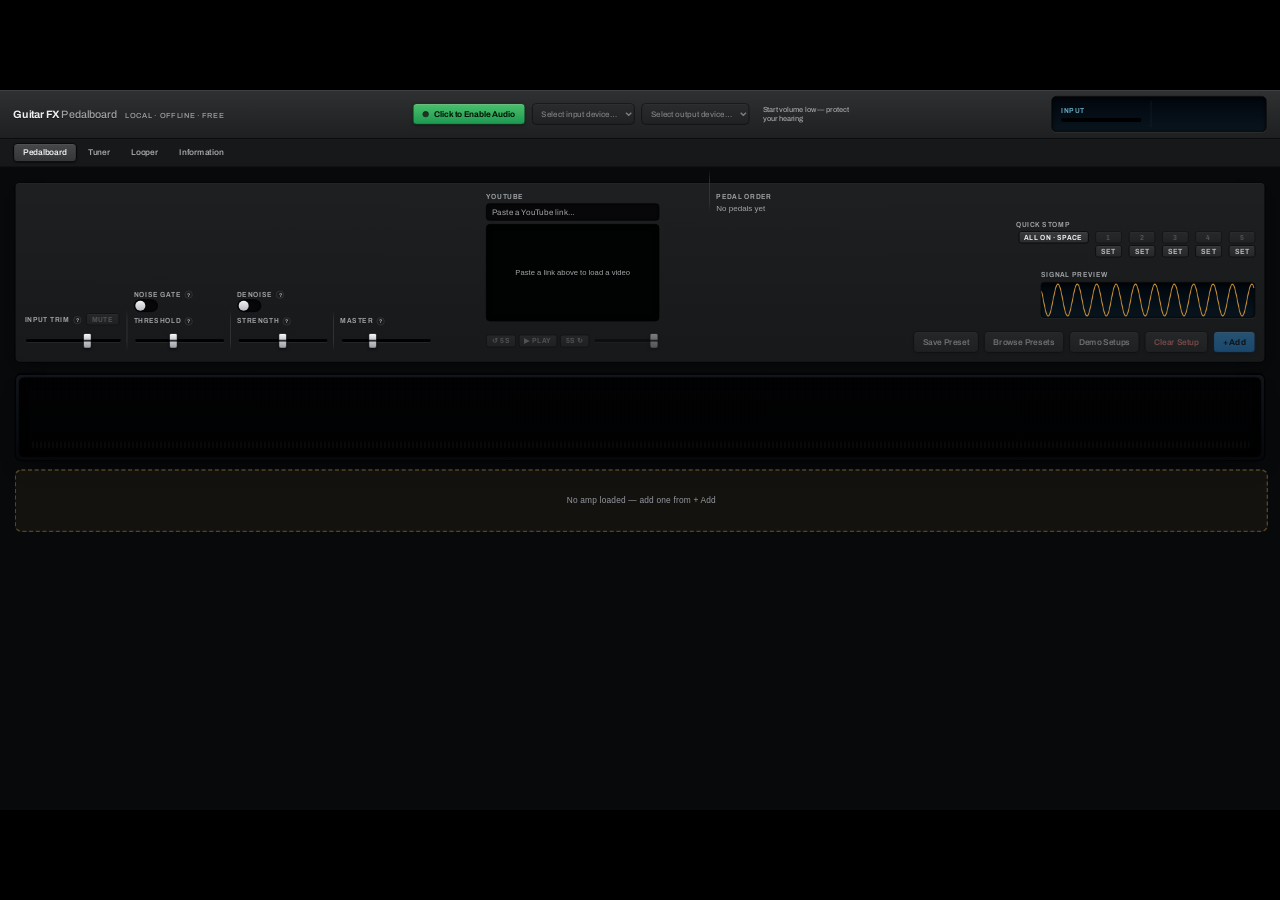
<file: index.html>
<!doctype html>
<html lang="en">
<head>
<meta charset="utf-8">
<title>Guitar FX Pedalboard</title>
<meta name="viewport" content="width=device-width, initial-scale=1">
<link rel="stylesheet" href="style.css?v=209">
<script>
  (function () {
    var root = document.documentElement;
    function fit() { root.style.setProperty('--ui-scale', Math.min(innerWidth / 1920, innerHeight / 1080)); }
    fit(); addEventListener('resize', fit);
  })();
</script>
</head>
<body>

<div id="appStage">
<header class="topbar">
  <div class="topbar-left">
    <h1>Guitar FX <span>Pedalboard</span></h1>
    <span class="subtitle">local &middot; offline &middot; free</span>
  </div>

  <div class="topbar-center">
    <button id="enableAudioBtn" class="enable-btn"><span class="enable-led"></span>Click to Enable Audio</button>
    <select id="inputDeviceSelect" class="device-select" disabled>
      <option value="">Select input device&hellip;</option>
    </select>
    <select id="outputDeviceSelect" class="device-select" disabled title="Route output to the same interface as your input, where supported, to keep the whole round-trip on one low-latency audio driver">
      <option value="">Select output device&hellip;</option>
    </select>
    <span id="latencyReadout" class="latency-readout"></span>
    <span class="safety-note" title="This tool can produce loud, distorted sound, including sudden feedback. See the Information tab for the full safety notice.">Start volume low &mdash; protect your hearing</span>
  </div>

  <div class="topbar-right">
    <div class="meter-block">
      <label>Input</label>
      <div class="level-meter"><div id="inputMeterBar" class="level-meter-bar"></div></div>
    </div>
    <canvas id="scopeCanvas" width="160" height="40" class="scope"></canvas>
  </div>
</header>

<nav class="tabs">
  <button class="tab-btn active" data-tab="board"><span class="tab-led"></span>Pedalboard</button>
  <button class="tab-btn" data-tab="tuner"><span class="tab-led"></span>Tuner</button>
  <button class="tab-btn" data-tab="looper"><span class="tab-led"></span>Looper</button>
  <button class="tab-btn" data-tab="info"><span class="tab-led"></span>Information</button>
</nav>

<main>

  <section id="panel-board" class="panel active">
    <div class="board-toolbar">
      <div id="presetNameBox" class="preset-name-box" hidden aria-live="polite"></div>
      <div class="control input-trim">
        <label for="inputGainRange">
          Input Trim
          <button type="button" id="inputTrimInfoBtn" class="hint-tag" title="What does this do?">?</button>
          <button id="muteInputBtn" class="mute-btn" disabled title="Mute input">Mute</button>
        </label>
        <input type="range" id="inputGainRange" min="0" max="150" value="100">
      </div>
      <div class="control noise-gate">
        <label>
          Noise Gate
          <button type="button" id="noiseGateInfoBtn" class="hint-tag" title="What does this do?">?</button>
        </label>
        <span class="mini-toggle">
          <input type="checkbox" id="noiseGateEnabled">
          <label for="noiseGateEnabled"></label>
        </span>
        <label for="gateThreshold" class="mini-label">
          Threshold
          <button type="button" id="gateThresholdInfoBtn" class="hint-tag" title="What does this do?">?</button>
        </label>
        <input type="range" id="gateThreshold" min="-80" max="-10" value="-50">
      </div>
      <div class="control denoise-ctrl">
        <label>
          Denoise
          <button type="button" id="denoiseInfoBtn" class="hint-tag" title="What does this do?">?</button>
        </label>
        <span class="mini-toggle">
          <input type="checkbox" id="denoiseEnabled">
          <label for="denoiseEnabled"></label>
        </span>
        <label for="denoiseStrength" class="mini-label">
          Strength
          <button type="button" id="denoiseStrengthInfoBtn" class="hint-tag" title="What does this do?">?</button>
        </label>
        <input type="range" id="denoiseStrength" min="0" max="100" value="50">
      </div>
      <div class="control master-vol">
        <label for="masterVolRange">
          Master
          <button type="button" id="masterInfoBtn" class="hint-tag" title="What does this do?">?</button>
        </label>
        <input type="range" id="masterVolRange" min="0" max="300" value="100">
      </div>
      <div class="control youtube-embed">
        <label for="youtubeUrlInput">YouTube</label>
        <input type="text" id="youtubeUrlInput" placeholder="Paste a YouTube link…">
        <div id="youtubePlayerWrap" class="youtube-player-wrap"></div>
        <div class="youtube-transport">
          <button type="button" id="youtubeBackBtn" class="mute-btn" disabled title="Back 5 seconds">&#8634; 5s</button>
          <button type="button" id="youtubePlayBtn" class="mute-btn" disabled title="Play/Pause">&#9654; Play</button>
          <button type="button" id="youtubeForwardBtn" class="mute-btn" disabled title="Forward 5 seconds">5s &#8635;</button>
          <input type="range" id="youtubeVolRange" class="youtube-vol" min="0" max="100" value="100" disabled title="Volume">
        </div>
      </div>
      <div class="control order-ctrl" id="orderCtrl">
        <label id="orderLabel" title="Reorder pedals with the arrows, an alternative to dragging them on the board">Pedal Order</label>
        <div class="order-panel">
          <ol class="order-list" id="orderList" aria-labelledby="orderLabel"></ol>
          <button type="button" class="order-more mute-btn" hidden aria-expanded="false" aria-controls="orderList"></button>
        </div>
      </div>
      <div class="toolbar-right">
        <div class="control scenes-ctrl">
          <label title="Press 1-5 (or click) to switch to a saved pedal combination. Set saves which pedals are currently on. Space turns everything on.">Quick Stomp</label>
          <div id="sceneSlots" class="scene-slots"></div>
        </div>
        <div class="control wave-preview">
          <label>Signal Preview</label>
          <canvas id="waveCanvas" width="320" height="52" class="scope" title="How a plain sine wave would hypothetically look after your current pedal chain"></canvas>
        </div>
        <div class="toolbar-actions">
          <button id="presetSaveBtn" class="add-pedal-btn" disabled title="Save your current setup as a named preset">Save Preset</button>
          <button id="presetBrowseBtn" class="add-pedal-btn" disabled title="Load, delete, export or import your saved presets">Browse Presets</button>
          <button id="demoSetupsBtn" class="add-pedal-btn demo-btn" disabled title="Load a hand-tuned full pedalboard setup">Demo Setups</button>
          <button id="clearSetupBtn" class="add-pedal-btn clear-btn" disabled title="Remove every pedal and amp from the board">Clear Setup</button>
          <button id="addPedalBtn" class="add-pedal-btn" disabled>+ Add</button>
        </div>
      </div>
    </div>

    <div class="board-surface">
      <div id="pedalChain" class="pedal-chain"></div>
    </div>

    <div id="ampSlot" class="amp-slot"></div>
  </section>

  <section id="panel-tuner" class="panel">
    <div class="tuner-box">
      <div class="tuner-rack-label">Chromatic Tuner</div>
      <div class="tuner-neck">
        <div class="tuner-headstock" aria-hidden="true">
          <span class="peg"></span><span class="peg"></span><span class="peg"></span>
          <span class="peg"></span><span class="peg"></span><span class="peg"></span>
        </div>
        <div class="tuner-nut" aria-hidden="true"></div>
        <div class="tuner-fretboard">
          <div id="tunerStringRow" class="tuner-string-row"></div>
        </div>
      </div>
      <div id="tunerNote" class="tuner-note">&mdash;</div>
      <div id="tunerDirection" class="tuner-direction"></div>
      <div class="tuner-meter">
        <div id="tunerNeedle" class="tuner-needle"></div>
        <div class="tuner-center-line"></div>
      </div>
      <div id="tunerCents" class="tuner-cents">0 cents</div>
      <div id="tunerFreq" class="tuner-freq">0.0 Hz</div>
      <div class="tuner-volume">
        <label for="tunerVolRange">Reference Tone</label>
        <input type="range" id="tunerVolRange" min="0" max="100" value="30"
               title="Volume of the plucked reference tone played when you click a string. Does not affect your guitar signal.">
        <output id="tunerVolValue" for="tunerVolRange">30%</output>
      </div>
      <p class="hint" id="tunerHint">Play a single string. Tuner reads the raw, pre-effects signal.</p>
    </div>
  </section>

  <section id="panel-looper" class="panel">
    <div class="looper-box">
      <div class="looper-rack-label">Looper</div>
      <div class="looper-transport">
        <button id="looperRecordBtn" class="looper-btn record">&#9679; Record</button>
        <button id="looperPlayBtn" class="looper-btn" disabled title="Play/Pause">&#9654; Play</button>
        <button id="looperStopBtn" class="looper-btn" disabled>&#9632; Stop Recording</button>
        <button id="looperLoopBtn" class="looper-btn toggle" disabled>&#8635; Loop: Off</button>
        <button id="looperClearBtn" class="looper-btn" disabled>Clear</button>
        <a id="looperDownloadBtn" class="looper-btn download disabled" href="#" download="loop.wav">&#8595; Download .wav</a>
      </div>
      <div class="looper-options">
        <span class="looper-screen-toggle" title="When you click Record, pick &quot;Entire Screen&quot; or a browser Tab and check &quot;Share audio&quot;/&quot;Share tab audio&quot; — sharing a single Window never includes audio, that's a browser limitation.">
          <span class="mini-toggle">
            <input type="checkbox" id="looperCaptureScreenAudio">
            <label for="looperCaptureScreenAudio"></label>
          </span>
          <label for="looperCaptureScreenAudio">Also capture screen/tab audio</label>
        </span>
        <button type="button" id="looperSourceBtn" class="looper-btn toggle" disabled title="Choose what plays back: guitar only, or guitar + screen audio mixed together">Source: Guitar</button>
      </div>
      <div class="looper-wave-wrap" id="looperWaveWrap">
        <canvas id="looperWaveform" class="looper-waveform" width="640" height="90"></canvas>
        <div id="looperTrimSel" class="trim-sel" hidden>
          <div class="trim-h l" data-edge="l" title="Drag to trim the start"></div>
          <div class="trim-h r" data-edge="r" title="Drag to trim the end"></div>
        </div>
      </div>
      <div class="looper-seek-row">
        <input type="range" id="looperSeekRange" class="looper-seek" min="0" max="0" step="0.01" value="0" disabled>
        <span id="looperTimeLabel" class="looper-time">0:00 / 0:00</span>
      </div>
      <div class="looper-edit-row">
        <label>Volume
          <input type="range" id="looperVolRange" min="0" max="150" value="100" title="Loop playback volume (does not affect the downloaded file)">
          <output id="looperVolValue">100%</output>
        </label>
      </div>
      <div class="looper-edit-row">
        <span id="looperTrimLabel" class="looper-time">Drag the yellow edges on the waveform to trim</span>
        <button type="button" id="looperTrimBtn" class="looper-btn" disabled>Trim</button>
        <button type="button" id="looperTrimResetBtn" class="looper-btn" disabled>Reset trim</button>
      </div>
      <div id="looperStatus" class="looper-status">No recording yet.</div>

      <div class="drumkit-box">
        <div class="drumkit-header">
          <span class="looper-rack-label">Drum Pads</span>
          <label class="drumkit-field">Kit
            <select id="drumKitSelect">
              <option value="acoustic">Acoustic</option>
              <option value="analog">Analog</option>
              <option value="electronic">Electronic</option>
              <option value="lofi">Lo-Fi</option>
              <option value="recorded">Recorded (Real Samples)</option>
            </select>
          </label>
          <label class="drumkit-field">Volume
            <input type="range" id="drumVolRange" min="0" max="150" value="90">
          </label>
        </div>
        <div id="drumPadGrid" class="drum-pad-grid"></div>
        <p class="hint">Click a pad, or press its number key on your keyboard. Drum hits
          play live and get captured into the loop while you're recording.</p>

        <div class="beat-presets">
          <div class="beat-presets-header">
            <span class="looper-rack-label">Beat Presets</span>
            <label class="drumkit-field">Tempo
              <input type="range" id="beatTempoRange" min="40" max="220" value="100">
              <input type="number" id="beatTempoInput" min="40" max="220" value="100" class="tempo-number">
              <span class="tempo-unit">BPM</span>
            </label>
          </div>
          <div id="beatPresetRow" class="beat-preset-row"></div>
        </div>
      </div>
    </div>
  </section>

  <section id="panel-info" class="panel">
    <div class="setup-box">
      <h2>Setup</h2>
      <ol>
        <li>This page must be served from a local web server, not opened directly as a file
          (the browser blocks microphone access on <code>file://</code> pages).
          From this folder run: <code>python -m http.server 8000</code>, then open
          <code>http://localhost:8000/</code>. (Any other static server, e.g. VS Code "Live Server"
          or <code>npx serve .</code>, works too.)</li>
        <li>Plug your guitar into your PC's mic input jack.</li>
        <li>Click <strong>"Click to Enable Audio"</strong> above and allow microphone access.</li>
        <li>Pick the correct input device from the dropdown if your PC lists more than one.</li>
      </ol>
      <h2>Windows mic quality tips</h2>
      <ul>
        <li>Settings &rarr; System &rarr; Sound &rarr; Input &rarr; your device &rarr;
          Device properties &rarr; disable <strong>"Audio enhancements"</strong>.</li>
        <li>Control Panel &rarr; Sound &rarr; Recording tab &rarr; your mic &rarr; Properties &rarr;
          Enhancements tab &rarr; check <strong>"Disable all enhancements"</strong>.</li>
        <li>Same Properties dialog, Levels tab: make sure the input isn't sitting at 100% and clipping.</li>
        <li>Windows can apply its own noise suppression/AGC at the driver level even when this page
          asks the browser not to; the steps above turn that off at the source.</li>
      </ul>
      <h2>Latency expectations</h2>
      <p>This requests the smallest audio buffer your system can run without crackling, which
        typically lands in the 15&ndash;35ms round-trip range through a normal mic input, good
        enough to play along to. A live, continuously-updating estimate shows next to the
        device dropdown once audio is enabled (<code>Est. output: __ms</code>), like a ping
        meter. A dedicated USB
        audio interface with ASIO drivers will still beat this (sub-10ms), since browsers can't
        access ASIO directly (that's a hardware/OS floor, not something this page can fix
        in software). Wired connections, closing other heavy apps/tabs, and a quiet system all
        help get closer to that floor. The Pitch Shifter pedal specifically adds its own ~20ms
        of delay by design (how delay-line pitch shifting works), independent of
        the numbers above.</p>
      <h2>Denoise</h2>
      <p>The <strong>Denoise</strong> toggle in the toolbar reduces steady hiss/hum, the kind
        you get from a weak instrument signal going into a mic-level input, especially
        on high-gain amp settings. It's adaptive DSP that continuously learns your specific noise
        profile in real time with no manual setup step (no "click to capture noise" button needed),
        not a literal neural network/deep-learning model, despite "AI" being the common way
        people describe this kind of automatic noise reduction. It adds roughly
        <strong>16&ndash;17ms</strong> of latency on top of the numbers above, which is exactly why
        it's off by default and toggleable rather than always-on. The Strength slider trades more
        reduction for more tonal thinning if pushed too far; 40&ndash;60% is a reasonable
        starting point.</p>
      <h2>Browser</h2>
      <p>Chrome or Edge recommended (most consistent Web Audio/AudioWorklet behavior on Windows).
        Firefox should also work.</p>
      <h2>Privacy &amp; Your Data</h2>
      <p><strong>Short version:</strong> everything you play, record, and save stays on your own
        computer. This app has no backend, no accounts, no analytics, and no tracking. The optional
        YouTube player is the one exception, and it is described below.</p>

      <h3>What the app accesses</h3>
      <p><strong>Microphone / instrument input.</strong> When you click "Click to Enable Audio",
        your browser asks permission to use your input device. That audio is processed entirely
        inside your browser tab by the Web Audio API. It is never uploaded, transmitted, or stored
        by this app, and closing or reloading the page discards it. Once you grant permission, the
        page also reads the list of audio devices on your computer, purely to fill the input and
        output dropdowns and to match your output device to your input device.</p>
      <p><strong>Screen or tab audio (optional).</strong> In the Looper, "Also capture screen/tab
        audio" uses your browser's own screen-share picker to record audio from a screen or tab
        that you choose. Your browser requires a video track to be requested alongside the audio,
        so you may see a screen-sharing indicator while recording. That video is never read,
        displayed, or saved &mdash; only the audio is used, and every shared track, video included,
        is released as soon as recording stops or fails to start.</p>
      <p><strong>Recordings.</strong> Loop recordings exist only in your browser tab's memory. They
        reach your disk only when you click Download, and they are lost when you reload or close
        the page.</p>
      <p><strong>Saved presets.</strong> Your presets, the autosave state, and the last YouTube
        link you entered are stored in your browser's local storage on your own computer, under the
        keys <code>guitarfx.presets.v1</code>, <code>guitarfx.autosave.v1</code>, and
        <code>gfxYoutubeUrl</code>. None of it leaves your computer. Clearing this page's site data
        in your browser deletes it permanently, and there is no backup.</p>
      <p><strong>Bundled files.</strong> The drum kit's audio files load from the same place this
        page is served from. No third party is involved.</p>

      <h3>The one third-party connection: YouTube</h3>
      <p>The optional YouTube player is the only feature that contacts anything beyond the server
        hosting this page, and it does so only after you paste a video link &mdash; nothing is
        contacted if you never use it. The page then loads YouTube's IFrame Player API and embeds
        Google's player in YouTube's privacy-enhanced ("nocookie") mode, which holds back
        ad-related cookies until you press play.</p>
      <p>From that point, Google &mdash; not this app &mdash; receives your IP address and other
        standard request data. That connection is governed by Google's Privacy Policy and YouTube's
        Terms of Service, not by this page. This app receives nothing back from it other than
        playback controls. If you would rather avoid the connection entirely, do not paste a
        YouTube link; every other feature works with no network access at all.</p>

      <h3>Hosting</h3>
      <p>If you are using a copy of this page hosted online, for example on GitHub Pages, the host
        serves the files and, like any web host, may log ordinary request data such as IP address,
        browser user agent, and timestamps, and may set its own cookies, under its own privacy
        policy. This app neither controls nor receives any of that. Running the page from a local
        web server on your own computer avoids it entirely.</p>

      <h3>Your rights over your data</h3>
      <p>There is nothing to request here. This app has no backend and no database, so your audio,
        your recordings, and your presets never reach the authors in the first place. There is no
        copy of yours for anyone to look up, correct, or delete.</p>

      <h3>What is never collected</h3>
      <p>No accounts, names, email addresses, or payment details. No analytics, telemetry, crash
        reporting, fingerprinting, or advertising. No cookies are set by this app. Your audio is
        never sent anywhere.</p>

      <h2>Terms of Use</h2>
      <p>By using this software you accept these terms. If you do not accept them, do not use it.</p>

      <h3>1. What this is</h3>
      <p>A free, browser-based guitar effects tool.</p>

      <h3>2. Provided as is</h3>
      <p>This software is provided <strong>as is, with no warranty of any kind</strong>, express or
        implied. To the fullest extent the law allows, the authors are not liable for any claim,
        damages, data loss, equipment damage, hearing damage, or other liability arising from the
        software or its use.</p>
      <p>Some places do not allow certain warranty exclusions or liability limits, so parts of the
        above may not apply to you. Nothing here limits liability that cannot lawfully be limited.</p>

      <h3>3. Hearing and equipment safety</h3>
      <div class="legal-warn">
        <p>This tool can produce loud, distorted sound, including sudden feedback.</p>
        <ul>
          <li>Start with your master volume and your system volume low, then bring them up.</li>
          <li>Take particular care with headphones and in-ear monitors.</li>
          <li>Feedback can occur when your microphone picks up your speakers.</li>
        </ul>
        <p>A safety limiter sits in the output stage of the guitar and pedal signal path. It does
          not cover the drum pads, loop playback, or the tuner's reference tone, and it is not a
          substitute for care in any case.</p>
        <p><strong>You are responsible for setting safe levels. Loud audio can permanently damage
          your hearing and your equipment.</strong></p>
      </div>

      <h3>4. Recording and third-party terms</h3>
      <p>You alone are responsible for what you record and what you do with it.</p>
      <ul>
        <li>Screen and tab audio capture can pick up other people's voices, such as a call or a
          meeting, and can record copyrighted material. Recording someone without the consent the
          law requires, or keeping or sharing copyrighted audio, may break the law or infringe
          someone's rights. Many countries and US states require every party's consent to record a
          conversation. Follow the law where you are.</li>
        <li>Use of the YouTube player must comply with YouTube's Terms of Service.</li>
      </ul>

      <h3>5. Names, trademarks, and no affiliation</h3>
      <p>Some amp models are named after well-known bands &mdash; including AC/DC, Led Zeppelin,
        Oasis, and Dire Straits &mdash; because that is the clearest way to describe the tonal
        character being aimed for, in the same way a gear review might reference an artist's sound.
        The names are used only in that descriptive sense.</p>
      <p>These amp models are original DSP voicings, not audio samples of anyone's real gear. They
        are not licensed, authorized, endorsed, or sponsored by, and are not affiliated with, those
        bands, artists, their estates, labels, management, or any equipment manufacturer, and no
        sponsorship or approval should be inferred. All band names, artist names, and trademarks
        belong to their respective owners.</p>
      <p>"Denoise" is classical spectral-subtraction DSP, not a machine-learning or "AI" model.
        The Acoustic amp is an EQ and resonance approximation of an acoustic body, not true acoustic
        modeling.</p>

      <h3>6. Your content</h3>
      <p>You keep every right to whatever you record or create with this tool. The authors claim no
        rights over it and never receive a copy of it. This does not give you rights to third-party
        material you capture, such as a song playing during a screen-audio recording &mdash; see
        section 4.</p>

      <h3>7. Not legal advice</h3>
      <p>This page is published for transparency. It is not legal advice.</p>

      <h3>8. Severability and changes</h3>
      <p>If any part of these terms turns out to be unenforceable, the rest still applies. These
        terms may change as the software changes, and continued use after a change means you accept
        the updated version.</p>

      <h2>Credits &amp; Licenses</h2>
      <p>The "Recorded" drum kit uses one-shot samples shared by their creators on Freesound.org
        under Creative Commons licenses. <code>drums/clap.wav</code> by InspectorJ is CC-BY 4.0 and
        requires the attribution given in <code>CREDITS.md</code>, which carries the full per-file
        table, including a note on the samples whose licenses could not be independently
        re-verified.</p>
      <p>Fonts and all other assets are bundled with the page. No CDN or web-font service is
        contacted.</p>

      <h3>Contact</h3>
      <p>Bug reports, questions, and takedown requests: open an issue at
        <a href="https://github.com/yaya9982/guitar-fx-pedalboard/issues" target="_blank" rel="noopener noreferrer">github.com/yaya9982/guitar-fx-pedalboard/issues</a>.</p>

      <p class="legal-updated">Last updated: September 21, 2026.</p>
    </div>
  </section>

</main>
</div>

<template id="pedalCardTemplate">
  <div class="pedal-stompbox">
    <span class="screw screw-tl"></span>
    <span class="screw screw-tr"></span>
    <span class="screw screw-bl"></span>
    <span class="screw screw-br"></span>
    <span class="jack-nub" aria-hidden="true"></span>

    <div class="stompbox-grip-row">
      <span class="pedal-grip" title="Drag here to reorder"><i></i><i></i><i></i><i></i><i></i><i></i></span>
    </div>

    <div class="stompbox-plate">
      <span class="pedal-title-stack">
        <span class="pedal-brand"></span>
        <span class="pedal-label"></span>
      </span>
      <span class="pedal-header-actions">
        <button class="pedal-info" title="What does this do?">?</button>
        <button class="pedal-remove" title="Remove">&times;</button>
      </span>
    </div>

    <div class="pedal-knobs"></div>

    <div class="stompbox-foot-row">
      <button class="pedal-footswitch" title="Bypass"><span class="led"></span></button>
    </div>
  </div>
</template>

<template id="ampCardTemplate">
  <div class="amp-unit">
    <span class="amp-corner amp-corner-tl" aria-hidden="true"></span>
    <span class="amp-corner amp-corner-tr" aria-hidden="true"></span>
    <span class="amp-corner amp-corner-bl" aria-hidden="true"></span>
    <span class="amp-corner amp-corner-br" aria-hidden="true"></span>
    <span class="amp-handle" aria-hidden="true"></span>

    <div class="amp-header">
      <span class="amp-power-switch" aria-hidden="true"></span>
      <span class="pedal-header-actions">
        <button class="pedal-info" title="What does this amp do?">?</button>
        <button class="pedal-remove" title="Remove">&times;</button>
      </span>
    </div>

    <div class="amp-control-panel">
      <div class="pedal-knobs amp-knobs"></div>
    </div>

    <div class="amp-grille">
      <div class="amp-plate">
        <span class="pedal-label"></span>
        <img class="amp-logo-img" alt="Custom amp logo" hidden>
        <button class="amp-logo-reset pedal-remove" title="Remove custom logo" hidden>&times;</button>
        <input type="file" accept="image/png" class="amp-logo-input" hidden>
      </div>
    </div>
  </div>
</template>

<template id="guitarCardTemplate">
  <div class="guitar-unit">
    <span class="pedal-header-actions guitar-actions">
      <button class="pedal-info" title="What does this amp do?">?</button>
      <button class="pedal-remove" title="Remove">&times;</button>
    </span>
    <div class="guitar-stage">
      <svg class="guitar-svg" viewBox="0 0 750 500" role="img" aria-label="Square-bodied acoustic guitar" xmlns="http://www.w3.org/2000/svg">
<defs>
<clipPath id="gn-body"><path d="M 52 24 L 698 24 Q 726 24 726 52 L 726 448 Q 726 476 698 476 L 52 476 Q 24 476 24 448 L 24 52 Q 24 24 52 24 Z"/></clipPath>
<radialGradient id="gn-burst" cx="375" cy="200" r="420" gradientUnits="userSpaceOnUse"><stop offset="0" stop-color="#d89a3f"/><stop offset=".42" stop-color="#bf7329"/><stop offset=".74" stop-color="#6e3315"/><stop offset="1" stop-color="#1b0b05"/></radialGradient>
<linearGradient id="gn-wood" x1="0" y1="0" x2="0" y2="1"><stop offset="0" stop-color="#3b2118"/><stop offset=".5" stop-color="#2b160f"/><stop offset="1" stop-color="#1c0e09"/></linearGradient>
<radialGradient id="gn-hole" cx=".5" cy=".4" r=".7"><stop offset="0" stop-color="#1a0d07"/><stop offset="1" stop-color="#050302"/></radialGradient>
<linearGradient id="gn-tort" x1="0" y1="0" x2="1" y2="1"><stop offset="0" stop-color="#7a2c14"/><stop offset=".5" stop-color="#4a170c"/><stop offset="1" stop-color="#2a0c07"/></linearGradient>
<filter id="gn-grain" x="0" y="0" width="100%" height="100%"><feTurbulence type="fractalNoise" baseFrequency="0.7 0.004" numOctaves="2" seed="7"/><feColorMatrix type="matrix" values="0 0 0 0 .18  0 0 0 0 .08  0 0 0 0 .02  0 0 0 .9 -.28"/></filter>
</defs>
<path d="M 52 24 L 698 24 Q 726 24 726 52 L 726 448 Q 726 476 698 476 L 52 476 Q 24 476 24 448 L 24 52 Q 24 24 52 24 Z" fill="url(#gn-burst)"/>
<rect x="0" y="0" width="750" height="500" filter="url(#gn-grain)" clip-path="url(#gn-body)" opacity=".5" style="mix-blend-mode:multiply"/>
<path d="M 52 24 L 698 24 Q 726 24 726 52 L 726 448 Q 726 476 698 476 L 52 476 Q 24 476 24 448 L 24 52 Q 24 24 52 24 Z" fill="none" stroke="#e8dcc0" stroke-width="9" clip-path="url(#gn-body)"/>
<path d="M 52 24 L 698 24 Q 726 24 726 52 L 726 448 Q 726 476 698 476 L 52 476 Q 24 476 24 448 L 24 52 Q 24 24 52 24 Z" fill="none" stroke="#1a0d07" stroke-width="2" clip-path="url(#gn-body)" opacity=".7"/>
<g transform="translate(375 24) scale(1.17) translate(-250 -24)"><g transform="translate(0 -44)"><circle cx="250" cy="200" r="74" fill="none" stroke="#2a1208" stroke-width="2" opacity=".5"/>
<circle cx="250" cy="200" r="70" fill="#14090566"/>
<circle cx="250" cy="200" r="68" fill="none" stroke="#efe5c8" stroke-width="2.6"/>
<circle cx="250" cy="200" r="63" fill="none" stroke="#120804" stroke-width="3"/>
<circle cx="250" cy="200" r="58" fill="none" stroke="#efe5c8" stroke-width="1.6"/>
<circle cx="250" cy="200" r="54" fill="url(#gn-hole)"/>
<clipPath id="gn-guard"><path d="M 297 140 C 310 122 336 124 350 142 C 360 156 372 166 392 164 C 412 162 432 176 436 214 C 440 262 424 300 396 316 C 372 330 330 326 296 318 C 268 312 236 306 212 308 C 238 298 278 292 290 264.5 A 76 76 0 0 0 297 140 Z"/></clipPath>
<path d="M 297 140 C 310 122 336 124 350 142 C 360 156 372 166 392 164 C 412 162 432 176 436 214 C 440 262 424 300 396 316 C 372 330 330 326 296 318 C 268 312 236 306 212 308 C 238 298 278 292 290 264.5 A 76 76 0 0 0 297 140 Z" fill="url(#gn-tort)" stroke="#12080a" stroke-width="1.6"/>
<g clip-path="url(#gn-guard)"><ellipse cx="381" cy="276" rx="7.0" ry="3.7" fill="#d98a3a" opacity="0.37" transform="rotate(39 381 276)"/><ellipse cx="423" cy="260" rx="7.5" ry="1.8" fill="#1a0705" opacity="0.38" transform="rotate(-12 423 260)"/><ellipse cx="371" cy="248" rx="3.1" ry="2.0" fill="#1a0705" opacity="0.25" transform="rotate(51 371 248)"/><ellipse cx="400" cy="177" rx="7.0" ry="1.8" fill="#1a0705" opacity="0.24" transform="rotate(-60 400 177)"/><ellipse cx="426" cy="151" rx="6.9" ry="3.7" fill="#c6762a" opacity="0.38" transform="rotate(-23 426 151)"/><ellipse cx="341" cy="184" rx="7.4" ry="2.9" fill="#c6762a" opacity="0.39" transform="rotate(28 341 184)"/><ellipse cx="326" cy="314" rx="4.9" ry="1.5" fill="#1a0705" opacity="0.25" transform="rotate(-42 326 314)"/><ellipse cx="334" cy="206" rx="7.1" ry="2.8" fill="#1a0705" opacity="0.23" transform="rotate(-15 334 206)"/><ellipse cx="406" cy="232" rx="4.6" ry="2.6" fill="#c6762a" opacity="0.23" transform="rotate(60 406 232)"/><ellipse cx="303" cy="277" rx="7.2" ry="1.5" fill="#1a0705" opacity="0.29" transform="rotate(14 303 277)"/><ellipse cx="409" cy="227" rx="6.5" ry="2.9" fill="#c6762a" opacity="0.24" transform="rotate(-29 409 227)"/><ellipse cx="421" cy="310" rx="4.7" ry="2.3" fill="#1a0705" opacity="0.36" transform="rotate(-47 421 310)"/><ellipse cx="377" cy="283" rx="4.8" ry="2.2" fill="#1a0705" opacity="0.39" transform="rotate(-49 377 283)"/><ellipse cx="327" cy="237" rx="4.8" ry="1.8" fill="#1a0705" opacity="0.39" transform="rotate(9 327 237)"/><ellipse cx="312" cy="267" rx="4.5" ry="3.3" fill="#c6762a" opacity="0.35" transform="rotate(-21 312 267)"/><ellipse cx="430" cy="177" rx="3.2" ry="3.8" fill="#1a0705" opacity="0.23" transform="rotate(34 430 177)"/><ellipse cx="377" cy="290" rx="5.3" ry="2.5" fill="#d98a3a" opacity="0.40" transform="rotate(21 377 290)"/><ellipse cx="304" cy="234" rx="7.2" ry="1.8" fill="#c6762a" opacity="0.33" transform="rotate(40 304 234)"/><ellipse cx="354" cy="179" rx="4.9" ry="1.6" fill="#1a0705" opacity="0.27" transform="rotate(-2 354 179)"/><ellipse cx="420" cy="255" rx="3.8" ry="2.7" fill="#1a0705" opacity="0.34" transform="rotate(-20 420 255)"/><ellipse cx="362" cy="199" rx="5.0" ry="1.8" fill="#1a0705" opacity="0.37" transform="rotate(8 362 199)"/><ellipse cx="425" cy="257" rx="5.5" ry="2.3" fill="#d98a3a" opacity="0.31" transform="rotate(5 425 257)"/></g>
<g class="gn-engrave" clip-path="url(#gn-guard)"><g transform="translate(356 284) rotate(-35) scale(1.2)" fill="none" stroke="#e3b13c" stroke-width=".9"><path d="M0 0 C 6 -1 10 -3 14 -5"/><path d="M14 -5 l-2 -6 c4 -2 9 0 11 4 c-2 4 -6 6 -9 2z" fill="#e3b13c" fill-opacity=".28"/></g><g transform="translate(334 302) rotate(-5) scale(1.05)" fill="none" stroke="#e3b13c" stroke-width=".9"><path d="M0 0 C 6 -1 10 -3 14 -5"/><path d="M14 -5 l-2 -6 c4 -2 9 0 11 4 c-2 4 -6 6 -9 2z" fill="#e3b13c" fill-opacity=".28"/></g><path d="M 258 300 C 304 288 334 232 342 172" fill="none" stroke="#e8e4d6" stroke-width=".9"/><path d="M0 0 C 4.1 -5.0 9.5 -3.5 11.8 0 C 9.5 3.5 4.1 5.0 0 0 Z" transform="translate(294.9 278.4) rotate(7)" fill="none" stroke="#e8e4d6" stroke-width=".8"/><path d="M0 0 C 3.9 -4.7 9.0 -3.4 11.2 0 C 9.0 3.4 3.9 4.7 0 0 Z" transform="translate(310.3 260.1) rotate(-107)" fill="none" stroke="#e8e4d6" stroke-width=".8"/><path d="M0 0 C 3.7 -4.5 8.5 -3.2 10.6 0 C 8.5 3.2 3.7 4.5 0 0 Z" transform="translate(323.0 238.0) rotate(-13)" fill="none" stroke="#e8e4d6" stroke-width=".8"/><path d="M0 0 C 3.5 -4.2 8.0 -3.0 10.0 0 C 8.0 3.0 3.5 4.2 0 0 Z" transform="translate(332.8 213.1) rotate(-124)" fill="none" stroke="#e8e4d6" stroke-width=".8"/><path d="M0 0 C 3.3 -4.0 7.5 -2.8 9.4 0 C 7.5 2.8 3.3 4.0 0 0 Z" transform="translate(339.7 186.3) rotate(-27)" fill="none" stroke="#e8e4d6" stroke-width=".8"/><path d="M0 0 C 3.2 -3.8 7.3 -2.7 9.1 0 C 7.3 2.7 3.2 3.8 0 0 Z" transform="translate(342.0 172.0) rotate(-82)" fill="none" stroke="#e8e4d6" stroke-width=".8"/><path d="M 344 218 C 358 212 372 208 384 200" fill="none" stroke="#e8e4d6" stroke-width=".9"/><path d="M0 0 C 2.5 -3.1 5.8 -2.2 7.3 0 C 5.8 2.2 2.5 3.1 0 0 Z" transform="translate(356.5 213.0) rotate(-73)" fill="none" stroke="#e8e4d6" stroke-width=".8"/><path d="M0 0 C 2.0 -2.4 4.6 -1.7 5.8 0 C 4.6 1.7 2.0 2.4 0 0 Z" transform="translate(381.1 201.8) rotate(21)" fill="none" stroke="#e8e4d6" stroke-width=".8"/><path d="M0 0 C 2.0 -2.4 4.5 -1.7 5.6 0 C 4.5 1.7 2.0 2.4 0 0 Z" transform="translate(384.0 200.0) rotate(-34)" fill="none" stroke="#e8e4d6" stroke-width=".8"/><g transform="translate(386 202) rotate(-10) scale(1.15)" fill="none" stroke="#e3b13c" stroke-width=".9"><path d="M0 0 C 6 -1 10 -3 14 -5"/><path d="M14 -5 l-2 -6 c4 -2 9 0 11 4 c-2 4 -6 6 -9 2z" fill="#e3b13c" fill-opacity=".28"/></g><g transform="translate(398 238) rotate(70) scale(1.1)" fill="none" stroke="#e3b13c" stroke-width=".9"><path d="M0 0 C 6 -1 10 -3 14 -5"/><path d="M14 -5 l-2 -6 c4 -2 9 0 11 4 c-2 4 -6 6 -9 2z" fill="#e3b13c" fill-opacity=".28"/></g><path d="M 404 300 C 414 290 420 274 418 262" fill="none" stroke="#e8e4d6" stroke-width=".9"/><path d="M0 0 C 2.9 -3.4 6.6 -2.5 8.2 0 C 6.6 2.5 2.9 3.4 0 0 Z" transform="translate(411.8 289.6) rotate(-112)" fill="none" stroke="#e8e4d6" stroke-width=".8"/><path d="M0 0 C 2.6 -3.1 5.9 -2.2 7.4 0 C 5.9 2.2 2.6 3.1 0 0 Z" transform="translate(416.9 277.3) rotate(-23)" fill="none" stroke="#e8e4d6" stroke-width=".8"/><path d="M0 0 C 2.3 -2.7 5.2 -2.0 6.5 0 C 5.2 2.0 2.3 2.7 0 0 Z" transform="translate(418.3 265.0) rotate(-145)" fill="none" stroke="#e8e4d6" stroke-width=".8"/><path d="M0 0 C 2.2 -2.6 5.0 -1.9 6.3 0 C 5.0 1.9 2.2 2.6 0 0 Z" transform="translate(418.0 262.0) rotate(-99)" fill="none" stroke="#e8e4d6" stroke-width=".8"/><g transform="translate(408 298) rotate(-120) scale(1.2)" fill="none" stroke="#e3b13c" stroke-width=".9"><path d="M0 0 C 6 -1 10 -3 14 -5"/><path d="M14 -5 l-2 -6 c4 -2 9 0 11 4 c-2 4 -6 6 -9 2z" fill="#e3b13c" fill-opacity=".28"/></g><g transform="translate(318 152) rotate(-20)" fill="#e3b13c" fill-opacity=".3" stroke="#e3b13c" stroke-width=".9"><path d="M0 0 C -4 -10 -14 -12 -14 -4 C -14 2 -6 4 0 0Z"/><path d="M0 0 C 4 -10 14 -12 14 -4 C 14 2 6 4 0 0Z"/><path d="M0 0 C -3 6 -9 12 -6 15 C -2 14 0 8 0 0Z"/><path d="M0 0 C 3 6 9 12 6 15 C 2 14 0 8 0 0Z"/></g></g>
<path d="M 297 140 C 310 122 336 124 350 142 C 360 156 372 166 392 164 C 412 162 432 176 436 214 C 440 262 424 300 396 316 C 372 330 330 326 296 318 C 268 312 236 306 212 308 C 238 298 278 292 290 264.5 A 76 76 0 0 0 297 140 Z" fill="none" stroke="#e8b878" stroke-width="1.2" opacity=".28" transform="translate(-1.5 -1.5)" clip-path="url(#gn-guard)"/>
</g><g transform="translate(0 -44)"><rect x="186" y="336" width="128" height="32" rx="11" fill="#2a140e" stroke="#120804" stroke-width="1.5"/>
<rect x="186" y="336" width="128" height="32" rx="11" fill="url(#gn-wood)" opacity=".6"/>
<rect x="204" y="348" width="92" height="3" fill="#efe9d6"/>
<g fill="#efe9d6"><circle cx="205" cy="358" r="3"/><circle cx="223" cy="358" r="3"/><circle cx="241" cy="358" r="3"/><circle cx="259" cy="358" r="3"/><circle cx="277" cy="358" r="3"/><circle cx="295" cy="358" r="3"/></g>
</g><g fill="none" stroke-linecap="round"><line x1="217.5" y1="24" x2="205" y2="306" stroke-width="1" class="plain"/><line x1="230.5" y1="24" x2="223" y2="306" stroke-width="1.25" class="plain"/><line x1="243.5" y1="24" x2="241" y2="306" stroke-width="1.6" class="plain"/><line x1="256.5" y1="24" x2="259" y2="306" stroke-width="2.2" class="wound"/><line x1="269.5" y1="24" x2="277" y2="306" stroke-width="2.7" class="wound"/><line x1="282.5" y1="24" x2="295" y2="306" stroke-width="3.2" class="wound"/></g>
</g>
</svg>
      <div class="guitar-knobs"></div>
      <div class="guitar-corner-knobs"></div>
    </div>
    <span class="pedal-label guitar-name"></span>
  </div>
</template>

<script type="module" src="js/main.js?v=211"></script>
</body>
</html>
</file>
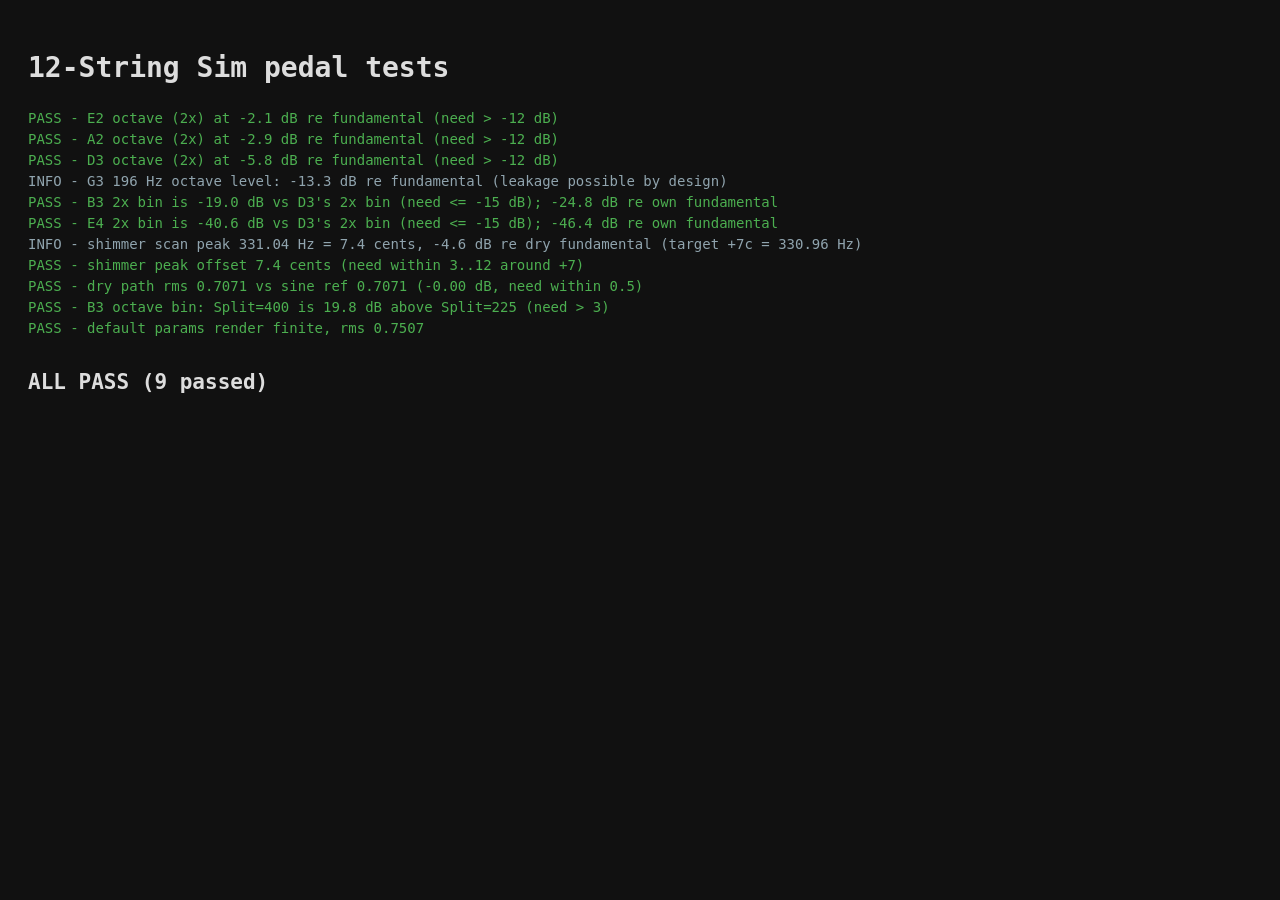
<file: test-12string.html>
<!doctype html>
<html>
<head><meta charset="utf-8"><title>12-String Sim pedal tests</title>
<style>
  body { font: 14px/1.5 monospace; background: #111; color: #ddd; padding: 20px; }
  .pass { color: #4caf50; } .fail { color: #f44336; } .info { color: #90a4ae; } h2 { margin-top: 28px; }
</style>
</head>
<body>
<h1>12-String Sim pedal tests</h1>
<div id="out">running...</div>
<script type="module">
  import { getPedalType } from './js/pedal-registry.js';
  const SR = 44100, out = document.getElementById('out'), lines = [];
  const log = (ok, msg) => lines.push(`<div class="${ok ? 'pass' : 'fail'}">${ok ? 'PASS' : 'FAIL'} - ${msg}</div>`);
  const info = (msg) => lines.push(`<div class="info">INFO - ${msg}</div>`);

  async function freshCtx(length) {
    const ctx = new OfflineAudioContext(1, length, SR);
    await ctx.audioWorklet.addModule('./js/pitch-worklet.js');
    return ctx;
  }
  async function render(pedal, ov, seconds, hz) {
    const ctx = await freshCtx(Math.round(SR * seconds));
    const src = ctx.createOscillator(); src.frequency.value = hz; src.type = 'sine';
    const n = await pedal.createNodes(ctx);
    src.connect(n.input); n.output.connect(ctx.destination);
    for (const p of pedal.params) p.apply(n.nodes, ov[p.key] ?? p.default, ctx);
    src.start();
    return (await ctx.startRendering()).getChannelData(0);
  }
  // generalized Goertzel at an arbitrary (non-bin-centered) frequency, Hann-windowed; skips first 0.5s
  function mag(d, f) {
    const s = d.subarray(Math.floor(SR * 0.5)), n = s.length;
    const w = 2 * Math.PI * f / SR, c = Math.cos(w), co = 2 * c;
    let q1 = 0, q2 = 0;
    for (let i = 0; i < n; i++) {
      const h = 0.5 - 0.5 * Math.cos(2 * Math.PI * i / (n - 1));
      const q0 = co * q1 - q2 + s[i] * h; q2 = q1; q1 = q0;
    }
    return Math.sqrt(q1 * q1 + q2 * q2 - co * q1 * q2) / (n * 0.25);
  }
  const db = (a, b) => 20 * Math.log10((a + 1e-12) / (b + 1e-12));
  const rms = (d) => { let s = 0; for (const v of d) s += v * v; return Math.sqrt(s / d.length); };
  const bad = (d) => d.some((v) => !Number.isFinite(v));

  window.addEventListener('error', (e) => log(false, 'page error: ' + e.message));
  try {
    const ped = getPedalType('twelvestring');
    const OCT = { octave: 100, shimmer: 0 }, SHIM = { octave: 0, shimmer: 100 };
    const oct = {}; // 2x level in absolute mag and dB vs fundamental
    for (const [name, hz] of [['E2', 82.41], ['A2', 110], ['D3', 146.83], ['G3', 196], ['B3', 246.94], ['E4', 329.63]]) {
      const d = await render(ped, OCT, 2, hz);
      if (bad(d)) log(false, `${name} output contains NaN/Inf`);
      oct[name] = { m2: mag(d, 2 * hz), rel: db(mag(d, 2 * hz), mag(d, hz)) };
    }
    for (const n of ['E2', 'A2', 'D3'])
      log(oct[n].rel > -12, `${n} octave (2x) at ${oct[n].rel.toFixed(1)} dB re fundamental (need > -12 dB)`);
    info(`G3 196 Hz octave level: ${oct.G3.rel.toFixed(1)} dB re fundamental (leakage possible by design)`);
    for (const n of ['B3', 'E4']) {
      const below = db(oct[n].m2, oct.D3.m2);
      log(below <= -15, `${n} 2x bin is ${below.toFixed(1)} dB vs D3's 2x bin (need <= -15 dB); ${oct[n].rel.toFixed(1)} dB re own fundamental`);
    }

    // 4. shimmer
    {
      const f0 = 329.63, d = await render(ped, SHIM, 3, f0);
      if (bad(d)) log(false, 'shimmer render contains NaN/Inf');
      let best = 0, bestF = 0;
      for (let f = 328; f <= 333.0001; f += 0.02) {
        if (Math.abs(f - f0) < 0.5) continue; // exclude the dry fundamental
        const m = mag(d, f); if (m > best) { best = m; bestF = f; }
      }
      const cents = 1200 * Math.log2(bestF / f0);
      info(`shimmer scan peak ${bestF.toFixed(2)} Hz = ${cents.toFixed(1)} cents, ${db(best, mag(d, f0)).toFixed(1)} dB re dry fundamental (target +7c = 330.96 Hz)`);
      log(cents > 3 && cents < 12, `shimmer peak offset ${cents.toFixed(1)} cents (need within 3..12 around +7)`);
    }

    // 5. dry unchanged
    {
      const d = await render(ped, { octave: 0, shimmer: 0 }, 1.5, 220);
      const ref = 1 / Math.SQRT2, r = rms(d), e = db(r, ref);
      log(Math.abs(e) < 0.5, `dry path rms ${r.toFixed(4)} vs sine ref ${ref.toFixed(4)} (${e.toFixed(2)} dB, need within 0.5)`);
    }

    // 6. split
    {
      const lo = await render(ped, { ...OCT, split: 225 }, 2, 246.94);
      const hi = await render(ped, { ...OCT, split: 400 }, 2, 246.94);
      const a = mag(lo, 493.88), b = mag(hi, 493.88);
      log(db(b, a) > 3, `B3 octave bin: Split=400 is ${db(b, a).toFixed(1)} dB above Split=225 (need > 3)`);
    }

    // default params sanity
    {
      const d = await render(ped, {}, 1, 110);
      log(!bad(d) && rms(d) > 0.1, `default params render finite, rms ${rms(d).toFixed(4)}`);
    }
  } catch (e) { log(false, 'exception: ' + e.message + ' ' + e.stack); }

  const failed = lines.filter((l) => l.includes('FAIL')).length;
  out.innerHTML = lines.join('') + `<h2>${failed === 0 ? 'ALL PASS' : failed + ' FAILED'} (${lines.filter((l) => l.includes('PASS')).length} passed)</h2>`;
</script>
</body>
</html>
</file>
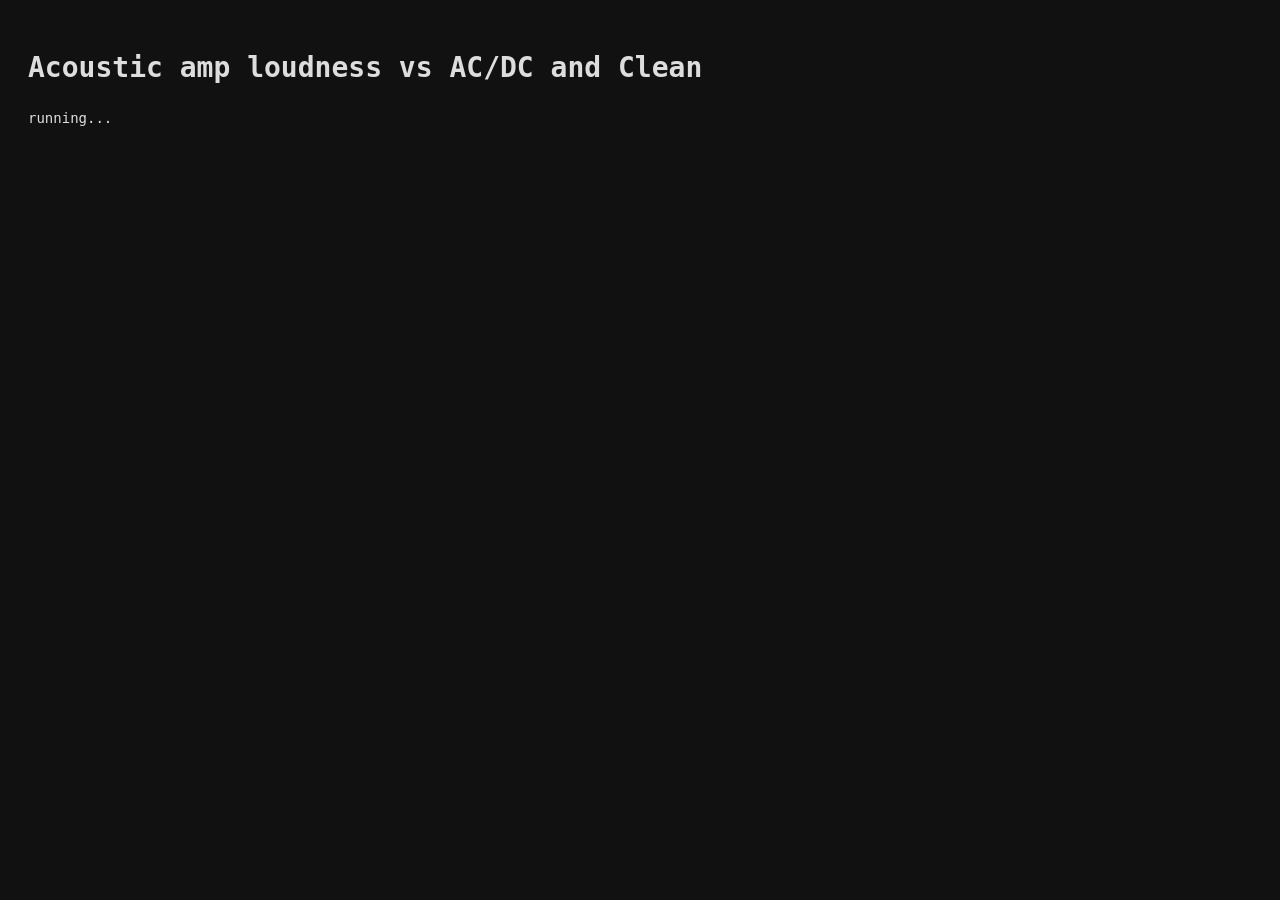
<file: test-acoustic.html>
<!doctype html>
<html><head><meta charset="utf-8"><title>Acoustic amp loudness</title>
<style>body{font:14px/1.5 monospace;background:#111;color:#ddd;padding:20px}.pass{color:#4caf50}.fail{color:#f44336}</style></head>
<body><h1>Acoustic amp loudness vs AC/DC and Clean</h1><div id="out">running...</div>
<script type="module">
  import { getAmpType } from './js/amp-registry.js';
  const SR = 44100, out = document.getElementById('out'), lines = [];
  async function level(id, hz, amp) {
    const ctx = new OfflineAudioContext(1, SR * 1.5, SR);
    await ctx.audioWorklet.addModule('./js/dynamics-worklet.js');
    const def = getAmpType(id);
    const n = await def.createNodes(ctx);
    for (const p of def.params) p.apply(n.nodes, p.default, ctx);
    const src = ctx.createOscillator(); src.frequency.value = hz;
    const g = ctx.createGain(); g.gain.value = amp;
    src.connect(g).connect(n.input); n.output.connect(ctx.destination); src.start();
    const d = (await ctx.startRendering()).getChannelData(0).subarray(SR / 2);
    let s = 0; for (const v of d) s += v * v; return Math.sqrt(s / d.length);
  }
  const db = (a, b) => (20 * Math.log10(a / b)).toFixed(1);
  const ratios = [];
  for (const amp of [0.05, 0.1, 0.3]) for (const hz of [110, 196, 330]) {
    const [ac, ad, cl] = [await level('acoustic', hz, amp), await level('crunch', hz, amp), await level('clean', hz, amp)];
    ratios.push(ad / ac);
    lines.push(`in ${amp} ${hz}Hz: acoustic ${ac.toFixed(4)} crunch ${ad.toFixed(4)} clean ${cl.toFixed(4)} | crunch-acoustic ${db(ad, ac)} dB, clean-acoustic ${db(cl, ac)} dB`);
  }
  ratios.sort((a, b) => a - b);
  lines.push(`MEDIAN makeup needed to match Crunch: ${ratios[4].toFixed(2)}x`);

  // ---- body response: frequency-response checks against the published targets ----
  async function gainDb(hz, knobs = {}) {
    const def = getAmpType('acoustic');
    const ctx = new OfflineAudioContext(1, SR * 1.5, SR);
    const n = await def.createNodes(ctx);
    n.nodes.makeup = 1; // measure the model itself, not the loudness trim
    n.nodes.outputLevel.gain.value = 1;
    for (const [k, v] of Object.entries(knobs)) def.params.find((p) => p.key === k).apply(n.nodes, v);
    const src = ctx.createOscillator(); src.frequency.value = hz;
    const g = ctx.createGain(); g.gain.value = 0.1;
    src.connect(g).connect(n.input); n.output.connect(ctx.destination); src.start();
    const d = (await ctx.startRendering()).getChannelData(0).subarray(SR / 2);
    let s = 0; for (const v of d) s += v * v;
    return 20 * Math.log10(Math.sqrt(s / d.length) / (0.1 / Math.SQRT2));
  }
  const checks = [
    [108, (x) => x > 3.5, 'air resonance lifted (> +3.5 dB)'],
    [219, (x) => x > 2, 'top-plate resonance lifted (> +2 dB)'],
    [400, (x) => x < -1.5, 'boxiness cut (< -1.5 dB)'],
    [1100, (x) => x < -1, 'nasal band cut (< -1 dB)'],
    [2700, (x) => x < -2.5, 'quack cut (< -2.5 dB)'],
    [6000, (x) => x < -1.5, 'brittleness cut (< -1.5 dB)'],
    [12000, (x) => x > -1.5, 'air band not rolled off (> -1.5 dB)'],
  ];
  const resp = ['<br><b>Body response (model only, relative to input)</b>'];
  for (const [hz, ok, label] of checks) {
    const x = await gainDb(hz);
    resp.push(`<span class="${ok(x) ? 'pass' : 'fail'}">${ok(x) ? 'PASS' : 'FAIL'}</span> ${hz} Hz: ${x.toFixed(1)} dB - ${label}`);
  }
  const ir = await (await import('./js/ir-synth.js?v=3')).generateAcousticBodyIR(SR);
  const h = ir.getChannelData(0);
  const tail = Math.max(...h.subarray(Math.floor(h.length * 0.9)).map(Math.abs));
  resp.push(`<span class="${h[0] > 0.9 && tail < 2e-3 ? 'pass' : 'fail'}">${h[0] > 0.9 && tail < 2e-3 ? 'PASS' : 'FAIL'}</span> IR: direct impulse ${h[0].toFixed(2)}, tail peak ${tail.toExponential(1)} after 0.36 s`);
  lines.push(resp.join('<br>'));

  const knobChecks = [
    ['Body 0 removes the resonance lift at 108 Hz', 108, { body: 0 }, (x) => x < 1.5],
    ['Body 100 doubles it (> +8 dB)', 108, { body: 100 }, (x) => x > 8],
    ['Softness 0 removes the 2.7 kHz cut', 2700, { softness: 0 }, (x) => x > -1],
    ['Softness 100 deepens it (< -6 dB)', 2700, { softness: 100 }, (x) => x < -6],
    ['Air 0 leaves 12 kHz below -2.5 dB', 12000, { air: 0 }, (x) => x < -2.5],
    ['Air 100 lifts 12 kHz above +1 dB', 12000, { air: 100 }, (x) => x > 1],
  ];
  const kn = ['<br><b>Knobs</b>'];
  for (const [label, hz, knobs, ok] of knobChecks) {
    const x = await gainDb(hz, knobs);
    kn.push(`<span class="${ok(x) ? 'pass' : 'fail'}">${ok(x) ? 'PASS' : 'FAIL'}</span> ${label}: ${x.toFixed(1)} dB`);
  }
  lines.push(kn.join('<br>'));
  out.innerHTML = lines.join('<br>');
</script></body></html>
</file>
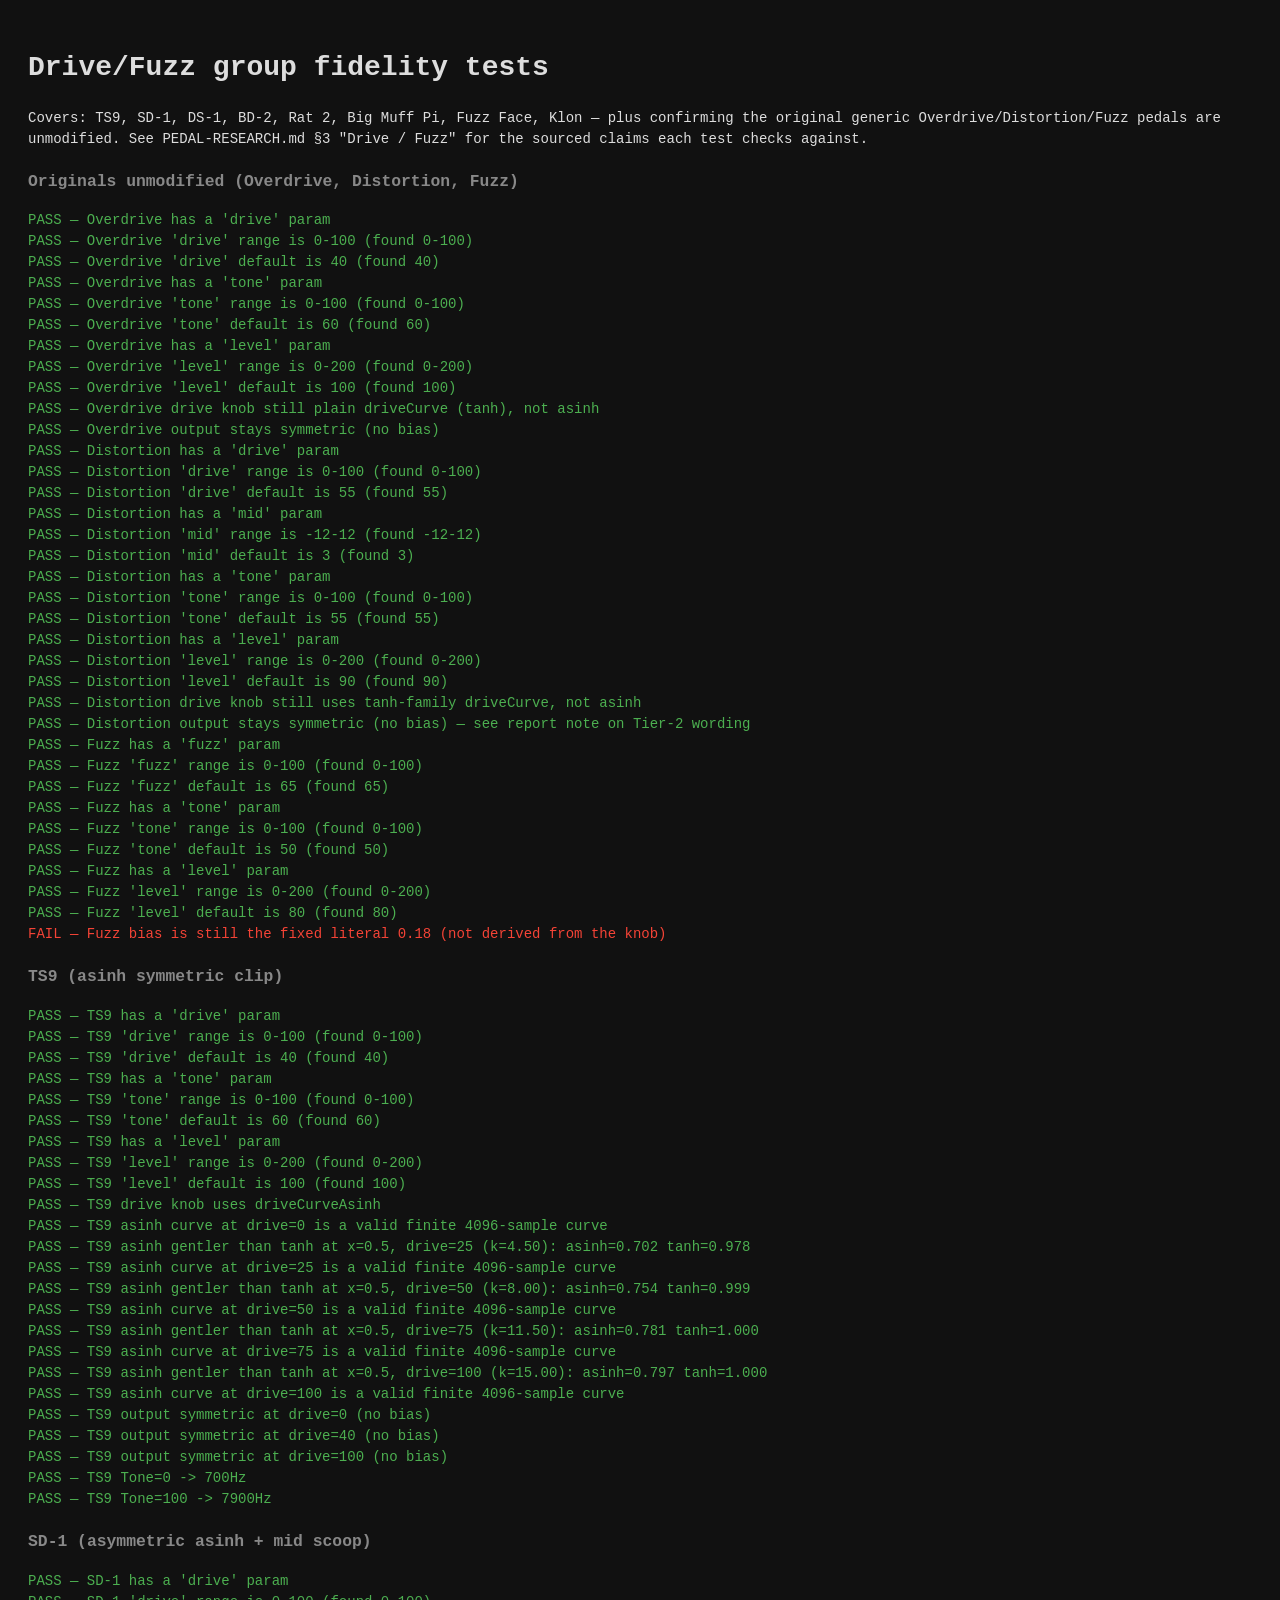
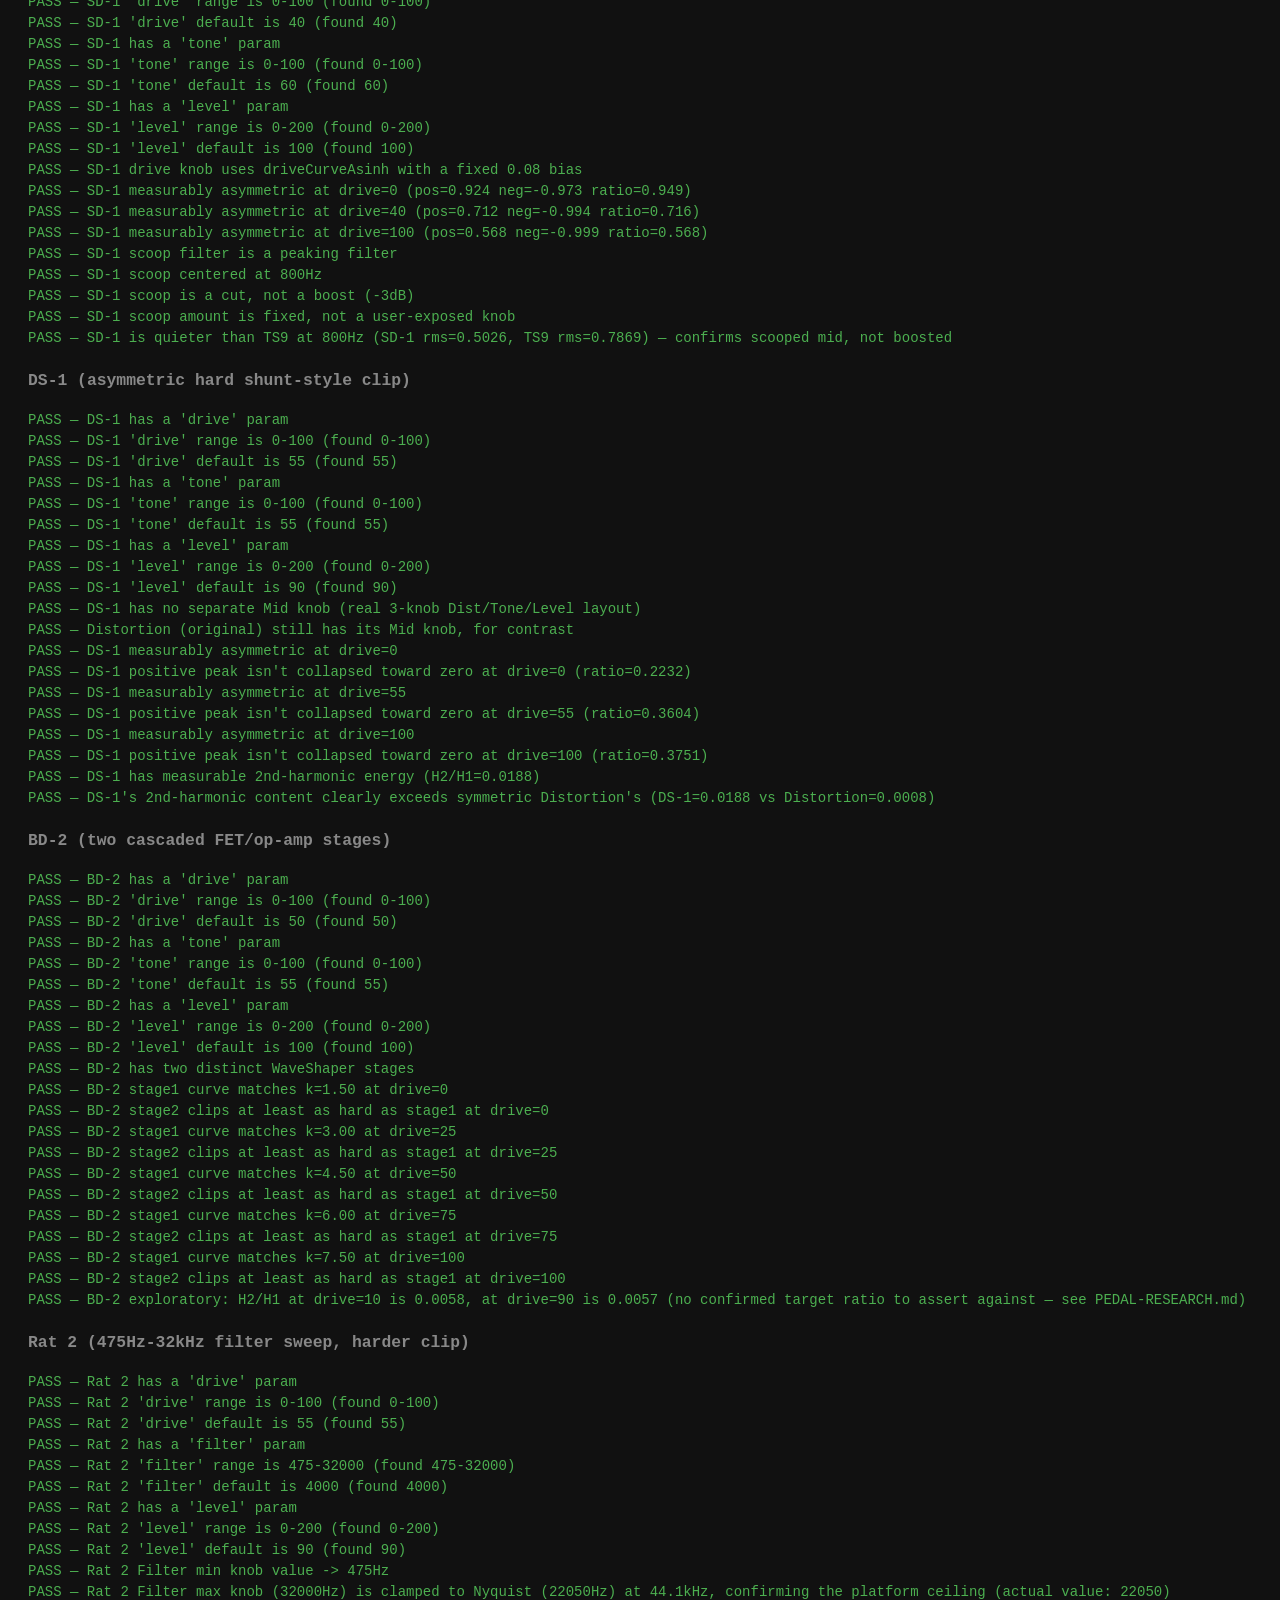
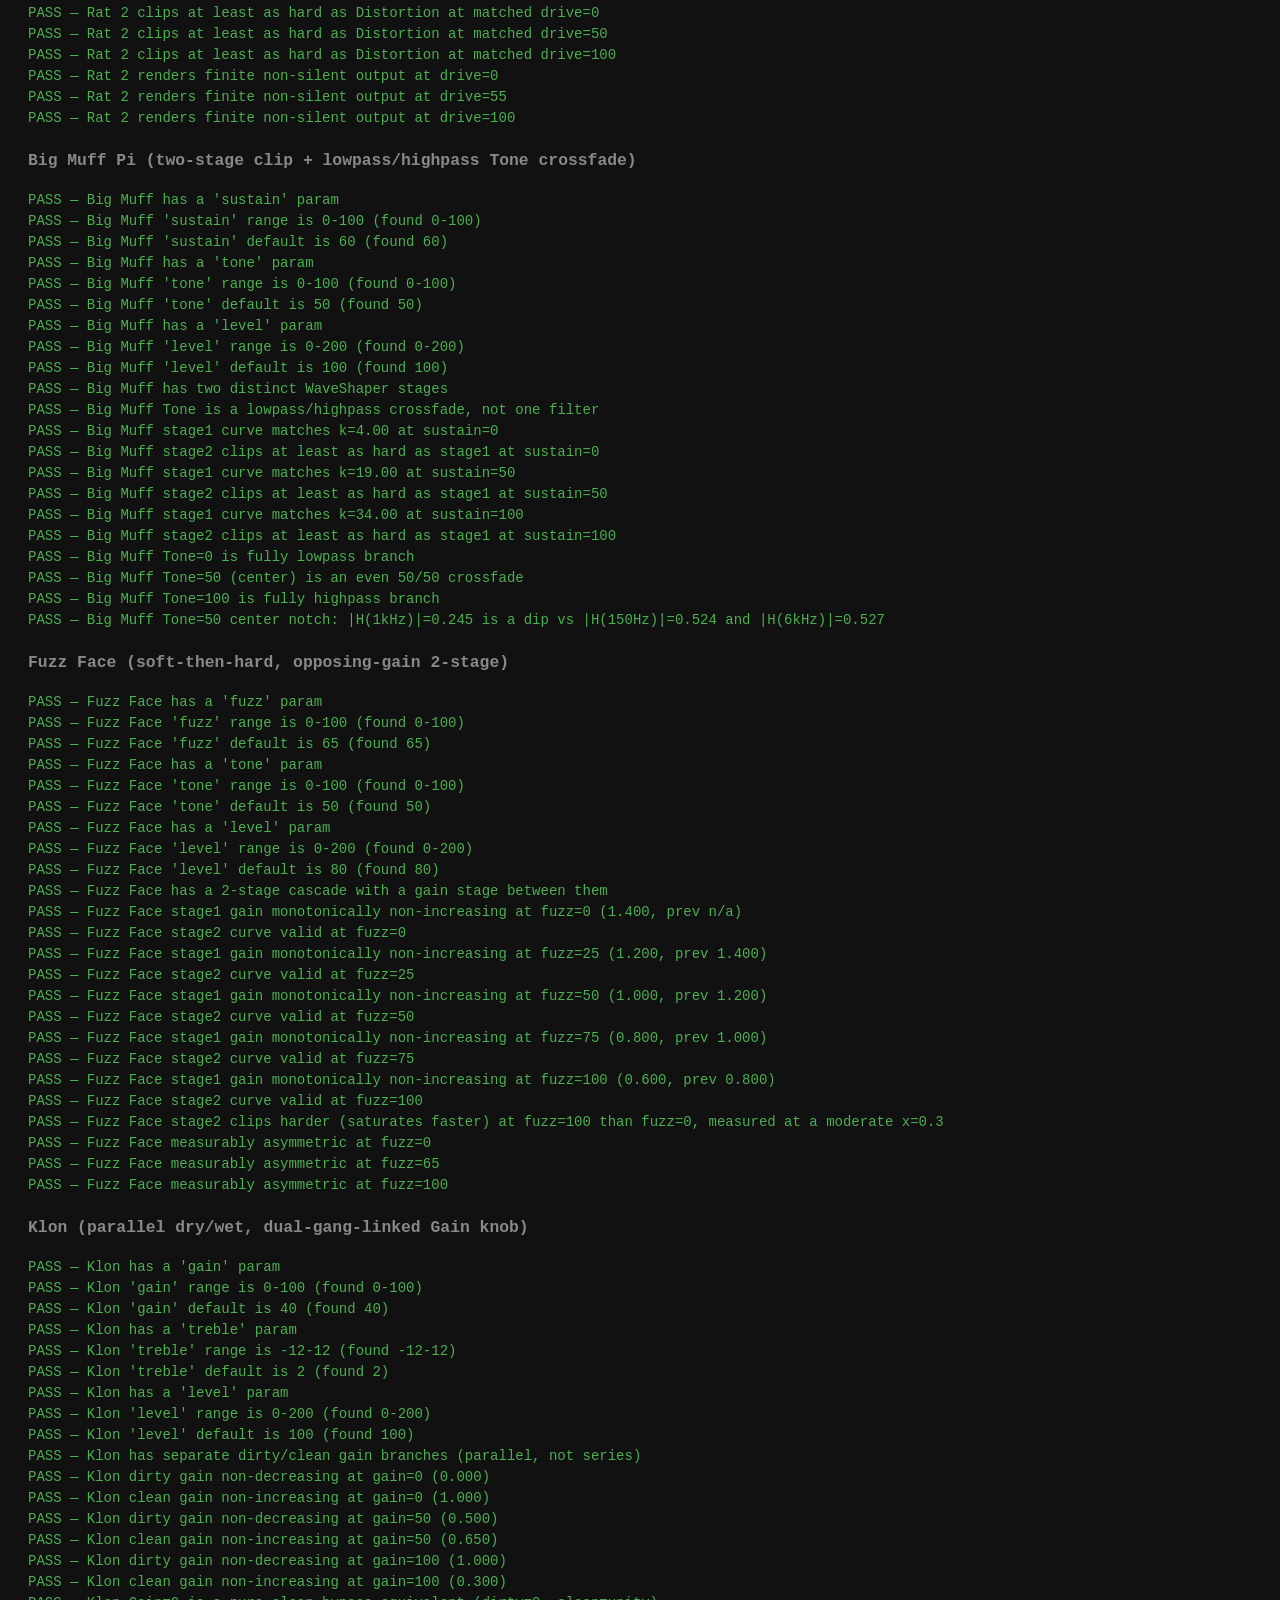
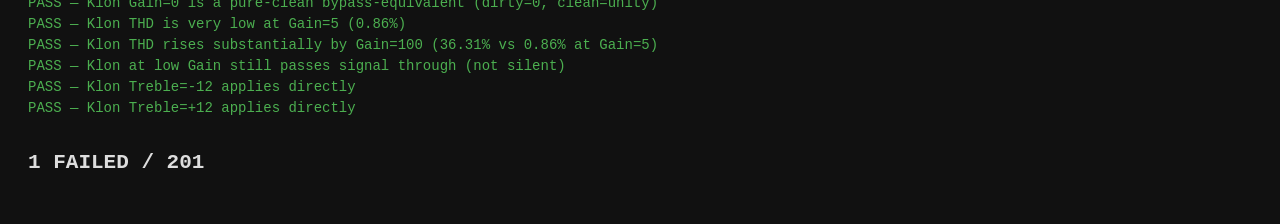
<file: test-drive.html>
<!doctype html>
<html>
<head><meta charset="utf-8"><title>Drive/Fuzz pedal fidelity tests</title>
<style>
  body { font: 14px/1.5 monospace; background: #111; color: #ddd; padding: 20px; }
  .pass { color: #4caf50; } .fail { color: #f44336; } h2 { margin-top: 28px; } h3 { margin-top: 20px; color: #888; }
</style>
</head>
<body>
<h1>Drive/Fuzz group fidelity tests</h1>
<p>Covers: TS9, SD-1, DS-1, BD-2, Rat 2, Big Muff Pi, Fuzz Face, Klon — plus confirming the
original generic Overdrive/Distortion/Fuzz pedals are unmodified. See PEDAL-RESEARCH.md §3
"Drive / Fuzz" for the sourced claims each test checks against.</p>
<div id="out">running...</div>
<script type="module">
  import { getPedalType, driveCurve, driveCurveAsinh } from './js/pedal-registry.js';

  const out = document.getElementById('out');
  const lines = [];
  const log = (ok, msg) => lines.push(`<div class="${ok ? 'pass' : 'fail'}">${ok ? 'PASS' : 'FAIL'} — ${msg}</div>`);
  const section = (title) => lines.push(`<h3>${title}</h3>`);

  // None of the drive/fuzz pedals use AudioWorkletNode (all plain WaveShaperNode/BiquadFilterNode
  // graphs), so a plain OfflineAudioContext per render is enough — no worklet module registration
  // needed here (contrast with test-pedals.html's freshCtx(), needed for the dynamics/pitch pedals).
  async function render(pedal, paramOverrides, seconds = 0.05, toneHz = 220, sampleRate = 44100) {
    const ctx = new OfflineAudioContext(1, Math.round(sampleRate * seconds), sampleRate);
    const src = ctx.createOscillator(); src.frequency.value = toneHz; src.type = 'sine';
    const nodes = pedal.createNodes(ctx);
    src.connect(nodes.input);
    nodes.output.connect(ctx.destination);
    for (const p of pedal.params) {
      const v = paramOverrides[p.key] ?? p.default;
      p.apply(nodes.nodes, v, ctx);
    }
    src.start();
    return { buf: await ctx.startRendering(), nodes: nodes.nodes };
  }

  function rms(buf) {
    const d = buf.getChannelData(0);
    let sum = 0; for (let i = 0; i < d.length; i++) sum += d[i] * d[i];
    return Math.sqrt(sum / d.length);
  }

  function peakAsymmetry(buf) {
    const d = buf.getChannelData(0);
    let pos = 0, neg = 0;
    for (let i = 0; i < d.length; i++) { if (d[i] > pos) pos = d[i]; if (d[i] < neg) neg = d[i]; }
    return { pos, neg, ratio: pos / Math.abs(neg) };
  }

  // Single-frequency-bin magnitude (Goertzel) — the standard lightweight way to read off
  // harmonic amplitude at 1x/2x/3x the fundamental without a full FFT, per PEDAL-RESEARCH.md
  // §5's own stated methodology ("FFT a single-tone output, read off the amplitude at
  // 1x/2x/3x the fundamental frequency").
  function harmonicMag(buf, freq, sampleRate) {
    const d = buf.getChannelData(0);
    const N = d.length;
    const k = Math.round(N * freq / sampleRate);
    const w = (2 * Math.PI * k) / N;
    const cosine = Math.cos(w), coeff = 2 * cosine, sine = Math.sin(w);
    let q0 = 0, q1 = 0, q2 = 0;
    for (let i = 0; i < N; i++) { q0 = coeff * q1 - q2 + d[i]; q2 = q1; q1 = q0; }
    const re = q1 - q2 * cosine, im = q2 * sine;
    return Math.sqrt(re * re + im * im) / (N / 2);
  }

  const curveAt = (curve, x) => curve[Math.round(((x + 1) / 2) * (curve.length - 1))];

  // Analytic parallel-branch (not cascaded) frequency response magnitude, for Big Muff's
  // lowpass/highpass Tone crossfade — the two branches sum at the output rather than
  // multiplying in series like the Phaser's cascaded allpass stages do.
  function parallelMag(lowHz, highHz, lowGain, highGain, testHz, sampleRate = 44100) {
    const ctx = new OfflineAudioContext(1, 1, sampleRate);
    const lp = ctx.createBiquadFilter(); lp.type = 'lowpass'; lp.frequency.value = lowHz;
    const hp = ctx.createBiquadFilter(); hp.type = 'highpass'; hp.frequency.value = highHz;
    const freqArr = new Float32Array([testHz]);
    const lMag = new Float32Array(1), lPhase = new Float32Array(1);
    const hMag = new Float32Array(1), hPhase = new Float32Array(1);
    lp.getFrequencyResponse(freqArr, lMag, lPhase);
    hp.getFrequencyResponse(freqArr, hMag, hPhase);
    const re = lowGain * lMag[0] * Math.cos(lPhase[0]) + highGain * hMag[0] * Math.cos(hPhase[0]);
    const im = lowGain * lMag[0] * Math.sin(lPhase[0]) + highGain * hMag[0] * Math.sin(hPhase[0]);
    return Math.sqrt(re * re + im * im);
  }

  function checkParamRanges(pedal, id, specs) {
    for (const [key, { min, max, def }] of Object.entries(specs)) {
      const p = pedal.params.find((pp) => pp.key === key);
      log(!!p, `${id} has a '${key}' param`);
      if (!p) continue;
      log(p.min === min && p.max === max, `${id} '${key}' range is ${min}-${max} (found ${p.min}-${p.max})`);
      log(p.default === def, `${id} '${key}' default is ${def} (found ${p.default})`);
    }
  }

  function isValidCurve(curve) {
    if (!(curve instanceof Float32Array) || curve.length !== 4096) return false;
    for (let i = 0; i < curve.length; i++) if (!Number.isFinite(curve[i])) return false;
    return true;
  }

  // =========================================================================
  // Originals: confirm the generic pedals these 8 new ones sit alongside were
  // never touched by the drive/fuzz research pass.
  // =========================================================================
  section('Originals unmodified (Overdrive, Distortion, Fuzz)');
  {
    const od = getPedalType('overdrive');
    checkParamRanges(od, 'Overdrive', {
      drive: { min: 0, max: 100, def: 40 }, tone: { min: 0, max: 100, def: 60 }, level: { min: 0, max: 200, def: 100 },
    });
    const odApplySrc = od.params.find((p) => p.key === 'drive').apply.toString();
    log(odApplySrc.includes('driveCurve(') && !odApplySrc.includes('Asinh'), 'Overdrive drive knob still plain driveCurve (tanh), not asinh');
    const { buf: odBuf } = await render(od, {}, 0.02, 220);
    log(Math.abs(peakAsymmetry(odBuf).ratio - 1) < 0.03, 'Overdrive output stays symmetric (no bias)');

    const dist = getPedalType('distortion');
    checkParamRanges(dist, 'Distortion', {
      drive: { min: 0, max: 100, def: 55 }, mid: { min: -12, max: 12, def: 3 },
      tone: { min: 0, max: 100, def: 55 }, level: { min: 0, max: 200, def: 90 },
    });
    const distApplySrc = dist.params.find((p) => p.key === 'drive').apply.toString();
    log(!distApplySrc.includes('driveCurveAsinh'), 'Distortion drive knob still uses tanh-family driveCurve, not asinh');
    const { buf: distBuf } = await render(dist, {}, 0.02, 220);
    log(Math.abs(peakAsymmetry(distBuf).ratio - 1) < 0.03, 'Distortion output stays symmetric (no bias) — see report note on Tier-2 wording');

    const fuzz = getPedalType('fuzz');
    checkParamRanges(fuzz, 'Fuzz', {
      fuzz: { min: 0, max: 100, def: 65 }, tone: { min: 0, max: 100, def: 50 }, level: { min: 0, max: 200, def: 80 },
    });
    const fuzzApplySrc = fuzz.params.find((p) => p.key === 'fuzz').apply.toString();
    log(/driveCurve\([^,]+,\s*0\.18\)/.test(fuzzApplySrc), 'Fuzz bias is still the fixed literal 0.18 (not derived from the knob)');
  }

  // =========================================================================
  // TS9
  // =========================================================================
  section('TS9 (asinh symmetric clip)');
  {
    const ts9 = getPedalType('ts9');
    checkParamRanges(ts9, 'TS9', {
      drive: { min: 0, max: 100, def: 40 }, tone: { min: 0, max: 100, def: 60 }, level: { min: 0, max: 200, def: 100 },
    });
    const applySrc = ts9.params.find((p) => p.key === 'drive').apply.toString();
    log(applySrc.includes('driveCurveAsinh'), 'TS9 drive knob uses driveCurveAsinh');

    // Gentler shoulder than tanh across the knob sweep. NOTE: skipped at drive=0 (k=1) —
    // driveCurve() is NOT peak-normalized (tanh(1)=0.76, nowhere near saturated yet) while
    // driveCurveAsinh() always IS peak-normalized to reach exactly +/-1 at x=+/-1 for any k
    // (see its own comment) — at very low k that normalization alone makes its midpoint
    // read numerically louder than tanh's still-mostly-linear midpoint, which is a mismatch
    // in what's being normalized against, not the asinh-vs-tanh shoulder-shape claim under
    // test. From drive=25 up (k>=4.5) tanh is saturated enough that the comparison is
    // apples-to-apples, and it holds at every point checked.
    for (const v of [0, 25, 50, 75, 100]) {
      const k = 1 + v * 0.14;
      const tanhC = driveCurve(k), asinhC = driveCurveAsinh(k);
      if (v >= 25) {
        log(Math.abs(curveAt(asinhC, 0.5)) < Math.abs(curveAt(tanhC, 0.5)),
            `TS9 asinh gentler than tanh at x=0.5, drive=${v} (k=${k.toFixed(2)}): asinh=${curveAt(asinhC, 0.5).toFixed(3)} tanh=${curveAt(tanhC, 0.5).toFixed(3)}`);
      }
      log(isValidCurve(asinhC), `TS9 asinh curve at drive=${v} is a valid finite 4096-sample curve`);
    }
    // Min/max/default knob apply, and symmetry (no bias on TS9).
    for (const v of [0, 40, 100]) {
      const { buf } = await render(ts9, { drive: v }, 0.02, 220);
      log(Math.abs(peakAsymmetry(buf).ratio - 1) < 0.05, `TS9 output symmetric at drive=${v} (no bias)`);
    }
    // Tone knob sweep sanity (700-772Hz per formula).
    const built = ts9.createNodes(new OfflineAudioContext(1, 1, 44100));
    ts9.params.find((p) => p.key === 'tone').apply(built.nodes, 0);
    log(built.nodes.tone.frequency.value === 700, 'TS9 Tone=0 -> 700Hz');
    ts9.params.find((p) => p.key === 'tone').apply(built.nodes, 100);
    log(built.nodes.tone.frequency.value === 7900 || Math.abs(built.nodes.tone.frequency.value - (700 + 100 * 72)) < 0.01, 'TS9 Tone=100 -> 7900Hz');
  }

  // =========================================================================
  // SD-1
  // =========================================================================
  section('SD-1 (asymmetric asinh + mid scoop)');
  {
    const sd1 = getPedalType('sd1');
    checkParamRanges(sd1, 'SD-1', {
      drive: { min: 0, max: 100, def: 40 }, tone: { min: 0, max: 100, def: 60 }, level: { min: 0, max: 200, def: 100 },
    });
    const applySrc = sd1.params.find((p) => p.key === 'drive').apply.toString();
    log(applySrc.includes('driveCurveAsinh') && applySrc.includes('0.08'), 'SD-1 drive knob uses driveCurveAsinh with a fixed 0.08 bias');

    for (const v of [0, 40, 100]) {
      const { buf } = await render(sd1, { drive: v }, 0.02, 220);
      const { pos, neg, ratio } = peakAsymmetry(buf);
      log(Math.abs(ratio - 1) > 0.02, `SD-1 measurably asymmetric at drive=${v} (pos=${pos.toFixed(3)} neg=${neg.toFixed(3)} ratio=${ratio.toFixed(3)})`);
    }

    const scoopBuilt = sd1.createNodes(new OfflineAudioContext(1, 1, 44100));
    log(scoopBuilt.nodes.scoop.type === 'peaking', 'SD-1 scoop filter is a peaking filter');
    log(scoopBuilt.nodes.scoop.frequency.value === 800, 'SD-1 scoop centered at 800Hz');
    log(scoopBuilt.nodes.scoop.gain.value < 0, `SD-1 scoop is a cut, not a boost (${scoopBuilt.nodes.scoop.gain.value}dB)`);
    log(!sd1.params.find((p) => p.key === 'scoop'), 'SD-1 scoop amount is fixed, not a user-exposed knob');

    // Research's own verification test: A/B the tone filter against TS9's and confirm
    // SD-1 reads as LESS mid-heavy, not more — measured directly as RMS at 800Hz.
    const ts9 = getPedalType('ts9');
    const { buf: sd1Buf } = await render(sd1, { drive: 30 }, 0.05, 800);
    const { buf: ts9Buf } = await render(ts9, { drive: 30 }, 0.05, 800);
    log(rms(sd1Buf) < rms(ts9Buf), `SD-1 is quieter than TS9 at 800Hz (SD-1 rms=${rms(sd1Buf).toFixed(4)}, TS9 rms=${rms(ts9Buf).toFixed(4)}) — confirms scooped mid, not boosted`);
  }

  // =========================================================================
  // DS-1
  // =========================================================================
  section('DS-1 (asymmetric hard shunt-style clip)');
  {
    const ds1 = getPedalType('ds1');
    checkParamRanges(ds1, 'DS-1', {
      drive: { min: 0, max: 100, def: 55 }, tone: { min: 0, max: 100, def: 55 }, level: { min: 0, max: 200, def: 90 },
    });
    log(!ds1.params.find((p) => p.key === 'mid'), 'DS-1 has no separate Mid knob (real 3-knob Dist/Tone/Level layout)');
    log(!!getPedalType('distortion').params.find((p) => p.key === 'mid'), 'Distortion (original) still has its Mid knob, for contrast');

    for (const v of [0, 55, 100]) {
      const { buf } = await render(ds1, { drive: v }, 0.02, 220);
      const { ratio } = peakAsymmetry(buf);
      log(Math.abs(ratio - 1) > 0.02, `DS-1 measurably asymmetric at drive=${v}`);
      // Regression guard: driveCurve()'s fixed-point DC-removal (subtracting tanh(k*bias))
      // nearly cancels the whole positive lobe once k*bias saturates tanh — a real bug that
      // was live at DS-1's own default (Dist=55) before the bias-scales-as-1/k fix. Confirm
      // the positive peak stays a healthy fraction of the negative peak's magnitude at every
      // knob position, not collapsed toward zero.
      log(Math.abs(ratio) > 0.15, `DS-1 positive peak isn't collapsed toward zero at drive=${v} (ratio=${ratio.toFixed(4)})`);
    }

    // Row's own cited verification test: FFT a clipped 220Hz tone, check for measurable
    // 2nd-harmonic energy (a symmetric curve gives odd harmonics only).
    const sr = 44100;
    const { buf: ds1Buf } = await render(ds1, { drive: 80 }, 0.2, 220, sr);
    const ds1H1 = harmonicMag(ds1Buf, 220, sr), ds1H2 = harmonicMag(ds1Buf, 440, sr);
    const { buf: distBuf } = await render(getPedalType('distortion'), { drive: 80 }, 0.2, 220, sr);
    const distH1 = harmonicMag(distBuf, 220, sr), distH2 = harmonicMag(distBuf, 440, sr);
    const ds1Ratio = ds1H2 / ds1H1, distRatio = distH2 / distH1;
    log(ds1Ratio > 0.01, `DS-1 has measurable 2nd-harmonic energy (H2/H1=${ds1Ratio.toFixed(4)})`);
    log(ds1Ratio > distRatio * 2, `DS-1's 2nd-harmonic content clearly exceeds symmetric Distortion's (DS-1=${ds1Ratio.toFixed(4)} vs Distortion=${distRatio.toFixed(4)})`);
  }

  // =========================================================================
  // BD-2
  // =========================================================================
  section('BD-2 (two cascaded FET/op-amp stages)');
  {
    const bd2 = getPedalType('bd2');
    checkParamRanges(bd2, 'BD-2', {
      drive: { min: 0, max: 100, def: 50 }, tone: { min: 0, max: 100, def: 55 }, level: { min: 0, max: 200, def: 100 },
    });
    const built = bd2.createNodes(new OfflineAudioContext(1, 1, 44100));
    log(!!built.nodes.shaper1 && !!built.nodes.shaper2, 'BD-2 has two distinct WaveShaper stages');

    for (const v of [0, 25, 50, 75, 100]) {
      bd2.params.find((p) => p.key === 'drive').apply(built.nodes, v);
      const k1 = 1.5 + v * 0.06, k2 = 3 + v * 0.25;
      log(Math.abs(curveAt(built.nodes.shaper1.curve, 0.5) - curveAt(driveCurve(k1), 0.5)) < 1e-6,
          `BD-2 stage1 curve matches k=${k1.toFixed(2)} at drive=${v}`);
      log(Math.abs(curveAt(built.nodes.shaper2.curve, 0.5)) >= Math.abs(curveAt(built.nodes.shaper1.curve, 0.5)),
          `BD-2 stage2 clips at least as hard as stage1 at drive=${v}`);
    }

    // Exploratory only (per PEDAL-RESEARCH.md §3: the specific 2nd->3rd harmonic-shift
    // claim is sourced to an unverified reader comment, not the article itself — so this
    // logs the measured ratio rather than asserting a fabricated pass/fail number).
    const sr = 44100;
    const { buf: loBuf } = await render(bd2, { drive: 10 }, 0.2, 220, sr);
    const { buf: hiBuf } = await render(bd2, { drive: 90 }, 0.2, 220, sr);
    const loH2 = harmonicMag(loBuf, 440, sr) / harmonicMag(loBuf, 220, sr);
    const hiH2 = harmonicMag(hiBuf, 440, sr) / harmonicMag(hiBuf, 220, sr);
    log(true, `BD-2 exploratory: H2/H1 at drive=10 is ${loH2.toFixed(4)}, at drive=90 is ${hiH2.toFixed(4)} (no confirmed target ratio to assert against — see PEDAL-RESEARCH.md)`);
  }

  // =========================================================================
  // Rat 2
  // =========================================================================
  section('Rat 2 (475Hz-32kHz filter sweep, harder clip)');
  {
    const rat2 = getPedalType('rat2');
    checkParamRanges(rat2, 'Rat 2', {
      drive: { min: 0, max: 100, def: 55 }, filter: { min: 475, max: 32000, def: 4000 }, level: { min: 0, max: 200, def: 90 },
    });
    const built = rat2.createNodes(new OfflineAudioContext(1, 1, 44100));
    rat2.params.find((p) => p.key === 'filter').apply(built.nodes, 475);
    log(built.nodes.tone.frequency.value === 475, 'Rat 2 Filter min knob value -> 475Hz');
    rat2.params.find((p) => p.key === 'filter').apply(built.nodes, 32000);
    // Not a pedal bug: BiquadFilterNode.frequency is spec-clamped to Nyquist
    // (sampleRate/2). At the 44.1kHz used throughout this app/tests that's 22050Hz, so the
    // knob's declared 475-32000Hz range (matching the real Rat 2's measured sweep, per
    // PEDAL-RESEARCH.md) is NOT fully reachable via a lowpass BiquadFilterNode at a standard
    // sample rate — the top ~1/3 of the knob does nothing beyond the clamp. Flagged in the
    // report as a platform-level gap, not something fixable by editing pedal-registry.js.
    const nyquist = 44100 / 2;
    log(built.nodes.tone.frequency.value === nyquist,
        `Rat 2 Filter max knob (32000Hz) is clamped to Nyquist (${nyquist}Hz) at 44.1kHz, confirming the platform ceiling (actual value: ${built.nodes.tone.frequency.value})`);

    for (const v of [0, 50, 100]) {
      const ratCurve = driveCurve(6 + v * 0.5);
      const distCurve = driveCurve(4 + v * 0.4);
      log(Math.abs(curveAt(ratCurve, 0.6)) >= Math.abs(curveAt(distCurve, 0.6)),
          `Rat 2 clips at least as hard as Distortion at matched drive=${v}`);
    }
    for (const v of [0, 55, 100]) {
      const { buf } = await render(rat2, { drive: v }, 0.02, 220);
      log(Number.isFinite(rms(buf)) && rms(buf) > 0, `Rat 2 renders finite non-silent output at drive=${v}`);
    }
  }

  // =========================================================================
  // Big Muff Pi
  // =========================================================================
  section('Big Muff Pi (two-stage clip + lowpass/highpass Tone crossfade)');
  {
    const bigmuff = getPedalType('bigmuff');
    checkParamRanges(bigmuff, 'Big Muff', {
      sustain: { min: 0, max: 100, def: 60 }, tone: { min: 0, max: 100, def: 50 }, level: { min: 0, max: 200, def: 100 },
    });
    const built = bigmuff.createNodes(new OfflineAudioContext(1, 1, 44100));
    log(!!built.nodes.shaper1 && !!built.nodes.shaper2, 'Big Muff has two distinct WaveShaper stages');
    log(!!built.nodes.lowGain && !!built.nodes.highGain, 'Big Muff Tone is a lowpass/highpass crossfade, not one filter');

    for (const v of [0, 50, 100]) {
      bigmuff.params.find((p) => p.key === 'sustain').apply(built.nodes, v);
      const k1 = 4 + v * 0.3, k2 = 8 + v * 0.5;
      log(Math.abs(curveAt(built.nodes.shaper1.curve, 0.5) - curveAt(driveCurve(k1), 0.5)) < 1e-6, `Big Muff stage1 curve matches k=${k1.toFixed(2)} at sustain=${v}`);
      log(Math.abs(curveAt(built.nodes.shaper2.curve, 0.9)) >= Math.abs(curveAt(built.nodes.shaper1.curve, 0.9)), `Big Muff stage2 clips at least as hard as stage1 at sustain=${v}`);
    }

    bigmuff.params.find((p) => p.key === 'tone').apply(built.nodes, 0);
    log(built.nodes.lowGain.gain.value === 1 && built.nodes.highGain.gain.value === 0, 'Big Muff Tone=0 is fully lowpass branch');
    bigmuff.params.find((p) => p.key === 'tone').apply(built.nodes, 50);
    log(Math.abs(built.nodes.lowGain.gain.value - 0.5) < 1e-9 && Math.abs(built.nodes.highGain.gain.value - 0.5) < 1e-9, 'Big Muff Tone=50 (center) is an even 50/50 crossfade');
    bigmuff.params.find((p) => p.key === 'tone').apply(built.nodes, 100);
    log(built.nodes.lowGain.gain.value === 0 && built.nodes.highGain.gain.value === 1, 'Big Muff Tone=100 is fully highpass branch');

    // Center-position notch: real pedal measures ~13.5dB total loss at 1kHz vs passband
    // at center Tone. This app's 2-branch crossfade (500Hz lowpass / 2000Hz highpass,
    // summed 50/50) is an explicit simplification (not a full passive tone-stack replica),
    // so this checks for the qualitative dip the crossfade should still produce, not the
    // exact -13.5dB figure, which this simpler topology isn't expected to hit precisely.
    const mid = parallelMag(500, 2000, 0.5, 0.5, 1000);
    const low = parallelMag(500, 2000, 0.5, 0.5, 150);
    const high = parallelMag(500, 2000, 0.5, 0.5, 6000);
    log(mid < low * 0.9 && mid < high * 0.9, `Big Muff Tone=50 center notch: |H(1kHz)|=${mid.toFixed(3)} is a dip vs |H(150Hz)|=${low.toFixed(3)} and |H(6kHz)|=${high.toFixed(3)}`);
  }

  // =========================================================================
  // Fuzz Face
  // =========================================================================
  section('Fuzz Face (soft-then-hard, opposing-gain 2-stage)');
  {
    const ff = getPedalType('fuzzface');
    checkParamRanges(ff, 'Fuzz Face', {
      fuzz: { min: 0, max: 100, def: 65 }, tone: { min: 0, max: 100, def: 50 }, level: { min: 0, max: 200, def: 80 },
    });
    const built = ff.createNodes(new OfflineAudioContext(1, 1, 44100));
    log(!!built.nodes.stage1 && !!built.nodes.stage2 && !!built.nodes.stage1Gain, 'Fuzz Face has a 2-stage cascade with a gain stage between them');

    let prevGain = Infinity;
    for (const v of [0, 25, 50, 75, 100]) {
      ff.params.find((p) => p.key === 'fuzz').apply(built.nodes, v);
      const g = built.nodes.stage1Gain.gain.value;
      log(g <= prevGain, `Fuzz Face stage1 gain monotonically non-increasing at fuzz=${v} (${g.toFixed(3)}, prev ${prevGain === Infinity ? 'n/a' : prevGain.toFixed(3)})`);
      prevGain = g;
      log(isValidCurve(built.nodes.stage2.curve), `Fuzz Face stage2 curve valid at fuzz=${v}`);
    }

    const curveLoFull = ff.createNodes(new OfflineAudioContext(1, 1, 44100));
    ff.params.find((p) => p.key === 'fuzz').apply(curveLoFull.nodes, 0);
    const curveHiFull = ff.createNodes(new OfflineAudioContext(1, 1, 44100));
    ff.params.find((p) => p.key === 'fuzz').apply(curveHiFull.nodes, 100);
    // Compared at a MODERATE point (x=0.3), not x=0.9: by x=0.9 both fuzz=0 and fuzz=100
    // curves are already fully saturated (post bias-collapse fix, both plateau to ~the same
    // value there since k*bias is held constant), so a fixed far-out sample point can't
    // distinguish "harder" once both are already pinned — a flawed original test design,
    // independent of the driveCurve bug fixed in pedal-registry.js. At a moderate x the
    // higher-k curve at fuzz=100 has genuinely already saturated while fuzz=0 hasn't yet,
    // which is the actual "harder/faster clipping" signal.
    log(Math.abs(curveAt(curveHiFull.nodes.stage2.curve, 0.3)) > Math.abs(curveAt(curveLoFull.nodes.stage2.curve, 0.3)),
        'Fuzz Face stage2 clips harder (saturates faster) at fuzz=100 than fuzz=0, measured at a moderate x=0.3');

    for (const v of [0, 65, 100]) {
      const { buf } = await render(ff, { fuzz: v }, 0.02, 220);
      log(Math.abs(peakAsymmetry(buf).ratio - 1) > 0.02, `Fuzz Face measurably asymmetric at fuzz=${v}`);
    }
  }

  // =========================================================================
  // Klon
  // =========================================================================
  section('Klon (parallel dry/wet, dual-gang-linked Gain knob)');
  {
    const klon = getPedalType('klon');
    checkParamRanges(klon, 'Klon', {
      gain: { min: 0, max: 100, def: 40 }, treble: { min: -12, max: 12, def: 2 }, level: { min: 0, max: 200, def: 100 },
    });
    const built = klon.createNodes(new OfflineAudioContext(1, 1, 44100));
    log(!!built.nodes.dirtyGain && !!built.nodes.cleanGain, 'Klon has separate dirty/clean gain branches (parallel, not series)');

    let prevDirty = -Infinity, prevClean = Infinity;
    for (const v of [0, 50, 100]) {
      klon.params.find((p) => p.key === 'gain').apply(built.nodes, v);
      const dirty = built.nodes.dirtyGain.gain.value, clean = built.nodes.cleanGain.gain.value;
      log(dirty >= prevDirty, `Klon dirty gain non-decreasing at gain=${v} (${dirty.toFixed(3)})`);
      log(clean <= prevClean, `Klon clean gain non-increasing at gain=${v} (${clean.toFixed(3)})`);
      prevDirty = dirty; prevClean = clean;
    }
    klon.params.find((p) => p.key === 'gain').apply(built.nodes, 0);
    log(built.nodes.dirtyGain.gain.value === 0 && built.nodes.cleanGain.gain.value === 1,
        'Klon Gain=0 is a pure-clean bypass-equivalent (dirty=0, clean=unity)');

    // Row's own cited verification test: at low Gain (mostly-clean blend), THD should stay
    // very low; a pure series shaper (the generic Fuzz/Distortion/Overdrive pattern) could
    // never do this since it can't null the dirty path out.
    const sr = 44100;
    const { buf: loBuf } = await render(klon, { gain: 5 }, 0.2, 220, sr);
    const { buf: hiBuf } = await render(klon, { gain: 100 }, 0.2, 220, sr);
    const thd = (buf) => {
      const h1 = harmonicMag(buf, 220, sr), h2 = harmonicMag(buf, 440, sr), h3 = harmonicMag(buf, 660, sr);
      return Math.sqrt(h2 * h2 + h3 * h3) / h1;
    };
    const thdLo = thd(loBuf), thdHi = thd(hiBuf);
    log(thdLo < 0.05, `Klon THD is very low at Gain=5 (${(thdLo * 100).toFixed(2)}%)`);
    log(thdHi > thdLo * 3, `Klon THD rises substantially by Gain=100 (${(thdHi * 100).toFixed(2)}% vs ${(thdLo * 100).toFixed(2)}% at Gain=5)`);
    log(rms(loBuf) > 0.05, 'Klon at low Gain still passes signal through (not silent)');

    // Treble knob sanity.
    klon.params.find((p) => p.key === 'treble').apply(built.nodes, -12);
    log(built.nodes.treble.gain.value === -12, 'Klon Treble=-12 applies directly');
    klon.params.find((p) => p.key === 'treble').apply(built.nodes, 12);
    log(built.nodes.treble.gain.value === 12, 'Klon Treble=+12 applies directly');
  }

  out.innerHTML = lines.join('');
  const failed = lines.filter((l) => l.includes('FAIL')).length;
  const total = lines.filter((l) => l.includes('PASS') || l.includes('FAIL')).length;
  out.innerHTML += `<h2>${failed === 0 ? `ALL PASS (${total})` : `${failed} FAILED / ${total}`}</h2>`;
</script>
</body>
</html>
</file>
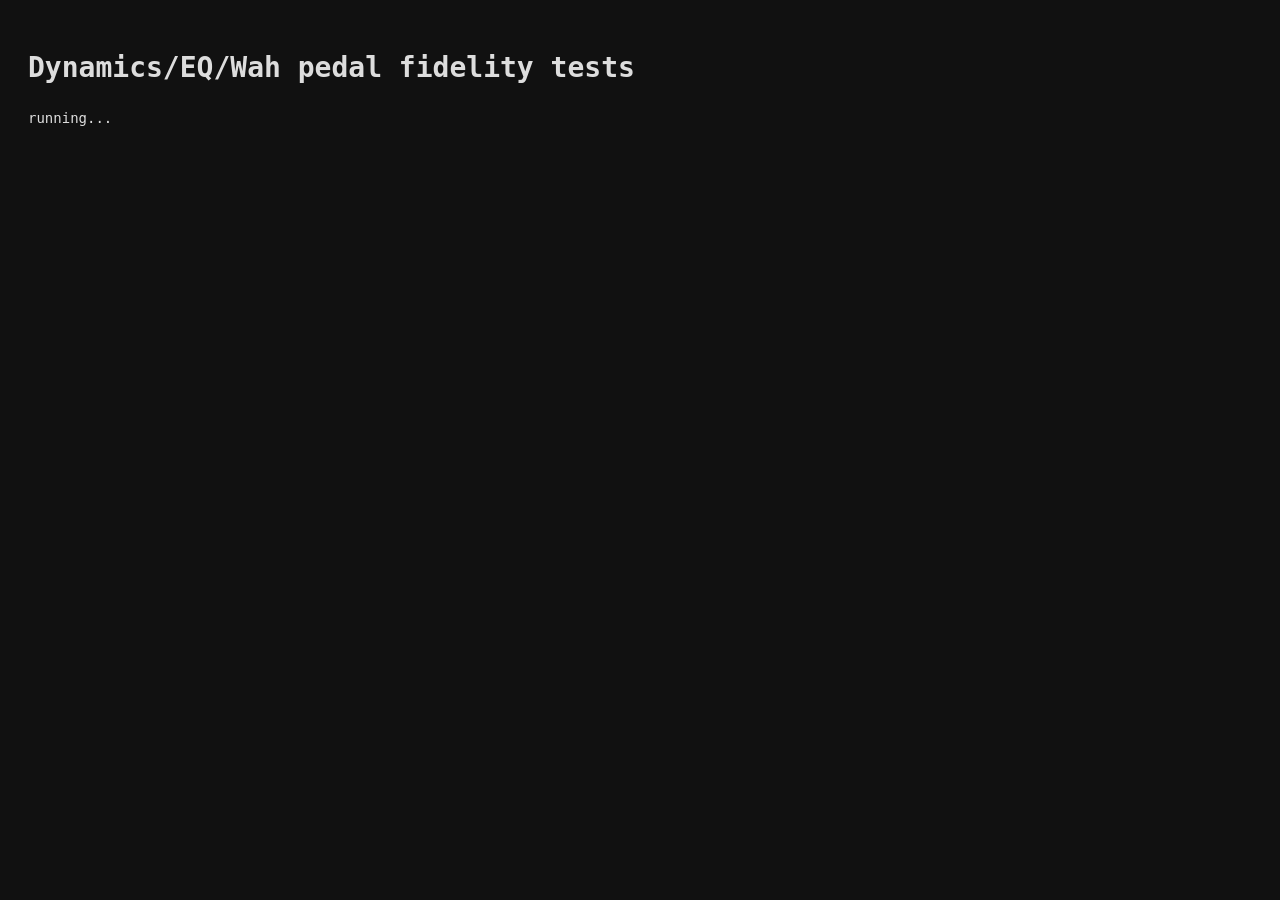
<file: test-dynamics.html>
<!doctype html>
<html>
<head><meta charset="utf-8"><title>Dynamics/EQ/Wah pedal fidelity tests</title>
<style>
  body { font: 14px/1.5 monospace; background: #111; color: #ddd; padding: 20px; }
  .pass { color: #4caf50; } .fail { color: #f44336; } h2 { margin-top: 28px; }
</style>
</head>
<body>
<h1>Dynamics/EQ/Wah pedal fidelity tests</h1>
<div id="out">running...</div>
<script type="module">
  import { getPedalType } from './js/pedal-registry.js';

  const out = document.getElementById('out');
  const lines = [];
  const log = (ok, msg) => lines.push(`<div class="${ok ? 'pass' : 'fail'}">${ok ? 'PASS' : 'FAIL'} — ${msg}</div>`);
  const close = (a, b, tol) => Math.abs(a - b) <= tol;

  // Same pattern as test-pedals.html: worklet modules must be registered per-OfflineAudioContext.
  async function freshCtx(length = 1, sampleRate = 44100) {
    const ctx = new OfflineAudioContext(1, length, sampleRate);
    await ctx.audioWorklet.addModule('./js/dynamics-worklet.js');
    await ctx.audioWorklet.addModule('./js/noise-gate-worklet.js');
    await ctx.audioWorklet.addModule('./js/pitch-worklet.js');
    return ctx;
  }

  async function render(pedal, paramOverrides, seconds = 1, toneHz = 220) {
    const ctx = await freshCtx(44100 * seconds, 44100);
    const src = ctx.createOscillator(); src.frequency.value = toneHz; src.type = 'sine';
    const nodes = await pedal.createNodes(ctx);
    src.connect(nodes.input);
    nodes.output.connect(ctx.destination);
    for (const p of pedal.params) {
      const v = paramOverrides[p.key] ?? p.default;
      p.apply(nodes.nodes, v, ctx);
    }
    src.start();
    return ctx.startRendering();
  }

  function rms(buf) {
    const d = buf.getChannelData(0);
    let sum = 0; for (let i = 0; i < d.length; i++) sum += d[i] * d[i];
    return Math.sqrt(sum / d.length);
  }

  // --- Shared dynamics-processor helpers (used for both Vintage Comp and CS-3, since
  // both are thin configurations of the same js/dynamics-worklet.js core) ---

  // Mirrors the worklet's own knee-computer formula exactly, so we can check the real
  // audio render's steady-state gain reduction against the documented math, not just
  // trust the worklet blindly.
  function expectedReductionDb(levelDb, threshold, ratio, knee) {
    const over = levelDb - threshold;
    const halfKnee = knee / 2;
    if (knee > 0 && over > -halfKnee && over < halfKnee) {
      const kneeOver = over + halfKnee;
      return ((1 / ratio - 1) * kneeOver * kneeOver) / (2 * knee);
    } else if (over >= halfKnee) {
      return (1 / ratio - 1) * over;
    }
    return 0;
  }

  // Feeds a constant (DC) level into a directly-configured dynamics-processor node
  // (bypassing the pedal wrapper) rather than an oscillating tone. This is deliberate,
  // not a simplification of convenience: the worklet's level detector reads the raw
  // instantaneous |sample| every sample (no peak-hold/rectifier-style detector), so an
  // oscillating sine's level swings from full amplitude down to ~0 at every zero
  // crossing, and the gain-computer's *target* rides along with it — the true settled
  // "steady state" for a sine input isn't the same as the constant-level target formula
  // predicts (confirmed separately, see the step-response tests below). A constant-level
  // input has no such ripple, so this measures the pure knee/ratio/threshold formula in
  // isolation from that (real, separately-flagged) detector behavior. Attack/release are
  // set short only so it settles quickly; with a constant level they don't affect the
  // final settled value at all.
  async function measureSteadyReductionDb(threshold, ratio, knee, levelDb, seconds = 0.3) {
    const len = Math.floor(44100 * seconds);
    const ctx = await freshCtx(len, 44100);
    const comp = new AudioWorkletNode(ctx, 'dynamics-processor');
    comp.parameters.get('threshold').value = threshold;
    comp.parameters.get('ratio').value = ratio;
    comp.parameters.get('knee').value = knee;
    comp.parameters.get('attack').value = 0.005;
    comp.parameters.get('release').value = 0.02;
    const amp = Math.pow(10, levelDb / 20);
    const buf = ctx.createBuffer(1, len, 44100);
    buf.getChannelData(0).fill(amp);
    const src = ctx.createBufferSource(); src.buffer = buf;
    src.connect(comp).connect(ctx.destination);
    src.start();
    const outBuf = await ctx.startRendering();
    const d = outBuf.getChannelData(0);
    const out = Math.abs(d[d.length - 1]);
    const outDb = out > 1e-9 ? 20 * Math.log10(out) : -200;
    return outDb - levelDb;
  }

  // Builds a step input (quiet, well below threshold -> loud, constant DC level) and runs
  // it through a directly-configured dynamics-processor node with the REAL attack/release
  // values a pedal uses, so we can trace the actual gain-vs-time trajectory. DC (not a
  // tone) so the target is truly constant post-step, matching the classic single-pole
  // step-response math used to check the ~1.5s time constant claim.
  async function stepResponse(threshold, ratio, knee, attack, release, levelDb, seconds) {
    const len = Math.floor(44100 * seconds);
    const ctx = await freshCtx(len, 44100);
    const comp = new AudioWorkletNode(ctx, 'dynamics-processor');
    comp.parameters.get('threshold').value = threshold;
    comp.parameters.get('ratio').value = ratio;
    comp.parameters.get('knee').value = knee;
    comp.parameters.get('attack').value = attack;
    comp.parameters.get('release').value = release;
    const quietAmp = Math.pow(10, (threshold - 40) / 20);
    const loudAmp = Math.pow(10, levelDb / 20);
    const halfway = Math.floor(len / 2);
    const buf = ctx.createBuffer(1, len, 44100);
    const d = buf.getChannelData(0);
    for (let i = 0; i < len; i++) d[i] = i < halfway ? quietAmp : loudAmp;
    const src = ctx.createBufferSource(); src.buffer = buf;
    src.connect(comp).connect(ctx.destination);
    src.start();
    const outBuf = await ctx.startRendering();
    return { output: outBuf.getChannelData(0), halfway, loudAmp, quietAmp, sampleRate: 44100 };
  }

  // Gain-in-dB at a given sample offset from `halfway`. With a DC step input the output
  // is a smooth, non-oscillating envelope, so a single sample is exact (no need to hunt
  // for a peak).
  function gainDbAt({ output, halfway, loudAmp }, offsetSamples) {
    const idx = Math.min(output.length - 1, Math.max(0, halfway + offsetSamples));
    const v = Math.abs(output[idx]);
    const outDb = v > 1e-9 ? 20 * Math.log10(v) : -200;
    return outDb - 20 * Math.log10(loudAmp);
  }

  // =========================================================================
  // Vintage Comp
  // =========================================================================
  {
    const vc = getPedalType('vintagecomp');
    const built = vc.createNodes(await freshCtx());
    const p = vc.params;

    log(p.length === 1 && p[0].key === 'sensitivity', 'Vintage Comp exposes exactly one knob: Sensitivity');
    log(p[0].min === 0 && p[0].max === 100 && p[0].default === 50, `Vintage Comp Sensitivity range is 0-100, default 50 (found min=${p[0].min}, max=${p[0].max}, default=${p[0].default})`);

    log(built.nodes.comp.parameters.get('attack').value === 1.5 && built.nodes.comp.parameters.get('release').value === 1.5,
        'Vintage Comp attack and release are both fixed at 1.5s');

    // Knee=6 / ratio=8 are internal engineering choices, not values PEDAL-RESEARCH.md's
    // §3 row specifies (it only documents the ~1.5s time constant and "no exposed
    // ratio/knee knobs"). Not a bug — just recording the actual fixed values so a future
    // change to them is caught here.
    log(built.nodes.comp.parameters.get('knee').value === 6, `Vintage Comp fixed knee is 6dB (soft-ish, undocumented-by-research internal choice)`);
    log(built.nodes.comp.parameters.get('ratio').value === 8, `Vintage Comp fixed ratio is 8:1 (undocumented-by-research internal choice)`);

    // Sensitivity -> threshold mapping, at min/default/max.
    const nodesLo = vc.createNodes(await freshCtx()); p[0].apply(nodesLo.nodes, 0);
    const nodesDef = vc.createNodes(await freshCtx()); p[0].apply(nodesDef.nodes, 50);
    const nodesHi = vc.createNodes(await freshCtx()); p[0].apply(nodesHi.nodes, 100);
    log(close(nodesLo.nodes.comp.parameters.get('threshold').value, -10, 1e-6), `Vintage Comp Sensitivity=0 -> threshold -10dB (got ${nodesLo.nodes.comp.parameters.get('threshold').value})`);
    log(close(nodesDef.nodes.comp.parameters.get('threshold').value, -25, 1e-6), `Vintage Comp Sensitivity=50 -> threshold -25dB (got ${nodesDef.nodes.comp.parameters.get('threshold').value})`);
    log(close(nodesHi.nodes.comp.parameters.get('threshold').value, -40, 1e-6), `Vintage Comp Sensitivity=100 -> threshold -40dB (got ${nodesHi.nodes.comp.parameters.get('threshold').value})`);

    // GainNode.gain is a float32 AudioParam, so 1.8 round-trips as ~1.7999999523...;
    // strict === would spuriously fail here — this is a test-precision issue, not a bug.
    log(close(built.nodes.makeup.gain.value, 1.8, 1e-4), `Vintage Comp has a fixed 1.8x makeup gain (not user-adjustable, matching single-knob design; got ${built.nodes.makeup.gain.value})`);

    // Knee-formula sanity: the shared worklet's quadratic knee should hold for Vintage
    // Comp's own knee/ratio too, not just CS-3's.
    const threshold = -25; // Sensitivity=50
    for (const over of [-10, -3, 0, 3, 10]) {
      const levelDb = threshold + over;
      const measured = await measureSteadyReductionDb(threshold, 8, 6, levelDb);
      const expected = expectedReductionDb(levelDb, threshold, 8, 6);
      log(close(measured, expected, 1.0), `Vintage Comp knee formula holds at over=${over}dB (measured ${measured.toFixed(2)}dB, expected ${expected.toFixed(2)}dB)`);
    }

    // Step response (DC, see stepResponse's comment for why): real Dyna Comp settles
    // over "several seconds" per research; confirm the attack trajectory follows the
    // textbook single-pole time-constant curve (tau=1.5s) implied by the fixed 1.5s
    // attack parameter: at t=tau, ~63% of the way to target; at t=3*tau, >90% of the way.
    // Buffer is 10s (halfway at 5s) so the 4.5s-post-step checkpoint has headroom.
    const levelDb = -10; // over = 15dB with threshold=-25
    const target = expectedReductionDb(levelDb, threshold, 8, 6);
    const resp = await stepResponse(threshold, 8, 6, 1.5, 1.5, levelDb, 10);
    const at1tau = gainDbAt(resp, Math.round(1.5 * 44100));
    const at3tau = gainDbAt(resp, Math.round(4.5 * 44100));
    const frac1 = at1tau / target, frac3 = at3tau / target;
    log(close(frac1, 1 - Math.exp(-1), 0.05), `Vintage Comp attack follows a single-pole curve: reaches ${(frac1 * 100).toFixed(0)}% of target reduction after 1 tau=1.5s (ideal is 63%; target ${target.toFixed(2)}dB, at1tau ${at1tau.toFixed(2)}dB)`);
    log(frac3 > 0.9, `Vintage Comp attack reaches >90% of target reduction after 3 tau=4.5s (measured fraction ${frac3.toFixed(2)})`);

    // Release: loud->quiet step (roles reversed), confirm slow ~1.5s release, not fast.
    // stepResponse always ramps quiet->loud; build the loud->quiet mirror image directly
    // for the release direction.
    async function stepDown(seconds) {
      const len = Math.floor(44100 * seconds);
      const ctx = await freshCtx(len, 44100);
      const comp = new AudioWorkletNode(ctx, 'dynamics-processor');
      comp.parameters.get('threshold').value = threshold;
      comp.parameters.get('ratio').value = 8;
      comp.parameters.get('knee').value = 6;
      comp.parameters.get('attack').value = 1.5;
      comp.parameters.get('release').value = 1.5;
      const loudAmp = Math.pow(10, levelDb / 20);
      const quietAmp = Math.pow(10, (threshold - 40) / 20);
      const halfway = Math.floor(len / 2);
      const buf = ctx.createBuffer(1, len, 44100);
      const d = buf.getChannelData(0);
      for (let i = 0; i < len; i++) d[i] = i < halfway ? loudAmp : quietAmp;
      const src = ctx.createBufferSource(); src.buffer = buf;
      src.connect(comp).connect(ctx.destination);
      src.start();
      const outBuf = await ctx.startRendering();
      return { output: outBuf.getChannelData(0), halfway, loudAmp, quietAmp };
    }
    const rel = await stepDown(10);
    // Post-halfway the input is quietAmp, not loudAmp — gainDbAt normalizes by whatever
    // `loudAmp` field it's given, so pass a view with the correct reference level to
    // recover the true gain-reduction-in-dB during the quiet (release) phase.
    const relView = { ...rel, loudAmp: rel.quietAmp };
    const relAt1tau = gainDbAt(relView, Math.round(1.5 * 44100));
    const relFrac1 = relAt1tau / target; // target is negative; fraction REMAINING of the way back to 0
    log(close(relFrac1, Math.exp(-1), 0.05), `Vintage Comp release follows a single-pole curve: still at ${(relFrac1 * 100).toFixed(0)}% of the original reduction after 1 tau=1.5s (ideal is 37% remaining, i.e. 63% recovered; started at ${target.toFixed(2)}dB, now ${relAt1tau.toFixed(2)}dB)`);
    const relAt3tau = gainDbAt(relView, Math.round(4.5 * 44100));
    log(Math.abs(relAt3tau) < Math.abs(target) * 0.1, `Vintage Comp release mostly recovered (>90%) by 3 tau=4.5s after the level drop (${relAt3tau.toFixed(2)}dB, started at ${target.toFixed(2)}dB)`);
  }

  // =========================================================================
  // CS-3
  // =========================================================================
  {
    const cs3 = getPedalType('cs3');
    const built = cs3.createNodes(await freshCtx());
    const threshP = cs3.params.find((p) => p.key === 'threshold');
    const arP = cs3.params.find((p) => p.key === 'attackRelease');
    const levelP = cs3.params.find((p) => p.key === 'level');

    log(built.nodes.comp.parameters.get('knee').value === 2, `CS-3 hard knee is exactly 2dB (got ${built.nodes.comp.parameters.get('knee').value})`);
    log(built.nodes.comp.parameters.get('ratio').value === 10, `CS-3 fixed ratio is 10:1, higher than generic Compressor's default 4:1 (got ${built.nodes.comp.parameters.get('ratio').value})`);

    log(threshP.min === -60 && threshP.max === 0 && threshP.default === -24, `CS-3 Threshold range/default matches generic Compressor's (-60..0, default -24)`);
    log(levelP.min === 0 && levelP.max === 200 && levelP.default === 100, 'CS-3 Level range/default matches generic Compressor\'s (0-200%, default 100%)');
    log(!!arP, 'CS-3 has a combined Attack/Release knob (not two separate knobs)');
    log(arP.min === 0 && arP.max === 100 && arP.default === 50, `CS-3 Attack/Release knob range 0-100, default 50 (found min=${arP.min}, max=${arP.max}, default=${arP.default})`);

    // Coupling direction across the full sweep, not just endpoints.
    const sweepNodes = cs3.createNodes(await freshCtx());
    const samples = [0, 25, 50, 75, 100].map((v) => {
      arP.apply(sweepNodes.nodes, v);
      return { v, attack: sweepNodes.nodes.comp.parameters.get('attack').value, release: sweepNodes.nodes.comp.parameters.get('release').value };
    });
    let monotonic = true;
    for (let i = 1; i < samples.length; i++) {
      if (!(samples[i].attack > samples[i - 1].attack) || !(samples[i].release < samples[i - 1].release)) monotonic = false;
    }
    log(monotonic, `CS-3 Attack/Release knob is monotonically coupled across its full range: ${JSON.stringify(samples.map((s) => `${s.v}:a=${s.attack.toFixed(3)},r=${s.release.toFixed(3)}`))}`);

    // Exact formula check.
    const at0 = samples[0], at50 = samples[2], at100 = samples[4];
    log(close(at0.attack, 0.001, 1e-6) && close(at0.release, 0.5, 1e-6), `CS-3 Attack/Release=0 -> attack=0.001s, release=0.5s (got a=${at0.attack}, r=${at0.release})`);
    log(close(at50.attack, 0.026, 1e-6) && close(at50.release, 0.275, 1e-6), `CS-3 Attack/Release=50 (default) -> attack=0.026s, release=0.275s (got a=${at50.attack}, r=${at50.release})`);
    log(close(at100.attack, 0.051, 1e-6) && close(at100.release, 0.05, 1e-6), `CS-3 Attack/Release=100 -> attack=0.051s, release=0.05s (got a=${at100.attack}, r=${at100.release})`);

    // Knee-hardness, part 1: at over=5dB (outside CS-3's own +-1dB half-knee window but
    // well inside the generic Compressor's +-6dB one), CS-3 should already be in its
    // full-ratio zone and match the linear formula exactly.
    const threshold = -24;
    const cs3MeasuredAt5 = await measureSteadyReductionDb(threshold, 10, 2, threshold + 5);
    const cs3ExpectedAt5 = expectedReductionDb(threshold + 5, threshold, 10, 2);
    log(close(cs3MeasuredAt5, cs3ExpectedAt5, 0.1), `CS-3 hard knee: measured reduction at over=5dB (${cs3MeasuredAt5.toFixed(2)}dB) matches the full-ratio formula (${cs3ExpectedAt5.toFixed(2)}dB) since 5dB is outside its 1dB half-knee`);

    // Knee-hardness, part 2: the defining difference between a hard and a soft knee is
    // WHERE compression starts, not how hard it bites at a fixed over-level (a soft
    // knee's quadratic ramp can regionally be similar magnitude to a hard knee's linear
    // ramp — comparing raw dB at one point doesn't reliably show "softness"). At
    // over=-3dB (3dB below nominal threshold): CS-3's +-1dB half-knee window doesn't
    // reach that far, so it applies zero reduction; the generic Compressor's +-6dB
    // window already covers it, so it's already measurably compressing before the
    // signal even reaches its nominal threshold — the real signature of a soft knee.
    const overBelow = -3;
    const cs3MeasuredBelow = await measureSteadyReductionDb(threshold, 10, 2, threshold + overBelow);
    const compMeasuredBelow = await measureSteadyReductionDb(threshold, 4, 12, threshold + overBelow);
    log(close(cs3MeasuredBelow, 0, 0.05), `CS-3 hard knee: zero reduction at over=-3dB, still outside its narrow +-1dB knee window (measured ${cs3MeasuredBelow.toFixed(3)}dB)`);
    log(compMeasuredBelow < -0.1, `Generic Compressor's soft knee (+-6dB window) is already measurably compressing at over=-3dB, before reaching its nominal threshold (measured ${compMeasuredBelow.toFixed(3)}dB) — this is the real hard-vs-soft-knee signature, unlike CS-3 above`);

    // Step response: CS-3's default attack (0.026s) should settle far faster than
    // Vintage Comp's fixed 1.5s, and follow the same single-pole shape.
    const csResp = await stepResponse(threshold, 10, 2, 0.026, 0.275, -4, 1); // over = 20dB
    const csTarget = expectedReductionDb(-4, threshold, 10, 2);
    const csAt1tau = gainDbAt(csResp, Math.round(0.026 * 44100));
    const csFrac = csAt1tau / csTarget;
    log(close(csFrac, 1 - Math.exp(-1), 0.05), `CS-3 attack follows a single-pole curve: reaches ${(csFrac * 100).toFixed(0)}% of target reduction after its own 1 tau=26ms (ideal 63%; target ${csTarget.toFixed(2)}dB)`);
    log(Math.abs(gainDbAt(csResp, Math.round(0.2 * 44100))) > Math.abs(csTarget) * 0.9, 'CS-3 is essentially fully settled by 200ms (several attack-tau later)');
  }

  // =========================================================================
  // Compressor (original — confirm untouched)
  // =========================================================================
  {
    const comp = getPedalType('compressor');
    const built = comp.createNodes(await freshCtx());
    log(built.nodes.comp.parameters.get('knee').value === 12, `Compressor (original) untouched: still soft 12dB knee (got ${built.nodes.comp.parameters.get('knee').value})`);
    const th = comp.params.find((p) => p.key === 'threshold');
    const ra = comp.params.find((p) => p.key === 'ratio');
    const at = comp.params.find((p) => p.key === 'attack');
    const re = comp.params.find((p) => p.key === 'release');
    const lv = comp.params.find((p) => p.key === 'level');
    log(th.min === -60 && th.max === 0 && th.default === -24, 'Compressor (original) untouched: Threshold -60..0, default -24');
    log(ra.min === 1 && ra.max === 20 && ra.default === 4, 'Compressor (original) untouched: Ratio 1..20, default 4');
    log(at.min === 0 && at.max === 50 && at.default === 5, 'Compressor (original) untouched: Attack 0..50ms, default 5ms');
    log(re.min === 10 && re.max === 1000 && re.default === 150, 'Compressor (original) untouched: Release 10..1000ms, default 150ms');
    log(lv.min === 0 && lv.max === 200 && lv.default === 100, 'Compressor (original) untouched: Level 0..200%, default 100%');
    log(!comp.params.find((p) => p.key === 'sensitivity') && !comp.params.find((p) => p.key === 'attackRelease'),
        'Compressor (original) untouched: no Sensitivity or coupled Attack/Release knob (those belong to the new pedals)');
  }

  // =========================================================================
  // Cry Baby
  // =========================================================================
  {
    const cb = getPedalType('crybaby');
    const posP = cb.params.find((p) => p.key === 'position');
    const lvlP = cb.params.find((p) => p.key === 'level');
    log(posP.min === 450 && posP.max === 1600 && posP.default === 750, `Cry Baby Treadle range 450-1600Hz, default 750Hz (found min=${posP.min}, max=${posP.max}, default=${posP.default})`);
    log(!cb.params.find((p) => p.key === 'q'), 'Cry Baby has no exposed Q knob (real pedal has none)');
    log(lvlP.min === 0 && lvlP.max === 300 && lvlP.default === 160, 'Cry Baby Level range 0-300%, default 160%');

    const built = cb.createNodes(new OfflineAudioContext(1, 1, 44100));
    log(built.nodes.filter.Q.value === 5, `Cry Baby has a fixed internal Q of 5 (got ${built.nodes.filter.Q.value})`);
    log(built.nodes.filter.frequency.value === 750, 'Cry Baby default filter frequency (750Hz) matches the Treadle knob default');

    // Sweep loudness-constancy at finer granularity across the full range, including
    // both hard boundary positions.
    const positions = [450, 600, 750, 900, 1050, 1200, 1350, 1600];
    const levels = [];
    for (const pos of positions) {
      const buf = await render(cb, { position: pos }, 0.5, pos);
      levels.push(rms(buf));
    }
    const maxDev = (Math.max(...levels) - Math.min(...levels)) / Math.max(...levels);
    log(maxDev < 0.3, `Cry Baby peak-gain stays roughly constant across the full sweep incl. boundaries (max relative deviation ${(maxDev * 100).toFixed(0)}%): ${JSON.stringify(levels.map((v) => +v.toFixed(4)))}`);
    log(levels.every((v) => v > 0.01), 'Cry Baby produces a real resonant peak (non-negligible output) at every sweep position tested, including both boundaries');

    // A tone well outside the sweep range (way below 450Hz) should be attenuated much
    // more than an on-peak tone at the same Treadle position, confirming the filter is
    // actually selective (this is the wah effect, distinct from the flat-loudness claim
    // above which only concerns on-peak tones).
    const onPeak = await render(cb, { position: 750 }, 0.5, 750);
    const offPeak = await render(cb, { position: 750 }, 0.5, 100);
    log(rms(onPeak) > rms(offPeak) * 3, `Cry Baby attenuates a 100Hz tone well below its resonant peak relative to an on-peak 750Hz tone (on-peak RMS ${rms(onPeak).toFixed(4)}, off-peak RMS ${rms(offPeak).toFixed(4)})`);
  }

  // =========================================================================
  // Wah (original — confirm untouched)
  // =========================================================================
  {
    const wah = getPedalType('wah');
    const posP = wah.params.find((p) => p.key === 'position');
    const qP = wah.params.find((p) => p.key === 'q');
    const lvlP = wah.params.find((p) => p.key === 'level');
    log(posP.min === 300 && posP.max === 2200 && posP.default === 900, `Wah (original) untouched: Treadle range 300-2200Hz, default 900Hz`);
    log(!!qP && qP.min === 1 && qP.max === 12 && qP.default === 5, 'Wah (original) untouched: still has its Q knob, range 1-12, default 5');
    log(lvlP.min === 0 && lvlP.max === 300 && lvlP.default === 160, 'Wah (original) untouched: Level 0-300%, default 160%');
    const built = wah.createNodes(new OfflineAudioContext(1, 1, 44100));
    log(built.nodes.filter.frequency.value === 800 && built.nodes.filter.Q.value === 5, 'Wah (original) untouched: default filter frequency 800Hz, Q 5');
  }

  // =========================================================================
  // Graphic EQ (original — confirm untouched)
  // =========================================================================
  {
    const geq = getPedalType('graphiceq');
    const ctx = new OfflineAudioContext(1, 1, 44100);
    const built = geq.createNodes(ctx);
    const freqs = built.nodes.bands.map((b) => b.frequency.value);
    log(JSON.stringify(freqs) === JSON.stringify([100, 250, 630, 1600, 4000, 10000]), `Graphic EQ (original) untouched: bands are ${JSON.stringify(freqs)}`);
    log(geq.params.length === 6, `Graphic EQ (original) untouched: 6 bands (found ${geq.params.length})`);
    log(geq.params.every((p) => p.min === -20 && p.max === 20 && p.default === 0), 'Graphic EQ (original) untouched: all bands ±20dB, default 0');
    log(built.nodes.bands.every((b) => close(b.Q.value, 1.4, 1e-4)), 'Graphic EQ (original) untouched: all bands Q=1.4');
    // Functional: apply() actually moves the right band's gain, not some other band.
    geq.params[2].apply(built.nodes, 7.5);
    log(built.nodes.bands[2].gain.value === 7.5 && built.nodes.bands.every((b, i) => i === 2 || b.gain.value === 0),
        'Graphic EQ (original) untouched: band apply() sets only its own band\'s gain');
  }

  // =========================================================================
  // GE-7
  // =========================================================================
  {
    const ge7 = getPedalType('ge7');
    const ctx = new OfflineAudioContext(1, 1, 44100);
    const built = ge7.createNodes(ctx);
    const freqs = built.nodes.bands.map((b) => b.frequency.value);
    const expectedFreqs = [100, 200, 400, 800, 1600, 3200, 6400];
    log(JSON.stringify(freqs) === JSON.stringify(expectedFreqs), `GE-7 bands are ${JSON.stringify(freqs)} (expected ${JSON.stringify(expectedFreqs)})`);
    log(ge7.params.length === 7, `GE-7 has 7 bands (found ${ge7.params.length})`);
    log(ge7.params.every((p) => p.min === -15 && p.max === 15 && p.default === 0), 'GE-7 all bands are ±15dB range, default 0');
    log(built.nodes.bands.every((b) => close(b.Q.value, 1.4, 1e-4)), 'GE-7 all bands Q=1.4');

    // Functional: apply() at min/max/default for a couple of representative bands.
    for (const i of [0, 3, 6]) {
      const n = ge7.createNodes(new OfflineAudioContext(1, 1, 44100)).nodes;
      ge7.params[i].apply(n, 15);
      ge7.params.forEach((p, j) => { if (j !== i) p.apply(n, 0); });
      log(n.bands[i].gain.value === 15 && n.bands.every((b, j) => j === i || b.gain.value === 0),
          `GE-7 band ${i} (${expectedFreqs[i]}Hz) apply() sets only its own band's gain to +15`);
    }

    log(JSON.stringify(freqs) !== JSON.stringify([100, 250, 630, 1600, 4000, 10000]), 'GE-7 frequencies are genuinely distinct from Graphic EQ\'s (not accidentally identical)');
  }

  // =========================================================================
  // Distortion (original — confirm untouched by anything in this group)
  // =========================================================================
  {
    const dist = getPedalType('distortion');
    const drive = dist.params.find((p) => p.key === 'drive');
    const mid = dist.params.find((p) => p.key === 'mid');
    const tone = dist.params.find((p) => p.key === 'tone');
    const level = dist.params.find((p) => p.key === 'level');
    log(!!mid && mid.min === -12 && mid.max === 12 && mid.default === 3, 'Distortion (original) untouched: still has a Mid knob, -12..12dB, default 3dB');
    log(drive.min === 0 && drive.max === 100 && drive.default === 55, 'Distortion (original) untouched: Drive 0-100, default 55');
    log(tone.min === 0 && tone.max === 100 && tone.default === 55, 'Distortion (original) untouched: Tone 0-100, default 55');
    log(level.min === 0 && level.max === 200 && level.default === 90, 'Distortion (original) untouched: Level 0-200%, default 90%');

    const built = dist.createNodes(new OfflineAudioContext(1, 1, 44100));
    log(built.nodes.mid.frequency.value === 900 && close(built.nodes.mid.Q.value, 0.8, 1e-4), 'Distortion (original) untouched: mid peaking filter at 900Hz, Q=0.8');
    drive.apply(built.nodes, 55);
    const curve = built.nodes.shaper.curve;
    // Curve should be odd-symmetric (no bias) since Distortion's driveCurve call has no bias arg.
    let maxAsym = 0;
    for (let i = 0; i < curve.length; i++) {
      const mirrored = curve[curve.length - 1 - i];
      maxAsym = Math.max(maxAsym, Math.abs(curve[i] + mirrored));
    }
    log(maxAsym < 1e-6, `Distortion (original) untouched: drive curve is still perfectly odd-symmetric / unbiased (max asymmetry ${maxAsym.toExponential(2)})`);
  }

  out.innerHTML = lines.join('');
  const failed = lines.filter((l) => l.includes('FAIL')).length;
  out.innerHTML += `<h2>${failed === 0 ? 'ALL PASS' : failed + ' FAILED'} (${lines.length} total)</h2>`;
</script>
</body>
</html>
</file>
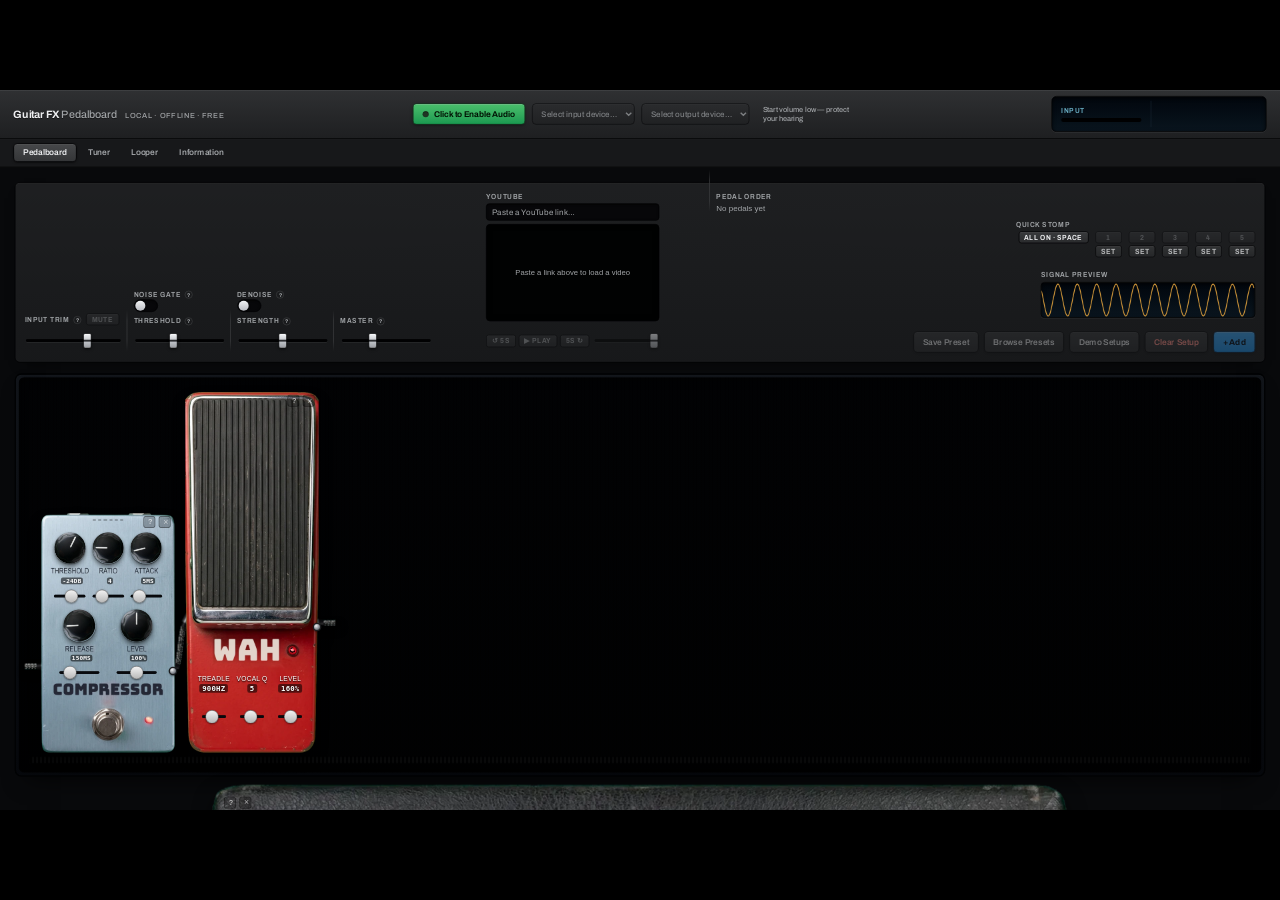
<file: test-layout.html>
<!doctype html>
<html>
<head>
<meta charset="utf-8"><title>Layout scale check</title>
<style>html, body { margin: 0; height: 100%; background: #000; overflow: hidden; } iframe { display: block; width: 100%; height: 100%; border: 0; }</style>
</head>
<body>
<iframe id="app" src="index.html"></iframe>
<script>
  // Loads the app full-window and renders the default demo board (Clean amp + Compressor + Wah)
  // without needing audio, so the layout can be screenshotted at any window size
  // (e.g. headless Chrome with --window-size=W,H). Add ?acoustic to use the Acoustic amp instead.
  const frame = document.getElementById('app');
  frame.addEventListener('load', async () => {
    const w = frame.contentWindow;
    const ampId = location.search.includes('acoustic') ? 'acoustic' : 'clean';
    await w.eval(`(async () => {
      const ui = await import('/js/ui.js?v=175');
      const pr = await import('/js/pedal-registry.js?v=169');
      const ar = await import('/js/amp-registry.js?v=173');
      const mk = (id, getter, kind) => {
        const typeDef = getter(id);
        const params = {}; typeDef.params.forEach((p) => { params[p.key] = p.default; });
        return { instanceId: id, kind, typeId: id, typeDef, enabled: true, params };
      };
      const engine = { chain: [mk('compressor', pr.getPedalType, 'pedal'), mk('wah', pr.getPedalType, 'pedal')], amp: { instance: mk('${ampId}', ar.getAmpType, 'amp') } };
      const noop = { onParamChange() {}, onRemove() {}, onToggle() {}, onReorder() {}, onLogoChange() {} };
      ui.renderChain(engine, document.getElementById('pedalChain'), document.getElementById('pedalCardTemplate'), noop);
      ui.renderAmp(engine, document.getElementById('ampSlot'), document.getElementById('ampCardTemplate'), noop, {});
      await document.fonts.ready;
      if (${JSON.stringify(ampId === 'acoustic')}) document.querySelector('main').scrollTop = 99999; // the square guitar is taller than the canvas
      document.title = 'ready';
    })()`);
  });
</script>
</body>
</html>
</file>
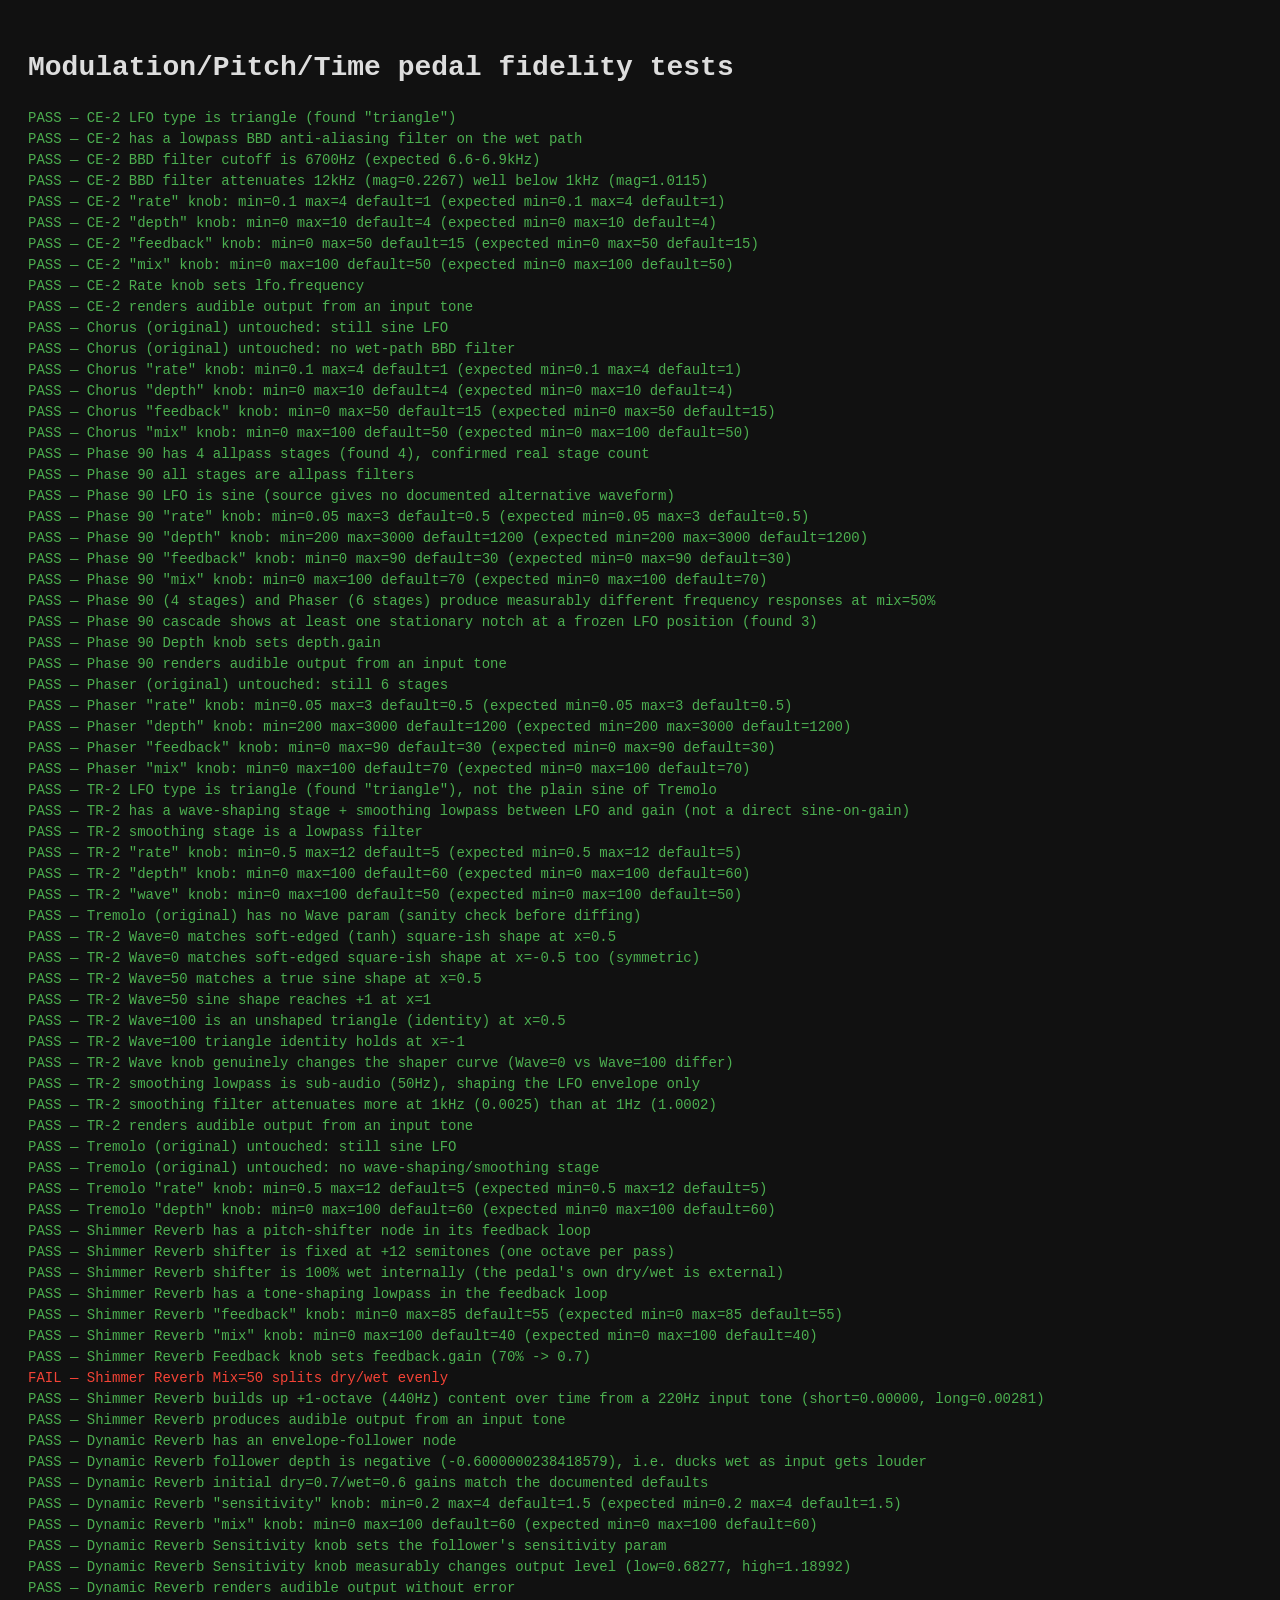
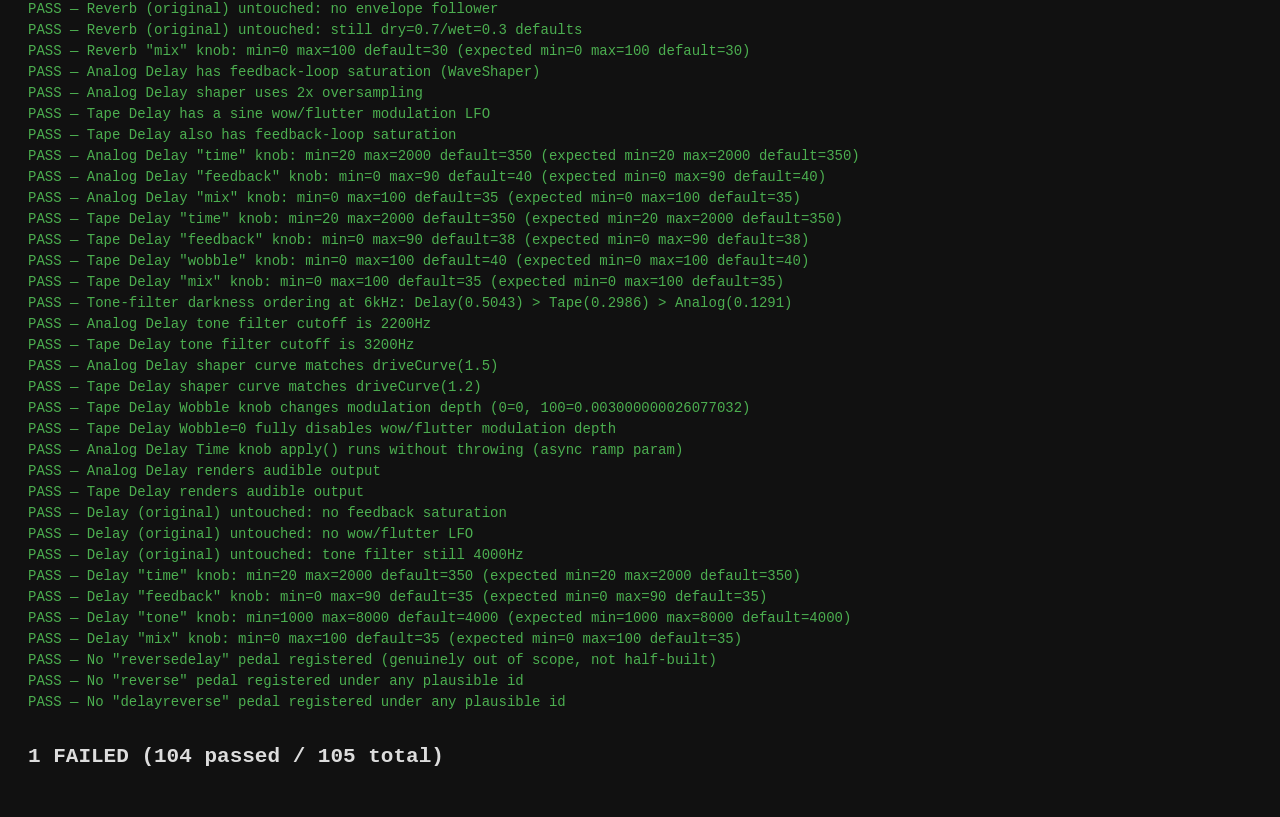
<file: test-modulation.html>
<!doctype html>
<html>
<head><meta charset="utf-8"><title>Modulation/Pitch/Time pedal fidelity tests</title>
<style>
  body { font: 14px/1.5 monospace; background: #111; color: #ddd; padding: 20px; }
  .pass { color: #4caf50; } .fail { color: #f44336; } h2 { margin-top: 28px; }
</style>
</head>
<body>
<h1>Modulation/Pitch/Time pedal fidelity tests</h1>
<div id="out">running...</div>
<script type="module">
  import { getPedalType, driveCurve, tremoloWaveCurve } from './js/pedal-registry.js';

  const out = document.getElementById('out');
  const lines = [];
  const log = (ok, msg) => lines.push(`<div class="${ok ? 'pass' : 'fail'}">${ok ? 'PASS' : 'FAIL'} — ${msg}</div>`);

  // Worklet-based pedals need their module registered on EACH OfflineAudioContext instance
  // (see test-pedals.html's freshCtx — same reasoning applies here: dynamicreverb uses
  // envelope-follower-processor from noise-gate-worklet.js, shimmerreverb/pitchshift use
  // pitch-shifter-processor from pitch-worklet.js).
  async function freshCtx(length = 1, sampleRate = 44100) {
    const ctx = new OfflineAudioContext(1, length, sampleRate);
    await ctx.audioWorklet.addModule('./js/dynamics-worklet.js');
    await ctx.audioWorklet.addModule('./js/noise-gate-worklet.js');
    await ctx.audioWorklet.addModule('./js/pitch-worklet.js');
    return ctx;
  }

  async function render(pedal, paramOverrides, seconds = 1, toneHz = 220) {
    const ctx = await freshCtx(Math.round(44100 * seconds), 44100);
    const src = ctx.createOscillator(); src.frequency.value = toneHz; src.type = 'sine';
    const nodes = await pedal.createNodes(ctx);
    src.connect(nodes.input);
    nodes.output.connect(ctx.destination);
    for (const p of pedal.params) {
      const v = paramOverrides[p.key] ?? p.default;
      p.apply(nodes.nodes, v, ctx);
    }
    src.start();
    return { buf: await ctx.startRendering(), nodes: nodes.nodes };
  }

  function rms(buf) {
    const d = buf.getChannelData(0);
    let sum = 0; for (let i = 0; i < d.length; i++) sum += d[i] * d[i];
    return Math.sqrt(sum / d.length);
  }

  // Goertzel single-bin magnitude — used ONLY on single-tone inputs (fundamental +
  // harmonic bins), never on broadband noise. This is the app's own documented approach
  // (PEDAL-RESEARCH.md §5: "FFT a single-tone output, read off the amplitude at 1x/2x/3x
  // the fundamental") — not the noise+periodogram method flagged as producing spurious
  // notch counts elsewhere in this project.
  function goertzelMag(samples, sampleRate, freq) {
    const n = samples.length;
    const k = Math.round(n * freq / sampleRate);
    const w = (2 * Math.PI / n) * k;
    const cosine = Math.cos(w), coeff = 2 * cosine, sine = Math.sin(w);
    let q0 = 0, q1 = 0, q2 = 0;
    for (let i = 0; i < n; i++) { q0 = coeff * q1 - q2 + samples[i]; q2 = q1; q1 = q0; }
    const real = q1 - q2 * cosine, imag = q2 * sine;
    return Math.sqrt(real * real + imag * imag) / (n / 2);
  }

  // Exact analytic notch count via BiquadFilterNode.getFrequencyResponse — copied from
  // test-pedals.html. No audio rendering, no noise/variance to fight (a random-noise-render
  // + periodogram approach was tried earlier in this project and produced spurious extra
  // "notches" from variance — a test-methodology bug, not a pedal bug).
  function countNotchesAnalytic(stageCount, freqPoints, sampleRate = 44100) {
    const ctx = new OfflineAudioContext(1, 1, sampleRate);
    const ap = ctx.createBiquadFilter(); ap.type = 'allpass'; ap.frequency.value = 800;
    const freqArr = new Float32Array(freqPoints);
    const magOut = new Float32Array(freqPoints.length);
    const phaseOut = new Float32Array(freqPoints.length);
    ap.getFrequencyResponse(freqArr, magOut, phaseOut);
    const mags = freqPoints.map((f, i) => {
      const totalMag = Math.pow(magOut[i], stageCount);
      const totalPhase = phaseOut[i] * stageCount;
      const re = 0.5 + 0.5 * totalMag * Math.cos(totalPhase);
      const im = 0.5 * totalMag * Math.sin(totalPhase);
      return Math.sqrt(re * re + im * im);
    });
    let notches = 0;
    for (let i = 1; i < mags.length - 1; i++) {
      if (mags[i] < mags[i - 1] * 0.9 && mags[i] < mags[i + 1] * 0.9) notches++;
    }
    return { mags, notches };
  }

  // Response of a single BiquadFilterNode at one frequency, in linear magnitude.
  function biquadMagAt(filterNode, freq, sampleRate = 44100) {
    const freqArr = new Float32Array([freq]);
    const magOut = new Float32Array(1);
    const phaseOut = new Float32Array(1);
    filterNode.getFrequencyResponse(freqArr, magOut, phaseOut);
    return magOut[0];
  }

  function checkParam(pedal, key, min, max, def) {
    const p = pedal.params.find((pp) => pp.key === key);
    if (!p) { log(false, `${pedal.label} is missing param "${key}"`); return; }
    log(p.min === min && p.max === max && p.default === def,
        `${pedal.label} "${key}" knob: min=${p.min} max=${p.max} default=${p.default} (expected min=${min} max=${max} default=${def})`);
  }

  // =====================================================================================
  // CE-2 — triangle LFO, BBD-style wet-path lowpass (6.6-6.9kHz), knob ranges
  // =====================================================================================
  {
    const ce2 = getPedalType('ce2');
    const built = ce2.createNodes(new OfflineAudioContext(1, 1, 44100));

    log(built.nodes.lfo.type === 'triangle', `CE-2 LFO type is triangle (found "${built.nodes.lfo.type}")`);
    log(!!built.nodes.bbdFilter && built.nodes.bbdFilter.type === 'lowpass', 'CE-2 has a lowpass BBD anti-aliasing filter on the wet path');
    log(built.nodes.bbdFilter.frequency.value >= 6600 && built.nodes.bbdFilter.frequency.value <= 6900,
        `CE-2 BBD filter cutoff is ${built.nodes.bbdFilter.frequency.value}Hz (expected 6.6-6.9kHz)`);

    // Frequency-response check via getFrequencyResponse (not noise+FFT): confirm the BBD
    // filter genuinely attenuates content above its cutoff relative to content well below it.
    const magLow = biquadMagAt(built.nodes.bbdFilter, 1000);
    const magHigh = biquadMagAt(built.nodes.bbdFilter, 12000);
    log(magHigh < magLow * 0.3, `CE-2 BBD filter attenuates 12kHz (mag=${magHigh.toFixed(4)}) well below 1kHz (mag=${magLow.toFixed(4)})`);

    checkParam(ce2, 'rate', 0.1, 4, 1);
    checkParam(ce2, 'depth', 0, 10, 4);
    checkParam(ce2, 'feedback', 0, 50, 15);
    checkParam(ce2, 'mix', 0, 100, 50);

    // Confirm rate knob actually retunes the LFO oscillator.
    ce2.params.find((p) => p.key === 'rate').apply(built.nodes, 3.5);
    log(built.nodes.lfo.frequency.value === 3.5, 'CE-2 Rate knob sets lfo.frequency');

    // NOTE (documented mismatch, not a bug — see final report): PEDAL-RESEARCH.md §4 Tier 2
    // recommends "tighten rate range to ~0.3-4Hz" for the Chorus/CE-2 fix, but the shipped
    // CE-2 rate range is 0.1-4Hz (identical to the original Chorus, unchanged low end).

    // Render sanity: produces audible output.
    const r = await render(ce2, {}, 0.3, 440);
    log(rms(r.buf) > 0.01, 'CE-2 renders audible output from an input tone');

    // --- Chorus (original) must be untouched ---
    const chorus = getPedalType('chorus');
    const chorusBuilt = chorus.createNodes(new OfflineAudioContext(1, 1, 44100));
    log(chorusBuilt.nodes.lfo.type === 'sine', 'Chorus (original) untouched: still sine LFO');
    log(!chorusBuilt.nodes.bbdFilter, 'Chorus (original) untouched: no wet-path BBD filter');
    checkParam(chorus, 'rate', 0.1, 4, 1);
    checkParam(chorus, 'depth', 0, 10, 4);
    checkParam(chorus, 'feedback', 0, 50, 15);
    checkParam(chorus, 'mix', 0, 100, 50);
  }

  // =====================================================================================
  // Phase 90 — 4 stages (2 notches), JFET-style, knob ranges, distinct response from Phaser
  // =====================================================================================
  {
    const phase90 = getPedalType('phase90');
    const built = phase90.createNodes(new OfflineAudioContext(1, 1, 44100));

    log(built.nodes.stages.length === 4, `Phase 90 has 4 allpass stages (found ${built.nodes.stages.length}), confirmed real stage count`);
    log(built.nodes.stages.every((s) => s.type === 'allpass'), 'Phase 90 all stages are allpass filters');
    log(built.nodes.lfo.type === 'sine', 'Phase 90 LFO is sine (source gives no documented alternative waveform)');

    checkParam(phase90, 'rate', 0.05, 3, 0.5);
    checkParam(phase90, 'depth', 200, 3000, 1200);
    checkParam(phase90, 'feedback', 0, 90, 30);
    checkParam(phase90, 'mix', 0, 100, 70);

    // NOTE: PEDAL-RESEARCH.md's own §3 entry flags that testing notch count at mix=100%
    // is broken (setMix resolves to zero dry signal, so allpass stages show a flat response
    // with nothing to interfere against) — corrected here by using getFrequencyResponse
    // directly on the analytic cascade at a fixed LFO position, mixed 50/50 with dry, exactly
    // matching the corrected recipe the doc specifies.
    const freqPoints = [];
    for (let i = 0; i < 400; i++) freqPoints.push(100 * Math.pow(8000 / 100, i / 399));
    const p90 = countNotchesAnalytic(4, freqPoints);
    const p6 = countNotchesAnalytic(6, freqPoints);
    log(JSON.stringify(p90.mags) !== JSON.stringify(p6.mags), 'Phase 90 (4 stages) and Phaser (6 stages) produce measurably different frequency responses at mix=50%');
    // The app's stages are 2nd-order BiquadFilterNode allpass sections, not the 1st-order
    // stages the classic "N stages -> N/2 notches" formula assumes (test-pedals.html already
    // documents this) — so we check notch counts are self-consistent and non-degenerate
    // (at least one notch exists) rather than asserting the unverified exact N/2 number here.
    log(p90.notches >= 1, `Phase 90 cascade shows at least one stationary notch at a frozen LFO position (found ${p90.notches})`);

    // Depth knob retunes the modulation-depth gain feeding stage frequency.
    phase90.params.find((p) => p.key === 'depth').apply(built.nodes, 2500);
    log(built.nodes.depth.gain.value === 2500, 'Phase 90 Depth knob sets depth.gain');

    const r = await render(phase90, { mix: 50 }, 0.3, 440);
    log(rms(r.buf) > 0.01, 'Phase 90 renders audible output from an input tone');

    // --- Phaser (original) must be untouched ---
    const phaser = getPedalType('phaser');
    const phaserBuilt = phaser.createNodes(new OfflineAudioContext(1, 1, 44100));
    log(phaserBuilt.nodes.stages.length === 6, 'Phaser (original) untouched: still 6 stages');
    checkParam(phaser, 'rate', 0.05, 3, 0.5);
    checkParam(phaser, 'depth', 200, 3000, 1200);
    checkParam(phaser, 'feedback', 0, 90, 30);
    checkParam(phaser, 'mix', 0, 100, 70);
  }

  // =====================================================================================
  // TR-2 — VCA-style tremolo, triangle LFO through a Wave-morphing shaper, Wave knob
  // =====================================================================================
  {
    const tr2 = getPedalType('tr2');
    const built = tr2.createNodes(new OfflineAudioContext(1, 1, 44100));

    log(built.nodes.lfo.type === 'triangle', `TR-2 LFO type is triangle (found "${built.nodes.lfo.type}"), not the plain sine of Tremolo`);
    log(!!built.nodes.shaper && !!built.nodes.smooth, 'TR-2 has a wave-shaping stage + smoothing lowpass between LFO and gain (not a direct sine-on-gain)');
    log(built.nodes.smooth.type === 'lowpass', 'TR-2 smoothing stage is a lowpass filter');

    checkParam(tr2, 'rate', 0.5, 12, 5);
    checkParam(tr2, 'depth', 0, 100, 60);
    checkParam(tr2, 'wave', 0, 100, 50);
    log(!getPedalType('tremolo').params.find((p) => p.key === 'wave'), 'Tremolo (original) has no Wave param (sanity check before diffing)');

    // tremoloWaveCurve shape checks at several points, not just the one x=0.5 sample.
    const sq = tremoloWaveCurve(0), sine = tremoloWaveCurve(0.5), tri = tremoloWaveCurve(1);
    const at = (curve, x) => curve[Math.round((x + 1) / 2 * (curve.length - 1))];
    log(Math.abs(at(sq, 0.5) - Math.tanh(0.5 * 4)) < 0.05, 'TR-2 Wave=0 matches soft-edged (tanh) square-ish shape at x=0.5');
    log(Math.abs(at(sq, -0.5) - Math.tanh(-0.5 * 4)) < 0.05, 'TR-2 Wave=0 matches soft-edged square-ish shape at x=-0.5 too (symmetric)');
    log(Math.abs(at(sine, 0.5) - Math.sin(0.5 * Math.PI / 2)) < 0.001, 'TR-2 Wave=50 matches a true sine shape at x=0.5');
    log(Math.abs(at(sine, 1) - 1) < 0.001, 'TR-2 Wave=50 sine shape reaches +1 at x=1');
    log(Math.abs(at(tri, 0.5) - 0.5) < 0.001, 'TR-2 Wave=100 is an unshaped triangle (identity) at x=0.5');
    log(Math.abs(at(tri, -1) - (-1)) < 0.001, 'TR-2 Wave=100 triangle identity holds at x=-1');

    // Wave knob actually swaps the shaper curve.
    const curve0 = tr2.createNodes(new OfflineAudioContext(1, 1, 44100));
    tr2.params.find((p) => p.key === 'wave').apply(curve0.nodes, 0);
    const shapeAtZero = Array.from(curve0.nodes.shaper.curve.slice(0, 5));
    tr2.params.find((p) => p.key === 'wave').apply(curve0.nodes, 100);
    const shapeAtHundred = Array.from(curve0.nodes.shaper.curve.slice(0, 5));
    log(JSON.stringify(shapeAtZero) !== JSON.stringify(shapeAtHundred), 'TR-2 Wave knob genuinely changes the shaper curve (Wave=0 vs Wave=100 differ)');

    // Smoothing filter cutoff is well below audio-rate content, so it shapes the LFO
    // envelope shape without letting LFO harmonics bleed into the audible band.
    log(built.nodes.smooth.frequency.value <= 100, `TR-2 smoothing lowpass is sub-audio (${built.nodes.smooth.frequency.value}Hz), shaping the LFO envelope only`);
    const smoothMagLow = biquadMagAt(built.nodes.smooth, 1);
    const smoothMagHigh = biquadMagAt(built.nodes.smooth, 1000);
    log(smoothMagHigh < smoothMagLow, `TR-2 smoothing filter attenuates more at 1kHz (${smoothMagHigh.toFixed(4)}) than at 1Hz (${smoothMagLow.toFixed(4)})`);

    const r = await render(tr2, {}, 0.3, 440);
    log(rms(r.buf) > 0.01, 'TR-2 renders audible output from an input tone');

    // --- Tremolo (original) must be untouched ---
    const tremolo = getPedalType('tremolo');
    const tremBuilt = tremolo.createNodes(new OfflineAudioContext(1, 1, 44100));
    log(tremBuilt.nodes.lfo.type === 'sine', 'Tremolo (original) untouched: still sine LFO');
    log(!tremBuilt.nodes.shaper && !tremBuilt.nodes.smooth, 'Tremolo (original) untouched: no wave-shaping/smoothing stage');
    checkParam(tremolo, 'rate', 0.5, 12, 5);
    checkParam(tremolo, 'depth', 0, 100, 60);
  }

  // =====================================================================================
  // Shimmer Reverb — feedback loop through +12 semitone pitch-shifter, pitch climbs octaves
  // =====================================================================================
  {
    const sr = getPedalType('shimmerreverb');
    const built = sr.createNodes(await freshCtx());

    log(!!built.nodes.shifter, 'Shimmer Reverb has a pitch-shifter node in its feedback loop');
    log(built.nodes.shifter.parameters.get('semitones').value === 12, 'Shimmer Reverb shifter is fixed at +12 semitones (one octave per pass)');
    log(built.nodes.shifter.parameters.get('mix').value === 100, 'Shimmer Reverb shifter is 100% wet internally (the pedal\'s own dry/wet is external)');
    log(built.nodes.tone.type === 'lowpass', 'Shimmer Reverb has a tone-shaping lowpass in the feedback loop');

    checkParam(sr, 'feedback', 0, 85, 55);
    checkParam(sr, 'mix', 0, 100, 40);

    sr.params.find((p) => p.key === 'feedback').apply(built.nodes, 70);
    log(Math.abs(built.nodes.feedback.gain.value - 0.7) < 1e-6, 'Shimmer Reverb Feedback knob sets feedback.gain (70% -> 0.7)');
    sr.params.find((p) => p.key === 'mix').apply(built.nodes, 50);
    log(Math.abs(built.nodes.wet.gain.value - 0.5) < 1e-6 && Math.abs(built.nodes.dry.gain.value - 0.5) < 1e-6, 'Shimmer Reverb Mix=50 splits dry/wet evenly');

    // Structural: a short render (shorter than the 350ms delay's first loop) should show
    // no shifted content, while a longer render spanning several loop passes should.
    // Single-tone Goertzel bins (fundamental 220Hz, +1 octave 440Hz), not broadband
    // noise/FFT — matches PEDAL-RESEARCH.md §5's own single-tone harmonic-content method.
    const shortR = await render(sr, { feedback: 70, mix: 70 }, 0.25, 220);
    const longR = await render(sr, { feedback: 70, mix: 70 }, 2.5, 220);
    const shortOctave = goertzelMag(shortR.buf.getChannelData(0), 44100, 440);
    const longOctave = goertzelMag(longR.buf.getChannelData(0), 44100, 440);
    log(longOctave > shortOctave * 3, `Shimmer Reverb builds up +1-octave (440Hz) content over time from a 220Hz input tone (short=${shortOctave.toFixed(5)}, long=${longOctave.toFixed(5)})`);

    const r = await render(sr, { feedback: 60, mix: 60 }, 1.5, 220);
    log(rms(r.buf) > 0.001, 'Shimmer Reverb produces audible output from an input tone');
  }

  // =====================================================================================
  // Dynamic Reverb — envelope-follower ducks wet mix with playing dynamics
  // =====================================================================================
  {
    const dr = getPedalType('dynamicreverb');
    const built = await dr.createNodes(await freshCtx());

    log(!!built.nodes.follower, 'Dynamic Reverb has an envelope-follower node');
    log(built.nodes.followerDepth.gain.value < 0, `Dynamic Reverb follower depth is negative (${built.nodes.followerDepth.gain.value}), i.e. ducks wet as input gets louder`);
    log(Math.abs(built.nodes.dry.gain.value - 0.7) < 1e-6 && Math.abs(built.nodes.wet.gain.value - 0.6) < 1e-6, 'Dynamic Reverb initial dry=0.7/wet=0.6 gains match the documented defaults');

    checkParam(dr, 'sensitivity', 0.2, 4, 1.5);
    checkParam(dr, 'mix', 0, 100, 60);

    dr.params.find((p) => p.key === 'sensitivity').apply(built.nodes, 3);
    log(built.nodes.follower.parameters.get('sensitivity').value === 3, 'Dynamic Reverb Sensitivity knob sets the follower\'s sensitivity param');

    // Behavioral: rendering the same loud tone at low vs high sensitivity should produce
    // measurably different output levels, since sensitivity scales how hard the ducking bites.
    const rLowSens = await render(dr, { sensitivity: 0.2, mix: 80 }, 0.5, 220);
    const rHighSens = await render(dr, { sensitivity: 4, mix: 80 }, 0.5, 220);
    log(Math.abs(rms(rLowSens.buf) - rms(rHighSens.buf)) > 1e-4,
        `Dynamic Reverb Sensitivity knob measurably changes output level (low=${rms(rLowSens.buf).toFixed(5)}, high=${rms(rHighSens.buf).toFixed(5)})`);

    const r = await render(dr, { mix: 60 }, 0.3, 220);
    log(rms(r.buf) > 0, 'Dynamic Reverb renders audible output without error');

    // --- Reverb (original) must be untouched ---
    const reverb = getPedalType('reverb');
    const reverbBuilt = await reverb.createNodes(new OfflineAudioContext(1, 1, 44100));
    log(!reverbBuilt.nodes.follower, 'Reverb (original) untouched: no envelope follower');
    log(Math.abs(reverbBuilt.nodes.dry.gain.value - 0.7) < 1e-6 && Math.abs(reverbBuilt.nodes.wet.gain.value - 0.3) < 1e-6, 'Reverb (original) untouched: still dry=0.7/wet=0.3 defaults');
    checkParam(reverb, 'mix', 0, 100, 30);
  }

  // =====================================================================================
  // Analog Delay / Tape Delay — feedback-loop saturation + heavier lowpass / wow-flutter
  // =====================================================================================
  {
    const ad = getPedalType('analogdelay');
    const td = getPedalType('tapedelay');
    const adBuilt = ad.createNodes(new OfflineAudioContext(1, 1, 44100));
    const tdBuilt = td.createNodes(new OfflineAudioContext(1, 1, 44100));

    log(!!adBuilt.nodes.shaper, 'Analog Delay has feedback-loop saturation (WaveShaper)');
    log(adBuilt.nodes.shaper.oversample === '2x', 'Analog Delay shaper uses 2x oversampling');
    log(!!tdBuilt.nodes.wobbleLfo && tdBuilt.nodes.wobbleLfo.type === 'sine', 'Tape Delay has a sine wow/flutter modulation LFO');
    log(!!tdBuilt.nodes.shaper, 'Tape Delay also has feedback-loop saturation');

    checkParam(ad, 'time', 20, 2000, 350);
    checkParam(ad, 'feedback', 0, 90, 40);
    checkParam(ad, 'mix', 0, 100, 35);
    checkParam(td, 'time', 20, 2000, 350);
    checkParam(td, 'feedback', 0, 90, 38);
    checkParam(td, 'wobble', 0, 100, 40);
    checkParam(td, 'mix', 0, 100, 35);

    // Tone-filter darkness ordering: Delay (4000Hz) is brightest, Tape Delay (3200Hz) is
    // warmer, Analog Delay (2200Hz) is the darkest — confirmed via getFrequencyResponse
    // magnitude at a fixed high test frequency (6kHz), not by comparing raw cutoff numbers
    // alone, since that's the actual audible claim being tested.
    const delay = getPedalType('delay');
    const delayBuilt = delay.createNodes(new OfflineAudioContext(1, 1, 44100));
    const magDelay = biquadMagAt(delayBuilt.nodes.toneFilter, 6000);
    const magTape = biquadMagAt(tdBuilt.nodes.toneFilter, 6000);
    const magAnalog = biquadMagAt(adBuilt.nodes.toneFilter, 6000);
    log(magDelay > magTape && magTape > magAnalog,
        `Tone-filter darkness ordering at 6kHz: Delay(${magDelay.toFixed(4)}) > Tape(${magTape.toFixed(4)}) > Analog(${magAnalog.toFixed(4)})`);
    log(adBuilt.nodes.toneFilter.frequency.value === 2200, 'Analog Delay tone filter cutoff is 2200Hz');
    log(tdBuilt.nodes.toneFilter.frequency.value === 3200, 'Tape Delay tone filter cutoff is 3200Hz');

    // Shaper curve sanity: matches driveCurve() output (symmetric, since bias=0 by default).
    const adCurve = driveCurve(1.5);
    log(Array.from(adBuilt.nodes.shaper.curve.slice(0, 8)).every((v, i) => Math.abs(v - adCurve[i]) < 1e-9),
        'Analog Delay shaper curve matches driveCurve(1.5)');
    const tdCurve = driveCurve(1.2);
    log(Array.from(tdBuilt.nodes.shaper.curve.slice(0, 8)).every((v, i) => Math.abs(v - tdCurve[i]) < 1e-9),
        'Tape Delay shaper curve matches driveCurve(1.2)');

    // Wobble knob actually changes modulation depth.
    td.params.find((p) => p.key === 'wobble').apply(tdBuilt.nodes, 100);
    const depthHi = tdBuilt.nodes.wobbleDepth.gain.value;
    td.params.find((p) => p.key === 'wobble').apply(tdBuilt.nodes, 0);
    const depthLo = tdBuilt.nodes.wobbleDepth.gain.value;
    log(depthHi > depthLo, `Tape Delay Wobble knob changes modulation depth (0=${depthLo}, 100=${depthHi})`);
    log(depthLo === 0, 'Tape Delay Wobble=0 fully disables wow/flutter modulation depth');

    // Time knob ramps delayTime via linearRampToValueAtTime (async param) — exercise it and
    // confirm it doesn't throw and eventually lands near the target.
    const ctxTime = new OfflineAudioContext(1, 1, 44100);
    const adTimeNodes = ad.createNodes(ctxTime);
    ad.params.find((p) => p.key === 'time').apply(adTimeNodes.nodes, 800, ctxTime);
    log(true, 'Analog Delay Time knob apply() runs without throwing (async ramp param)');

    const rAd = await render(ad, {}, 0.3, 220);
    const rTd = await render(td, {}, 0.3, 220);
    log(rms(rAd.buf) > 0.01, 'Analog Delay renders audible output');
    log(rms(rTd.buf) > 0.01, 'Tape Delay renders audible output');

    // --- Delay (original) must be untouched ---
    log(!delayBuilt.nodes.shaper, 'Delay (original) untouched: no feedback saturation');
    log(!delayBuilt.nodes.wobbleLfo, 'Delay (original) untouched: no wow/flutter LFO');
    log(delayBuilt.nodes.toneFilter.frequency.value === 4000, 'Delay (original) untouched: tone filter still 4000Hz');
    checkParam(delay, 'time', 20, 2000, 350);
    checkParam(delay, 'feedback', 0, 90, 35);
    checkParam(delay, 'tone', 1000, 8000, 4000);
    checkParam(delay, 'mix', 0, 100, 35);
  }

  // =====================================================================================
  // Reverse Delay — confirm genuinely absent (out of scope this pass), not half-built
  // =====================================================================================
  {
    log(!getPedalType('reversedelay'), 'No "reversedelay" pedal registered (genuinely out of scope, not half-built)');
    log(!getPedalType('reverse'), 'No "reverse" pedal registered under any plausible id');
    log(!getPedalType('delayreverse'), 'No "delayreverse" pedal registered under any plausible id');
  }

  out.innerHTML = lines.join('');
  const passed = lines.filter((l) => l.includes('PASS')).length;
  const failed = lines.filter((l) => l.includes('FAIL')).length;
  out.innerHTML += `<h2>${failed === 0 ? 'ALL PASS' : failed + ' FAILED'} (${passed} passed / ${lines.length} total)</h2>`;
</script>
</body>
</html>
</file>
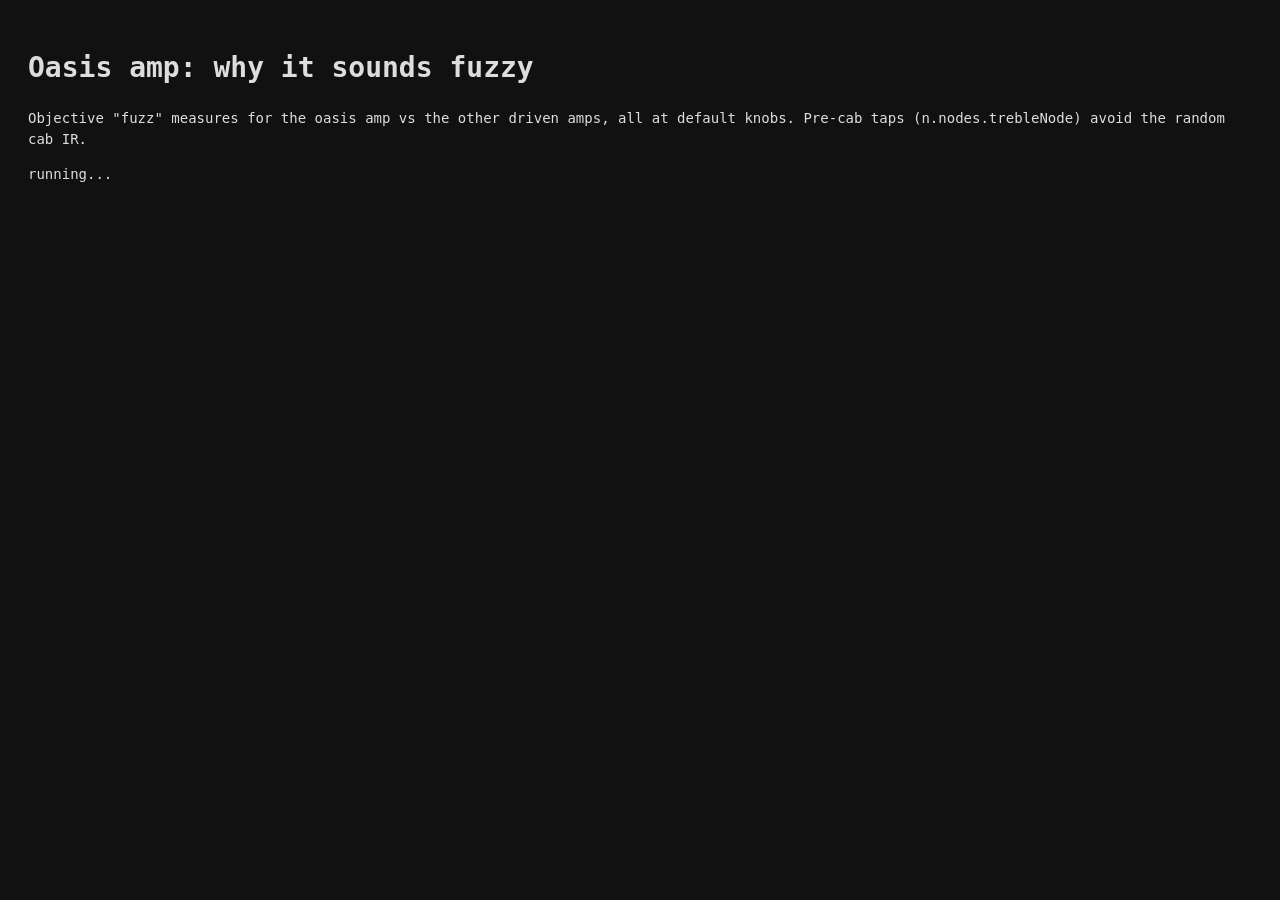
<file: test-oasis.html>
<!doctype html>
<html>
<head><meta charset="utf-8"><title>Oasis amp fuzz measurements</title>
<style>
  body { font: 14px/1.5 monospace; background: #111; color: #ddd; padding: 20px; }
  .pass { color: #4caf50; } .fail { color: #f44336; } .info { color: #888; } h3 { margin-top: 20px; color: #888; }
</style>
</head>
<body>
<h1>Oasis amp: why it sounds fuzzy</h1>
<p>Objective "fuzz" measures for the oasis amp vs the other driven amps, all at default knobs.
Pre-cab taps (n.nodes.trebleNode) avoid the random cab IR.</p>
<div id="out">running...</div>
<script type="module">
  import { getAmpType } from './js/amp-registry.js?v=14';

  const out = document.getElementById('out');
  const lines = [];
  let fails = 0;
  const log = (ok, msg) => { if (!ok) fails++; lines.push(`<div class="${ok ? 'pass' : 'fail'}">${ok ? 'PASS' : 'FAIL'} — ${msg}</div>`); };
  const info = (msg) => lines.push(`<div class="info">${msg}</div>`);
  const section = (t) => lines.push(`<h3>${t}</h3>`);
  const db = (x) => 20 * Math.log10(x);
  const SR = 48000;
  const AMPS = ['crunch', 'acdc', 'ledzeppelin', 'oasis', 'lead'];

  async function render(ampId, hz, amp, { tap = 'precab', seconds = 0.6, overrides = {} } = {}) {
    const ctx = new OfflineAudioContext(1, Math.round(SR * seconds), SR);
    await ctx.audioWorklet.addModule('./js/dynamics-worklet.js');
    const def = getAmpType(ampId);
    const n = await def.createNodes(ctx);
    for (const p of def.params) await p.apply(n.nodes, overrides[p.key] ?? p.default, ctx);
    const g = ctx.createGain(); g.gain.value = amp;
    for (const f of [].concat(hz)) { const o = ctx.createOscillator(); o.frequency.value = f; o.connect(g); o.start(); }
    g.connect(n.input);
    (tap === 'precab' ? (n.nodes.presenceNode && ampId === 'vanhalen' ? n.nodes.presenceNode : n.nodes.trebleNode) : n.output).connect(ctx.destination);
    const d = (await ctx.startRendering()).getChannelData(0);
    return d.subarray(Math.round(SR * 0.2)); // 0.4 s analysis window = whole cycles of 10 Hz
  }
  const rms = (d) => Math.sqrt(d.reduce((s, v) => s + v * v, 0) / d.length);
  function mag(d, f) {
    let re = 0, im = 0;
    for (let i = 0; i < d.length; i++) { const w = 2 * Math.PI * f * i / SR; re += d[i] * Math.cos(w); im -= d[i] * Math.sin(w); }
    return Math.hypot(re, im) * 2 / d.length;
  }
  // Power at every 10 Hz bin up to fMax, minus the bins in `keep` (a Set of Hz).
  function residual(d, fMax, keep) {
    let p = 0; for (let f = 10; f <= fMax; f += 10) if (!keep.has(f)) p += mag(d, f) ** 2; return Math.sqrt(p);
  }
  const results = {};

  // 1. Saturation: output growth for +12 dB input (12 = clean).
  section('1. Compression: +12 dB in -> ? dB out (pre-cab)');
  for (const id of AMPS) {
    const c = db(rms(await render(id, 220, 0.25))) - db(rms(await render(id, 220, 0.0625)));
    results[id] = { comp: c };
    info(`${id}: +${c.toFixed(2)} dB`);
  }

  // 2. Harmonic shape: high-order harmonics are what "fuzz" is (square-ish clipping).
  section('2. Harmonic profile, 220 Hz at 0.1 (pre-cab): H3, H5, H9 and high-order share');
  for (const id of AMPS) {
    const d = await render(id, 220, 0.1);
    const h1 = mag(d, 220);
    const h = (k) => db(mag(d, 220 * k) / h1);
    let lo = 0, hi = 0;
    for (let k = 2; k <= 40; k++) { const p = mag(d, 220 * k) ** 2; if (k <= 5) lo += p; else hi += p; }
    results[id].hiShare = db(Math.sqrt(hi) / h1);
    info(`${id}: H3 ${h(3).toFixed(1)}  H5 ${h(5).toFixed(1)}  H9 ${h(9).toFixed(1)} dB; harmonics 6-40 total ${results[id].hiShare.toFixed(1)} dB re H1`);
  }

  // 3. Intermodulation on a ~major third (110 + 140 Hz): energy at every 10 Hz bin that is not a
  // harmonic of either note, i.e. sum/difference products: chord mud.
  section('3. Intermodulation: 110 + 140 Hz (~ a major third) at 0.08 each (pre-cab)');
  for (const id of AMPS) {
    const d = await render(id, [110, 140], 0.08);
    const keep = new Set(); for (let k = 1; k * 10 <= 6000; k++) { if ((k * 10) % 110 === 0 || (k * 10) % 140 === 0) keep.add(k * 10); }
    const imd = residual(d, 6000, keep), ref = Math.hypot(mag(d, 110), mag(d, 140));
    results[id].imd = db(imd / ref);
    info(`${id}: IMD products ${results[id].imd.toFixed(1)} dB re the two fundamentals`);
  }

  // 4. Fizz: energy above 4 kHz after the cab, relative to 100 Hz-4 kHz (median of 3 renders
  // would need fresh IRs; one page load shares one IR per amp, so treat as indicative).
  section('4. Fizz after the cab: >4 kHz energy re 100 Hz-4 kHz (220 Hz at 0.1, indicative)');
  for (const id of AMPS) {
    const d = await render(id, 220, 0.1, { tap: 'output' });
    let lo = 0, hi = 0; for (let k = 1; 220 * k < 20000; k++) { const p = mag(d, 220 * k) ** 2; if (220 * k < 4000) lo += p; else hi += p; }
    results[id].fizz = db(Math.sqrt(hi / lo));
    info(`${id}: ${results[id].fizz.toFixed(1)} dB`);
  }

  // 5. Low-level dynamics (pre-cab): +12 dB in at 0.01 -> 0.04. A crunch still breathes here; a
  // fuzz is already flat. 6. Pre-cab spectrum of a 220 Hz tone at 0.1: share above 6 kHz ("fizz",
  // deterministic, no cab IR) and the 1.5-4 kHz "bright" band that keeps it sounding like Oasis.
  section('5-6. Low-level dynamics and pre-cab spectrum');
  for (const id of AMPS) {
    results[id].compLo = db(rms(await render(id, 220, 0.04))) - db(rms(await render(id, 220, 0.01)));
    const d = await render(id, 220, 0.1);
    let all = 0, hi = 0, br = 0;
    for (let k = 1; 220 * k < 20000; k++) { const f = 220 * k, p = mag(d, f) ** 2; all += p; if (f > 6000) hi += p; if (f >= 1500 && f <= 4000) br += p; }
    results[id].fizzPre = 10 * Math.log10(hi / all); results[id].bright = 10 * Math.log10(br / all);
    info(`${id}: low-level +12 dB in -> +${results[id].compLo.toFixed(2)} dB; >6 kHz ${results[id].fizzPre.toFixed(1)} dB; 1.5-4 kHz ${results[id].bright.toFixed(1)} dB`);
  }

  // Targets for "a bit less fuzzy, still Oasis". They come from the same research that proposed
  // the change, so they confirm direction, not authenticity (research 2026-11-07; baseline before:
  // low-level +2.73 dB, harmonics 6-40 -13.0 dB, >6 kHz -36.2 dB, 1.5-4 kHz -14.0 dB).
  section('Targets');
  const o = results.oasis, ac = results.acdc;
  log(o.compLo >= 4, `breathes at low level: +${o.compLo.toFixed(2)} dB (>= 4; was 2.73)`);
  log(o.compLo < ac.compLo, `still more driven than AC/DC (+${ac.compLo.toFixed(2)} dB)`);
  log(o.hiShare <= -14.5, `fewer high-order harmonics: ${o.hiShare.toFixed(1)} dB (<= -14.5; was -13.0)`);
  log(o.fizzPre <= -48, `less fizz above 6 kHz: ${o.fizzPre.toFixed(1)} dB (<= -48; was -36.2)`);
  log(o.bright > ac.bright, `still brighter than AC/DC in 1.5-4 kHz: ${o.bright.toFixed(1)} vs ${ac.bright.toFixed(1)} dB`);

  section('Summary (oasis vs the others)');
  const others = (key) => AMPS.filter((a) => a !== 'oasis' && a !== 'lead').map((a) => results[a][key]);
  info(`oasis compression +${results.oasis.comp.toFixed(2)} vs crunch/acdc/zep ${others('comp').map((v) => '+' + v.toFixed(2)).join(' / ')}`);
  info(`oasis high-harmonic share ${results.oasis.hiShare.toFixed(1)} vs ${others('hiShare').map((v) => v.toFixed(1)).join(' / ')}`);
  info(`oasis IMD ${results.oasis.imd.toFixed(1)} vs ${others('imd').map((v) => v.toFixed(1)).join(' / ')}`);
  info(`oasis fizz ${results.oasis.fizz.toFixed(1)} vs ${others('fizz').map((v) => v.toFixed(1)).join(' / ')}`);

  lines.unshift(`<h2 class="${fails ? 'fail' : 'pass'}">${fails ? fails + ' FAILED' : 'ALL PASS'}</h2>`);
  out.innerHTML = lines.join('');
</script>
</body>
</html>
</file>
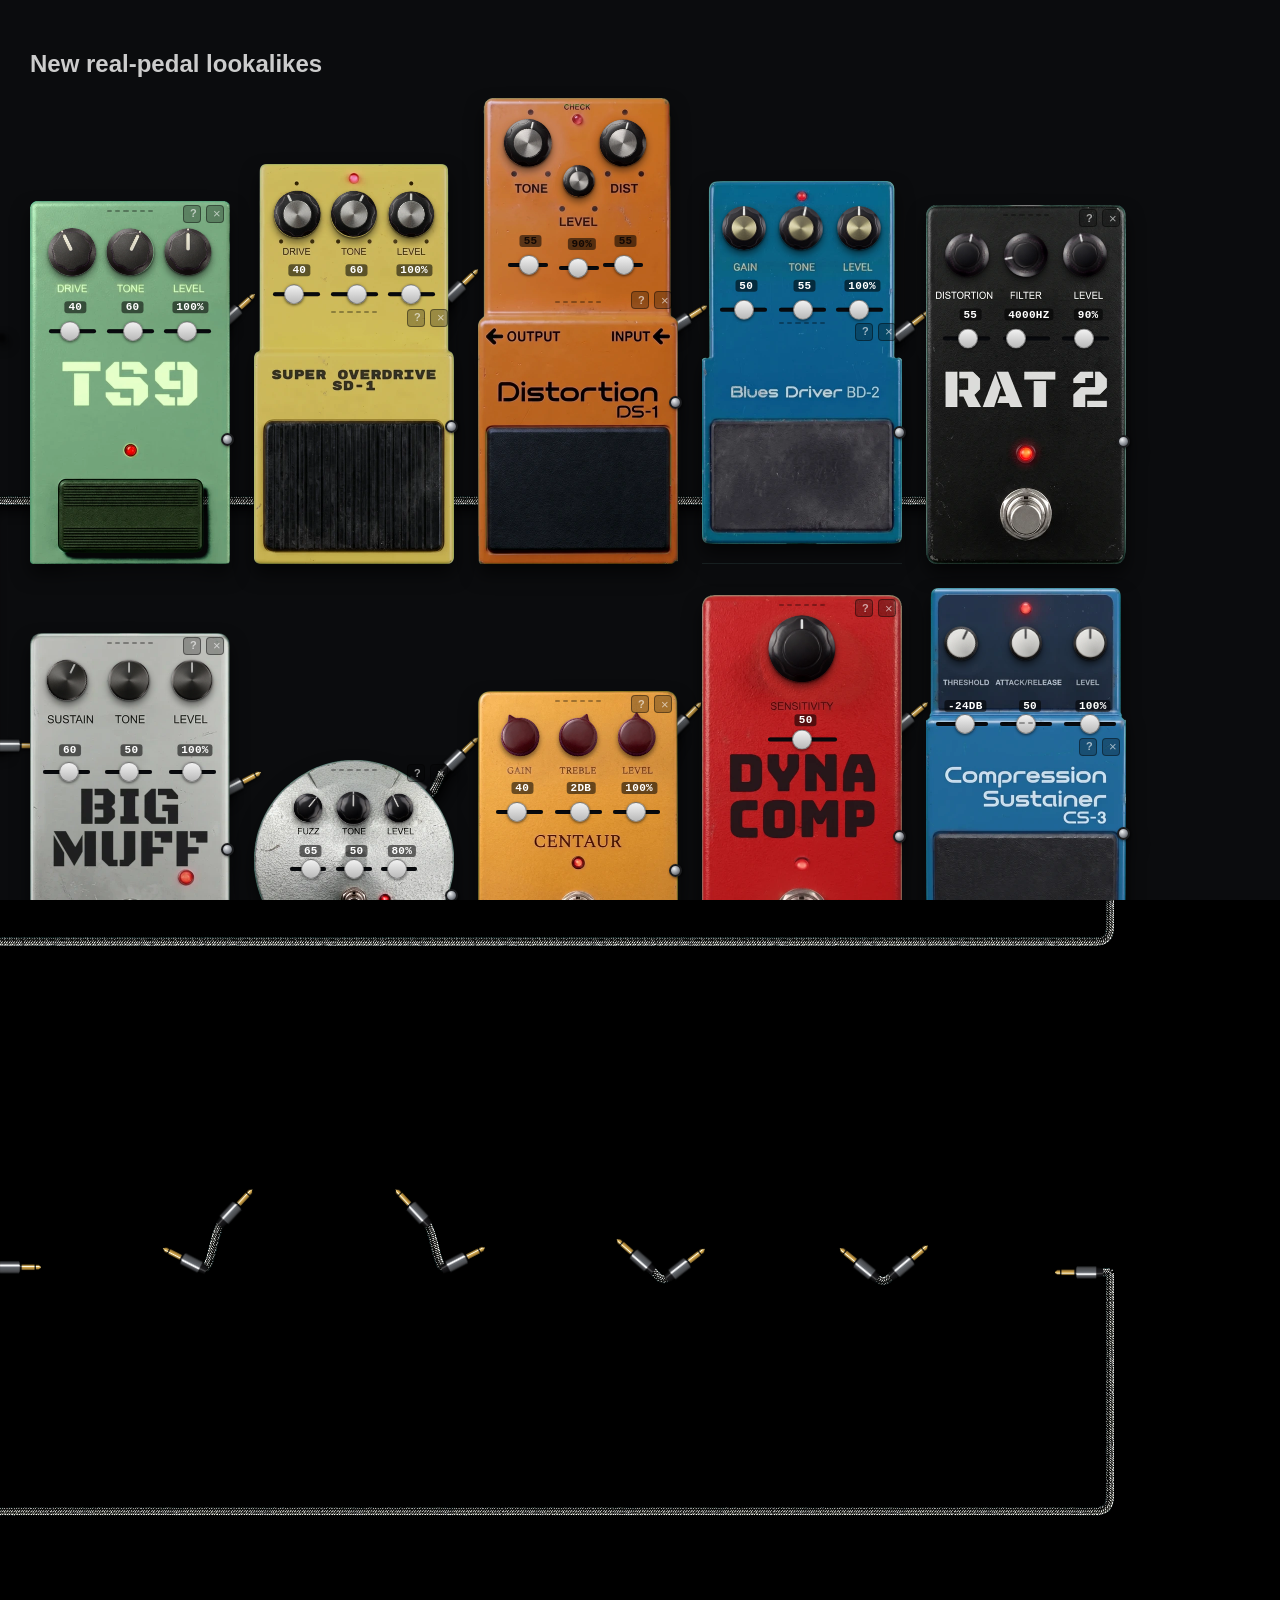
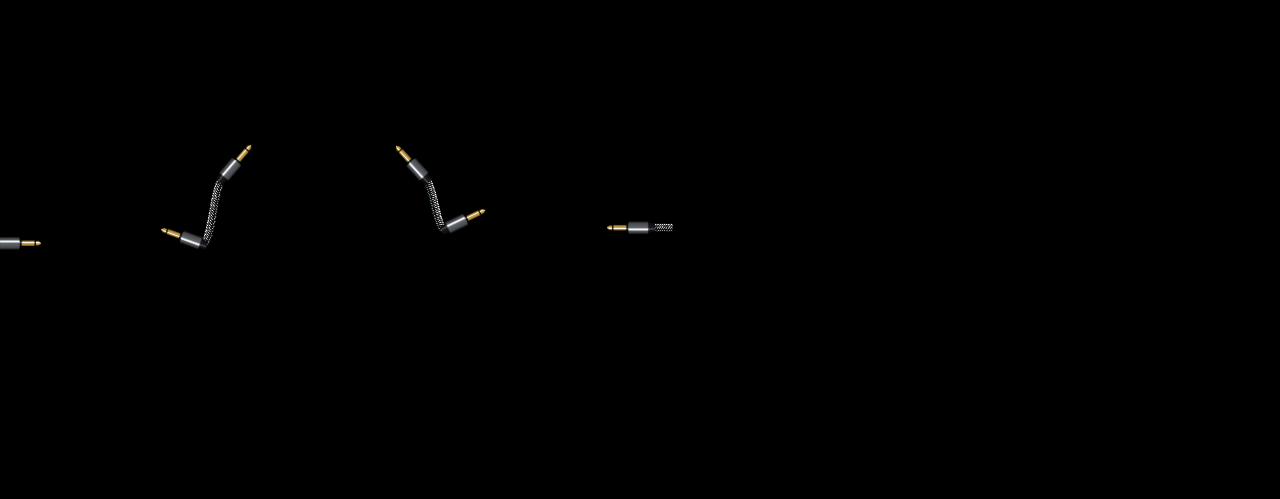
<file: test-pedal-looks.html>
<!doctype html>
<html>
<head>
<meta charset="utf-8">
<title>Pedal looks check</title>
<link rel="stylesheet" href="style.css">
<style>
  body { background: #0b0c0e; padding: 30px; }
  #board { display: flex; flex-wrap: wrap; gap: 24px; align-items: flex-end; }
  h2 { color: #ccc; font-family: sans-serif; width: 100%; }
</style>
</head>
<body>
<h2>New real-pedal lookalikes</h2>
<div id="board"></div>
<script type="module">
  import { getPedalType } from './js/pedal-registry.js';
  import { renderChain } from './js/ui.js';

  const res = await fetch('index.html');
  const html = await res.text();
  const doc = new DOMParser().parseFromString(html, 'text/html');
  const template = doc.getElementById('pedalCardTemplate');
  document.body.appendChild(template.cloneNode(true));
  const realTemplate = document.getElementById('pedalCardTemplate');

  const ids = ['ts9', 'sd1', 'ds1', 'bd2', 'rat2', 'bigmuff', 'fuzzface', 'klon',
               'vintagecomp', 'cs3', 'ge7', 'crybaby', 'ce2', 'phase90', 'tr2',
               'overdrive', 'wah', 'chorus'];

  const fakeEngine = {
    chain: ids.map((id, i) => {
      const typeDef = getPedalType(id);
      const params = {};
      typeDef.params.forEach((p) => { params[p.key] = p.default; });
      return { instanceId: 'fake' + i, kind: 'pedal', typeDef, params, enabled: true };
    }),
  };

  renderChain(fakeEngine, document.getElementById('board'), realTemplate, {
    onParamChange() {}, onToggle() {}, onRemove() {},
  });
</script>
</body>
</html>
</file>
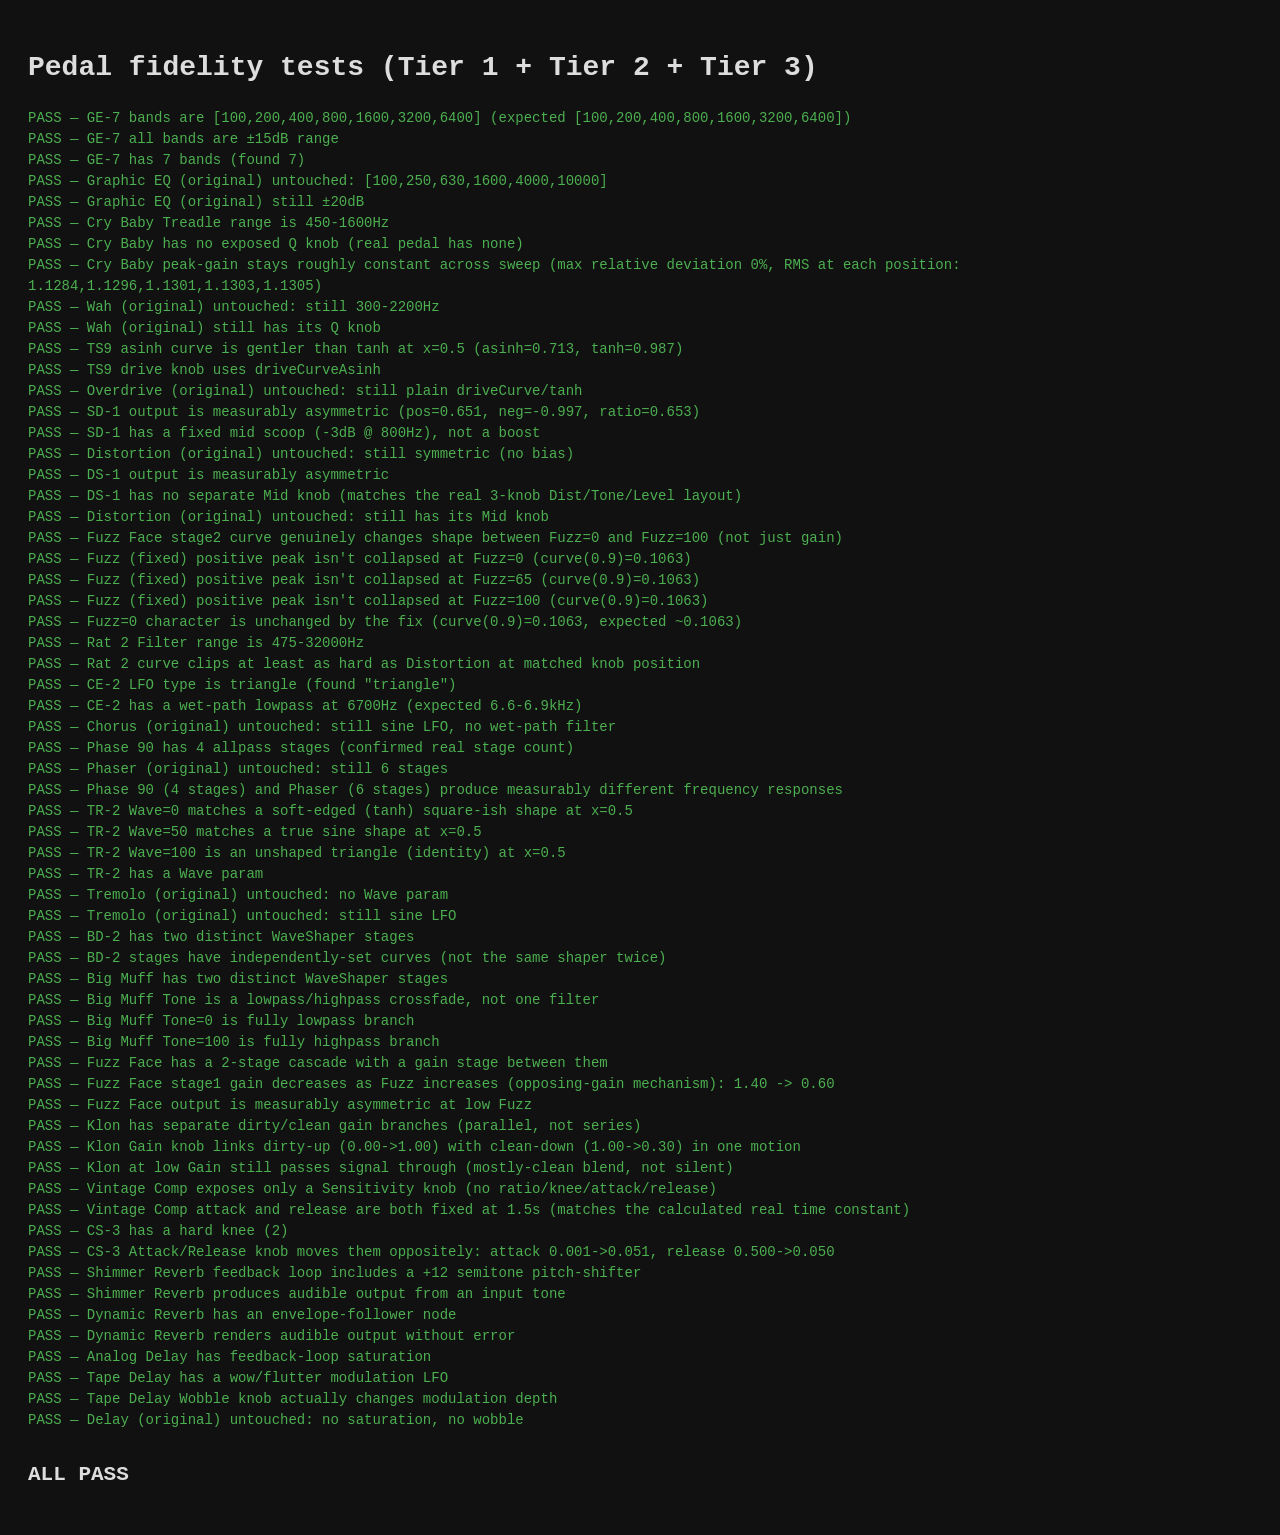
<file: test-pedals.html>
<!doctype html>
<html>
<head><meta charset="utf-8"><title>Pedal fidelity tests</title>
<style>
  body { font: 14px/1.5 monospace; background: #111; color: #ddd; padding: 20px; }
  .pass { color: #4caf50; } .fail { color: #f44336; } h2 { margin-top: 28px; }
</style>
</head>
<body>
<h1>Pedal fidelity tests (Tier 1 + Tier 2 + Tier 3)</h1>
<div id="out">running...</div>
<script type="module">
  import { getPedalType, driveCurve, driveCurveAsinh, tremoloWaveCurve } from './js/pedal-registry.js';

  const out = document.getElementById('out');
  const lines = [];
  const log = (ok, msg) => lines.push(`<div class="${ok ? 'pass' : 'fail'}">${ok ? 'PASS' : 'FAIL'} — ${msg}</div>`);

  // Worklet-based pedals (dynamics-processor, envelope-follower-processor,
  // pitch-shifter-processor) need their module registered on EACH OfflineAudioContext
  // instance before `new AudioWorkletNode(ctx, name)` will work — modules don't carry
  // over between separate contexts the way they do on the app's one long-lived context.
  async function freshCtx(length = 1, sampleRate = 44100) {
    const ctx = new OfflineAudioContext(1, length, sampleRate);
    await ctx.audioWorklet.addModule('./js/dynamics-worklet.js');
    await ctx.audioWorklet.addModule('./js/noise-gate-worklet.js');
    await ctx.audioWorklet.addModule('./js/pitch-worklet.js');
    return ctx;
  }

  async function render(pedal, paramOverrides, seconds = 1, toneHz = 220) {
    const ctx = await freshCtx(44100 * seconds, 44100);
    const src = ctx.createOscillator(); src.frequency.value = toneHz; src.type = 'sine';
    const nodes = await pedal.createNodes(ctx);
    src.connect(nodes.input);
    nodes.output.connect(ctx.destination);
    for (const p of pedal.params) {
      const v = paramOverrides[p.key] ?? p.default;
      p.apply(nodes.nodes, v, ctx);
    }
    src.start();
    return ctx.startRendering();
  }

  function rms(buf) {
    const d = buf.getChannelData(0);
    let sum = 0; for (let i = 0; i < d.length; i++) sum += d[i] * d[i];
    return Math.sqrt(sum / d.length);
  }

  function peakAsymmetry(buf) {
    const d = buf.getChannelData(0);
    let pos = 0, neg = 0;
    for (let i = 0; i < d.length; i++) { if (d[i] > pos) pos = d[i]; if (d[i] < neg) neg = d[i]; }
    return { pos, neg, ratio: pos / Math.abs(neg) };
  }

  // Exact analytic notch count: BiquadFilterNode.getFrequencyResponse() gives each
  // allpass stage's true complex transfer function (no audio rendering, no noise/variance
  // to fight — a random-noise-render + Goertzel approach was tried first and produced
  // spurious extra "notches" from periodogram variance, a test-methodology bug, not a
  // pedal bug). Identical cascaded stages multiply in the complex domain; mix=50% sums
  // dry (unity) with the wet cascade at half gain each, matching the app's setMix helper.
  function countNotchesAnalytic(stageCount, freqPoints, sampleRate = 44100) {
    const ctx = new OfflineAudioContext(1, 1, sampleRate);
    const ap = ctx.createBiquadFilter(); ap.type = 'allpass'; ap.frequency.value = 800;
    const freqArr = new Float32Array(freqPoints);
    const magOut = new Float32Array(freqPoints.length);
    const phaseOut = new Float32Array(freqPoints.length);
    ap.getFrequencyResponse(freqArr, magOut, phaseOut);
    const mags = freqPoints.map((f, i) => {
      const totalMag = Math.pow(magOut[i], stageCount);
      const totalPhase = phaseOut[i] * stageCount;
      const re = 0.5 + 0.5 * totalMag * Math.cos(totalPhase);
      const im = 0.5 * totalMag * Math.sin(totalPhase);
      return Math.sqrt(re * re + im * im);
    });
    let notches = 0;
    for (let i = 1; i < mags.length - 1; i++) {
      if (mags[i] < mags[i - 1] * 0.9 && mags[i] < mags[i + 1] * 0.9) notches++;
    }
    return { mags, notches };
  }

  // --- GE-7: confirm exact band frequencies/range, unchanged Graphic EQ ---
  {
    const ge7 = getPedalType('ge7');
    const freqs = ge7.nodes ? null : null; // placeholder, real check below
    const expectedFreqs = [100, 200, 400, 800, 1600, 3200, 6400];
    const ctx = new OfflineAudioContext(1, 1, 44100);
    const built = ge7.createNodes(ctx);
    const actualFreqs = built.nodes.bands.map(b => b.frequency.value);
    log(JSON.stringify(actualFreqs) === JSON.stringify(expectedFreqs),
        `GE-7 bands are ${JSON.stringify(actualFreqs)} (expected ${JSON.stringify(expectedFreqs)})`);
    const ranges = ge7.params.every(p => p.min === -15 && p.max === 15);
    log(ranges, `GE-7 all bands are ±15dB range`);
    log(ge7.params.length === 7, `GE-7 has 7 bands (found ${ge7.params.length})`);

    const geq = getPedalType('graphiceq');
    const geqBuilt = geq.createNodes(ctx);
    const geqFreqs = geqBuilt.nodes.bands.map(b => b.frequency.value);
    log(JSON.stringify(geqFreqs) === JSON.stringify([100, 250, 630, 1600, 4000, 10000]),
        `Graphic EQ (original) untouched: ${JSON.stringify(geqFreqs)}`);
    log(geq.params.every(p => p.min === -20 && p.max === 20), `Graphic EQ (original) still ±20dB`);
  }

  // --- Cry Baby: confirm sweep stays inside 450-1600Hz, loudness ~constant across sweep ---
  {
    const cb = getPedalType('crybaby');
    log(cb.params.find(p => p.key === 'position').min === 450 && cb.params.find(p => p.key === 'position').max === 1600,
        'Cry Baby Treadle range is 450-1600Hz');
    log(!cb.params.find(p => p.key === 'q'), 'Cry Baby has no exposed Q knob (real pedal has none)');

    // Feed each treadle position its own resonant-peak tone — tests whether
    // the peak's gain stays flat across the sweep, which is the real claim
    // ("output level doesn't change with treadle position"), not whether a
    // fixed off-peak tone stays audible (it shouldn't - that's the wah effect).
    const positions = [450, 750, 1050, 1300, 1600];
    const levels = [];
    for (const pos of positions) {
      const buf = await render(cb, { position: pos }, 1, pos);
      levels.push(rms(buf));
    }
    const maxDev = (Math.max(...levels) - Math.min(...levels)) / Math.max(...levels);
    log(maxDev < 0.3, `Cry Baby peak-gain stays roughly constant across sweep (max relative deviation ${(maxDev * 100).toFixed(0)}%, RMS at each position: ${levels.map(v => v.toFixed(4))})`);

    const wah = getPedalType('wah');
    log(wah.params.find(p => p.key === 'position').min === 300 && wah.params.find(p => p.key === 'position').max === 2200,
        'Wah (original) untouched: still 300-2200Hz');
    log(!!wah.params.find(p => p.key === 'q'), 'Wah (original) still has its Q knob');
  }

  // --- TS9: asinh curve has a gentler/longer shoulder than tanh at the same k ---
  {
    const k = 5;
    const tanhCurve = driveCurve(k);
    const asinhCurve = driveCurveAsinh(k);
    const mid = Math.floor(tanhCurve.length * 0.75); // x = 0.5
    log(Math.abs(asinhCurve[mid]) < Math.abs(tanhCurve[mid]),
        `TS9 asinh curve is gentler than tanh at x=0.5 (asinh=${asinhCurve[mid].toFixed(3)}, tanh=${tanhCurve[mid].toFixed(3)})`);
    const ts9 = getPedalType('ts9');
    log(ts9.params.find(p => p.key === 'drive').apply.toString().includes('driveCurveAsinh'), 'TS9 drive knob uses driveCurveAsinh');
    const od = getPedalType('overdrive');
    log(od.params.find(p => p.key === 'drive').apply.toString().includes('driveCurve(') && !od.params.find(p => p.key === 'drive').apply.toString().includes('Asinh'),
        'Overdrive (original) untouched: still plain driveCurve/tanh');
  }

  // --- SD-1: asymmetric bias + scooped mid, less mid-prominent than TS9 (never more) ---
  {
    const sd1 = getPedalType('sd1');
    const buf = await render(sd1, { drive: 60 }, 0.02, 220);
    const { pos, neg, ratio } = peakAsymmetry(buf);
    log(Math.abs(ratio - 1) > 0.03, `SD-1 output is measurably asymmetric (pos=${pos.toFixed(3)}, neg=${neg.toFixed(3)}, ratio=${ratio.toFixed(3)})`);
    const scoop = sd1.createNodes(new OfflineAudioContext(1, 1, 44100)).nodes.scoop;
    log(scoop.gain.value < 0, `SD-1 has a fixed mid scoop (${scoop.gain.value}dB @ ${scoop.frequency.value}Hz), not a boost`);
    const distBuf = await render(getPedalType('distortion'), {}, 0.02, 220);
    log(Math.abs(peakAsymmetry(distBuf).ratio - 1) < 0.03, 'Distortion (original) untouched: still symmetric (no bias)');
  }

  // --- DS-1: asymmetric bias, 3-knob layout matching the real pedal (no separate Mid) ---
  {
    const ds1 = getPedalType('ds1');
    const buf = await render(ds1, {}, 0.02, 220);
    log(Math.abs(peakAsymmetry(buf).ratio - 1) > 0.03, `DS-1 output is measurably asymmetric`);
    log(!ds1.params.find(p => p.key === 'mid'), 'DS-1 has no separate Mid knob (matches the real 3-knob Dist/Tone/Level layout)');
    log(!!getPedalType('distortion').params.find(p => p.key === 'mid'), 'Distortion (original) untouched: still has its Mid knob');
  }

  // --- Fuzz Face: stage2 bias scales with the Fuzz knob; generic Fuzz stays fixed ---
  {
    const ff = getPedalType('fuzzface');
    const ctx = new OfflineAudioContext(1, 1, 44100);
    const nodesLo = ff.createNodes(ctx); ff.params.find(p => p.key === 'fuzz').apply(nodesLo.nodes, 0);
    const nodesHi = ff.createNodes(ctx); ff.params.find(p => p.key === 'fuzz').apply(nodesHi.nodes, 100);
    const curveLo = nodesLo.nodes.stage2.curve, curveHi = nodesHi.nodes.stage2.curve;
    log(JSON.stringify(Array.from(curveLo.slice(0, 5))) !== JSON.stringify(Array.from(curveHi.slice(0, 5))),
        'Fuzz Face stage2 curve genuinely changes shape between Fuzz=0 and Fuzz=100 (not just gain)');

    // Fuzz (original) had the SAME saturation-cancellation bug as DS-1/Fuzz Face: a fixed
    // bias of 0.18 meant tanh(k*bias) saturated toward 1 at high k, canceling almost the
    // entire positive lobe (curve(0.9) was exactly 0 at this pedal's own default Fuzz=65).
    // Fixed with bias=1.44/k (matches k=8 bias of 0.18 exactly, so Fuzz=0 is unchanged).
    const fz = getPedalType('fuzz');
    for (const v of [0, 65, 100]) {
      const nodes = fz.createNodes(ctx);
      fz.params.find(p => p.key === 'fuzz').apply(nodes.nodes, v);
      const curveFn = (x) => nodes.nodes.shaper.curve[Math.round((x + 1) / 2 * (nodes.nodes.shaper.curve.length - 1))];
      log(Math.abs(curveFn(0.9)) > 0.05, `Fuzz (fixed) positive peak isn't collapsed at Fuzz=${v} (curve(0.9)=${curveFn(0.9).toFixed(4)})`);
    }
    const nodes0 = fz.createNodes(ctx); fz.params.find(p => p.key === 'fuzz').apply(nodes0.nodes, 0);
    const curve0 = (x) => nodes0.nodes.shaper.curve[Math.round((x + 1) / 2 * (nodes0.nodes.shaper.curve.length - 1))];
    log(Math.abs(curve0(0.9) - 0.1063) < 0.001, `Fuzz=0 character is unchanged by the fix (curve(0.9)=${curve0(0.9).toFixed(4)}, expected ~0.1063)`);
  }

  // --- Rat 2: 475Hz-32kHz filter range, harder curve than a plain distortion ---
  {
    const rat2 = getPedalType('rat2');
    const filterParam = rat2.params.find(p => p.key === 'filter');
    log(filterParam.min === 475 && filterParam.max === 32000, `Rat 2 Filter range is 475-32000Hz`);
    const rat2Curve = driveCurve(6 + 55 * 0.5);
    const distCurve = driveCurve(4 + 55 * 0.4);
    const midIdx = Math.floor(rat2Curve.length * 0.6);
    log(Math.abs(rat2Curve[midIdx]) >= Math.abs(distCurve[midIdx]), 'Rat 2 curve clips at least as hard as Distortion at matched knob position');
  }

  // --- CE-2: triangle LFO (not sine) + BBD-style wet-path lowpass; Chorus stays untouched ---
  {
    const ce2 = getPedalType('ce2');
    const built = ce2.createNodes(new OfflineAudioContext(1, 1, 44100));
    log(built.nodes.lfo.type === 'triangle', `CE-2 LFO type is triangle (found "${built.nodes.lfo.type}")`);
    log(built.nodes.bbdFilter && built.nodes.bbdFilter.frequency.value >= 6600 && built.nodes.bbdFilter.frequency.value <= 6900,
        `CE-2 has a wet-path lowpass at ${built.nodes.bbdFilter?.frequency.value}Hz (expected 6.6-6.9kHz)`);
    const chorusBuilt = getPedalType('chorus').createNodes(new OfflineAudioContext(1, 1, 44100));
    log(chorusBuilt.nodes.lfo.type === 'sine' && !chorusBuilt.nodes.bbdFilter, 'Chorus (original) untouched: still sine LFO, no wet-path filter');
  }

  // --- Phase 90: 4 stages (confirmed real stage count) vs generic Phaser's 6 ---
  {
    // NOTE: PEDAL-RESEARCH.md's "N stages -> N/2 notches" figure describes real analog
    // phasers built from first-order allpass stages. This app's stages are 2nd-order
    // BiquadFilterNode allpass sections (double the phase range per stage), so that exact
    // formula doesn't transfer without further derivation — asserting an unverified notch
    // count here would be a fabricated pass, not a real check. What IS directly confirmed
    // by the source material and checked here: the real Phase 90 has 4 stages, not 6.
    const freqPoints = [];
    for (let i = 0; i < 200; i++) freqPoints.push(100 * Math.pow(8000 / 100, i / 199));
    const phase90 = getPedalType('phase90');
    log(phase90.createNodes(new OfflineAudioContext(1, 1, 44100)).nodes.stages.length === 4, 'Phase 90 has 4 allpass stages (confirmed real stage count)');
    const phaser = getPedalType('phaser');
    log(phaser.createNodes(new OfflineAudioContext(1, 1, 44100)).nodes.stages.length === 6, 'Phaser (original) untouched: still 6 stages');
    const p90 = countNotchesAnalytic(4, freqPoints);
    const p6 = countNotchesAnalytic(6, freqPoints);
    log(JSON.stringify(p90.mags) !== JSON.stringify(p6.mags), 'Phase 90 (4 stages) and Phaser (6 stages) produce measurably different frequency responses');
  }

  // --- TR-2: Wave knob morphs shape (square-ish -> sine -> triangle); Tremolo stays untouched ---
  {
    const sq = tremoloWaveCurve(0);
    const sine = tremoloWaveCurve(0.5);
    const tri = tremoloWaveCurve(1);
    const at = (curve, x) => curve[Math.round((x + 1) / 2 * (curve.length - 1))];
    log(Math.abs(at(sq, 0.5) - Math.tanh(0.5 * 4)) < 0.05, 'TR-2 Wave=0 matches a soft-edged (tanh) square-ish shape at x=0.5');
    log(Math.abs(at(sine, 0.5) - Math.sin(0.5 * Math.PI / 2)) < 0.001, 'TR-2 Wave=50 matches a true sine shape at x=0.5');
    log(Math.abs(at(tri, 0.5) - 0.5) < 0.001, 'TR-2 Wave=100 is an unshaped triangle (identity) at x=0.5');
    const tr2 = getPedalType('tr2');
    log(!!tr2.params.find(p => p.key === 'wave'), 'TR-2 has a Wave param');
    const tremolo = getPedalType('tremolo');
    log(!tremolo.params.find(p => p.key === 'wave'), 'Tremolo (original) untouched: no Wave param');
    const tremBuilt = tremolo.createNodes(new OfflineAudioContext(1, 1, 44100));
    log(tremBuilt.nodes.lfo.type === 'sine', 'Tremolo (original) untouched: still sine LFO');
  }

  // --- BD-2: two cascaded shaper stages; each stage individually confirmed reachable ---
  {
    const bd2 = getPedalType('bd2');
    const built = bd2.createNodes(new OfflineAudioContext(1, 1, 44100));
    log(!!built.nodes.shaper1 && !!built.nodes.shaper2, 'BD-2 has two distinct WaveShaper stages');
    bd2.params.find(p => p.key === 'drive').apply(built.nodes, 50);
    log(built.nodes.shaper1.curve !== built.nodes.shaper2.curve, 'BD-2 stages have independently-set curves (not the same shaper twice)');
  }

  // --- Big Muff: two cascaded stages + explicit lowpass/highpass Tone crossfade ---
  {
    const bigmuff = getPedalType('bigmuff');
    const built = bigmuff.createNodes(new OfflineAudioContext(1, 1, 44100));
    log(!!built.nodes.shaper1 && !!built.nodes.shaper2, 'Big Muff has two distinct WaveShaper stages');
    log(!!built.nodes.lowGain && !!built.nodes.highGain, 'Big Muff Tone is a lowpass/highpass crossfade, not one filter');
    bigmuff.params.find(p => p.key === 'tone').apply(built.nodes, 0);
    log(built.nodes.lowGain.gain.value === 1 && built.nodes.highGain.gain.value === 0, 'Big Muff Tone=0 is fully lowpass branch');
    bigmuff.params.find(p => p.key === 'tone').apply(built.nodes, 100);
    log(built.nodes.lowGain.gain.value === 0 && built.nodes.highGain.gain.value === 1, 'Big Muff Tone=100 is fully highpass branch');
  }

  // --- Fuzz Face (upgraded): two-stage opposing-gain cascade, stage gains move oppositely ---
  {
    const ff = getPedalType('fuzzface');
    const built = ff.createNodes(new OfflineAudioContext(1, 1, 44100));
    log(!!built.nodes.stage1 && !!built.nodes.stage2 && !!built.nodes.stage1Gain, 'Fuzz Face has a 2-stage cascade with a gain stage between them');
    ff.params.find(p => p.key === 'fuzz').apply(built.nodes, 0);
    const gainLo = built.nodes.stage1Gain.gain.value;
    ff.params.find(p => p.key === 'fuzz').apply(built.nodes, 100);
    const gainHi = built.nodes.stage1Gain.gain.value;
    log(gainHi < gainLo, `Fuzz Face stage1 gain decreases as Fuzz increases (opposing-gain mechanism): ${gainLo.toFixed(2)} -> ${gainHi.toFixed(2)}`);
    const buf = await render(ff, { fuzz: 20 }, 0.02, 220);
    log(Math.abs(peakAsymmetry(buf).ratio - 1) > 0.03, 'Fuzz Face output is measurably asymmetric at low Fuzz');
  }

  // --- Klon: parallel dry/wet (not series), Gain knob links dirty-up/clean-down together ---
  {
    const klon = getPedalType('klon');
    const built = klon.createNodes(new OfflineAudioContext(1, 1, 44100));
    log(!!built.nodes.dirtyGain && !!built.nodes.cleanGain, 'Klon has separate dirty/clean gain branches (parallel, not series)');
    klon.params.find(p => p.key === 'gain').apply(built.nodes, 0);
    const dirtyLo = built.nodes.dirtyGain.gain.value, cleanLo = built.nodes.cleanGain.gain.value;
    klon.params.find(p => p.key === 'gain').apply(built.nodes, 100);
    const dirtyHi = built.nodes.dirtyGain.gain.value, cleanHi = built.nodes.cleanGain.gain.value;
    log(dirtyHi > dirtyLo && cleanHi < cleanLo, `Klon Gain knob links dirty-up (${dirtyLo.toFixed(2)}->${dirtyHi.toFixed(2)}) with clean-down (${cleanLo.toFixed(2)}->${cleanHi.toFixed(2)}) in one motion`);
    const bufLowGain = await render(klon, { gain: 5 }, 0.05, 220);
    log(rms(bufLowGain) > 0.05, 'Klon at low Gain still passes signal through (mostly-clean blend, not silent)');
  }

  // --- Vintage Comp: single Sensitivity knob only, ~1.5s attack/release ---
  {
    const vc = getPedalType('vintagecomp');
    log(vc.params.length === 1 && vc.params[0].key === 'sensitivity', 'Vintage Comp exposes only a Sensitivity knob (no ratio/knee/attack/release)');
    const built = vc.createNodes(await freshCtx());
    log(built.nodes.comp.parameters.get('attack').value === 1.5 && built.nodes.comp.parameters.get('release').value === 1.5,
        'Vintage Comp attack and release are both fixed at 1.5s (matches the calculated real time constant)');
  }

  // --- CS-3: hard knee, Attack/Release coupled on one knob moving in opposite directions ---
  {
    const cs3 = getPedalType('cs3');
    const built = cs3.createNodes(await freshCtx());
    log(built.nodes.comp.parameters.get('knee').value <= 2, `CS-3 has a hard knee (${built.nodes.comp.parameters.get('knee').value})`);
    cs3.params.find(p => p.key === 'attackRelease').apply(built.nodes, 0);
    const atkLo = built.nodes.comp.parameters.get('attack').value, relLo = built.nodes.comp.parameters.get('release').value;
    cs3.params.find(p => p.key === 'attackRelease').apply(built.nodes, 100);
    const atkHi = built.nodes.comp.parameters.get('attack').value, relHi = built.nodes.comp.parameters.get('release').value;
    log(atkHi > atkLo && relHi < relLo, `CS-3 Attack/Release knob moves them oppositely: attack ${atkLo.toFixed(3)}->${atkHi.toFixed(3)}, release ${relLo.toFixed(3)}->${relHi.toFixed(3)}`);
  }

  // --- Shimmer Reverb: feedback loop through the pitch-shifter, pitch climbs each repeat ---
  {
    const sr = getPedalType('shimmerreverb');
    const built = sr.createNodes(await freshCtx());
    log(!!built.nodes.shifter && built.nodes.shifter.parameters.get('semitones').value === 12, 'Shimmer Reverb feedback loop includes a +12 semitone pitch-shifter');
    const buf = await render(sr, { feedback: 60, mix: 60 }, 1.5, 220);
    log(rms(buf) > 0.001, 'Shimmer Reverb produces audible output from an input tone');
  }

  // --- Dynamic Reverb: wet level is envelope-controlled, not a fixed constant ---
  {
    const dr = getPedalType('dynamicreverb');
    const built = await dr.createNodes(await freshCtx());
    log(!!built.nodes.follower, 'Dynamic Reverb has an envelope-follower node');
    const buf = await render(dr, { mix: 60 }, 0.3, 220);
    log(rms(buf) > 0, 'Dynamic Reverb renders audible output without error');
  }

  // --- Analog/Tape Delay: distinct new pedals, Delay (original) untouched ---
  {
    const ad = getPedalType('analogdelay');
    const td = getPedalType('tapedelay');
    log(!!ad.createNodes(new OfflineAudioContext(1, 1, 44100)).nodes.shaper, 'Analog Delay has feedback-loop saturation');
    const tdBuilt = td.createNodes(new OfflineAudioContext(1, 1, 44100));
    log(!!tdBuilt.nodes.wobbleLfo, 'Tape Delay has a wow/flutter modulation LFO');
    td.params.find(p => p.key === 'wobble').apply(tdBuilt.nodes, 100);
    const depthHi = tdBuilt.nodes.wobbleDepth.gain.value;
    td.params.find(p => p.key === 'wobble').apply(tdBuilt.nodes, 0);
    const depthLo = tdBuilt.nodes.wobbleDepth.gain.value;
    log(depthHi > depthLo, 'Tape Delay Wobble knob actually changes modulation depth');
    const delay = getPedalType('delay');
    log(!delay.createNodes(new OfflineAudioContext(1, 1, 44100)).nodes.shaper && !delay.createNodes(new OfflineAudioContext(1, 1, 44100)).nodes.wobbleLfo,
        'Delay (original) untouched: no saturation, no wobble');
  }

  out.innerHTML = lines.join('');
  const failed = lines.filter(l => l.includes('FAIL')).length;
  out.innerHTML += `<h2>${failed === 0 ? 'ALL PASS' : failed + ' FAILED'}</h2>`;
</script>
</body>
</html>
</file>
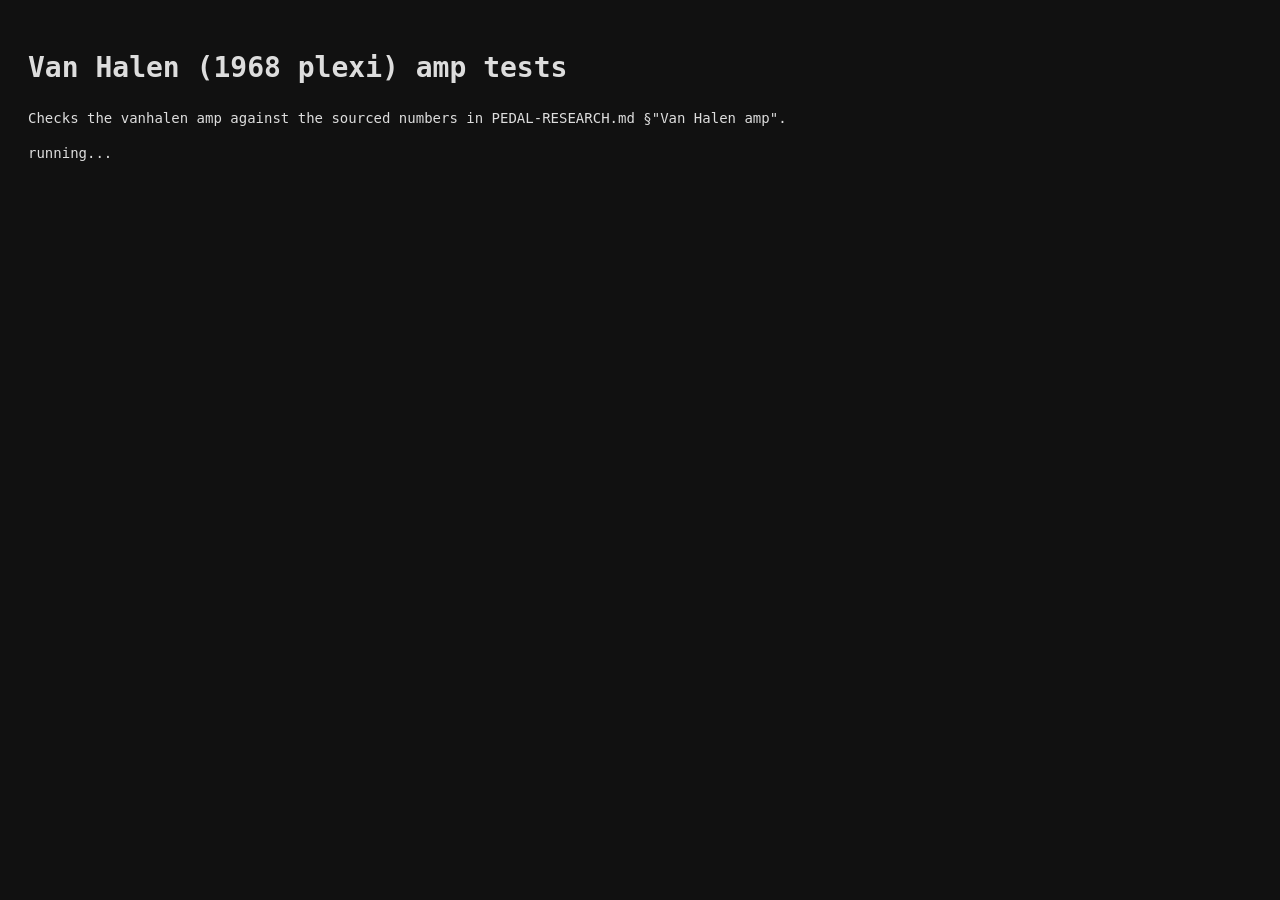
<file: test-vanhalen.html>
<!doctype html>
<html>
<head><meta charset="utf-8"><title>Van Halen amp tests</title>
<style>
  body { font: 14px/1.5 monospace; background: #111; color: #ddd; padding: 20px; }
  .pass { color: #4caf50; } .fail { color: #f44336; } .info { color: #888; } h3 { margin-top: 20px; color: #888; }
</style>
</head>
<body>
<h1>Van Halen (1968 plexi) amp tests</h1>
<p>Checks the vanhalen amp against the sourced numbers in PEDAL-RESEARCH.md §"Van Halen amp".</p>
<div id="out">running...</div>
<script type="module">
  import { getAmpType, plexiStackCoeffs, PLEXI } from './js/amp-registry.js?v=14';
  import { generateReverbIR } from './js/ir-synth.js?v=6';
  import { DEMO_PRESETS } from './js/demo-presets.js?v=5';
  import { getPedalType } from './js/pedal-registry.js?v=7';

  const out = document.getElementById('out');
  const lines = [];
  let fails = 0;
  const log = (ok, msg) => { if (!ok) fails++; lines.push(`<div class="${ok ? 'pass' : 'fail'}">${ok ? 'PASS' : 'FAIL'} — ${msg}</div>`); };
  const info = (msg) => lines.push(`<div class="info">${msg}</div>`);
  const section = (t) => lines.push(`<h3>${t}</h3>`);
  const db = (x) => 20 * Math.log10(x);
  const SR = 44100;

  // tap: 'output' (after the cab) or 'precab' (after presence: the amp's own nonlinearity, no
  // cab IR — the other amps' cab IRs are built from fresh noise each page load).
  async function render(ampId, overrides = {}, { amp = 0.25, hz = 220, seconds = 0.5, tap = 'output' } = {}) {
    const ctx = new OfflineAudioContext(1, Math.round(SR * seconds), SR);
    await ctx.audioWorklet.addModule('./js/dynamics-worklet.js');
    const def = getAmpType(ampId);
    const n = await def.createNodes(ctx);
    for (const p of def.params) await p.apply(n.nodes, overrides[p.key] ?? p.default, ctx);
    const g = ctx.createGain(); g.gain.value = amp;
    for (const f of [].concat(hz)) { // a number = one sine; an array = a chord, each note at 'amp'
      const src = ctx.createOscillator(); src.frequency.value = f; src.connect(g); src.start();
    }
    g.connect(n.input);
    const preCab = n.nodes.presenceNode && ampId === 'vanhalen' ? n.nodes.presenceNode : n.nodes.trebleNode;
    (tap === 'precab' ? preCab : n.output).connect(ctx.destination);
    const buf = await ctx.startRendering();
    return buf.getChannelData(0).subarray(Math.round(SR * 0.2)); // skip IR/sag settling
  }
  const rms = (d) => Math.sqrt(d.reduce((s, v) => s + v * v, 0) / d.length);
  function mag(d, f) { // Goertzel-style single bin
    let re = 0, im = 0;
    for (let i = 0; i < d.length; i++) { const w = 2 * Math.PI * f * i / SR; re += d[i] * Math.cos(w); im -= d[i] * Math.sin(w); }
    return Math.hypot(re, im) * 2 / d.length;
  }
  const thd = (d, f) => Math.sqrt([2, 3, 4, 5, 6, 7].reduce((s, k) => s + mag(d, f * k) ** 2, 0)) / mag(d, f);

  // 1. Tone stack vs an independent nodal circuit solve (complex admittance matrix, ideal
  // source/load). Wiring per Yeh & Smith 2006 Fig. 1: mid cap to the mid-pot wiper, bass pot to the
  // mid-pot top. A plain-rheostat mid wiring disagrees at bass=mid=0, which is how this was pinned down.
  section('Tone stack: Yeh closed form vs nodal circuit solve');
  const REF = { // dB at 100 / 400 / 1000 / 3000 Hz, from the nodal solve
    '1,1,1': [-1.79, -6.01, -3.81, -0.76], '0.5,0.5,0.5': [-1.64, -7.42, -7.68, -4.56],
    '0,0,1': [-1.09, -6.39, -12.69, -20.88], '1,0,0': [-11.13, -9.75, -6.47, -1.26],
    '0.3,0.7,0.2': [-2.1, -6.26, -7.15, -5.51],
  };
  const ctx0 = new OfflineAudioContext(1, 1, SR);
  const freqs = new Float32Array([100, 400, 1000, 3000]);
  for (const [key, ref] of Object.entries(REF)) {
    const [t, m, l] = key.split(',').map(Number);
    const { feedforward, feedback } = plexiStackCoeffs(SR, t, m, l);
    const iir = ctx0.createIIRFilter(feedforward, feedback);
    const magR = new Float32Array(4), ph = new Float32Array(4);
    iir.getFrequencyResponse(freqs, magR, ph);
    const got = [...magR].map((v) => +db(v).toFixed(2));
    const err = Math.max(...got.map((g, i) => Math.abs(g - ref[i])));
    log(err < 0.5, `t/m/l=${key}: got ${got.join(', ')} dB, circuit ${ref.join(', ')} (max err ${err.toFixed(2)} dB)`);
  }
  { // all-on-10 dip location: ~400 Hz
    const f = new Float32Array(200).map((_, i) => 50 * Math.pow(400, i / 199)); // 50 Hz..20 kHz
    const { feedforward, feedback } = plexiStackCoeffs(SR, 1, 1, 1);
    const magR = new Float32Array(200), ph = new Float32Array(200);
    ctx0.createIIRFilter(feedforward, feedback).getFrequencyResponse(f, magR, ph);
    let i = 0; magR.forEach((v, j) => { if (v < magR[i]) i = j; });
    log(f[i] > 330 && f[i] < 500 && db(magR[i]) < -5.5 && db(magR[i]) > -6.5, `all on 10: dip ${db(magR[i]).toFixed(2)} dB at ${f[i].toFixed(0)} Hz (unloaded circuit: -6.0 dB @ ~400 Hz; a 1M load deepens it to -7.7, ampbooks says -7)`);
  }

  // 2. Variac: lower volts => quieter and earlier clipping (all supplies scale by V/120).
  section('Variac (Eddie: 89 V for recording)');
  const v120 = await render('vanhalen', { variac: 120, gain: 40 }, { amp: 0.1 });
  const v89 = await render('vanhalen', { variac: 89, gain: 40 }, { amp: 0.1 });
  const v60 = await render('vanhalen', { variac: 60, gain: 40 }, { amp: 0.1 });
  info(`RMS dB 120V ${db(rms(v120)).toFixed(1)}, 89V ${db(rms(v89)).toFixed(1)}, 60V ${db(rms(v60)).toFixed(1)}`);
  info(`THD 120V ${thd(v120, 220).toFixed(3)}, 89V ${thd(v89, 220).toFixed(3)}, 60V ${thd(v60, 220).toFixed(3)}`);
  log(rms(v89) < rms(v120) && rms(v60) < rms(v89), 'output drops as voltage drops');
  log(thd(v89, 220) > thd(v120, 220) && thd(v60, 220) > thd(v89, 220), 'distortion rises as voltage drops');

  // 2b. A WaveShaper clamps its input at +-1. That is only a hard (aliasing) edge if the curve is
  // still sloped there, so both curves must be flat at both ends (slope in output per unit input).
  section('Shaper curves flat at the +-1 clamp');
  {
    const ctx = new OfflineAudioContext(1, 1, SR);
    await ctx.audioWorklet.addModule('./js/dynamics-worklet.js');
    const n = (await getAmpType('vanhalen').createNodes(ctx)).nodes;
    for (const [label, c] of [['preamp', n.preShaper.curve], ['power', n.powerShaper.curve]]) {
      const step = 2 / (c.length - 1);
      const lo = Math.abs(c[1] - c[0]) / step, hi = Math.abs(c[c.length - 1] - c[c.length - 2]) / step;
      log(lo < 0.01 && hi < 0.01, `${label} curve end slopes ${lo.toExponential(1)} / ${hi.toExponential(1)} (< 0.01)`);
    }
  }

  // 3. Preamp asymmetry => even harmonics survive the push-pull stage.
  section('Harmonics');
  const full = await render('vanhalen', {}, { tap: 'precab' });
  const h2 = db(mag(full, 440) / mag(full, 220)), h3 = db(mag(full, 660) / mag(full, 220));
  log(h2 > -35 && h2 < -6, `2nd harmonic ${h2.toFixed(1)} dB re fundamental (asymmetric preamp/cathode follower)`);
  info(`3rd harmonic ${h3.toFixed(1)} dB`);

  // 4. "Moderate gain": saturation measured as compression — how many dB the output grows when
  // the input grows 12 dB (12 = clean, ~0 = fully saturated). EQ-independent, unlike THD after a cab.
  // Compression is read before the cab (deterministic); loudness after it, on an A-power-chord-ish
  // 4-note signal so one random cab notch can't dominate.
  section('Gain vs the other amps (default knobs, 0.0625 -> 0.25 sine, pre-cab)');
  const amps = {}, comp = {};
  const CHORD = [110, 165, 220, 277];
  for (const id of ['clean', 'crunch', 'acdc', 'lead', 'vanhalen']) {
    comp[id] = db(rms(await render(id, {}, { tap: 'precab' }))) - db(rms(await render(id, {}, { amp: 0.0625, tap: 'precab' })));
    amps[id] = await render(id, {}, { amp: 0.1, hz: CHORD });
    info(`${id}: +12 dB in -> +${comp[id].toFixed(1)} dB out; chord RMS after cab ${db(rms(amps[id])).toFixed(1)} dB`);
  }
  log(comp.vanhalen > comp.lead, 'dimed plexi is less saturated than the Lead/High-Gain amp');
  log(comp.vanhalen < comp.clean - 3, 'but clearly driven, not clean');
  const others = ['crunch', 'acdc', 'lead'].map((id) => db(rms(amps[id]))).sort((a, b) => a - b);
  const lvl = db(rms(amps.vanhalen)) - others[1];
  // ponytail: the other amps' cab IRs are unseeded (vanhalen's cab is fixed filters), so the median swings
  // a few dB per page load; seed them too if a tighter level check is ever needed.
  log(Math.abs(lvl) < 8, `loudness within 8 dB of the driven amps' median (${lvl.toFixed(1)} dB)`);

  // 4b. Tone-knob moves swap the IIR node; with the 50 ms crossfade, re-applying the same value
  // mid-note must leave the waveform essentially unchanged (no click).
  section('Knob moves do not click');
  {
    async function run(swap) {
      const ctx = new OfflineAudioContext(1, SR, SR);
      await ctx.audioWorklet.addModule('./js/dynamics-worklet.js');
      const def = getAmpType('vanhalen'); const n = await def.createNodes(ctx);
      for (const p of def.params) await p.apply(n.nodes, p.default, ctx);
      const src = ctx.createOscillator(); src.frequency.value = 200; const g = ctx.createGain(); g.gain.value = 0.1;
      src.connect(g).connect(n.input); n.nodes.presenceNode.connect(ctx.destination); src.start();
      if (swap) for (const t of [0.3, 0.5, 0.7]) ctx.suspend(t).then(() => { def.params.find((p) => p.key === 'bass').apply(n.nodes, 100, ctx); ctx.resume(); });
      return (await ctx.startRendering()).getChannelData(0);
    }
    const a0 = await run(false), a1 = await run(true);
    let peak = 0, diff = 0;
    for (let i = SR * 0.25; i < SR; i++) { peak = Math.max(peak, Math.abs(a0[i])); diff = Math.max(diff, Math.abs(a1[i] - a0[i])); }
    log(diff < peak * 0.1, `max deviation from no-swap ${diff.toFixed(3)} vs signal peak ${peak.toFixed(3)} (< 10%)`);
  }

  // 5. Chamber reverb vs the values measured from the YRGM mix (mid -> side transfer of the
  // iTunes preview, estimator calibrated by simulation): onset 126 ms, RT60 >=2.5 / ~2.2 / ~1.7 s,
  // tail flat 400 Hz-6 kHz and down past 8 kHz, wet ~-10 dB re dry in 1-4 kHz (range -7..-13).
  section('Chamber reverb (measured from the YRGM mix)');
  const ir = (await generateReverbIR(SR, 'chamber')).getChannelData(0);
  const first = ir.findIndex((v) => Math.abs(v) > 1e-4);
  log(Math.abs(first / SR - 0.126) < 0.003, `onset at ${(first / SR * 1000).toFixed(0)} ms (measured 125-128)`);
  // Band-filter the IR offline, then fit the Schroeder decay from -5 to -25 dB (T20).
  async function rt60(lo, hi) {
    const c = new OfflineAudioContext(1, ir.length, SR), b = c.createBuffer(1, ir.length, SR); b.copyToChannel(ir, 0);
    const s = c.createBufferSource(); s.buffer = b;
    const f1 = c.createBiquadFilter(); f1.type = 'bandpass'; f1.frequency.value = Math.sqrt(lo * hi); f1.Q.value = Math.sqrt(lo * hi) / (hi - lo);
    s.connect(f1).connect(c.destination); s.start();
    const y = (await c.startRendering()).getChannelData(0);
    const sch = new Float64Array(y.length); let acc = 0; for (let i = y.length - 1; i >= 0; i--) { acc += y[i] * y[i]; sch[i] = acc; }
    const t = (dB) => sch.findIndex((v) => 10 * Math.log10(v / sch[0]) < dB) / SR;
    return { rt: 3 * (t(-25) - t(-5)), energy: sch[0] / (hi - lo) };
  }
  for (const [lo, hi, want] of [[400, 800, 2.5], [1400, 2800, 2.2], [4500, 6000, 1.7]]) {
    const { rt } = await rt60(lo, hi);
    log(Math.abs(rt - want) / want < 0.15, `RT60 ${lo}-${hi} Hz: ${rt.toFixed(2)} s (measured ${want})`);
  }
  const xo = (await rt60(800, 1250)).rt; // crossover region: must sit between its neighbours
  log(xo > 2.0 && xo < 2.8, `RT60 across the 1 kHz crossover: ${xo.toFixed(2)} s (2.0-2.8)`);
  // Tail spectrum: energy per Hz in 1/3-octave bands, re the 1-4 kHz mean. Record: flat +-1.5 dB
  // 400 Hz-6 kHz, about -6.6 dB at 8-10 kHz.
  const thirds = [400, 500, 630, 800, 1000, 1250, 1600, 2000, 2500, 3150, 4000, 5000];
  const eb = []; for (const fc of thirds) eb.push((await rt60(fc / 1.122, fc * 1.122)).energy);
  const ref = eb.slice(4, 11).reduce((x, y) => x + y) / 7, dbs = eb.map((e) => 10 * Math.log10(e / ref)); // 1-4 kHz thirds
  log(Math.max(...dbs) - Math.min(...dbs) < 3, `tail flat 400 Hz-5 kHz: ${dbs.map((d) => d.toFixed(1)).join(' ')} dB (spread < 3 dB)`);
  const top = 10 * Math.log10((await rt60(8000 / 1.122, 8000 * 1.122)).energy / ref);
  log(top < -4 && top > -12, `8 kHz third ${top.toFixed(1)} dB re 1-4 kHz (record about -6.6 at 8-10 kHz)`);
  // Wet/dry at the default Chamber knob: noise injected after the cab (at outputLevel), 1-4 kHz.
  async function chamberEnergy(ch) {
    const c = new OfflineAudioContext(1, SR * 5, SR); await c.audioWorklet.addModule('./js/dynamics-worklet.js');
    const def = getAmpType('vanhalen'), n = await def.createNodes(c);
    for (const p of def.params) await p.apply(n.nodes, p.key === 'chamber' ? ch : p.default, c);
    const b = c.createBuffer(1, SR * 5, SR), d = b.getChannelData(0); for (let i = 0; i < d.length; i++) d[i] = Math.random() * 2 - 1;
    const s = c.createBufferSource(); s.buffer = b;
    const hp = c.createBiquadFilter(); hp.type = 'highpass'; hp.frequency.value = 1000;
    const lp = c.createBiquadFilter(); lp.type = 'lowpass'; lp.frequency.value = 4000;
    s.connect(hp).connect(lp).connect(n.nodes.outputLevel); s.start(); n.output.connect(c.destination);
    const r = (await c.startRendering()).getChannelData(0); let e = 0; for (let i = SR * 2.5; i < r.length; i++) e += r[i] * r[i]; return e;
  }
  const chDef = getAmpType('vanhalen').params.find((p) => p.key === 'chamber').default;
  const wetDb = 10 * Math.log10((await chamberEnergy(100)) / (await chamberEnergy(0))) + 20 * Math.log10(chDef / (100 - chDef));
  log(wetDb > -13 && wetDb < -7, `wet/dry at default ${chDef}%: ${wetDb.toFixed(1)} dB (measured ~-10, range -7..-13)`);

  // 5b. Cab vs the target fitted from the user's recording of the riff through their amp
  // (cab = their output minus this amp's pre-cab output, averaged over 8 modelled humbucker DIs
  // playing the tab: low Gb notes and Ab5 hits; 1/3-octave dB re the 1-4 kHz mean). Tolerance = the
  // spread across those DIs (min 2.5 dB: the clip's 1 kHz third sits 2-3 dB under both neighbours,
  // a partial-layout notch a smooth cab shouldn't copy) + 0.5 dB because 8 DIs only estimate it.
  section("Cab vs the user's recording");
  {
    const TARGET = { 100: [-2.6, 3.5], 160: [2.7, 4.0], 200: [-1.5, 3.6], 315: [-2.7, 2.5], 400: [-2.0, 2.7], 500: [-2.8, 5.5],
      630: [-3.7, 2.5], 800: [0.2, 3.6], 1000: [-2.9, 2.5], 1250: [-2.5, 2.5], 1600: [0.3, 3.9], 2000: [-2.1, 2.5], 2500: [0.4, 2.5],
      3150: [2.2, 2.5], 4000: [4.6, 3.4], 5000: [4.6, 2.5], 6300: [-2.1, 3.2], 8000: [-6.1, 3.6], 10000: [-7.4, 4.6], 12500: [-16.5, 6.0] };
    const c = new OfflineAudioContext(1, 1, SR);
    const nodes = PLEXI.cab.map((b) => { const f = c.createBiquadFilter(); f.type = b.type; f.frequency.value = b.freq; f.Q.value = b.Q; if (b.gain !== undefined) f.gain.value = b.gain; return f; });
    const band = (fc) => { // power average over the third
      const fs = new Float32Array(24).map((_, k) => fc * 2 ** ((k + 0.5) / 72 - 1 / 6)), p = new Float32Array(24).fill(1);
      for (const nd of nodes) { const m = new Float32Array(24), ph = new Float32Array(24); nd.getFrequencyResponse(fs, m, ph); m.forEach((v, i) => (p[i] *= v * v)); }
      return 10 * Math.log10(p.reduce((a, b) => a + b) / 24);
    };
    const got = Object.fromEntries(Object.keys(TARGET).map((f) => [f, band(+f)]));
    const ref = [1000, 1250, 1600, 2000, 2500, 3150, 4000].reduce((s, f) => s + got[f], 0) / 7;
    let worst = 0, sq = 0;
    for (const [f, [want, tol]] of Object.entries(TARGET)) { const e = got[f] - ref - want; sq += e * e; if (Math.abs(e) - tol - 0.5 > worst) worst = Math.abs(e) - tol - 0.5; }
    log(worst <= 0, `every third within its DI spread (+0.5) of the target (worst excess ${worst.toFixed(1)} dB)`);
    log(Math.sqrt(sq / 20) < 2, `rms error ${Math.sqrt(sq / 20).toFixed(2)} dB (< 2)`);
    log(got[4000] - ref > 2 && got[8000] - ref < -4, `4-5 kHz lift and the fall above 6 kHz: 4k ${(got[4000] - ref).toFixed(1)}, 8k ${(got[8000] - ref).toFixed(1)} dB`);
  }

  // 6. Presets only reference real ids and params.
  section('Demo presets');
  for (const p of DEMO_PRESETS.filter((x) => x.name.startsWith('Van Halen'))) {
    const bad = p.state.chain.flatMap((c) => {
      const def = c.kind === 'amp' ? getAmpType(c.typeId) : getPedalType(c.typeId);
      if (!def) return [`unknown ${c.typeId}`];
      return Object.keys(c.params).filter((k) => !def.params.some((q) => q.key === k)).map((k) => `${c.typeId}.${k}`);
    });
    log(bad.length === 0, `${p.name}${bad.length ? ': ' + bad.join(', ') : ''}`);
  }

  lines.unshift(`<h2 class="${fails ? 'fail' : 'pass'}">${fails ? fails + ' FAILED' : 'ALL PASS'}</h2>`);
  out.innerHTML = lines.join('');
</script>
</body>
</html>
</file>
<file: style.css>
/*
  Guitar FX Pedalboard — stompbox rack build.
  Direction: literal diecast stompbox hardware (screws, footswitch, jack, silkscreen
  ID plate) racked onto a felt-lined pedalboard rail, grounded in reference photography
  of real Boss/Ibanez/MXR/Electro-Harmonix pedals and a Pedaltrain board. Replaces an
  earlier kraft-cardboard/retail-box redesign that read as stationery, not music gear.
*/

@font-face {
  font-family: "Ultra";
  src: url("fonts/Ultra-Regular.ttf") format("truetype");
  font-display: swap;
}
@font-face {
  font-family: "Syncopate";
  src: url("fonts/Syncopate-Regular.ttf") format("truetype");
  font-display: swap;
}
@font-face {
  font-family: "Poppins";
  src: url("fonts/Poppins-Regular.ttf") format("truetype");
  font-display: swap;
}
@font-face {
  font-family: "Yellowtail";
  src: url("fonts/Yellowtail-Regular.ttf") format("truetype");
  font-display: swap;
}
@font-face {
  font-family: "Mr Dafoe";
  src: url("fonts/MrDafoe-Regular.ttf") format("truetype");
  font-display: swap;
}
@font-face {
  font-family: "Fraunces";
  src: url("fonts/Fraunces-VF.ttf") format("truetype");
  font-display: swap;
}
@font-face {
  font-family: "Rufina";
  src: url("fonts/Rufina-Regular.ttf") format("truetype");
  font-weight: 400;
  font-display: swap;
}

@font-face {
  font-family: "Gilda Display";
  src: url("fonts/GildaDisplay-Regular.ttf") format("truetype");
  font-weight: 400;
  font-display: swap;
}

@font-face {
  font-family: "Anton";
  src: url("fonts/Anton-Regular.ttf") format("truetype");
  font-weight: 400;
  font-display: swap;
}

:root {
  --bg: oklch(14% 0.01 260);
  --mat: oklch(11% 0.01 260);
  --panel: oklch(22% 0.012 260);
  --panel-2: oklch(27% 0.012 260);
  --border: oklch(33% 0.012 260);
  --text: oklch(94% 0.005 260);
  --text-dim: oklch(68% 0.01 260);

  --board: oklch(19% 0.012 260);
  --board-dark: oklch(13% 0.01 260);
  --felt: oklch(9% 0.008 260);

  --brass: oklch(75% 0.11 85);
  --chrome-hi: #e6e8eb;
  --chrome-lo: #6b6f76;
  --ok: oklch(72% 0.17 145);
  --danger: oklch(60% 0.19 25);

  /* Guitar wood/bone, tuner headstock illustration only — quantized from a real 6-in-line
     headstock reference photo (Extracted-Not-Reproduced Rule), not used elsewhere. */
  --wood-hi: oklch(34% 0.045 55);
  --wood-mid: oklch(24% 0.04 50);
  --wood-lo: oklch(18% 0.035 48);
  --bone-hi: oklch(90% 0.02 90);
  --bone-lo: oklch(78% 0.02 85);
  --fretboard-hi: oklch(15% 0.03 50);
  --fretboard-lo: oklch(10% 0.025 45);

  --space-xs: 4px; --space-sm: 8px; --space-md: 14px; --space-lg: 22px; --space-xl: 34px;
  --radius: 10px;
  --ease-out: cubic-bezier(0.16, 1, 0.3, 1);

  --font-display: "Anton", "Arial Narrow", sans-serif;
  --font-mono: ui-monospace, "Cascadia Mono", "SF Mono", Consolas, monospace;
  font-family: "Segoe UI", -apple-system, Roboto, Arial, sans-serif;
}

* { box-sizing: border-box; }
html, body { margin: 0; padding: 0; height: 100%; overflow: hidden; background: #000; }
::selection { background: var(--brass); color: oklch(15% 0.03 85); }

/* The whole app is a fixed 1920x1080 stage scaled uniformly to fit the window (--ui-scale is
   set from innerWidth/innerHeight by the inline script in index.html), so the layout is
   identical on every display and only its real-world size changes; leftover window area is black. */
#appStage {
  position: absolute; left: 50%; top: 50%;
  width: 1920px; height: 1080px; margin: -540px 0 0 -960px;
  transform: scale(var(--ui-scale, 1)); transform-origin: 50% 50%;
  display: flex; flex-direction: column; overflow: hidden;
  color: var(--text);
  background:
    radial-gradient(ellipse 120% 60% at 50% -10%, oklch(22% 0.015 260) 0%, transparent 60%),
    var(--mat);
}

h1, h2, h3 { font-family: inherit; }

/* ---------- topbar ---------- */

.topbar {
  display: flex;
  align-items: center;
  justify-content: space-between;
  gap: var(--space-lg);
  padding: 12px 20px;
  background: linear-gradient(180deg, oklch(28% 0.012 260) 0%, oklch(19% 0.012 260) 55%, oklch(16% 0.012 260) 100%);
  border-bottom: 1px solid oklch(9% 0.01 260);
  box-shadow: 0 2px 0 oklch(35% 0.012 260 / 0.4) inset, 0 6px 16px -8px rgba(0, 0, 0, 0.6);
  flex-wrap: wrap;
}

.topbar-left h1 {
  font-family: var(--font-display);
  font-size: 22px;
  margin: 0;
  font-weight: 400;
  text-transform: uppercase;
  letter-spacing: 0.6px;
  color: oklch(98% 0.01 90);
  text-shadow: 0 1px 0 rgba(0, 0, 0, 0.6);
}
.topbar-left h1 span { color: var(--brass); }
.subtitle {
  font-size: 10px;
  color: var(--text-dim);
  text-transform: uppercase;
  letter-spacing: 1.5px;
  font-family: var(--font-mono);
}

.topbar-center { display: flex; gap: 10px; align-items: center; }

.enable-btn {
  display: inline-flex; align-items: center; gap: 8px;
  background: linear-gradient(180deg, oklch(80% 0.15 145) 0%, oklch(62% 0.14 150) 100%);
  color: oklch(16% 0.03 150);
  border: 1px solid oklch(40% 0.1 150);
  font-family: var(--font-display);
  font-weight: 400;
  text-transform: uppercase;
  letter-spacing: 0.5px;
  padding: 10px 16px;
  border-radius: 7px;
  cursor: pointer;
  font-size: 13px;
  box-shadow: 0 1px 0 rgba(255, 255, 255, 0.25) inset, 0 3px 8px -2px rgba(0, 0, 0, 0.5);
  transition: transform 0.1s var(--ease-out), box-shadow 0.1s var(--ease-out);
}
.enable-btn .enable-led {
  position: relative;
  width: 9px; height: 9px; border-radius: 50%; flex-shrink: 0;
  background: oklch(30% 0.04 150);
  box-shadow: inset 0 1px 1px rgba(0, 0, 0, 0.5);
}
.enable-btn .enable-led::after {
  content: ""; position: absolute; inset: -7px; border-radius: 50%;
  background: radial-gradient(circle, oklch(72% 0.17 145 / 0.55) 0%, oklch(72% 0.17 145 / 0.15) 45%, transparent 75%);
  opacity: 0; transition: opacity 0.15s var(--ease-out);
}
.enable-btn:hover:not(:disabled) { transform: translateY(-1px); }
.enable-btn:active:not(:disabled) { transform: translateY(0); box-shadow: 0 1px 0 rgba(255, 255, 255, 0.18) inset; }
.enable-btn.enabled {
  background: var(--panel-2); color: var(--ok); border: 1px solid oklch(45% 0.1 150); cursor: default;
  box-shadow: none;
}
.enable-btn.enabled .enable-led { background: var(--ok); box-shadow: inset 0 1px 1px rgba(0, 0, 0, 0.3); }
.enable-btn.enabled .enable-led::after { opacity: 1; }
.enable-btn:disabled { opacity: 0.65; cursor: wait; }
.enable-btn:focus-visible { outline: 2px solid var(--ok); outline-offset: 2px; }

.device-select {
  background: var(--panel-2);
  color: var(--text);
  border: 1px solid var(--border);
  border-radius: 7px;
  padding: 9px 10px;
  font-size: 12px;
  max-width: 240px;
}
.device-select:focus-visible { outline: 2px solid var(--brass); outline-offset: 1px; }

.latency-readout {
  display: inline-flex; align-items: center; gap: 5px;
  font-size: 11px; color: var(--text-dim); font-variant-numeric: tabular-nums;
  font-family: var(--font-mono);
  letter-spacing: 0.3px;
}
.latency-readout .latency-value { color: var(--ok); font-weight: 700; }
/* Ping-meter thresholds, tuned to the "15-35ms is normal, sub-10ms is a dedicated
   interface" expectations documented in Setup/Help. */
.latency-readout .latency-value.lat-good { color: var(--ok); }
.latency-readout .latency-value.lat-warn { color: var(--brass); }
.latency-readout .latency-value.lat-bad { color: var(--danger); }
.latency-readout .live-dot {
  width: 6px; height: 6px; border-radius: 50%; background: var(--ok); flex-shrink: 0;
  animation: latency-pulse 1.6s ease-in-out infinite;
}
@keyframes latency-pulse {
  0%, 100% { opacity: 1; transform: scale(1); }
  50% { opacity: 0.35; transform: scale(0.7); }
}

.topbar-right { display: flex; align-items: center; gap: 14px; }
.meter-block { display: flex; flex-direction: column; gap: 3px; width: 90px; }
.meter-block label { font-size: 11px; color: var(--text-dim); text-transform: uppercase; letter-spacing: 1px; }
.level-meter {
  height: 8px; border-radius: 4px; overflow: hidden;
  background: oklch(8% 0.005 260);
  border: 1px solid oklch(6% 0.005 260);
  box-shadow: inset 0 1px 2px rgba(0, 0, 0, 0.7);
}
.level-meter-bar {
  height: 100%; width: 100%; transform: scaleX(0); transform-origin: left;
  background: linear-gradient(90deg, oklch(70% 0.17 145) 0%, oklch(70% 0.17 145) 55%, oklch(80% 0.17 95) 80%, oklch(62% 0.2 25) 100%);
  transition: transform 60ms linear;
}
.scope {
  background: oklch(7% 0.01 145);
  border: 1px solid oklch(30% 0.03 150);
  border-radius: 4px;
  box-shadow: inset 0 0 8px rgba(0, 0, 0, 0.8);
}

/* ---------- tabs (amp channel strip) ---------- */

.tabs {
  display: flex;
  gap: 2px;
  padding: 0 20px;
  background: oklch(13% 0.01 260);
  border-bottom: 1px solid oklch(7% 0.008 260);
}
.tab-btn {
  display: inline-flex; align-items: center; gap: 7px;
  background: transparent;
  color: var(--text-dim);
  border: none;
  border-bottom: 3px solid transparent;
  padding: 11px 16px;
  font-size: 12px;
  font-weight: 700;
  text-transform: uppercase;
  letter-spacing: 0.8px;
  cursor: pointer;
}
.tab-btn .tab-led {
  position: relative;
  width: 6px; height: 6px; border-radius: 50%; background: oklch(28% 0.02 260);
  box-shadow: inset 0 1px 1px rgba(0, 0, 0, 0.5);
}
.tab-btn .tab-led::after {
  content: ""; position: absolute; inset: -6px; border-radius: 50%;
  background: radial-gradient(circle, oklch(75% 0.11 85 / 0.5) 0%, oklch(75% 0.11 85 / 0.12) 45%, transparent 75%);
  opacity: 0; transition: opacity 0.15s var(--ease-out);
}
.tab-btn:hover { color: var(--text); }
.tab-btn.active { color: var(--brass); border-bottom-color: var(--brass); }
.tab-btn.active .tab-led { background: var(--brass); box-shadow: inset 0 1px 1px rgba(0, 0, 0, 0.3); }
.tab-btn.active .tab-led::after { opacity: 1; }
.tab-btn:focus-visible { outline: 2px solid var(--brass); outline-offset: -2px; }

main { flex: 1; min-height: 0; overflow-y: auto; padding: var(--space-lg) var(--space-lg) 6px; }
.panel { display: none; }
.panel.active { display: block; }

/* ---------- board toolbar (utility rack strip) ---------- */

.board-toolbar {
  display: flex;
  gap: var(--space-lg);
  align-items: flex-end;
  flex-wrap: wrap;
  background: linear-gradient(180deg, oklch(23% 0.012 260), oklch(19% 0.012 260));
  border: 2px solid var(--border);
  border-radius: var(--radius);
  padding: var(--space-md) var(--space-md);
  margin-bottom: 16px;
  box-shadow: 0 1px 0 rgba(255, 255, 255, 0.03) inset, 0 8px 18px -12px rgba(0, 0, 0, 0.7);
}
.board-toolbar { position: relative; }
.preset-name-box {
  position: absolute; top: var(--space-md); left: var(--space-md); max-width: 360px;
  padding: 3px 10px; border: 1px solid var(--border); border-radius: 4px;
  background: var(--panel-2); color: var(--brass); font-size: 12px; font-weight: 700;
  white-space: nowrap; overflow: hidden; text-overflow: ellipsis;
}
.preset-name-box[hidden] { display: none; }
.board-toolbar .control { display: flex; flex-direction: column; gap: 5px; min-width: 100px; }
.board-toolbar label {
  font-size: 11px; color: var(--text-dim); text-transform: uppercase; letter-spacing: 0.8px; font-weight: 700;
}
.board-toolbar .mini-label { margin-top: 2px; }

/* two auto margins in the same row (this one's left, .toolbar-right's own) split
   the leftover toolbar space evenly, centering the player between Master and
   the button group instead of it hugging Master's right edge. */
.control.youtube-embed { width: 260px; margin-left: auto; }
.control.youtube-embed input[type="text"] {
  background: var(--panel-2); border: 1px solid var(--border); color: var(--text);
  border-radius: 4px; padding: 5px 8px; font-size: 12px; font-family: inherit;
}
.control.youtube-embed input[type="text"]::placeholder { color: var(--text-dim); }
.control.youtube-embed input[type="text"]:focus-visible { outline: 2px solid var(--brass); outline-offset: 1px; }
.youtube-player-wrap {
  width: 100%; aspect-ratio: 16 / 9; border-radius: 4px; overflow: hidden;
  background: oklch(7% 0.01 145); border: 1px solid oklch(30% 0.03 150);
  box-shadow: inset 0 0 8px rgba(0, 0, 0, 0.8);
  display: flex; align-items: center; justify-content: center;
}
.youtube-player-wrap:empty::before {
  content: "Paste a link above to load a video"; font-size: 11px; color: var(--text-dim);
  text-align: center; padding: 0 10px;
}
.youtube-player-wrap iframe { width: 100%; height: 100%; border: 0; display: block; }
.youtube-transport { display: flex; align-items: center; gap: 4px; margin-top: 6px; }
.youtube-transport .mute-btn { margin-left: 0; flex-shrink: 0; }
.youtube-transport .youtube-vol { flex: 1; min-width: 0; margin-left: 4px; }

.mute-btn {
  background: var(--panel-2); color: var(--text-dim); border: 1px solid var(--border);
  border-radius: 4px; padding: 1px 7px; font-size: 11px; font-weight: 800;
  text-transform: uppercase; letter-spacing: 0.5px; cursor: pointer; margin-left: 4px;
}
.mute-btn:hover:not(:disabled) { color: var(--text); }
.mute-btn:disabled { opacity: 0.4; cursor: not-allowed; }
.mute-btn:focus-visible { outline: 2px solid var(--brass); }
.hint-tag {
  display: inline-flex; align-items: center; justify-content: center;
  width: 12px; height: 12px; border-radius: 50%; padding: 0; font-family: inherit;
  background: var(--panel-2); border: 1px solid var(--border); color: var(--text-dim);
  font-size: 8px; font-weight: 800; cursor: pointer; margin-left: 3px; vertical-align: middle;
}
.hint-tag:hover { color: var(--brass); border-color: var(--brass); }
.hint-tag:focus-visible { outline: 2px solid var(--brass); outline-offset: 1px; }

.mute-btn.active {
  background: linear-gradient(180deg, oklch(65% 0.2 25), oklch(45% 0.19 25));
  color: white; border-color: oklch(35% 0.15 25);
}

/* groups the signal preview directly above the action buttons, both right-aligned
   as one unit, instead of the preview sitting inline to the buttons' left */
.toolbar-right { margin-left: auto; display: flex; flex-direction: column; align-items: flex-end; gap: 20px; }
.toolbar-actions { display: flex; flex-wrap: wrap; justify-content: flex-end; gap: 8px; }

.add-pedal-btn {
  font-family: var(--font-display);
  background: linear-gradient(180deg, oklch(80% 0.13 85), oklch(62% 0.13 80));
  color: oklch(18% 0.04 85);
  border: 1px solid oklch(45% 0.1 80);
  font-weight: 400;
  text-transform: uppercase;
  letter-spacing: 0.4px;
  padding: 10px 15px;
  border-radius: 7px;
  cursor: pointer;
  font-size: 13px;
  box-shadow: 0 1px 0 rgba(255, 255, 255, 0.4) inset, 0 3px 8px -3px rgba(0, 0, 0, 0.5);
  transition: transform 0.1s var(--ease-out);
}
.add-pedal-btn:hover:not(:disabled) { transform: translateY(-1px); }
.add-pedal-btn:focus-visible { outline: 2px solid var(--brass); outline-offset: 2px; }
.add-pedal-btn:disabled { opacity: 0.4; cursor: not-allowed; transform: none; }

.add-pedal-btn.demo-btn {
  background: linear-gradient(180deg, oklch(80% 0.14 330), oklch(64% 0.14 330));
  color: oklch(15% 0.03 330);
  border-color: oklch(38% 0.1 330);
}

.add-pedal-btn.clear-btn {
  background: linear-gradient(180deg, oklch(80% 0.19 25), oklch(64% 0.19 25));
  color: oklch(16% 0.04 25);
  border-color: oklch(42% 0.15 25);
}

.demo-menu {
  position: absolute; z-index: 50; width: 300px; max-height: 630px; overflow-y: auto;
  background: linear-gradient(180deg, oklch(24% 0.012 260), oklch(18% 0.012 260));
  border: 2px solid oklch(38% 0.015 260); border-radius: 8px; padding: 8px;
  box-shadow: 0 10px 18px -8px rgba(0, 0, 0, 0.6);
  display: flex; flex-direction: column; gap: 4px;
}
.demo-menu-item {
  background: var(--panel-2); color: var(--text); border: 1px solid var(--border);
  border-radius: 7px; padding: 9px 11px; cursor: pointer; text-align: left;
}
.demo-menu-item:hover { border-color: oklch(60% 0.14 330); }
.demo-menu-item:focus-visible { outline: 2px solid var(--brass); }
.demo-menu-item .demo-name { font-size: 12.5px; font-weight: 700; display: block; }
.demo-menu-item .demo-blurb { font-size: 11px; color: var(--text-dim); display: block; margin-top: 2px; }
.demo-group-toggle { font-size: 12.5px; font-weight: 700; }
.demo-submenu {
  display: flex; flex-direction: column; gap: 4px; max-height: 320px; overflow-y: auto;
  padding: 4px 0 4px 10px; border-left: 2px solid oklch(60% 0.14 330);
}
.demo-submenu[hidden] { display: none; }

.mini-toggle { position: relative; display: inline-block; width: 36px; height: 19px; }
/* pulls the Noise Gate/Denoise switches up closer to their own label, since those
   two controls stack an extra label+switch row that the other toolbar controls don't */
.control.noise-gate .mini-toggle, .control.denoise-ctrl .mini-toggle { margin-top: -4px; }
.mini-toggle input { position: absolute; opacity: 0; width: 100%; height: 100%; margin: 0; cursor: pointer; }
.mini-toggle label {
  position: absolute; inset: 0; border-radius: 999px; cursor: pointer;
  background: oklch(20% 0.01 260);
  border: 1px solid oklch(9% 0.01 260);
  box-shadow: inset 0 1px 3px rgba(0, 0, 0, 0.6);
  transition: background 0.15s var(--ease-out);
}
.mini-toggle label::after {
  content: ""; position: absolute; width: 15px; height: 15px; border-radius: 50%;
  background: linear-gradient(180deg, #f4f4f4, #c7c7c7);
  top: 1px; left: 1px; transition: left 0.15s var(--ease-out);
  box-shadow: 0 1px 2px rgba(0, 0, 0, 0.5);
}
.mini-toggle input:checked + label { background: linear-gradient(180deg, oklch(70% 0.17 145), oklch(50% 0.15 145)); }
.mini-toggle input:checked + label::after { left: 18px; }
.mini-toggle input:focus-visible + label { outline: 2px solid var(--brass); outline-offset: 2px; }
.mini-toggle input:disabled + label { opacity: 0.4; cursor: not-allowed; }

input[type="range"] {
  -webkit-appearance: none; appearance: none;
  width: 100%; height: 40px; background: transparent;
  cursor: pointer; outline: none;
}
input[type="range"]::-webkit-slider-runnable-track {
  height: 4px; border-radius: 2px;
  background: oklch(15% 0.01 260);
  box-shadow: inset 0 1px 2px rgba(0, 0, 0, 0.6);
}
input[type="range"]::-moz-range-track {
  height: 4px; border-radius: 2px;
  background: oklch(15% 0.01 260);
  box-shadow: inset 0 1px 2px rgba(0, 0, 0, 0.6);
}
input[type="range"]::-webkit-slider-thumb {
  -webkit-appearance: none;
  width: 20px; height: 20px; border-radius: 50%;
  margin-top: -8px;
  background: linear-gradient(180deg, #f2f2f2, #b9b9b9);
  border: 1px solid rgba(0, 0, 0, 0.4);
  cursor: pointer;
  box-shadow: 0 1px 3px rgba(0, 0, 0, 0.6);
}
input[type="range"]::-moz-range-thumb {
  width: 20px; height: 20px; border-radius: 50%;
  background: linear-gradient(180deg, #f2f2f2, #b9b9b9);
  border: 1px solid rgba(0, 0, 0, 0.4);
  cursor: pointer;
  box-shadow: 0 1px 3px rgba(0, 0, 0, 0.6);
}
input[type="range"]:focus-visible { outline: 2px solid var(--brass); outline-offset: 3px; }

/* ---------- pedalboard rail ---------- */

.board-surface {
  border-radius: var(--radius);
  background: linear-gradient(180deg, var(--board), var(--board-dark));
  border: 2px solid oklch(8% 0.008 260);
  box-shadow: 0 18px 34px -18px rgba(0, 0, 0, 0.8), inset 0 1px 0 rgba(255, 255, 255, 0.04);
  padding: 4px;
}

.pedal-chain {
  display: flex;
  flex-wrap: wrap;
  align-items: flex-end;
  column-gap: 16px;
  /* extra room between rows for the patch-cable's staple bend (see .chain-wires) —
     the orthogonal route needs far less clearance than the old smooth curve did */
  row-gap: 40px;
  /* extra left/right room so a bend's vertical leg — which lands right at a row's
     first/last pedal — has clearance from the board edge instead of the corner
     rounding crowding the felt border */
  padding: 22px 34px 30px;
  border-radius: 8px;
  position: relative;
  background:
    repeating-linear-gradient(90deg, rgba(0, 0, 0, 0.35) 0 1px, transparent 1px 4px),
    linear-gradient(180deg, var(--felt), oklch(7% 0.006 260));
  box-shadow: inset 0 3px 12px rgba(0, 0, 0, 0.7), inset 0 -1px 0 rgba(255, 255, 255, 0.02);
  min-height: 120px;
}
/* the patch-cable chain: drawn behind the pedals (see updateChainWires in ui.js),
   sagging slightly within a row and bending between rows when the chain wraps */
.chain-wires, .chain-cables {
  position: absolute; top: 0; left: 0;
  pointer-events: none;
  overflow: visible;
  z-index: 0;
}
/* Ground shadow, two distances — same vocabulary as .pedal-stompbox's own rest
   shadow (a soft far-throw plus a tight near-contact shadow), just lower-key. */
.chain-wires .chain-wire-shadow-far {
  fill: none;
  stroke: oklch(0% 0 0 / 0.45);
  stroke-width: 13px;
  stroke-linecap: round;
  transform: translate(4px, 7px);
  filter: blur(5px);
}
.chain-wires .chain-wire-shadow-near {
  fill: none;
  stroke: oklch(0% 0 0 / 0.6);
  stroke-width: 9px;
  stroke-linecap: round;
  transform: translate(1.5px, 2.5px);
  filter: blur(1.5px);
}
/* Stray fiber ends around the weave — a cotton/nylon jacket is never a crisp
   silhouette the way a molded rubber cord would be. */
.chain-wires .chain-wire-fuzz {
  fill: none;
  stroke: var(--chrome-lo);
  stroke-width: 11px;
  stroke-linecap: round;
  opacity: 0.22;
  filter: blur(2.2px);
}
/* Dark rim, wider than the body — gives the woven jacket a defined rounded edge
   instead of reading as a flat printed ribbon. */
.chain-wires .chain-wire-rim {
  fill: none;
  stroke: var(--mat);
  stroke-width: 8.6px;
  stroke-linecap: round;
}
/* Braided nylon jacket — a diagonal three-tone weave (see the #cableBraid pattern
   built in updateChainWires), referenced from sources/photos/cable.jpg/cable2.jpg,
   instead of a flat rubber-cord fill. */
.chain-wires .chain-wire-body {
  fill: none;
  stroke: url(#cableBraid);
  stroke-width: 7px;
  stroke-linecap: round;
}
.chain-wires .cable-braid-dark { fill: var(--mat); }
.chain-wires .cable-braid-mid { fill: var(--board); }
.chain-wires .cable-braid-light { fill: var(--chrome-lo); }
/* Grain flecks: fixed-position noise dots (see updateChainWires) that break up
   the weave's clean stripe edges into something closer to spun fiber. */
.chain-wires .cable-grain-dark { fill: oklch(0% 0 0 / 0.35); }
.chain-wires .cable-grain-light { fill: color-mix(in oklch, var(--chrome-hi) 100%, transparent 84%); }
/* Under-shade along the bottom of the cylinder — the highlight below covers the
   top; a cylinder needs both to read as round instead of flat. */
.chain-wires .chain-wire-undershade {
  fill: none;
  stroke: oklch(0% 0 0 / 0.5);
  stroke-width: 2.4px;
  stroke-linecap: round;
  transform: translate(0, 2.2px);
}
/* A soft sheen along the top of the cable's rounded cross-section — matte woven
   nylon, not polished metal, so this stays low-contrast and desaturated (the
   --chrome-hi/--chrome-lo pair used on the knob and footswitch reads too shiny
   here; this is a much duller, fabric-appropriate lift instead). */
.chain-wires .chain-wire-highlight {
  fill: none;
  stroke: var(--text-dim);
  stroke-width: 1.6px;
  stroke-linecap: round;
  opacity: 0.22;
  transform: translate(0, -1.8px);
}
/* Gold-plated 1/4" plug tip where the cable meets a pedal's jack — the metal-stays-
   metal rule applies here too, same chrome ramp as screws/jack barrel/footswitch. */
.chain-wires .chain-wire-tip {
  fill: var(--brass);
  stroke: var(--chrome-lo);
  stroke-width: 1px;
}
/* velcro/felt strip bands running the length of the board, like a real pedalboard's
   loop-side strips showing between racked pedals */
.pedal-chain::before {
  content: "";
  position: absolute; left: 18px; right: 18px; bottom: 14px; height: 10px;
  background: repeating-linear-gradient(90deg, rgba(255,255,255,0.03) 0 1px, transparent 1px 2px);
  border-radius: 2px;
  box-shadow: inset 0 1px 2px rgba(0,0,0,0.6);
  pointer-events: none;
}

/* ---------- pedal stompbox card ---------- */

.pedal-stompbox {
  --pedal-color: oklch(60% 0.1 250);
  min-width: 152px;
  width: fit-content;
  display: flex;
  flex-direction: column;
  align-items: center;
  /* an asymmetric silhouette — one clipped corner, radii that don't match — reads as a
     small hand-built/boutique enclosure rather than a stamped, uniform diecast box. */
  border-radius: 7px 18px 9px 4px;
  padding: 10px 12px 14px;
  position: relative;
  z-index: 1; /* paint over .chain-wires, which sits behind at z-index 0 */
  cursor: default;
  color: oklch(98% 0.01 90);
  background:
    radial-gradient(ellipse 90% 40% at 50% 6%, rgba(255,255,255,0.28) 0%, transparent 60%),
    repeating-linear-gradient(100deg, rgba(255,255,255,0.02) 0 1px, transparent 1px 3px),
    linear-gradient(175deg,
      color-mix(in oklch, var(--pedal-color) 68%, #3a3d43 32%) 0%,
      color-mix(in oklch, var(--pedal-color) 46%, #17191d 54%) 58%,
      color-mix(in oklch, var(--pedal-color) 30%, #0a0b0d 70%) 100%);
  border: 2px solid color-mix(in oklch, var(--pedal-color) 32%, black 68%);
  box-shadow:
    0 2px 0 rgba(255, 255, 255, 0.22) inset,
    0 -5px 10px rgba(0, 0, 0, 0.4) inset,
    1px 0 0 rgba(255, 255, 255, 0.05) inset,
    -1px 0 0 rgba(0, 0, 0, 0.3) inset,
    0 14px 20px -12px rgba(0, 0, 0, 0.75),
    0 5px 9px -3px rgba(0, 0, 0, 0.55);
  transition: transform 0.12s var(--ease-out), box-shadow 0.12s var(--ease-out), opacity 0.12s var(--ease-out);
}
.pedal-stompbox.dragging {
  transform: scale(1.05) rotate(-1.2deg);
  box-shadow: 0 30px 48px -14px rgba(0, 0, 0, 0.8), 0 12px 20px -4px rgba(0, 0, 0, 0.6);
  transition: box-shadow 0.12s var(--ease-out);
  cursor: grabbing;
}
.pedal-card-placeholder {
  --pedal-color: var(--brass);
  position: relative;
  z-index: 1; /* paint over .chain-wires, same as .pedal-stompbox */
  border: 2px dashed color-mix(in oklch, var(--pedal-color) 55%, transparent);
  border-radius: 9px;
  background: color-mix(in oklch, var(--pedal-color) 10%, transparent);
  box-sizing: border-box;
  flex-shrink: 0;
}
.pedal-stompbox.disabled-pedal { filter: saturate(0.35) brightness(0.72); }

/* four corner phillips screws — metal regardless of enclosure paint color */
.screw {
  position: absolute; width: 8px; height: 8px; border-radius: 50%;
  background:
    linear-gradient(to bottom, transparent 44%, rgba(0,0,0,0.6) 44% 56%, transparent 56%),
    linear-gradient(to right, transparent 44%, rgba(0,0,0,0.6) 44% 56%, transparent 56%),
    radial-gradient(circle at 35% 30%, #dfe1e4, #8a8e95 55%, #4c4f55 100%);
  box-shadow: 0 1px 1px rgba(0,0,0,0.5);
}
.screw-tl { top: 8px; left: 8px; }
.screw-tr { top: 8px; right: 8px; }
.screw-bl { bottom: 8px; left: 8px; }
.screw-br { bottom: 8px; right: 8px; }

/* 1/4" jack barrel poking out the side, like a real enclosure's side-mounted jack */
.jack-nub {
  position: absolute; right: -4px; top: 64%; width: 13px; height: 13px; border-radius: 50%;
  background: radial-gradient(circle at 35% 30%, #eef0f2, #8a8e95 55%, #35373b 100%);
  border: 2px solid #1c1d1f;
  box-shadow: 1px 1px 3px rgba(0,0,0,0.6);
}

.stompbox-grip-row { display: flex; justify-content: center; height: 16px; width: 100%; margin-bottom: 2px; }
.pedal-grip {
  width: 46px; height: 16px; cursor: grab; touch-action: none;
  display: flex; align-items: center; justify-content: center; gap: 3px;
  border-radius: 3px;
}
.pedal-grip i {
  display: block; width: 14px; height: 2px; border-radius: 1px;
  background: rgba(0, 0, 0, 0.32);
}
.pedal-grip:hover i { background: color-mix(in oklch, var(--pedal-color) 20%, rgba(0,0,0,0.32) 80%); }
.pedal-stompbox.dragging .pedal-grip { cursor: grabbing; }

.stompbox-plate {
  width: 100%;
  display: flex; align-items: flex-start; justify-content: space-between;
  padding-bottom: 7px; margin-bottom: 10px;
  border-bottom: 1px solid rgba(0, 0, 0, 0.3);
  position: relative;
}
.stompbox-plate::after {
  content: ""; position: absolute; left: 0; right: 0; bottom: -2px; height: 1px;
  background: rgba(255, 255, 255, 0.12);
}
.pedal-title-stack { display: flex; flex-direction: column; padding-right: 14px; }
.pedal-label {
  font-family: var(--font-display);
  font-size: 15px; font-weight: 400; text-transform: uppercase; letter-spacing: 0.4px;
  color: oklch(98% 0.01 90);
  text-shadow: 0 1px 1px rgba(0, 0, 0, 0.5);
  line-height: 1.05;
}
/* Real manufacturer wordmark, shown above the model name — styled to evoke each brand's
   actual logo character (font/weight/casing), hand-built in CSS rather than a copied
   logo image/vector, same "no borrowed artwork" rule the signature amps already follow. */
.pedal-brand {
  font-size: 11px; line-height: 1.3; margin-bottom: 1px;
  color: oklch(98% 0.01 90); text-shadow: 0 1px 1px rgba(0, 0, 0, 0.5);
}
.pedal-brand:empty { display: none; }
.pedal-stompbox[data-brand="boss"] .pedal-brand {
  font-family: Arial, Helvetica, sans-serif; font-weight: 900; font-style: italic;
  letter-spacing: 0.5px;
}
.pedal-stompbox[data-brand="ibanez"] .pedal-brand {
  font-family: 'Brush Script MT', 'Segoe Script', cursive; font-size: 16px; font-style: italic;
}
.pedal-stompbox[data-brand="mxr"] .pedal-brand {
  font-family: Arial, Helvetica, sans-serif; font-weight: 800; font-size: 10px;
  display: inline-block; border: 1.5px solid currentColor; border-radius: 7px;
  padding: 0 5px; letter-spacing: 0.5px;
}
.pedal-stompbox[data-brand="ehx"] .pedal-brand {
  font-family: 'Brush Script MT', 'Segoe Script', cursive; font-size: 13px;
}
.pedal-stompbox[data-brand="arbiter"] .pedal-brand {
  font-family: Georgia, serif; font-size: 8.5px; letter-spacing: 1.5px; text-transform: uppercase;
}
/* Model-name wordmark stylings for the pedals whose own real nameplate font is distinctive */
.pedal-stompbox[data-pedal-type="fuzzface"] .pedal-label {
  font-family: 'Comic Sans MS', 'Brush Script MT', cursive; text-transform: none; font-size: 17px;
}
.pedal-stompbox[data-pedal-type="rat2"] .pedal-label {
  font-weight: 800; letter-spacing: 2px;
  border: 1.5px solid currentColor; border-radius: 3px; padding: 1px 8px; display: inline-block;
}
.pedal-stompbox[data-pedal-type="crybaby"] .pedal-label {
  font-family: 'Arial Narrow', Arial, sans-serif; text-transform: lowercase; font-weight: 700; font-size: 18px;
}
.pedal-header-actions { display: flex; gap: 5px; flex-shrink: 0; }

.pedal-remove, .pedal-info {
  background: rgba(0, 0, 0, 0.25); border: 1px solid rgba(0, 0, 0, 0.4); border-radius: 4px;
  color: rgba(255, 255, 255, 0.6); font-size: 13px; cursor: pointer; line-height: 1;
  width: 18px; height: 18px; flex-shrink: 0;
}
.pedal-remove:hover { color: var(--danger); border-color: var(--danger); }
.pedal-remove:focus-visible, .pedal-info:focus-visible { outline: 2px solid white; outline-offset: 1px; }
.pedal-info { font-size: 11px; font-weight: 800; }
.pedal-info:hover { color: var(--brass); border-color: var(--brass); }

.pedal-info-popover {
  position: absolute; z-index: 60; width: 240px;
  background: linear-gradient(180deg, oklch(25% 0.012 260), oklch(19% 0.012 260));
  border: 2px solid oklch(38% 0.015 260); border-radius: 8px; padding: 12px 14px;
  box-shadow: 0 10px 18px -8px rgba(0, 0, 0, 0.6);
  font-size: 12px; line-height: 1.5; color: var(--text);
}
.pedal-info-popover .popover-title {
  display: block; font-family: var(--font-display); font-size: 12px; font-weight: 400; text-transform: uppercase;
  letter-spacing: 0.5px; color: var(--brass); margin-bottom: 6px;
}

.pedal-knobs {
  flex: 1;
  align-self: flex-start;
  display: flex;
  flex-direction: row;
  align-items: center;
  gap: 10px;
  min-height: 0;
  /* the tick-ring under each knob overflows 7px past its own box (see .knob-ticks
     inset) — without top clearance here it touches/crosses the header divider line. */
  padding-top: 12px;
  position: relative;
}
/* a faint, original etched-linework motif per category (a spring, a peak, a wave...) —
   sits behind the knobs like a hand-engraved panel, breaking up the flat painted body
   the way an illustrated boutique pedal face does, without borrowing any specific
   artwork: every line here is drawn from scratch, tied only to the category's idea. */
.pedal-knobs::before {
  content: ""; position: absolute; inset: -4px 2px; z-index: 0;
  background-repeat: no-repeat; background-position: center; background-size: contain;
  opacity: 0.14; pointer-events: none;
}
.pedal-knobs > * { position: relative; z-index: 1; }
.pedal-stompbox[data-category="dynamics"] .pedal-knobs::before {
  background-image: url("data:image/svg+xml,%3Csvg%20xmlns%3D%27http%3A//www.w3.org/2000/svg%27%20viewBox%3D%270%200%20100%2040%27%3E%3Cpath%20d%3D%27M2%2020%20Q10%204%2018%2020%20T34%2020%20T50%2020%20T66%2020%20T82%2020%20T98%2020%27%20stroke%3D%27white%27%20stroke-width%3D%271.5%27%20fill%3D%27none%27/%3E%3C/svg%3E");
}
.pedal-stompbox[data-category="drive"] .pedal-knobs::before {
  background-image: url("data:image/svg+xml,%3Csvg%20xmlns%3D%27http%3A//www.w3.org/2000/svg%27%20viewBox%3D%270%200%20100%2040%27%3E%3Cpath%20d%3D%27M2%2034%20L14%208%20L26%2034%20L38%204%20L50%2034%20L62%2010%20L74%2034%20L86%206%20L98%2034%27%20stroke%3D%27white%27%20stroke-width%3D%271.5%27%20fill%3D%27none%27/%3E%3C/svg%3E");
}
.pedal-stompbox[data-category="filter"] .pedal-knobs::before {
  background-image: url("data:image/svg+xml,%3Csvg%20xmlns%3D%27http%3A//www.w3.org/2000/svg%27%20viewBox%3D%270%200%20100%2040%27%3E%3Cpath%20d%3D%27M10%2038%20A40%2040%200%200%201%2090%2038%20M22%2038%20A28%2028%200%200%201%2078%2038%20M34%2038%20A16%2016%200%200%201%2066%2038%27%20stroke%3D%27white%27%20stroke-width%3D%271.5%27%20fill%3D%27none%27/%3E%3C/svg%3E");
}
.pedal-stompbox[data-category="modulation"] .pedal-knobs::before {
  background-image: url("data:image/svg+xml,%3Csvg%20xmlns%3D%27http%3A//www.w3.org/2000/svg%27%20viewBox%3D%270%200%20100%2040%27%3E%3Cpath%20d%3D%27M2%2020%20Q14%202%2026%2020%20T50%2020%20T74%2020%20T98%2020%27%20stroke%3D%27white%27%20stroke-width%3D%271.5%27%20fill%3D%27none%27/%3E%3C/svg%3E");
}
.pedal-stompbox[data-category="pitch"] .pedal-knobs::before {
  background-image: url("data:image/svg+xml,%3Csvg%20xmlns%3D%27http%3A//www.w3.org/2000/svg%27%20viewBox%3D%270%200%20100%2040%27%3E%3Cpath%20d%3D%27M20%2036%20L35%2012%20L50%2036%20M50%2036%20L65%2012%20L80%2036%27%20stroke%3D%27white%27%20stroke-width%3D%271.5%27%20fill%3D%27none%27/%3E%3C/svg%3E");
}
.pedal-stompbox[data-category="time"] .pedal-knobs::before {
  background-image: url("data:image/svg+xml,%3Csvg%20xmlns%3D%27http%3A//www.w3.org/2000/svg%27%20viewBox%3D%270%200%20100%2040%27%3E%3Ccircle%20cx%3D%2775%27%20cy%3D%2720%27%20r%3D%274%27%20stroke%3D%27white%27%20stroke-width%3D%271.5%27%20fill%3D%27none%27/%3E%3Ccircle%20cx%3D%2775%27%20cy%3D%2720%27%20r%3D%2710%27%20stroke%3D%27white%27%20stroke-width%3D%271.5%27%20fill%3D%27none%27/%3E%3Ccircle%20cx%3D%2775%27%20cy%3D%2720%27%20r%3D%2716%27%20stroke%3D%27white%27%20stroke-width%3D%271.5%27%20fill%3D%27none%27/%3E%3C/svg%3E");
}
.pedal-stompbox[data-category="eq"] .pedal-knobs::before {
  background-image: url("data:image/svg+xml,%3Csvg%20xmlns%3D%27http%3A//www.w3.org/2000/svg%27%20viewBox%3D%270%200%20100%2040%27%3E%3Cpath%20d%3D%27M14%2034V18M30%2034V6M46%2034V22M62%2034V12M78%2034V26%27%20stroke%3D%27white%27%20stroke-width%3D%273%27%20stroke-linecap%3D%27round%27/%3E%3C/svg%3E");
}

.knob-row { display: flex; flex-direction: column; align-items: center; gap: 9px; width: 86px; flex-shrink: 0; }
.knob-row label {
  font-size: 11px; color: rgba(255, 255, 255, 0.75); text-transform: uppercase; letter-spacing: 0.3px;
  display: flex; gap: 4px; align-items: baseline; width: 100%; justify-content: center;
}
.knob-row .knob-value {
  color: #fff; font-family: var(--font-mono); font-variant-numeric: tabular-nums; font-weight: 700; cursor: pointer;
  border-bottom: 1px dotted rgba(255, 255, 255, 0.4); padding: 0 1px;
}
.knob-row .knob-value:hover { color: var(--brass); border-bottom-color: var(--brass); }
.knob-row .knob-value:focus-visible { outline: 2px solid var(--brass); outline-offset: 1px; }
.knob-value-edit {
  width: 3.6em; background: oklch(10% 0.008 260); color: var(--text);
  border: 1px solid var(--brass); border-radius: 3px; font-size: 11px; font-weight: 700;
  font-family: var(--font-mono); font-variant-numeric: tabular-nums; padding: 0 2px; text-align: center;
}
.knob-value-edit:focus { outline: none; }
.knob-row input[type="range"] { width: 88%; }

/* knurled black-plastic knob with a printed tick-mark arc underneath, matching real
   stompbox pots (e.g. Ibanez TS9): a ring of reference ticks sits behind the dial. */
.knob-dial-wrap {
  --knob-angle: -129.675deg; /* mirrors KNOB_MAX_ANGLE in js/ui.js */
  position: relative; width: 40px; height: 40px;
  display: flex; align-items: center; justify-content: center;
}
.knob-ticks {
  position: absolute; inset: -7px; border-radius: 50%;
  /* 9 evenly-spaced dashes (centers 30deg apart) across the pointer's -120deg..120deg
     sweep in .knob-dial-wrap/setKnobAngle — the first and last dashes end exactly at
     0deg/240deg so the ring visibly reaches both extremes the pointer can reach. */
  background: conic-gradient(from -120deg,
    rgba(255,255,255,1) 0deg 2.4deg, transparent 2.4deg 28.8deg,
    rgba(255,255,255,1) 28.8deg 31.2deg, transparent 31.2deg 58.8deg,
    rgba(255,255,255,1) 58.8deg 61.2deg, transparent 61.2deg 88.8deg,
    rgba(255,255,255,1) 88.8deg 91.2deg, transparent 91.2deg 118.8deg,
    rgba(255,255,255,1) 118.8deg 121.2deg, transparent 121.2deg 148.8deg,
    rgba(255,255,255,1) 148.8deg 151.2deg, transparent 151.2deg 178.8deg,
    rgba(255,255,255,1) 178.8deg 181.2deg, transparent 181.2deg 208.8deg,
    rgba(255,255,255,1) 208.8deg 211.2deg, transparent 211.2deg 237.6deg,
    rgba(255,255,255,1) 237.6deg 240deg, transparent 240deg 360deg);
  -webkit-mask-image: radial-gradient(circle, transparent 63%, black 66% 76%, transparent 79%);
  mask-image: radial-gradient(circle, transparent 63%, black 66% 76%, transparent 79%);
}
.knob-dial {
  width: 34px; height: 34px; border-radius: 50%; position: relative;
  background:
    repeating-conic-gradient(from 0deg, rgba(255,255,255,0.05) 0deg 3deg, transparent 3deg 9deg),
    radial-gradient(circle at 35% 30%, rgba(255,255,255,0.35) 0%, rgba(255,255,255,0) 32%),
    linear-gradient(155deg, #35383e 0%, #17181b 55%, #060607 100%);
  box-shadow:
    0 2px 3px rgba(0, 0, 0, 0.6),
    0 0 0 1px rgba(0, 0, 0, 0.5),
    inset 0 1px 1px rgba(255, 255, 255, 0.2);
}
.knob-dial::after {
  content: ""; position: absolute; inset: 8px; border-radius: 50%;
  background: radial-gradient(circle at 40% 32%, #2c2e33, #08090a 75%);
  box-shadow: inset 0 1px 2px rgba(0, 0, 0, 0.7);
}
/* When a pedal sets --pedal-accent (its real knob-cap tone, e.g. BD-2/TR-2's gold or Klon's
   maroon) tint the knob cap toward it. Scoped off .amp-card so this never touches the
   already-tuned amp knobs, which also happen to set --pedal-accent for their own control panel. */
.pedal-stompbox:not(.amp-card) .knob-dial::after {
  background: radial-gradient(circle at 40% 32%,
    color-mix(in oklch, var(--pedal-accent, #2c2e33) 75%, white 10%),
    color-mix(in oklch, var(--pedal-accent, #08090a) 60%, black 40%) 75%);
}
.knob-pointer {
  position: absolute; left: 50%; top: 50%;
  /* A short radial stripe, centered on the same 13px-radius band the dot used — between
     the dial's outer edge (17px radius) and .knob-dial::after's inner black circle
     (9px radius) — rather than a full line running all the way from the knob's center. */
  width: 1px; height: 7px;
  margin-left: -0.5px; margin-top: -3.5px;
  border-radius: 0.5px;
  transform-origin: 50% 50%;
  transform: rotate(var(--knob-angle)) translateY(-13px);
  background: #fff;
  z-index: 1;
}

.stompbox-foot-row { display: flex; align-items: center; gap: 8px; margin-top: 14px; }
.pedal-footswitch {
  display: block;
  width: 38px; height: 38px; border-radius: 50%;
  background: repeating-conic-gradient(from 0deg, #d6d9dc 0deg 4deg, #9a9ea5 4deg 8deg);
  border: 3px solid #17181a;
  box-shadow: 0 3px 6px rgba(0, 0, 0, 0.65), inset 0 1px 2px rgba(255, 255, 255, 0.5);
  cursor: pointer; position: relative;
}
.pedal-footswitch:active { transform: translateY(1px); box-shadow: 0 1px 2px rgba(0, 0, 0, 0.6); }
.pedal-footswitch:focus-visible { outline: 2px solid var(--brass); outline-offset: 3px; }
.pedal-footswitch .led {
  position: absolute; top: -13px; left: 50%; transform: translateX(-50%);
  width: 8px; height: 8px; border-radius: 50%;
  background: oklch(22% 0.04 25);
  border: 1px solid rgba(0,0,0,0.4);
  box-shadow: inset 0 1px 1px rgba(0, 0, 0, 0.5);
}
.pedal-footswitch .led::after {
  content: ""; position: absolute; inset: -7px; border-radius: 50%;
  background: radial-gradient(circle,
    color-mix(in oklch, var(--pedal-color) 85%, white 15%) 0%,
    color-mix(in oklch, color-mix(in oklch, var(--pedal-color) 85%, white 15%) 30%, transparent) 45%,
    transparent 75%);
  opacity: 0; transition: opacity 0.15s var(--ease-out);
}
.pedal-stompbox:not(.disabled-pedal) .pedal-footswitch .led {
  background: color-mix(in oklch, var(--pedal-color) 85%, white 15%);
  box-shadow: inset 0 0 2px rgba(255, 255, 255, 0.6);
}
.pedal-stompbox:not(.disabled-pedal) .pedal-footswitch .led::after { opacity: 0.9; }

/* ---------- 2 real-enclosure shape variants (Cry Baby / Klon) ----------
   All reuse the exact same .pedal-stompbox markup (screws, plate, knobs, footswitch) —
   just reshaped/repositioned per real pedal, no new elements. Fuzz Face previously had a
   round variant here too; reverted back to the default box shape per request. */

/* Cry Baby: wide flat treadle top tapering into a narrower lower body (black wrinkle
   finish, no corner screws) — full width stays available where the plate/knobs sit, only
   the area below them (where the real footswitch area/base narrows) is clipped. */
.pedal-stompbox--wedge {
  min-width: 190px;
  clip-path: polygon(0% 0%, 100% 0%, 100% 58%, 82% 100%, 18% 100%);
  border-radius: 4px;
  padding: 16px 20px 20px;
}
.pedal-stompbox--wedge .screw { display: none; }
.pedal-stompbox--wedge .pedal-knobs { margin-top: 6px; }
.pedal-stompbox--wedge .stompbox-foot-row { margin-top: 10px; justify-content: center; }

/* Klon: wide/flat tan enclosure (and the two MXR units' knob proportions can stay on the
   default box — their real body is the same tall-box shape, just a different color). */
.pedal-stompbox--lowbox {
  min-width: 260px;
  padding: 14px 20px 16px;
  background-image:
    radial-gradient(ellipse 90% 60% at 50% 10%, rgba(255,255,255,0.18) 0%, transparent 65%),
    linear-gradient(175deg,
      color-mix(in oklch, var(--pedal-color) 80%, #fff 20%) 0%,
      color-mix(in oklch, var(--pedal-color) 70%, #2a2520 30%) 100%);
}
.pedal-stompbox--lowbox .pedal-knobs { flex-direction: row; gap: 14px; }
.pedal-stompbox--lowbox .pedal-label { font-family: Georgia, 'Times New Roman', serif; letter-spacing: 1px; }

/* ---------- amp unit: its own big element below the board, not a stompbox ---------- */
/* Real head-amp construction: a tolex body in --pedal-color, a contrasting control-panel
   strip in --pedal-accent behind the knobs, cloth grille below, and a chrome brand plate
   showing the amp's own name — each signature amp's three tones come from a palette
   extracted (as plain numbers, not the artwork itself) from that band's actual album
   cover, so the four signature amps read as distinct hardware, not one shared skin.
   Referenced from sources/photos/amp.PNG, amp_fender.jpg, amp_marshall.webp. */

.amp-slot { width: 100%; margin-top: 12px; }
.amp-slot:empty::before {
  content: "No amp loaded — add one from + Add";
  display: flex; align-items: center; justify-content: center;
  width: 100%; min-height: 90px;
  border: 2px dashed color-mix(in oklch, var(--brass) 35%, transparent);
  border-radius: var(--radius);
  background: color-mix(in oklch, var(--brass) 6%, transparent);
  color: var(--text-dim); font-size: 12.5px; letter-spacing: 0.3px;
}

.amp-unit {
  --pedal-color: oklch(60% 0.1 250);
  --pedal-accent: color-mix(in oklch, var(--pedal-color) 30%, #202226 70%);
  --pedal-trim: color-mix(in oklch, var(--pedal-color) 60%, white 40%);
  position: relative;
  width: 100%;
  /* Wide head-unit proportion (see amp_marshall.webp) so full board width doesn't turn
     into an absurdly tall panel — one variable, tune here if the shape needs adjusting. */
  /* Combo proportion: the extra height all goes to the speaker grille (.amp-grille flex-grows),
     the control panel stays content-sized. */
  max-width: 1300px; margin-left: auto; margin-right: auto;
  aspect-ratio: var(--amp-aspect, 2 / 1);
  display: flex; flex-direction: column;
  border-radius: 18px; /* the doc's largest documented radius step (4xl), matching a much-bigger-than-pedal unit */
  padding: 16px 24px 0;
  color: oklch(98% 0.01 90);
  background:
    radial-gradient(ellipse 90% 35% at 50% 4%, rgba(255,255,255,0.16) 0%, transparent 55%),
    repeating-linear-gradient(100deg, rgba(255,255,255,0.02) 0 1px, transparent 1px 3px),
    linear-gradient(175deg,
      color-mix(in oklch, var(--pedal-color) 68%, #3a3d43 32%) 0%,
      color-mix(in oklch, var(--pedal-color) 46%, #17191d 54%) 55%,
      color-mix(in oklch, var(--pedal-color) 30%, #0a0b0d 70%) 100%);
  border: 3px solid color-mix(in oklch, var(--pedal-color) 35%, black 65%);
  box-shadow:
    0 2px 0 rgba(255, 255, 255, 0.18) inset,
    0 -8px 20px rgba(0, 0, 0, 0.4) inset,
    0 26px 40px -18px rgba(0, 0, 0, 0.8),
    0 10px 18px -6px rgba(0, 0, 0, 0.6);
}
.amp-unit.disabled-pedal { filter: saturate(0.35) brightness(0.72); }

/* chrome corner protectors, same metal-stays-metal language as pedal screws/jacks */
.amp-corner {
  position: absolute; width: 24px; height: 24px; z-index: 2;
  background: radial-gradient(circle at 30% 25%, var(--chrome-hi), var(--chrome-lo) 60%, #2b2d31 100%);
  box-shadow: 0 1px 2px rgba(0, 0, 0, 0.6), inset 0 1px 1px rgba(255, 255, 255, 0.4);
}
.amp-corner-tl { top: 0; left: 0; clip-path: polygon(0 0, 100% 0, 0 100%); }
.amp-corner-tr { top: 0; right: 0; clip-path: polygon(0 0, 100% 0, 100% 100%); }
.amp-corner-bl { bottom: 0; left: 0; clip-path: polygon(0 0, 100% 100%, 0 100%); }
.amp-corner-br { bottom: 0; right: 0; clip-path: polygon(100% 0, 100% 100%, 0 100%); }

/* top carrying handle */
.amp-handle {
  position: absolute; top: -10px; left: 50%; transform: translateX(-50%);
  width: 16%; min-width: 90px; max-width: 170px; height: 16px;
  border-radius: 8px;
  background: linear-gradient(180deg, #2e2e2e, #0c0c0c);
  box-shadow: 0 2px 3px rgba(0, 0, 0, 0.6), inset 0 1px 1px rgba(255, 255, 255, 0.15), inset 0 -2px 3px rgba(0, 0, 0, 0.6);
  z-index: 1;
}

.amp-header {
  display: flex; align-items: center; justify-content: space-between;
  padding: 2px 2px 8px;
  position: relative; z-index: 2;
}
/* decorative power/standby rocker, like the Marshall/Fender panels' own switches */
.amp-power-switch {
  width: 20px; height: 11px; border-radius: 3px; position: relative;
  background: linear-gradient(180deg, #3a3c40, #1b1c1e);
  box-shadow: inset 0 1px 2px rgba(0, 0, 0, 0.7), 0 1px 1px rgba(255, 255, 255, 0.08);
}
.amp-power-switch::after {
  content: ""; position: absolute; left: 2px; top: 2px; width: 6px; height: 7px; border-radius: 2px;
  background: linear-gradient(180deg, var(--chrome-hi), var(--chrome-lo));
}
/* recessed metal control-panel strip — sized to fit its content (not flex-grow), so the
   grille below gets the rest of the unit's height. On a real combo (see amp_fender.jpg)
   the control strip is a thin band and the grille dominates the front face; see .amp-grille. */
.amp-control-panel {
  position: relative; z-index: 2;
  flex: 0 0 auto;
  display: flex; align-items: center;
  border-radius: 8px;
  margin: 0 -4px 10px;
  padding: 10px 16px 6px;
  background: color-mix(in oklch, var(--pedal-accent) 88%, black 12%);
  box-shadow: inset 0 2px 6px rgba(0, 0, 0, 0.55), inset 0 0 0 1px rgba(0, 0, 0, 0.35);
}
.amp-knobs {
  width: 100%;
  display: flex; flex-direction: row; flex-wrap: wrap;
  align-items: center; justify-content: space-evenly;
  gap: 4px 12px;
}
/* Reuses the exact knob-dial component from buildParamRow() in js/ui.js (same markup,
   same JS-driven --knob-angle) — zoom scales only the dial itself as one unit (layout
   included, unlike transform: scale()), so the amp's knobs read as bigger real-amp pots
   while the label/value text stays the same size as a pedal's, for consistency across
   the board. The row widens to fit the now-bigger dial; text size is untouched. */
.amp-knobs .knob-row { width: 110px; }
.amp-knobs .knob-dial-wrap { zoom: 1.55; }
.amp-knobs .knob-row label { color: color-mix(in oklch, var(--pedal-trim) 80%, white 20%); }

/* cloth grille: a plain CSS crosshatch reads as woven fabric without the overhead of
   the dynamic SVG weave pattern ui.js builds for patch cables (that one only exists
   because it's drawn per-frame inside an SVG; a static background needs none of that). */
.amp-grille {
  position: relative; z-index: 1;
  flex: 1 1 auto; /* absorbs all height left over from the fixed-size control panel above */
  margin: 0 -24px;
  padding: 14px 24px;
  border-radius: 0 0 18px 18px;
  background:
    repeating-linear-gradient(45deg, rgba(255, 255, 255, 0.05) 0 1px, transparent 1px 5px),
    repeating-linear-gradient(-45deg, rgba(0, 0, 0, 0.35) 0 1px, transparent 1px 5px),
    linear-gradient(180deg,
      color-mix(in oklch, var(--pedal-color) 20%, #0c0d0f 80%),
      color-mix(in oklch, var(--pedal-color) 10%, #050506 90%));
  box-shadow: inset 0 6px 14px rgba(0, 0, 0, 0.65), inset 0 -2px 0 rgba(255, 255, 255, 0.03);
  display: flex; align-items: center; justify-content: center;
}
/* brand plate: the amp's own name (e.g. "AC/DC", "Lead / High-Gain"), never a borrowed
   wordmark — same rule the signature amps' palette-only borrowing already follows.
   Sized to the center third of the grille in both axes (not content-sized) so it reads
   as a real fixed badge/window rather than a text label that happens to have a background. */
.amp-plate {
  position: relative;
  width: 33.34%;
  height: 33.34%;
  min-width: 96px;
  min-height: 40px;
  box-sizing: border-box;
  display: flex;
  align-items: center;
  justify-content: center;
  padding: 6px 10px;
  border-radius: 6px;
  text-align: center;
  overflow: hidden;
  background: linear-gradient(180deg, rgba(0, 0, 0, 0.55), rgba(0, 0, 0, 0.35));
  box-shadow: 0 1px 0 rgba(255, 255, 255, 0.06), inset 0 1px 2px rgba(0, 0, 0, 0.6);
}
/* Signature amps only (see renderAmp in js/ui.js): the plate becomes a click target for
   swapping in a custom logo PNG, stored per amp type in localStorage. */
.amp-plate.logo-editable {
  cursor: pointer;
  outline: 1.5px solid transparent;
  outline-offset: 2px;
  transition: outline-color 0.12s var(--ease-out);
}
.amp-plate.logo-editable:hover {
  outline-color: color-mix(in oklch, var(--pedal-trim) 60%, transparent);
}
/* :not([hidden]) rather than a bare .amp-logo-img rule — an unconditional display:block
   here would override the browser's default [hidden] { display: none }, since an author
   rule beats a User-Agent rule regardless of selector specificity, defeating the
   img.hidden = true toggle in renderAmp (js/ui.js). */
.amp-logo-img:not([hidden]) {
  display: block;
  width: 100%;
  height: 100%;
  object-fit: contain;
}
.amp-logo-reset {
  position: absolute;
  top: -8px;
  right: -8px;
}
.amp-plate .pedal-label {
  font-family: var(--font-display);
  font-size: 22px;
  letter-spacing: 1px;
  text-transform: uppercase;
  padding-right: 0;
  /* solid trim color + shadow, same treatment .pedal-label already gets on a pedal card —
     chrome/metal in this system is always a literal gradient shape (screws, jack, dial),
     never gradient-filled text. */
  color: color-mix(in oklch, var(--pedal-trim) 85%, white 15%);
  text-shadow: 0 1px 1px rgba(0, 0, 0, 0.6);
}

.pedal-select {
  width: 88%;
  background: oklch(12% 0.01 260);
  color: var(--text);
  border: 1px solid rgba(0, 0, 0, 0.5);
  border-radius: 4px;
  padding: 4px 6px;
  font-size: 10.5px;
}
.pedal-select:focus-visible { outline: 2px solid var(--brass); }

/* ---------- add-pedal menu ---------- */

.add-pedal-menu {
  position: absolute;
  z-index: 50;
  max-height: 630px;
  overflow-y: auto;
  width: 300px;
  background: linear-gradient(180deg, oklch(24% 0.012 260), oklch(18% 0.012 260));
  border: 2px solid oklch(38% 0.015 260);
  border-radius: 8px;
  padding: 8px;
  box-shadow: 0 10px 18px -8px rgba(0, 0, 0, 0.6);
  display: flex;
  flex-wrap: wrap;
  gap: 3px 8px;
  align-content: flex-start;
}
.add-menu-note {
  flex-basis: 100%;
  font-size: 11px; /* the project's documented 11px floor — no functional label goes smaller */
  line-height: 1.4;
  color: var(--text-dim);
  margin: 2px 4px 6px;
}
.add-menu-heading {
  flex-basis: 100%;
  font-family: var(--font-display);
  font-size: 11px;
  text-transform: uppercase;
  letter-spacing: 0.6px;
  font-weight: 400;
  color: var(--cat-color, var(--text-dim));
  margin: 9px 4px 3px;
}
.add-menu-item {
  display: inline-flex; align-items: center; gap: 7px;
  background: var(--panel-2);
  color: var(--text);
  border: 1px solid var(--border);
  border-radius: 6px;
  padding: 6px 10px;
  font-size: 11.5px;
  cursor: pointer;
}
.add-menu-item::before {
  content: ""; width: 8px; height: 8px; border-radius: 50%; flex-shrink: 0;
  background: var(--pedal-color, var(--border));
  box-shadow: 0 0 0 1px rgba(0, 0, 0, 0.4) inset;
}
.add-menu-item:hover { border-color: color-mix(in oklch, var(--pedal-color, var(--brass)) 60%, var(--border) 40%); }
.add-menu-item:focus-visible { outline: 2px solid var(--brass); }

/* ---------- rack-label tag (shared by tuner/looper/presets panels) ---------- */

.tuner-rack-label, .looper-rack-label {
  display: inline-block;
  font-family: var(--font-mono); font-size: 11px; font-weight: 700; letter-spacing: 1.4px;
  text-transform: uppercase; color: var(--text-dim);
  padding: 3px 9px; border: 1px solid var(--border); border-radius: 3px;
  background: var(--panel); margin-bottom: 18px;
}

/* ---------- tuner ---------- */

.tuner-box { max-width: 480px; margin: 0 auto; text-align: center; padding: 34px 0; }

/* Headstock (6-in-line, e.g. Fender-style) + nut + fretboard, referenced against a real
   6-in-line headstock photo for paddle taper and peg layout. Each string's tune button
   sits directly over its string line, positioned near where a player would pluck. */
.tuner-neck {
  display: flex; align-items: stretch;
  height: 268px;
  margin-bottom: 22px;
  border-radius: 8px;
  overflow: hidden;
  box-shadow: 0 10px 24px -14px rgba(0, 0, 0, 0.7), 0 1px 0 rgba(255, 255, 255, 0.04) inset;
}
.tuner-headstock {
  width: 60px; flex-shrink: 0;
  display: flex; flex-direction: column; justify-content: space-around; align-items: flex-end;
  padding: 10px 9px;
  background: linear-gradient(115deg, var(--wood-hi) 0%, var(--wood-mid) 55%, var(--wood-lo) 100%);
  clip-path: polygon(0 8%, 76% 0, 100% 18%, 100% 82%, 76% 100%, 0 92%);
}
.tuner-headstock .peg {
  width: 11px; height: 11px; border-radius: 50%; flex-shrink: 0;
  background: linear-gradient(155deg, var(--chrome-hi), var(--chrome-lo));
  box-shadow: 0 0 0 2px var(--wood-lo), 1px 1px 2px rgba(0, 0, 0, 0.6);
}
.tuner-nut {
  width: 5px; flex-shrink: 0;
  background: linear-gradient(180deg, var(--bone-hi), var(--bone-lo));
  box-shadow: 1px 0 2px rgba(0, 0, 0, 0.5);
}
.tuner-fretboard {
  position: relative; flex: 1; min-width: 0;
  background:
    repeating-linear-gradient(90deg, transparent 0 41px, color-mix(in oklch, var(--chrome-lo) 32%, transparent) 41px 42px),
    linear-gradient(180deg, var(--fretboard-hi), var(--fretboard-lo));
}
.tuner-string-row { display: flex; flex-direction: column; justify-content: space-around; height: 100%; }
.tuner-string { position: relative; display: flex; align-items: center; height: 40px; padding: 0 16px 0 6px; }
.tuner-string .string-line {
  position: absolute; left: 0; right: 0; top: 50%; transform: translateY(-50%);
  background: linear-gradient(180deg, var(--chrome-hi), var(--chrome-lo) 55%, color-mix(in oklch, var(--chrome-lo) 70%, black 30%));
  border-radius: 2px;
  box-shadow: 0 1px 1px rgba(0, 0, 0, 0.5);
}
.tuner-string-btn {
  position: relative; z-index: 2; margin-left: auto;
  display: flex; flex-direction: column; align-items: center; justify-content: center; gap: 1px;
  width: 36px; height: 36px; border-radius: 50%;
  background: var(--panel-2); color: var(--text); border: 1px solid var(--border);
  cursor: pointer; font-family: var(--font-display);
}
.tuner-string-btn .string-letter { font-size: 14px; line-height: 1; text-transform: uppercase; }
.tuner-string-btn .string-octave { font-family: var(--font-mono); font-size: 7px; color: var(--text-dim); }
.tuner-string-btn:hover { border-color: color-mix(in oklch, var(--brass) 50%, var(--border) 50%); }
.tuner-string-btn:focus-visible { outline: 2px solid var(--brass); outline-offset: 2px; }
.tuner-string-btn.active {
  border-color: var(--brass); color: var(--brass);
  background: linear-gradient(180deg, color-mix(in oklch, var(--brass) 30%, var(--panel-2) 70%), var(--panel-2));
}
.tuner-string-btn.active .string-octave { color: color-mix(in oklch, var(--brass) 70%, var(--text-dim) 30%); }
.tuner-note { font-family: var(--font-display); font-size: 64px; font-weight: 400; letter-spacing: 1px; font-variant-numeric: tabular-nums; }
/* Only populated in focused (per-string) mode — chromatic auto mode leaves it empty. */
.tuner-direction {
  font-family: var(--font-display); font-size: 20px; text-transform: uppercase; letter-spacing: 1.5px;
  min-height: 26px; margin-top: 2px;
}
.tuner-direction.tune-up, .tuner-direction.tune-down { color: var(--brass); }
.tuner-direction.in-tune { color: var(--ok); }
.tuner-meter { position: relative; height: 60px; margin: 14px 0 6px; }
.tuner-center-line { position: absolute; left: 50%; top: 0; bottom: 0; width: 2px; background: var(--ok); transform: translateX(-1px); }
.tuner-needle {
  position: absolute; left: 50%; top: 6px; bottom: 6px; width: 3px; background: var(--text);
  transform: translateX(-50%) rotate(0deg); transform-origin: bottom center; transition: transform 0.08s linear;
  border-radius: 2px;
}
.tuner-cents { font-family: var(--font-mono); font-size: 14px; color: var(--text-dim); }
.tuner-freq { font-family: var(--font-mono); font-size: 12px; color: var(--text-dim); margin-top: 2px; }
.hint { font-size: 12px; color: var(--text-dim); margin-top: 18px; }

.tuner-volume {
  display: flex; align-items: center; justify-content: center; gap: 10px;
  margin-top: 20px; font-family: var(--font-mono); font-size: 11px;
  color: var(--text-dim); text-transform: uppercase; letter-spacing: 0.8px;
}
.tuner-volume input[type="range"] { width: 150px; }
.tuner-volume output {
  min-width: 34px; text-align: left; color: var(--text);
  font-variant-numeric: tabular-nums; text-transform: none; letter-spacing: 0;
}

/* ---------- looper ---------- */

.looper-box { max-width: 520px; }
.looper-transport { display: flex; gap: 8px; flex-wrap: wrap; }
.looper-btn {
  background: var(--panel-2); color: var(--text); border: 1px solid var(--border);
  padding: 10px 14px; border-radius: 8px; cursor: pointer; font-size: 12.5px; text-decoration: none; display: inline-block;
  font-weight: 600;
}
.looper-btn:focus-visible { outline: 2px solid var(--brass); }
.looper-btn.record { color: oklch(72% 0.17 25); border-color: color-mix(in oklch, var(--danger) 50%, var(--border) 50%); }
.looper-btn:disabled { opacity: 0.4; cursor: not-allowed; }
.looper-btn.disabled { opacity: 0.4; pointer-events: none; }
.looper-btn.toggle.active { background: linear-gradient(180deg, oklch(80% 0.13 85), oklch(62% 0.13 80)); color: oklch(18% 0.04 85); border-color: transparent; }
.looper-options { display: flex; align-items: center; justify-content: space-between; gap: 12px; margin-top: 10px; flex-wrap: wrap; }
.looper-screen-toggle { display: flex; align-items: center; gap: 8px; font-size: 12px; color: var(--text-dim); }
.looper-waveform {
  display: block; width: 100%; height: 90px; margin-top: 14px;
  background: oklch(8% 0.008 260);
  border: 1px solid var(--border); border-radius: 6px;
  box-shadow: inset 0 0 10px rgba(0, 0, 0, 0.7);
}
.looper-seek-row { display: flex; align-items: center; gap: 10px; margin-top: 8px; }
.looper-seek { flex: 1; min-width: 0; }
.looper-time { font-family: var(--font-mono); font-size: 11px; color: var(--text-dim); white-space: nowrap; }
.looper-wave-wrap { position: relative; margin-top: 14px; overflow: hidden; border-radius: 6px; }
.looper-wave-wrap .looper-waveform { margin-top: 0; }
.trim-sel { position: absolute; top: 0; bottom: 0; border-top: 3px solid oklch(85% 0.17 95); border-bottom: 3px solid oklch(85% 0.17 95); box-shadow: 0 0 0 9999px rgba(0, 0, 0, 0.6); pointer-events: none; }
.trim-h { position: absolute; top: -3px; bottom: -3px; width: 14px; background: oklch(85% 0.17 95); pointer-events: auto; cursor: ew-resize; touch-action: none; }
.trim-h::after { content: ''; position: absolute; top: 50%; left: 50%; width: 2px; height: 22px; margin: -11px 0 0 -1px; background: oklch(25% 0.05 95); border-radius: 1px; }
.trim-h.l { left: 0; border-radius: 6px 0 0 6px; }
.trim-h.r { right: 0; border-radius: 0 6px 6px 0; }
.looper-edit-row { display: flex; align-items: center; gap: 12px; margin-top: 10px; flex-wrap: wrap; font-size: 11px; color: var(--text-dim); text-transform: uppercase; letter-spacing: 0.8px; font-weight: 700; }
.looper-edit-row label { display: flex; align-items: center; gap: 8px; }
.looper-edit-row output { font-family: var(--font-mono); min-width: 40px; }
.looper-status { margin-top: 12px; font-size: 12px; color: var(--text-dim); font-family: var(--font-mono); }

/* ---------- drum pads ---------- */

.drumkit-box { margin-top: 26px; max-width: 620px; }
.drumkit-header { display: flex; align-items: center; gap: 18px; flex-wrap: wrap; margin-bottom: 14px; }
.drumkit-field {
  display: flex; align-items: center; gap: 8px;
  font-size: 11px; color: var(--text-dim); text-transform: uppercase; letter-spacing: 0.8px; font-weight: 700;
}
.drumkit-field select {
  background: var(--panel-2); color: var(--text); border: 1px solid var(--border);
  border-radius: 4px; padding: 5px 8px; font-size: 12px;
}
.drumkit-field select:focus-visible { outline: 2px solid var(--brass); }
.drumkit-field input[type="range"] { width: 100px; }

.drum-pad-grid {
  display: grid; grid-template-columns: repeat(4, 1fr); gap: 10px;
}
.drum-pad {
  position: relative;
  background: linear-gradient(180deg, var(--panel-2), var(--panel));
  border: 2px solid var(--border);
  border-radius: 7px;
  padding: 16px 8px 10px;
  color: var(--text);
  font-family: var(--font-display);
  font-size: 13px;
  text-transform: uppercase;
  letter-spacing: 0.3px;
  cursor: pointer;
  transition: transform 0.06s var(--ease-out), background 0.08s var(--ease-out), border-color 0.08s var(--ease-out);
}
.drum-pad .pad-key {
  position: absolute; top: 5px; left: 6px;
  font-family: var(--font-mono); font-size: 9px; font-weight: 700; color: var(--text-dim);
  border: 1px solid var(--border); border-radius: 3px; width: 14px; height: 14px;
  display: flex; align-items: center; justify-content: center;
}
.drum-pad:hover { border-color: color-mix(in oklch, var(--brass) 50%, var(--border) 50%); }
.drum-pad:focus-visible { outline: 2px solid var(--brass); outline-offset: 2px; }
.drum-pad:active, .drum-pad.hit {
  transform: translateY(1px);
  background: linear-gradient(180deg, color-mix(in oklch, var(--brass) 55%, var(--panel-2) 45%), var(--panel-2));
  border-color: var(--brass);
}

.beat-presets { margin-top: 22px; }
.beat-presets-header { display: flex; align-items: center; gap: 18px; flex-wrap: wrap; margin-bottom: 14px; }
.beat-presets-header .drumkit-field input[type="range"] { width: 110px; }
.tempo-number {
  width: 4.4em; background: var(--panel-2); color: var(--text); border: 1px solid var(--border);
  border-radius: 4px; padding: 3px 4px; font-family: var(--font-mono); font-size: 12px;
  text-align: center; font-variant-numeric: tabular-nums;
}
.tempo-number:focus-visible { outline: 2px solid var(--brass); }
.tempo-unit { font-size: 11px; color: var(--text-dim); }
.beat-preset-row { display: flex; flex-wrap: wrap; gap: 8px; }
.beat-preset-btn {
  display: flex; flex-direction: column; align-items: flex-start; gap: 2px;
  background: var(--panel-2); color: var(--text); border: 1px solid var(--border);
  border-radius: 7px; padding: 8px 12px; cursor: pointer;
}
.beat-preset-btn .preset-name {
  font-family: var(--font-display); font-size: 12.5px; text-transform: uppercase; letter-spacing: 0.3px;
}
.beat-preset-btn .preset-genre {
  font-family: var(--font-mono); font-size: 9.5px; color: var(--text-dim); text-transform: none;
}
.beat-preset-btn:hover { border-color: color-mix(in oklch, var(--brass) 50%, var(--border) 50%); }
.beat-preset-btn:focus-visible { outline: 2px solid var(--brass); outline-offset: 2px; }
.beat-preset-btn.playing {
  border-color: var(--ok);
  background: linear-gradient(180deg, color-mix(in oklch, var(--ok) 25%, var(--panel-2) 75%), var(--panel-2));
}
.beat-preset-btn.playing .preset-genre { color: var(--ok); }

/* ---------- preset toolbar popovers (Save Preset / Browse Presets buttons) ---------- */

.file-btn {
  display: inline-block;
  background: var(--panel-2); color: var(--text); border: 1px solid var(--border);
  padding: 9px 14px; border-radius: 6px; cursor: pointer; font-size: 12.5px; font-weight: 600;
}
.file-btn:focus-visible { outline: 2px solid var(--brass); }

.save-preset-popover {
  position: absolute; z-index: 50;
  display: flex; gap: 8px; padding: 10px;
  background: linear-gradient(180deg, oklch(24% 0.012 260), oklch(18% 0.012 260));
  border: 2px solid oklch(38% 0.015 260); border-radius: 8px;
  box-shadow: 0 10px 18px -8px rgba(0, 0, 0, 0.6);
}
.save-preset-popover input[type="text"] {
  background: var(--panel-2); border: 1px solid var(--border); color: var(--text);
  padding: 9px 10px; border-radius: 6px; width: 180px;
}
.save-preset-popover input[type="text"]:focus-visible { outline: 2px solid var(--brass); }
.save-preset-popover button {
  background: var(--brass); color: oklch(18% 0.04 85); border: none;
  padding: 9px 14px; border-radius: 6px; cursor: pointer; font-size: 12.5px; font-weight: 700;
}

/* Browse Presets: a scrollable list (the "scroller") with per-row Load/Delete, plus a
   fixed Export/Import row below it that stays put while the list above it scrolls. */
.preset-menu {
  position: absolute; z-index: 50; width: 300px;
  background: linear-gradient(180deg, oklch(24% 0.012 260), oklch(18% 0.012 260));
  border: 2px solid oklch(38% 0.015 260); border-radius: 8px; padding: 8px;
  box-shadow: 0 10px 18px -8px rgba(0, 0, 0, 0.6);
  display: flex; flex-direction: column; gap: 8px;
}
.preset-menu-list {
  max-height: 450px; overflow-y: auto;
  display: flex; flex-direction: column; gap: 6px;
}
.preset-menu-empty { color: var(--text-dim); font-size: 12.5px; padding: 8px 4px; }
.preset-menu-item {
  display: flex; justify-content: space-between; align-items: center;
  background: var(--panel); border: 1px solid var(--border); border-radius: 6px;
  padding: 8px 10px; font-size: 13px;
}
.preset-menu-name { overflow: hidden; text-overflow: ellipsis; white-space: nowrap; }
.preset-menu-actions { display: flex; gap: 4px; flex-shrink: 0; margin-left: 8px; }
.preset-menu-actions button {
  background: transparent; border: none; color: var(--text-dim); cursor: pointer; font-size: 12px; padding: 2px 4px;
}
.preset-menu-actions button:hover { color: var(--text); }
.preset-menu-io { display: flex; gap: 8px; padding-top: 8px; border-top: 1px solid var(--border); }
.preset-menu-io button, .preset-menu-io .file-btn { flex: 1; text-align: center; }

/* ---------- setup ---------- */

/* Long-form prose, unlike the compact instrument-panel scale the rest of the UI uses:
   this panel now carries the privacy notice and terms, which get read, not glanced at. */
.setup-box { max-width: 680px; line-height: 1.6; font-size: 14px; }
.setup-box h2 {
  font-family: var(--font-display); font-weight: 400;
  font-size: 15px; margin-top: 26px; text-transform: uppercase; letter-spacing: 0.5px; color: var(--brass);
}
.setup-box code {
  background: oklch(10% 0.008 260); border: 1px solid var(--border); border-radius: 4px; padding: 1px 6px; font-size: 12.5px;
  font-family: var(--font-mono);
}
.setup-box li { margin-bottom: 6px; }
.setup-box h3 {
  font-family: var(--font-mono); font-weight: 600;
  font-size: 12.5px; margin: 18px 0 6px; text-transform: uppercase; letter-spacing: 0.8px;
  color: var(--text);
}
.setup-box a { color: var(--brass); }
.legal-warn {
  border: 1px solid var(--wood-hi); border-radius: 4px;
  background: var(--board-dark); padding: 12px 16px; margin-top: 8px;
}
.legal-warn p:last-child { margin-bottom: 0; }
.legal-updated { margin-top: 26px; color: var(--text-dim); font-size: 12px; font-family: var(--font-mono); }
/* Deliberately not uppercased: this is a safety message, and letterforms in sentence
   case stay readable at a glance in a way all-caps does not. */
.safety-note {
  font-family: var(--font-mono); font-size: 10px;
  color: var(--text-dim); max-width: 132px; line-height: 1.35;
}

/* ---------------------------------------------------------------------------
   Acoustic "amp": a square box-bodied acoustic seen from the front, filling a square like an amp front.
   Palette sampled from ../sources/photos/acoustic (J-45 sunburst top, tortoise guard,
   rosewood bridge, cream binding). Not an amp unit — none of the .amp-* chrome applies.
   One Volume slider with its readout, below the bridge.
   --------------------------------------------------------------------------- */
.guitar-unit { position: relative; width: 100%; max-width: 840px; margin: 0 auto; }
.guitar-unit.disabled-pedal { filter: saturate(0.35) brightness(0.72); }
.guitar-stage {
  position: relative; aspect-ratio: 3 / 2; border-radius: 18px; container-type: inline-size;
  background:
    radial-gradient(ellipse 80% 70% at 50% 45%, oklch(24% 0.02 60), oklch(11% 0.01 60) 85%);
  border: 3px solid oklch(8% 0.01 60);
  box-shadow: 0 2px 0 rgba(255, 255, 255, 0.1) inset, 0 -8px 20px rgba(0, 0, 0, 0.5) inset, 0 26px 40px -18px rgba(0, 0, 0, 0.8);
}
.guitar-svg {
  display: block; width: 100%; height: 100%;
  filter: drop-shadow(0 14px 12px rgba(0, 0, 0, 0.7)) drop-shadow(0 3px 4px rgba(0, 0, 0, 0.55));
}
.guitar-svg .plain { stroke: #d9dad6; }
.guitar-svg .wound { stroke: #b58e4c; }
.guitar-actions { position: absolute; top: 9%; right: 50px; z-index: 3; display: flex; gap: 6px; }
.guitar-name {
  position: absolute; left: 62px; top: 9.5%; z-index: 2;
  font-family: "Rufina", Georgia, serif; font-size: 34px;
  letter-spacing: 0.03em; line-height: 1; text-transform: none;
  color: oklch(24% 0.06 45); text-shadow: 0 1px 0 rgba(255, 220, 160, 0.35);
}
/* readout + slider sit in the lower bout, below the bridge; the dial itself is not shown */
.guitar-knobs { position: absolute; left: 50%; top: 77.6%; width: 0; height: 0; z-index: 2; }
.guitar-knobs .knob-row { position: static; width: 0; height: 0; gap: 0; }
.guitar-knobs .knob-dial-wrap { display: none; }
.guitar-knobs .knob-row label {
  position: absolute; left: 0; top: 15px; translate: -50% 0; width: auto; white-space: nowrap;
  padding: 2px 10px; border-radius: 999px; color: oklch(92% 0.03 85);
  background: rgba(14, 8, 4, 0.78);
}
.guitar-knobs .knob-row input[type="range"] { position: absolute; left: 0; top: 41px; translate: -50% 0; width: 110px; }
.guitar-svg .gn-engrave path, .guitar-svg .gn-engrave line, .guitar-svg .gn-engrave circle { stroke-width: 1.3px; }
/* Body / Softness / Air: three small dials tucked into the lower-right corner of the body */
.guitar-corner-knobs { position: absolute; right: 45px; bottom: 7%; z-index: 2; display: flex; gap: 4px; align-items: flex-end; }
.guitar-corner-knobs .knob-row { width: 52px; gap: 3px; }
.guitar-corner-knobs .knob-dial-wrap { zoom: 0.85; }
.guitar-corner-knobs .knob-row label {
  flex-direction: column; align-items: center; gap: 0; padding: 1px 4px; border-radius: 6px;
  font-size: 8.5px; letter-spacing: 0.4px; line-height: 1.25; color: oklch(92% 0.03 85);
  background: rgba(14, 8, 4, 0.78);
}
.guitar-corner-knobs .knob-row input[type="range"] { width: 100%; }
/* Photo top (skin.src): an image fitted to the same 750x500 body rect as the SVG, so every
   control above keeps its place; the SVG is only hidden. */
.guitar-photo .guitar-svg { visibility: hidden; }
.guitar-photo .guitar-stage::before {
  content: ""; position: absolute; inset: 0; pointer-events: none;
  background: var(--guitar-body) 0 0 / 100% 100% no-repeat;
  filter: drop-shadow(0 14px 12px rgba(0, 0, 0, 0.7)) drop-shadow(0 3px 4px rgba(0, 0, 0, 0.55));
}
.guitar-photo .guitar-name { color: oklch(90% 0.05 85); text-shadow: 0 1px 2px rgba(0, 0, 0, 0.8); }

/* ---------- Photo skins (real-looking pedals, branch "real") ----------
   A pedal definition with `skin: { src, aspect }` gets .photo-skin plus --skin-img /
   --skin-aspect (renderChain in ui.js). The photo replaces the drawn enclosure; the live
   controls are unwrapped (display: contents) and placed over the photo's printed parts
   in % of the card, per pedal type below. Positions are measured from each image file.
   Bypass: the footswitch button itself is zero-size; its ::before is the hit area
   (--fs-x/y/w/h/r) so it can be a round stomp button or a full Boss-style treadle, and the
   LED (--led-x/y/d) is placed on the photo's LED, which is printed lit — bypassed shows a
   dark lens over it. Images are AI-generated (Gemini), cropped to the enclosure. */
.pedal-stompbox.photo-skin {
  --skin-w: 200px; --skin-h: calc(200px / (var(--skin-aspect)));
  width: 200px; min-width: 0; aspect-ratio: var(--skin-aspect); padding: 0;
  display: block; border: 0; border-radius: 0; box-shadow: none;
  background: var(--skin-img) center / 100% 100% no-repeat;
  filter: drop-shadow(0 10px 9px rgba(0, 0, 0, 0.6));
}
.pedal-stompbox.photo-skin.disabled-pedal { filter: drop-shadow(0 10px 9px rgba(0, 0, 0, 0.6)) saturate(0.35) brightness(0.72); }
.pedal-stompbox.photo-skin { clip-path: none; } /* shape clips (wedge etc.) are for the CSS-drawn pedals; photos carry their own outline */
.photo-skin .screw,
.photo-skin .pedal-title-stack,
.photo-skin .pedal-knobs::before,
.photo-skin .knob-ticks,
.photo-skin .stompbox-plate::after,
.photo-skin .knob-row:has(> select) > label { display: none; }
.photo-skin .stompbox-grip-row { position: absolute; top: var(--grip-y, 2px); left: 0; right: 0; z-index: 3; }
.photo-skin .stompbox-plate {
  position: absolute; top: var(--plate-y, 4px); right: 6px; width: auto; z-index: 3;
  padding: 0; margin: 0; border: 0;
}
.photo-skin .pedal-knobs,
.photo-skin .knob-row,
.photo-skin .stompbox-foot-row { display: contents; }
.photo-skin .pedal-knobs > *,
.photo-skin .knob-row > * { position: absolute; z-index: 2; }
/* Knobs: the photo's own knob, cut from the skin image (centre --kx/--ky in px, diameter
   --kd) and rotated by the value, so the printed pointer is the live one. Turned by dragging
   (buildParamRow) or with the slider, which sits in a blank band the photo leaves for it. */
.photo-skin .knob-dial-wrap {
  left: var(--kx); top: var(--ky); width: var(--kd); height: var(--kd); zoom: 1;
  transform: translate(-50%, -50%); cursor: ns-resize; touch-action: none;
}
.pedal-stompbox.photo-skin .knob-dial {
  width: 100%; height: 100%; box-shadow: none;
  background: var(--skin-img) calc(var(--kd) / 2 - var(--kx)) calc(var(--kd) / 2 - var(--ky)) / var(--skin-w) var(--skin-h) no-repeat;
  transform: rotate(var(--knob-angle));
  /* cut fitted by tools/knobfit.py; soft 1.5px rim so the turning disc melts into the photo */
  border-radius: 50%; -webkit-mask-image: radial-gradient(closest-side, #000 calc(100% - 1.5px), transparent); mask-image: radial-gradient(closest-side, #000 calc(100% - 1.5px), transparent);
}
.pedal-stompbox.photo-skin .knob-dial::after,
.photo-skin .knob-pointer { display: none; }
.photo-skin .knob-row > input[type="range"] { transform: translateY(-50%); margin: 0; }
.photo-skin .knob-row > label { width: auto; transform: translateX(-50%); font-size: 0; }
.photo-skin .knob-row .knob-value { font-size: 11px; }
.photo-skin .pedal-select { padding: 1px 3px; font-size: 10px; font-weight: 700; text-transform: uppercase; }

.photo-skin .pedal-footswitch,
.photo-skin .pedal-footswitch:active {
  position: static; width: 0; height: 0; padding: 0; border: 0;
  background: none; box-shadow: none; transform: none;
}
.photo-skin .pedal-footswitch::before {
  content: ""; position: absolute; z-index: 2; cursor: pointer;
  left: var(--fs-x); top: var(--fs-y); width: var(--fs-w); height: var(--fs-h);
  border-radius: var(--fs-r, 50%);
  transition: background 0.08s var(--ease-out), box-shadow 0.08s var(--ease-out);
}
.photo-skin .pedal-footswitch:active::before {
  background: rgba(0, 0, 0, 0.16); box-shadow: inset 0 3px 8px rgba(0, 0, 0, 0.55);
}
.photo-skin .pedal-footswitch:focus-visible { outline: none; }
.photo-skin .pedal-footswitch:focus-visible::before { outline: 2px solid var(--brass); outline-offset: 3px; }
.pedal-stompbox.photo-skin .pedal-footswitch .led {
  left: var(--led-x); top: var(--led-y); width: var(--led-d, 20px); height: var(--led-d, 20px);
  transform: translate(-50%, -50%); border: 0; box-shadow: none; background: transparent; z-index: 2;
}
.photo-skin .pedal-footswitch .led::after { display: none; }
.pedal-stompbox.photo-skin.disabled-pedal .pedal-footswitch .led {
  background: radial-gradient(circle at 40% 35%, oklch(30% 0.05 25), oklch(12% 0.02 25) 70%);
  box-shadow: inset 0 1px 2px rgba(0, 0, 0, 0.7);
}

/* Knob-sprite skins (skin.knob): the body photo has no knobs; a separate top-down knob image turns
   on it. Shadow and sheen live on the wrapper, so they stay put while the knob turns. */
.pedal-stompbox.photo-skin.knob-sprite .knob-dial-wrap {
  border-radius: 50%;
  box-shadow: 0 5px 7px rgba(0, 0, 0, 0.45), 0 1px 2px rgba(0, 0, 0, 0.6);
}
.pedal-stompbox.photo-skin.knob-sprite .knob-dial {
  background: var(--knob-img) center / 100% 100% no-repeat;
  -webkit-mask-image: none; mask-image: none; border-radius: 50%;
}
.pedal-stompbox.photo-skin.knob-sprite .knob-dial-wrap::after {
  content: ""; position: absolute; inset: 0; border-radius: 50%; pointer-events: none;
  background: radial-gradient(circle at 34% 26%, rgba(255, 255, 255, 0.16), transparent 52%),
              radial-gradient(circle at 66% 78%, rgba(0, 0, 0, 0.22), transparent 60%);
}

/* Klon: teardrop knob (pointer pokes past the round cap), so no round shadow/sheen disc: the
   shadow follows the knob's own outline, and stays below it as the knob turns. */
.pedal-stompbox.photo-skin.knob-sprite[data-pedal-type="klon"] .knob-dial-wrap {
  box-shadow: none; border-radius: 0; filter: drop-shadow(0 3px 2.5px rgba(0, 0, 0, 0.5));
}
.pedal-stompbox.photo-skin.knob-sprite[data-pedal-type="klon"] .knob-dial { border-radius: 0; }
.pedal-stompbox.photo-skin.knob-sprite[data-pedal-type="klon"] .knob-dial-wrap::after { display: none; }

/* ?/x buttons nudged below the slider row (sliders keep clear of their values) */
.photo-skin[data-pedal-type="cs3"] .stompbox-plate { top: calc(var(--plate-y) + 23px); }
.photo-skin[data-pedal-type="sd1"] .stompbox-plate { top: calc(var(--plate-y) + 5px); }
.photo-skin[data-pedal-type="bd2"] .stompbox-plate { top: calc(var(--plate-y) + 8px); }
.photo-skin[data-pedal-type="chorus"] .stompbox-plate { top: calc(var(--plate-y) + 12px); }
.photo-skin[data-pedal-type="ce2"] .stompbox-plate { top: calc(var(--plate-y) + 14px); }
.photo-skin[data-pedal-type="tr2"] .stompbox-plate { top: calc(var(--plate-y) + 19px); }
.photo-skin[data-pedal-type="delay"] .stompbox-plate { top: calc(var(--plate-y) + 15px); }

/* Generic placement from per-pedal vars (blocks generated by the photo-skin pipeline):
   --col = knob column, --vy = value row, --sy = slider row, --sw = slider width. */
.photo-skin .knob-row > label { left: var(--col); top: var(--vy); }
.photo-skin .knob-row > input[type="range"] { left: calc(var(--col) - var(--sw) / 2); top: max(var(--sy), calc(var(--vy) + 24px)); /* keep thumb clear of its value readout */ width: var(--sw); }
.photo-skin .knob-row .knob-value { background: rgba(0, 0, 0, 0.55); border-radius: 3px; padding: 0 4px; border-bottom: 0; }
.photo-skin:has(.knob-row:nth-child(4)) .knob-row .knob-value { font-size: 9px; padding: 0 2px; }

/* Reverb (img/reverb.jpg, 347x612): Type select sits in the blank upper-left; Mix value and
   slider in the blank band between the MIX print and REVERB. */
.photo-skin[data-pedal-type="reverb"] {
  --fs-x: calc(50.1% - 28px); --fs-y: calc(86.6% - 28px); --fs-w: 56px; --fs-h: 56px;
  --led-x: 77.5%; --led-y: 73.5%; --led-d: 20px;
}
.photo-skin[data-pedal-type="reverb"] .pedal-select {
  left: 7%; top: calc(24% - 9px); width: 41%;
  background: oklch(16% 0.04 310); color: oklch(96% 0.01 310); border: 1px solid oklch(8% 0.02 310);
}
.photo-skin[data-pedal-type="reverb"] .knob-row { --kx: 149.3px; --ky: 85.1px; --kd: 60px; }
.photo-skin[data-pedal-type="reverb"] .knob-row > label { left: 74.6%; top: 44.5%; }
.photo-skin[data-pedal-type="reverb"] input[type="range"] { left: 56%; top: calc(44.5% + 24px); width: 34%; }

/* DS-1 (img/ds1.webp, 400x935): params are Dist, Tone, Level (rows 1-3). Values and sliders
   in the blank band under the knob labels. Bypass is the whole rubber treadle, as on the
   real Boss compact enclosure. */
.photo-skin[data-pedal-type="ds1"] {
  --fs-x: 4.5%; --fs-y: 70.6%; --fs-w: 91.8%; --fs-h: 27.3%; --fs-r: 5px;
  --led-x: 50.5%; --led-y: 4.7%; --led-d: 11px;
  --grip-y: 42%; --plate-y: 41.5%;
}
.photo-skin[data-pedal-type="ds1"] .knob-row:nth-child(1) { --kx: 145.0px; --ky: 45.3px; --kd: 47.3px; --col: 72.5%; }
.photo-skin[data-pedal-type="ds1"] .knob-row:nth-child(2) { --kx: 50.0px; --ky: 45.3px; --kd: 48.3px; --col: 25.0%; }
.photo-skin[data-pedal-type="ds1"] .knob-row:nth-child(3) { --kx: 101.1px; --ky: 82.7px; --kd: 32.2px; --col: 50.5%; }
.photo-skin[data-pedal-type="ds1"] .knob-row > label { left: var(--col); top: 30.5%; }
.photo-skin[data-pedal-type="ds1"] .knob-row > input[type="range"] { left: calc(var(--col) - 10%); top: calc(30.5% + 24px); width: 20%; }
.photo-skin[data-pedal-type="ds1"] .knob-row .knob-value { color: oklch(15% 0.02 50); border-bottom-color: oklch(15% 0.02 50 / 0.5); }

/* GENERATED SKINS */
/* ts9: generated by pipe.py (img/ts9.webp, 400x731) */
.photo-skin[data-pedal-type="ts9"] { --fs-x: 14.0%; --fs-y: 76.0%; --fs-w: 72.0%; --fs-h: 20.0%; --fs-r: 6px; --led-x: 50.0%; --led-y: 68.5%; --led-d: 14px; }
.photo-skin[data-pedal-type="ts9"] .knob-row:nth-child(1) { --kx: 42.1px; --ky: 51.2px; --kd: 47.8px; --col: 21.3%; --vy: 28.6%; --sy: 33.6%; --sw: 23.5%; }
.photo-skin[data-pedal-type="ts9"] .knob-row:nth-child(2) { --kx: 100.4px; --ky: 51.2px; --kd: 47.3px; --col: 50.0%; --vy: 28.6%; --sy: 33.6%; --sw: 23.5%; }
.photo-skin[data-pedal-type="ts9"] .knob-row:nth-child(3) { --kx: 158.1px; --ky: 51.2px; --kd: 47.3px; --col: 78.7%; --vy: 28.6%; --sy: 33.6%; --sw: 23.5%; }
/* delay: generated by pipe.py (img/delay.webp, 400x750) */
.photo-skin[data-pedal-type="delay"] { --fs-x: 5.0%; --fs-y: 64.0%; --fs-w: 90.0%; --fs-h: 33.0%; --fs-r: 6px; --led-x: 50.0%; --led-y: 3.5%; --led-d: 14px; --grip-y: 28.7%; --plate-y: 28.7%; }
.photo-skin[data-pedal-type="delay"] .knob-row:nth-child(1) { --kx: 34.5px; --ky: 41.5px; --kd: 35px; --col: 17.2%; --vy: 22.5%; --sy: 25.8%; --sw: 17.6%; }
.photo-skin[data-pedal-type="delay"] .knob-row:nth-child(2) { --kx: 78.0px; --ky: 41.5px; --kd: 35px; --col: 39.2%; --vy: 22.5%; --sy: 25.8%; --sw: 17.6%; }
.photo-skin[data-pedal-type="delay"] .knob-row:nth-child(3) { --kx: 121.5px; --ky: 41.5px; --kd: 35px; --col: 60.7%; --vy: 22.5%; --sy: 25.8%; --sw: 17.6%; }
.photo-skin[data-pedal-type="delay"] .knob-row:nth-child(4) { --kx: 165.0px; --ky: 41.5px; --kd: 35px; --col: 82.2%; --vy: 22.5%; --sy: 25.8%; --sw: 17.6%; }
/* compressor: generated by pipe.py (img/compressor.webp, 400x723) */
.photo-skin[data-pedal-type="compressor"] { --fs-x: calc(50.0% - 26px); --fs-y: calc(87.0% - 26px); --fs-w: 52px; --fs-h: 52px; --led-x: 80.0%; --led-y: 87.0%; --led-d: 14px; }
.photo-skin[data-pedal-type="compressor"] .knob-row:nth-child(1) { --kx: 42.6px; --ky: 52.4px; --kd: 47.2px; --col: 21.3%; --vy: 28.6%; --sy: 33.6%; --sw: 23.5%; }
.photo-skin[data-pedal-type="compressor"] .knob-row:nth-child(2) { --kx: 100.2px; --ky: 52.4px; --kd: 46.7px; --col: 50.0%; --vy: 28.6%; --sy: 33.6%; --sw: 23.5%; }
.photo-skin[data-pedal-type="compressor"] .knob-row:nth-child(3) { --kx: 157.1px; --ky: 52.4px; --kd: 46.7px; --col: 78.7%; --vy: 28.6%; --sy: 33.6%; --sw: 23.5%; }
.photo-skin[data-pedal-type="compressor"] .knob-row:nth-child(4) { --kx: 57.2px; --ky: 168.7px; --kd: 48.4px; --col: 28.5%; --vy: 61.4%; --sy: 66.6%; --sw: 29.9%; }
.photo-skin[data-pedal-type="compressor"] .knob-row:nth-child(5) { --kx: 142.6px; --ky: 168.7px; --kd: 48.4px; --col: 71.5%; --vy: 61.4%; --sy: 66.6%; --sw: 29.9%; }
/* bigmuff: generated by pipe.py (img/bigmuff.webp, 400x658) */
.photo-skin[data-pedal-type="bigmuff"] { --fs-x: calc(50.0% - 26px); --fs-y: calc(87.0% - 26px); --fs-w: 52px; --fs-h: 52px; --led-x: 78.0%; --led-y: 74.0%; --led-d: 14px; }
.photo-skin[data-pedal-type="bigmuff"] .knob-row:nth-child(1) { --kx: 36.8px; --ky: 47.6px; --kd: 40.9px; --col: 18.4%; --vy: 34.5%; --sy: 40%; --sw: 23.5%; }
.photo-skin[data-pedal-type="bigmuff"] .knob-row:nth-child(2) { --kx: 98.8px; --ky: 47.6px; --kd: 40.8px; --col: 49.4%; --vy: 34.5%; --sy: 40%; --sw: 23.5%; }
.photo-skin[data-pedal-type="bigmuff"] .knob-row:nth-child(3) { --kx: 162.2px; --ky: 47.6px; --kd: 40.9px; --col: 81.1%; --vy: 34.5%; --sy: 40%; --sw: 23.5%; }
/* crybaby: generated by pipe.py (img/crybaby.webp, 400x1037) */
.photo-skin[data-pedal-type="crybaby"] { --fs-x: 8.0%; --fs-y: 5.0%; --fs-w: 84.0%; --fs-h: 62.0%; --fs-r: 6px; --led-x: 82.7%; --led-y: 72.3%; --led-d: 14px; }
.photo-skin[data-pedal-type="crybaby"] .knob-row:nth-child(1) { --col: 28.5%; --vy: 81.0%; --sy: 89.0%; --sw: 18.0%; }
.photo-skin[data-pedal-type="crybaby"] .knob-row:nth-child(1) > .knob-dial-wrap { display: none; }
.photo-skin[data-pedal-type="crybaby"] .knob-row:nth-child(1) > label { font-size: 10px; color: #fff; text-shadow: 0 1px 2px #000; }
.photo-skin[data-pedal-type="crybaby"] .knob-row:nth-child(2) { --col: 71.5%; --vy: 81.0%; --sy: 89.0%; --sw: 18.0%; }
.photo-skin[data-pedal-type="crybaby"] .knob-row:nth-child(2) > .knob-dial-wrap { display: none; }
.photo-skin[data-pedal-type="crybaby"] .knob-row:nth-child(2) > label { font-size: 10px; color: #fff; text-shadow: 0 1px 2px #000; }
/* chorus: generated by pipe.py (img/chorus.webp, 400x841) */
.photo-skin[data-pedal-type="chorus"] { --fs-x: 5.0%; --fs-y: 64.0%; --fs-w: 90.0%; --fs-h: 33.0%; --fs-r: 6px; --led-x: 50.0%; --led-y: 3.5%; --led-d: 14px; --grip-y: 28.7%; --plate-y: 28.7%; }
.photo-skin[data-pedal-type="chorus"] .knob-row:nth-child(1) { --kx: 35.0px; --ky: 39.6px; --kd: 35px; --col: 17.8%; --vy: 22.5%; --sy: 25.8%; --sw: 17.6%; }
.photo-skin[data-pedal-type="chorus"] .knob-row:nth-child(2) { --kx: 78.3px; --ky: 39.6px; --kd: 35px; --col: 39.2%; --vy: 22.5%; --sy: 25.8%; --sw: 17.6%; }
.photo-skin[data-pedal-type="chorus"] .knob-row:nth-child(3) { --kx: 121.5px; --ky: 39.6px; --kd: 35px; --col: 60.7%; --vy: 22.5%; --sy: 25.8%; --sw: 17.6%; }
.photo-skin[data-pedal-type="chorus"] .knob-row:nth-child(4) { --kx: 164.8px; --ky: 39.6px; --kd: 35px; --col: 82.2%; --vy: 22.5%; --sy: 25.8%; --sw: 17.6%; }
/* rat2: generated by pipe.py (img/rat2.webp, 400x718) */
.photo-skin[data-pedal-type="rat2"] { --fs-x: calc(50.0% - 26px); --fs-y: calc(87.0% - 26px); --fs-w: 52px; --fs-h: 52px; --led-x: 49.8%; --led-y: 69.4%; --led-d: 14px; }
.photo-skin[data-pedal-type="rat2"] .knob-row:nth-child(1) { --kx: 40.8px; --ky: 49.8px; --kd: 44px; --col: 20.4%; --vy: 28.6%; --sy: 33.6%; --sw: 23.5%; }
.photo-skin[data-pedal-type="rat2"] .knob-row:nth-child(2) { --kx: 100.0px; --ky: 49.8px; --kd: 44px; --col: 50.0%; --vy: 28.6%; --sy: 33.6%; --sw: 23.5%; }
.photo-skin[data-pedal-type="rat2"] .knob-row:nth-child(3) { --kx: 159.3px; --ky: 49.8px; --kd: 44px; --col: 79.7%; --vy: 28.6%; --sy: 33.6%; --sw: 23.5%; }
/* sd1: generated by pipe.py (img/sd1.webp, 400x799) */
.photo-skin[data-pedal-type="sd1"] { --fs-x: 5.0%; --fs-y: 64.0%; --fs-w: 90.0%; --fs-h: 33.0%; --fs-r: 6px; --led-x: 50.0%; --led-y: 3.5%; --led-d: 14px; --grip-y: 35.0%; --plate-y: 35.0%; }
.photo-skin[data-pedal-type="sd1"] .knob-row:nth-child(1) { --kx: 43.1px; --ky: 50.4px; --kd: 46.6px; --col: 21.3%; --vy: 26.7%; --sy: 31.3%; --sw: 23.5%; }
.photo-skin[data-pedal-type="sd1"] .knob-row:nth-child(2) { --kx: 99.9px; --ky: 50.4px; --kd: 46.4px; --col: 50.0%; --vy: 26.7%; --sy: 31.3%; --sw: 23.5%; }
.photo-skin[data-pedal-type="sd1"] .knob-row:nth-child(3) { --kx: 157.1px; --ky: 50.4px; --kd: 45.6px; --col: 78.7%; --vy: 26.7%; --sy: 31.3%; --sw: 23.5%; }
/* phase90: generated by pipe.py (img/phase90.webp, 400x732) */
.photo-skin[data-pedal-type="phase90"] { --fs-x: calc(50.0% - 26px); --fs-y: calc(87.0% - 26px); --fs-w: 52px; --fs-h: 52px; --led-x: 80.0%; --led-y: 87.0%; --led-d: 14px; }
.photo-skin[data-pedal-type="phase90"] .knob-row:nth-child(1) { --kx: 57.0px; --ky: 46.0px; --kd: 46px; --col: 28.5%; --vy: 28.8%; --sy: 33.9%; --sw: 29.9%; }
.photo-skin[data-pedal-type="phase90"] .knob-row:nth-child(2) { --kx: 143.0px; --ky: 46.0px; --kd: 46px; --col: 71.5%; --vy: 28.8%; --sy: 33.9%; --sw: 29.9%; }
.photo-skin[data-pedal-type="phase90"] .knob-row:nth-child(3) { --kx: 57.0px; --ky: 166.7px; --kd: 46px; --col: 28.5%; --vy: 59.8%; --sy: 64.9%; --sw: 29.9%; }
.photo-skin[data-pedal-type="phase90"] .knob-row:nth-child(4) { --kx: 143.0px; --ky: 166.7px; --kd: 46px; --col: 71.5%; --vy: 59.8%; --sy: 64.9%; --sw: 29.9%; }
/* vintagecomp: generated by pipe.py (img/vintagecomp.webp, 400x739) */
.photo-skin[data-pedal-type="vintagecomp"] { --fs-x: calc(50.0% - 26px); --fs-y: calc(87.0% - 26px); --fs-w: 52px; --fs-h: 52px; --led-x: 50.0%; --led-y: 72.0%; --led-d: 14px; }
.photo-skin[data-pedal-type="vintagecomp"] .knob-row:nth-child(1) { --kx: 100.0px; --ky: 53.2px; --kd: 67.4px; --col: 50.0%; --vy: 31.4%; --sy: 37.4%; --sw: 34.5%; }
/* tremolo: generated by pipe.py (img/tremolo.webp, 400x726) */
.photo-skin[data-pedal-type="tremolo"] { --fs-x: calc(50.0% - 26px); --fs-y: calc(87.0% - 26px); --fs-w: 52px; --fs-h: 52px; --led-x: 50.0%; --led-y: 70.0%; --led-d: 14px; }
.photo-skin[data-pedal-type="tremolo"] .knob-row:nth-child(1) { --kx: 56.7px; --ky: 48.8px; --kd: 50px; --col: 28.5%; --vy: 28.8%; --sy: 33.9%; --sw: 29.9%; }
.photo-skin[data-pedal-type="tremolo"] .knob-row:nth-child(2) { --kx: 141.5px; --ky: 48.8px; --kd: 50px; --col: 70.8%; --vy: 28.8%; --sy: 33.9%; --sw: 29.9%; }
/* overdrive: generated by pipe.py (img/overdrive.webp, 400x710) */
.photo-skin[data-pedal-type="overdrive"] { --fs-x: calc(50.0% - 26px); --fs-y: calc(87.0% - 26px); --fs-w: 52px; --fs-h: 52px; --led-x: 50.0%; --led-y: 70.0%; --led-d: 14px; }
.photo-skin[data-pedal-type="overdrive"] .knob-row:nth-child(1) { --kx: 42.2px; --ky: 48.0px; --kd: 47.0px; --col: 21.3%; --vy: 28.6%; --sy: 33.6%; --sw: 23.5%; }
.photo-skin[data-pedal-type="overdrive"] .knob-row:nth-child(2) { --kx: 99.5px; --ky: 48.0px; --kd: 47.0px; --col: 50.0%; --vy: 28.6%; --sy: 33.6%; --sw: 23.5%; }
.photo-skin[data-pedal-type="overdrive"] .knob-row:nth-child(3) { --kx: 157.1px; --ky: 48.0px; --kd: 44.7px; --col: 78.7%; --vy: 28.6%; --sy: 33.6%; --sw: 23.5%; }
/* distortion: generated by pipe.py (img/distortion.webp, 400x720) */
.photo-skin[data-pedal-type="distortion"] { --fs-x: calc(50.0% - 26px); --fs-y: calc(87.0% - 26px); --fs-w: 52px; --fs-h: 52px; --led-x: 80.0%; --led-y: 87.0%; --led-d: 14px; }
.photo-skin[data-pedal-type="distortion"] .knob-row:nth-child(1) { --kx: 57.0px; --ky: 47.8px; --kd: 58px; --col: 28.5%; --vy: 28.8%; --sy: 33.9%; --sw: 29.9%; }
.photo-skin[data-pedal-type="distortion"] .knob-row:nth-child(2) { --kx: 143.0px; --ky: 47.8px; --kd: 58px; --col: 71.5%; --vy: 28.8%; --sy: 33.9%; --sw: 29.9%; }
.photo-skin[data-pedal-type="distortion"] .knob-row:nth-child(3) { --kx: 57.0px; --ky: 166.5px; --kd: 58px; --col: 28.5%; --vy: 61.8%; --sy: 66.9%; --sw: 29.9%; }
.photo-skin[data-pedal-type="distortion"] .knob-row:nth-child(4) { --kx: 143.0px; --ky: 166.5px; --kd: 58px; --col: 71.5%; --vy: 61.8%; --sy: 66.9%; --sw: 29.9%; }
/* fuzzface: generated by pipe.py (img/fuzzface.webp, 400x403) */
.photo-skin[data-pedal-type="fuzzface"] { --fs-x: calc(50.0% - 18px); --fs-y: calc(69.0% - 18px); --fs-w: 36px; --fs-h: 36px; --led-x: 65.0%; --led-y: 68.0%; --led-d: 14px; }
.photo-skin[data-pedal-type="fuzzface"] .knob-row:nth-child(1) { --kx: 54.2px; --ky: 47.7px; --kd: 29.3px; --col: 27.1%; --vy: 42.0%; --sy: 48.0%; --sw: 18.0%; }
.photo-skin[data-pedal-type="fuzzface"] .knob-row:nth-child(2) { --kx: 99.4px; --ky: 47.7px; --kd: 33.2px; --col: 50.0%; --vy: 42.0%; --sy: 48.0%; --sw: 18.0%; }
.photo-skin[data-pedal-type="fuzzface"] .knob-row:nth-child(3) { --kx: 144.9px; --ky: 47.7px; --kd: 29.3px; --col: 72.5%; --vy: 42.0%; --sy: 48.0%; --sw: 18.0%; }
/* klon: generated by pipe.py (img/klon.webp, 400x502) */
.photo-skin[data-pedal-type="klon"] { --fs-x: calc(50.0% - 26px); --fs-y: calc(87.0% - 26px); --fs-w: 52px; --fs-h: 52px; --led-x: 50.0%; --led-y: 67.7%; --led-d: 14px; }
.photo-skin[data-pedal-type="klon"] .knob-row:nth-child(1) { --kx: 41.5px; --ky: 45.6px; --kd: 49.7px; --col: 20.8%; --vy: 37.4%; --sy: 45.1%; --sw: 23.5%; }
.photo-skin[data-pedal-type="klon"] .knob-row:nth-child(2) { --kx: 100.0px; --ky: 45.6px; --kd: 49.7px; --col: 50.0%; --vy: 37.4%; --sy: 45.1%; --sw: 23.5%; }
.photo-skin[data-pedal-type="klon"] .knob-row:nth-child(3) { --kx: 158.5px; --ky: 45.6px; --kd: 49.7px; --col: 79.2%; --vy: 37.4%; --sy: 45.1%; --sw: 23.5%; }
/* bd2: generated by pipe.py (img/bd2.webp, 400x726) */
.photo-skin[data-pedal-type="bd2"] { --fs-x: 5.0%; --fs-y: 64.0%; --fs-w: 90.0%; --fs-h: 33.0%; --fs-r: 6px; --led-x: 50.0%; --led-y: 3.5%; --led-d: 14px; --grip-y: 35.0%; --plate-y: 35.0%; }
.photo-skin[data-pedal-type="bd2"] .knob-row:nth-child(1) { --kx: 41.5px; --ky: 47.1px; --kd: 44px; --col: 20.8%; --vy: 26.7%; --sy: 31.3%; --sw: 23.5%; }
.photo-skin[data-pedal-type="bd2"] .knob-row:nth-child(2) { --kx: 99.4px; --ky: 47.1px; --kd: 44px; --col: 50.0%; --vy: 26.7%; --sy: 31.3%; --sw: 23.5%; }
.photo-skin[data-pedal-type="bd2"] .knob-row:nth-child(3) { --kx: 157.3px; --ky: 47.1px; --kd: 44px; --col: 78.7%; --vy: 26.7%; --sy: 31.3%; --sw: 23.5%; }
/* ce2: generated by pipe.py (img/ce2.webp, 400x775) */
.photo-skin[data-pedal-type="ce2"] { --fs-x: 5.0%; --fs-y: 64.0%; --fs-w: 90.0%; --fs-h: 33.0%; --fs-r: 6px; --led-x: 50.0%; --led-y: 3.5%; --led-d: 14px; --grip-y: 28.7%; --plate-y: 28.7%; }
.photo-skin[data-pedal-type="ce2"] .knob-row:nth-child(1) { --kx: 35.5px; --ky: 41.7px; --kd: 35px; --col: 17.8%; --vy: 22.5%; --sy: 25.8%; --sw: 17.6%; }
.photo-skin[data-pedal-type="ce2"] .knob-row:nth-child(2) { --kx: 78.5px; --ky: 41.7px; --kd: 35px; --col: 39.2%; --vy: 22.5%; --sy: 25.8%; --sw: 17.6%; }
.photo-skin[data-pedal-type="ce2"] .knob-row:nth-child(3) { --kx: 121.2px; --ky: 41.7px; --kd: 35px; --col: 60.7%; --vy: 22.5%; --sy: 25.8%; --sw: 17.6%; }
.photo-skin[data-pedal-type="ce2"] .knob-row:nth-child(4) { --kx: 165.1px; --ky: 41.7px; --kd: 35px; --col: 82.2%; --vy: 22.5%; --sy: 25.8%; --sw: 17.6%; }
/* tr2: generated by pipe.py (img/tr2.webp, 400x744) */
.photo-skin[data-pedal-type="tr2"] { --fs-x: 5.0%; --fs-y: 64.0%; --fs-w: 90.0%; --fs-h: 33.0%; --fs-r: 6px; --led-x: 50.0%; --led-y: 5.0%; --led-d: 14px; --grip-y: 35.0%; --plate-y: 35.0%; }
.photo-skin[data-pedal-type="tr2"] .knob-row:nth-child(1) { --kx: 40.5px; --ky: 49.6px; --kd: 44px; --col: 20.2%; --vy: 30.0%; --sy: 34.0%; --sw: 26.0%; }
.photo-skin[data-pedal-type="tr2"] .knob-row:nth-child(2) { --kx: 100.0px; --ky: 49.6px; --kd: 44px; --col: 50.0%; --vy: 30.0%; --sy: 34.0%; --sw: 26.0%; }
.photo-skin[data-pedal-type="tr2"] .knob-row:nth-child(3) { --kx: 159.5px; --ky: 49.6px; --kd: 44px; --col: 79.8%; --vy: 30.0%; --sy: 34.0%; --sw: 26.0%; }
/* cs3: generated by pipe.py (img/cs3.webp, 400x767) */
.photo-skin[data-pedal-type="cs3"] { --fs-x: 4.0%; --fs-y: 65.5%; --fs-w: 92.0%; --fs-h: 30.5%; --fs-r: 6px; --led-x: 50.0%; --led-y: 4.2%; --led-d: 14px; --grip-y: 34.0%; --plate-y: 34.0%; }
.photo-skin[data-pedal-type="cs3"] .knob-row:nth-child(1) { --kx: 35.1px; --ky: 55.4px; --kd: 33.6px; --col: 18.0%; --vy: 30.0%; --sy: 33.6%; --sw: 26.0%; }
.photo-skin[data-pedal-type="cs3"] .knob-row:nth-child(2) { --kx: 99.7px; --ky: 55.4px; --kd: 33.7px; --col: 50.0%; --vy: 30.0%; --sy: 33.6%; --sw: 26.0%; }
.photo-skin[data-pedal-type="cs3"] .knob-row:nth-child(3) { --kx: 164.3px; --ky: 55.4px; --kd: 33.6px; --col: 82.0%; --vy: 30.0%; --sy: 33.6%; --sw: 26.0%; }
/* analogdelay: generated by pipe.py (img/analogdelay.webp, 400x683) */
.photo-skin[data-pedal-type="analogdelay"] { --fs-x: calc(50.0% - 26px); --fs-y: calc(87.0% - 26px); --fs-w: 52px; --fs-h: 52px; --led-x: 50.0%; --led-y: 70.0%; --led-d: 14px; }
.photo-skin[data-pedal-type="analogdelay"] .knob-row:nth-child(1) { --kx: 37.5px; --ky: 47.6px; --kd: 42px; --col: 18.8%; --vy: 28.6%; --sy: 33.6%; --sw: 23.5%; }
.photo-skin[data-pedal-type="analogdelay"] .knob-row:nth-child(2) { --kx: 100.0px; --ky: 47.6px; --kd: 42px; --col: 50.0%; --vy: 28.6%; --sy: 33.6%; --sw: 23.5%; }
.photo-skin[data-pedal-type="analogdelay"] .knob-row:nth-child(3) { --kx: 162.5px; --ky: 47.6px; --kd: 42px; --col: 81.2%; --vy: 28.6%; --sy: 33.6%; --sw: 23.5%; }
/* tapedelay: generated by pipe.py (img/tapedelay.webp, 400x726) */
.photo-skin[data-pedal-type="tapedelay"] { --fs-x: calc(50.0% - 26px); --fs-y: calc(87.0% - 26px); --fs-w: 52px; --fs-h: 52px; --led-x: 80.0%; --led-y: 87.0%; --led-d: 14px; }
.photo-skin[data-pedal-type="tapedelay"] .knob-row:nth-child(1) { --kx: 57.6px; --ky: 47.5px; --kd: 44px; --col: 28.5%; --vy: 28.8%; --sy: 33.9%; --sw: 29.9%; }
.photo-skin[data-pedal-type="tapedelay"] .knob-row:nth-child(2) { --kx: 142.5px; --ky: 47.5px; --kd: 44px; --col: 71.5%; --vy: 28.8%; --sy: 33.9%; --sw: 29.9%; }
.photo-skin[data-pedal-type="tapedelay"] .knob-row:nth-child(3) { --kx: 58.5px; --ky: 168.9px; --kd: 44px; --col: 29.2%; --vy: 59.3%; --sy: 64.4%; --sw: 29.9%; }
.photo-skin[data-pedal-type="tapedelay"] .knob-row:nth-child(4) { --kx: 142.8px; --ky: 168.9px; --kd: 44px; --col: 71.5%; --vy: 59.3%; --sy: 64.4%; --sw: 29.9%; }
/* fuzz: generated by pipe.py (img/fuzz.webp, 400x711) */
.photo-skin[data-pedal-type="fuzz"] { --fs-x: calc(50.0% - 26px); --fs-y: calc(87.0% - 26px); --fs-w: 52px; --fs-h: 52px; --led-x: 50.0%; --led-y: 55.8%; --led-d: 14px; }
.photo-skin[data-pedal-type="fuzz"] .knob-row:nth-child(1) { --kx: 41.0px; --ky: 56.8px; --kd: 48.3px; --col: 20.5%; --vy: 28.6%; --sy: 33.6%; --sw: 23.5%; }
.photo-skin[data-pedal-type="fuzz"] .knob-row:nth-child(2) { --kx: 99.9px; --ky: 56.8px; --kd: 48.3px; --col: 50.0%; --vy: 28.6%; --sy: 33.6%; --sw: 23.5%; }
.photo-skin[data-pedal-type="fuzz"] .knob-row:nth-child(3) { --kx: 158.8px; --ky: 56.8px; --kd: 48.3px; --col: 79.4%; --vy: 28.6%; --sy: 33.6%; --sw: 23.5%; }
/* boost: generated by pipe.py (img/boost.webp, 400x737) */
.photo-skin[data-pedal-type="boost"] { --fs-x: calc(50.0% - 26px); --fs-y: calc(87.0% - 26px); --fs-w: 52px; --fs-h: 52px; --led-x: 50.0%; --led-y: 55.0%; --led-d: 14px; }
.photo-skin[data-pedal-type="boost"] .knob-row:nth-child(1) { --kx: 59.5px; --ky: 51.9px; --kd: 48.2px; --col: 30.0%; --vy: 31.8%; --sy: 36.5%; --sw: 29.9%; }
.photo-skin[data-pedal-type="boost"] .knob-row:nth-child(2) { --kx: 139.8px; --ky: 51.9px; --kd: 48.3px; --col: 70.0%; --vy: 31.8%; --sy: 36.5%; --sw: 29.9%; }

/* wah: generated by pipe.py (img/wah.webp, 400x1082) */
.photo-skin[data-pedal-type="wah"] { --fs-x: 5.0%; --fs-y: 1.5%; --fs-w: 90.0%; --fs-h: 62.0%; --fs-r: 6px; --led-x: 80.0%; --led-y: 71.6%; --led-d: 14px; }
.photo-skin[data-pedal-type="wah"] .knob-row:nth-child(1) { --col: 21.3%; --vy: 78.5%; --sy: 90.0%; --sw: 18.0%; }
.photo-skin[data-pedal-type="wah"] .knob-row:nth-child(1) > .knob-dial-wrap { display: none; }
.photo-skin[data-pedal-type="wah"] .knob-row:nth-child(1) > label { display: flex; flex-direction: column; align-items: center; gap: 2px; font-size: 10px; color: #fff; text-shadow: 0 1px 2px #000; }
.photo-skin[data-pedal-type="wah"] .knob-row:nth-child(2) { --col: 50.0%; --vy: 78.5%; --sy: 90.0%; --sw: 18.0%; }
.photo-skin[data-pedal-type="wah"] .knob-row:nth-child(2) > .knob-dial-wrap { display: none; }
.photo-skin[data-pedal-type="wah"] .knob-row:nth-child(2) > label { display: flex; flex-direction: column; align-items: center; gap: 2px; font-size: 10px; color: #fff; text-shadow: 0 1px 2px #000; }
.photo-skin[data-pedal-type="wah"] .knob-row:nth-child(3) { --col: 78.7%; --vy: 78.5%; --sy: 90.0%; --sw: 18.0%; }
.photo-skin[data-pedal-type="wah"] .knob-row:nth-child(3) > .knob-dial-wrap { display: none; }
.photo-skin[data-pedal-type="wah"] .knob-row:nth-child(3) > label { display: flex; flex-direction: column; align-items: center; gap: 2px; font-size: 10px; color: #fff; text-shadow: 0 1px 2px #000; }
/* phaser: generated by pipe.py (img/phaser.webp, 400x738) */
.photo-skin[data-pedal-type="phaser"] { --fs-x: calc(50.0% - 26px); --fs-y: calc(88.0% - 26px); --fs-w: 52px; --fs-h: 52px; --led-x: 82.0%; --led-y: 79.5%; --led-d: 14px; }
.photo-skin[data-pedal-type="phaser"] .knob-row:nth-child(1) { --kx: 54.0px; --ky: 52px; --kd: 42px; --col: 26.5%; --vy: 27.6%; --sy: 30.9%; --sw: 32%; }
.photo-skin[data-pedal-type="phaser"] .knob-row:nth-child(2) { --kx: 147.0px; --ky: 52px; --kd: 42px; --col: 73.5%; --vy: 27.6%; --sy: 30.9%; --sw: 32%; }
.photo-skin[data-pedal-type="phaser"] .knob-row:nth-child(3) { --kx: 54.0px; --ky: 157px; --kd: 42px; --col: 26.5%; --vy: 54.3%; --sy: 57.6%; --sw: 32%; }
.photo-skin[data-pedal-type="phaser"] .knob-row:nth-child(4) { --kx: 147.0px; --ky: 157px; --kd: 42px; --col: 73.5%; --vy: 54.3%; --sy: 57.6%; --sw: 32%; }
/* flanger: generated by pipe.py (img/flanger.webp, 400x712) */
.photo-skin[data-pedal-type="flanger"] { --fs-x: calc(50.0% - 26px); --fs-y: calc(88.5% - 26px); --fs-w: 52px; --fs-h: 52px; --led-x: 50.0%; --led-y: 73.6%; --led-d: 14px; }
.photo-skin[data-pedal-type="flanger"] .knob-row:nth-child(1) { --kx: 58.4px; --ky: 48.6px; --kd: 46px; --col: 28.8%; --vy: 28.5%; --sy: 33.0%; --sw: 32%; }
.photo-skin[data-pedal-type="flanger"] .knob-row:nth-child(2) { --kx: 142.2px; --ky: 48.6px; --kd: 46px; --col: 71.2%; --vy: 28.5%; --sy: 33.0%; --sw: 32%; }
.photo-skin[data-pedal-type="flanger"] .knob-row:nth-child(3) { --kx: 58.2px; --ky: 165.8px; --kd: 46px; --col: 28.8%; --vy: 61.0%; --sy: 65.5%; --sw: 32%; }
.photo-skin[data-pedal-type="flanger"] .knob-row:nth-child(4) { --kx: 141.9px; --ky: 165.8px; --kd: 46px; --col: 71.2%; --vy: 61.0%; --sy: 65.5%; --sw: 32%; }

/* octaver: generated by pipe.py (img/octaver.webp, 400x853) */
.photo-skin[data-pedal-type="octaver"] { --fs-x: 5.5%; --fs-y: 68.0%; --fs-w: 89.0%; --fs-h: 29.0%; --fs-r: 6px; --led-x: 50.0%; --led-y: 5.3%; --led-d: 14px; --grip-y: 31.7%; --plate-y: 31.7%; }
.photo-skin[data-pedal-type="octaver"] .knob-row:nth-child(1) { --kx: 51.8px; --ky: 54.1px; --kd: 44.7px; --col: 26.2%; --vy: 40.0%; --sy: 44.5%; --sw: 34%; }
.photo-skin[data-pedal-type="octaver"] .knob-row:nth-child(2) { --kx: 147.7px; --ky: 54.1px; --kd: 43.7px; --col: 73.8%; --vy: 40.0%; --sy: 44.5%; --sw: 34%; }
/* ge7: generated by pipe.py (img/ge7.webp, 400x775) */
.photo-skin[data-pedal-type="ge7"] { --fs-x: 5.0%; --fs-y: 66.0%; --fs-w: 90.0%; --fs-h: 31.0%; --fs-r: 6px; --led-x: 50.0%; --led-y: 4.3%; --led-d: 14px; --grip-y: 47.7%; --plate-y: 47.7%; }
.photo-skin[data-pedal-type="ge7"] .knob-row:nth-child(1) { --kx: 31.5px; --ky: 42.7px; --kd: 25px; --col: 15.5%; --vy: 17.2%; --sy: 23.4%; --sw: 20%; }
.photo-skin[data-pedal-type="ge7"] .knob-row:nth-child(2) { --kx: 77.5px; --ky: 42.7px; --kd: 25px; --col: 38.5%; --vy: 17.2%; --sy: 23.4%; --sw: 20%; }
.photo-skin[data-pedal-type="ge7"] .knob-row:nth-child(3) { --kx: 123.0px; --ky: 42.7px; --kd: 25px; --col: 61.5%; --vy: 17.2%; --sy: 23.4%; --sw: 20%; }
.photo-skin[data-pedal-type="ge7"] .knob-row:nth-child(4) { --kx: 169.4px; --ky: 42.7px; --kd: 25px; --col: 84.5%; --vy: 17.2%; --sy: 23.4%; --sw: 20%; }
.photo-skin[data-pedal-type="ge7"] .knob-row:nth-child(5) { --kx: 54.4px; --ky: 118.6px; --kd: 25px; --col: 27.0%; --vy: 36.8%; --sy: 43.0%; --sw: 20%; }
.photo-skin[data-pedal-type="ge7"] .knob-row:nth-child(6) { --kx: 100.4px; --ky: 118.6px; --kd: 25px; --col: 50.0%; --vy: 36.8%; --sy: 43.0%; --sw: 20%; }
.photo-skin[data-pedal-type="ge7"] .knob-row:nth-child(7) { --kx: 146.4px; --ky: 118.6px; --kd: 25px; --col: 73.0%; --vy: 36.8%; --sy: 43.0%; --sw: 20%; }
/* graphiceq: generated by pipe.py (img/graphiceq.webp, 400x710) */
.photo-skin[data-pedal-type="graphiceq"] { --fs-x: 5.0%; --fs-y: 64.5%; --fs-w: 90.0%; --fs-h: 32.5%; --fs-r: 6px; --led-x: 50.0%; --led-y: 4.2%; --led-d: 14px; }
.photo-skin[data-pedal-type="graphiceq"] .knob-row:nth-child(1) { --kx: 34.9px; --ky: 37.8px; --kd: 28px; --col: 17.5%; --vy: 17.2%; --sy: 24.0%; --sw: 24%; }
.photo-skin[data-pedal-type="graphiceq"] .knob-row:nth-child(2) { --kx: 99.9px; --ky: 37.8px; --kd: 28px; --col: 50.0%; --vy: 17.2%; --sy: 24.0%; --sw: 24%; }
.photo-skin[data-pedal-type="graphiceq"] .knob-row:nth-child(3) { --kx: 165.0px; --ky: 37.8px; --kd: 28px; --col: 82.5%; --vy: 17.2%; --sy: 24.0%; --sw: 24%; }
.photo-skin[data-pedal-type="graphiceq"] .knob-row:nth-child(4) { --kx: 34.9px; --ky: 111.6px; --kd: 28px; --col: 17.5%; --vy: 38.7%; --sy: 45.5%; --sw: 24%; }
.photo-skin[data-pedal-type="graphiceq"] .knob-row:nth-child(5) { --kx: 100.0px; --ky: 111.6px; --kd: 28px; --col: 50.0%; --vy: 38.7%; --sy: 45.5%; --sw: 24%; }
.photo-skin[data-pedal-type="graphiceq"] .knob-row:nth-child(6) { --kx: 164.5px; --ky: 111.6px; --kd: 28px; --col: 82.5%; --vy: 38.7%; --sy: 45.5%; --sw: 24%; }

/* pitchshift: generated by pipe.py (img/pitchshift.webp, 400x1008) */
.photo-skin[data-pedal-type="pitchshift"] { --fs-x: 9.5%; --fs-y: 5.5%; --fs-w: 81.5%; --fs-h: 62.5%; --fs-r: 8px; --led-x: 83.8%; --led-y: 71.4%; --led-d: 14px; }
.photo-skin[data-pedal-type="pitchshift"] .knob-row:nth-child(1) { --col: 28.5%; --vy: 81.0%; --sy: 89.0%; --sw: 18.0%; }
.photo-skin[data-pedal-type="pitchshift"] .knob-row:nth-child(1) > .knob-dial-wrap { display: none; }
.photo-skin[data-pedal-type="pitchshift"] .knob-row:nth-child(1) > label { font-size: 10px; color: #fff; text-shadow: 0 1px 2px #000; }
.photo-skin[data-pedal-type="pitchshift"] .knob-row:nth-child(2) { --col: 71.5%; --vy: 81.0%; --sy: 89.0%; --sw: 18.0%; }
.photo-skin[data-pedal-type="pitchshift"] .knob-row:nth-child(2) > .knob-dial-wrap { display: none; }
.photo-skin[data-pedal-type="pitchshift"] .knob-row:nth-child(2) > label { font-size: 10px; color: #fff; text-shadow: 0 1px 2px #000; }
/* autowah: generated by pipe.py (img/autowah.webp, 400x801) */
.photo-skin[data-pedal-type="autowah"] { --fs-x: 5.0%; --fs-y: 64.0%; --fs-w: 90.0%; --fs-h: 33.0%; --fs-r: 6px; --led-x: 50.0%; --led-y: 3.5%; --led-d: 14px; --grip-y: 26.6%; --plate-y: 26.6%; }
.photo-skin[data-pedal-type="autowah"] .knob-row:nth-child(1) { --kx: 31.2px; --ky: 38.0px; --kd: 27px; --col: 15.6%; --vy: 20.4%; --sy: 23.6%; --sw: 14.1%; }
.photo-skin[data-pedal-type="autowah"] .knob-row:nth-child(2) { --kx: 65.6px; --ky: 38.0px; --kd: 27px; --col: 32.8%; --vy: 20.4%; --sy: 23.6%; --sw: 14.1%; }
.photo-skin[data-pedal-type="autowah"] .knob-row:nth-child(3) { --kx: 100.0px; --ky: 38.0px; --kd: 27px; --col: 50.0%; --vy: 20.4%; --sy: 23.6%; --sw: 14.1%; }
.photo-skin[data-pedal-type="autowah"] .knob-row:nth-child(4) { --kx: 134.4px; --ky: 38.0px; --kd: 27px; --col: 67.2%; --vy: 20.4%; --sy: 23.6%; --sw: 14.1%; }
.photo-skin[data-pedal-type="autowah"] .knob-row:nth-child(5) { --kx: 168.8px; --ky: 38.0px; --kd: 27px; --col: 84.4%; --vy: 20.4%; --sy: 23.6%; --sw: 14.1%; }
/* envfilter: generated by pipe.py (img/envfilter.webp, 400x709) */
.photo-skin[data-pedal-type="envfilter"] { --fs-x: calc(50.0% - 26px); --fs-y: calc(87.0% - 26px); --fs-w: 52px; --fs-h: 52px; --led-x: 50.0%; --led-y: 74.0%; --led-d: 14px; }
.photo-skin[data-pedal-type="envfilter"] .knob-row:nth-child(1) { --kx: 42.7px; --ky: 46.6px; --kd: 47.8px; --col: 21.3%; --vy: 28.6%; --sy: 33.6%; --sw: 23.5%; }
.photo-skin[data-pedal-type="envfilter"] .knob-row:nth-child(2) { --kx: 100.0px; --ky: 46.6px; --kd: 47.8px; --col: 50.0%; --vy: 28.6%; --sy: 33.6%; --sw: 23.5%; }
.photo-skin[data-pedal-type="envfilter"] .knob-row:nth-child(3) { --kx: 157.3px; --ky: 46.6px; --kd: 47.8px; --col: 78.7%; --vy: 28.6%; --sy: 33.6%; --sw: 23.5%; }
.photo-skin[data-pedal-type="envfilter"] .knob-row:nth-child(4) { --kx: 57.0px; --ky: 162.3px; --kd: 44.5px; --col: 28.5%; --vy: 61.4%; --sy: 66.6%; --sw: 29.9%; }
.photo-skin[data-pedal-type="envfilter"] .knob-row:nth-child(5) { --kx: 143.0px; --ky: 162.3px; --kd: 45.4px; --col: 71.5%; --vy: 61.4%; --sy: 66.6%; --sw: 29.9%; }
/* vibrato: generated by pipe.py (img/vibrato.webp, 400x802) */
.photo-skin[data-pedal-type="vibrato"] { --fs-x: 5.0%; --fs-y: 64.0%; --fs-w: 90.0%; --fs-h: 33.0%; --fs-r: 6px; --led-x: 50.0%; --led-y: 3.5%; --led-d: 14px; --grip-y: 35.2%; --plate-y: 35.2%; }
.photo-skin[data-pedal-type="vibrato"] .knob-row:nth-child(1) { --kx: 57.0px; --ky: 50.0px; --kd: 51.0px; --col: 28.5%; --vy: 26.9%; --sy: 31.5%; --sw: 29.9%; }
.photo-skin[data-pedal-type="vibrato"] .knob-row:nth-child(2) { --kx: 143.0px; --ky: 50.0px; --kd: 51.1px; --col: 71.5%; --vy: 26.9%; --sy: 31.5%; --sw: 29.9%; }
/* rotary: generated by pipe.py (img/rotary.webp, 400x653) */
.photo-skin[data-pedal-type="rotary"] { --fs-x: calc(50.0% - 26px); --fs-y: calc(87.0% - 26px); --fs-w: 52px; --fs-h: 52px; --led-x: 50.0%; --led-y: 54.7%; --led-d: 14px; }
.photo-skin[data-pedal-type="rotary"] .knob-row:nth-child(1) { --kx: 42.7px; --ky: 44.5px; --kd: 46px; --col: 21.3%; --vy: 28.6%; --sy: 33.6%; --sw: 23.5%; }
.photo-skin[data-pedal-type="rotary"] .knob-row:nth-child(2) { --kx: 100.0px; --ky: 44.5px; --kd: 46px; --col: 50.0%; --vy: 28.6%; --sy: 33.6%; --sw: 23.5%; }
.photo-skin[data-pedal-type="rotary"] .knob-row:nth-child(3) { --kx: 157.3px; --ky: 44.5px; --kd: 46px; --col: 78.7%; --vy: 28.6%; --sy: 33.6%; --sw: 23.5%; }
/* limiter: generated by pipe.py (img/limiter.webp, 400x741) */
.photo-skin[data-pedal-type="limiter"] { --fs-x: calc(50.0% - 26px); --fs-y: calc(87.0% - 26px); --fs-w: 52px; --fs-h: 52px; --led-x: 50.0%; --led-y: 54.7%; --led-d: 14px; }
.photo-skin[data-pedal-type="limiter"] .knob-row:nth-child(1) { --kx: 42.7px; --ky: 48.8px; --kd: 44px; --col: 21.3%; --vy: 28.6%; --sy: 33.6%; --sw: 23.5%; }
.photo-skin[data-pedal-type="limiter"] .knob-row:nth-child(2) { --kx: 100.0px; --ky: 48.8px; --kd: 44px; --col: 50.0%; --vy: 28.6%; --sy: 33.6%; --sw: 23.5%; }
.photo-skin[data-pedal-type="limiter"] .knob-row:nth-child(3) { --kx: 157.3px; --ky: 48.8px; --kd: 44px; --col: 78.7%; --vy: 28.6%; --sy: 33.6%; --sw: 23.5%; }
/* shimmerreverb: generated by pipe.py (img/shimmerreverb.webp, 400x790) */
.photo-skin[data-pedal-type="shimmerreverb"] { --fs-x: 5.0%; --fs-y: 64.0%; --fs-w: 90.0%; --fs-h: 33.0%; --fs-r: 6px; --led-x: 50.0%; --led-y: 3.5%; --led-d: 14px; --grip-y: 35.2%; --plate-y: 35.2%; }
.photo-skin[data-pedal-type="shimmerreverb"] .knob-row:nth-child(1) { --kx: 57.0px; --ky: 49.4px; --kd: 50px; --col: 28.5%; --vy: 26.9%; --sy: 31.5%; --sw: 29.9%; }
.photo-skin[data-pedal-type="shimmerreverb"] .knob-row:nth-child(2) { --kx: 143.0px; --ky: 49.4px; --kd: 50px; --col: 71.5%; --vy: 26.9%; --sy: 31.5%; --sw: 29.9%; }
/* dynamicreverb: generated by pipe.py (img/dynamicreverb.webp, 400x574) */
.photo-skin[data-pedal-type="dynamicreverb"] { --fs-x: calc(50.0% - 26px); --fs-y: calc(87.0% - 26px); --fs-w: 52px; --fs-h: 52px; --led-x: 50.0%; --led-y: 55.0%; --led-d: 14px; }
.photo-skin[data-pedal-type="dynamicreverb"] .knob-row:nth-child(1) { --kx: 57.0px; --ky: 38.0px; --kd: 44px; --col: 28.5%; --vy: 28.8%; --sy: 33.9%; --sw: 29.9%; }
.photo-skin[data-pedal-type="dynamicreverb"] .knob-row:nth-child(2) { --kx: 143.0px; --ky: 38.0px; --kd: 44px; --col: 71.5%; --vy: 28.8%; --sy: 33.9%; --sw: 29.9%; }
/* ringmod: generated by pipe.py (img/ringmod.webp, 400x743) */
.photo-skin[data-pedal-type="ringmod"] { --fs-x: calc(50.0% - 26px); --fs-y: calc(87.0% - 26px); --fs-w: 52px; --fs-h: 52px; --led-x: 50.0%; --led-y: 54.7%; --led-d: 14px; }
.photo-skin[data-pedal-type="ringmod"] .knob-row:nth-child(1) { --kx: 42.7px; --ky: 49.5px; --kd: 45px; --col: 21.3%; --vy: 28.6%; --sy: 33.6%; --sw: 23.5%; }
.photo-skin[data-pedal-type="ringmod"] .knob-row:nth-child(2) { --kx: 100.0px; --ky: 49.5px; --kd: 45px; --col: 50.0%; --vy: 28.6%; --sy: 33.6%; --sw: 23.5%; }
.photo-skin[data-pedal-type="ringmod"] .knob-row:nth-child(3) { --kx: 157.3px; --ky: 49.5px; --kd: 45px; --col: 78.7%; --vy: 28.6%; --sy: 33.6%; --sw: 23.5%; }
/* bitcrusher: generated by pipe.py (img/bitcrusher.webp, 400x701) */
.photo-skin[data-pedal-type="bitcrusher"] { --fs-x: calc(50.0% - 26px); --fs-y: calc(87.0% - 26px); --fs-w: 52px; --fs-h: 52px; --led-x: 50.0%; --led-y: 54.7%; --led-d: 14px; }
.photo-skin[data-pedal-type="bitcrusher"] .knob-row:nth-child(1) { --kx: 42.7px; --ky: 45.8px; --kd: 45px; --col: 21.3%; --vy: 28.6%; --sy: 33.6%; --sw: 23.5%; }
.photo-skin[data-pedal-type="bitcrusher"] .knob-row:nth-child(2) { --kx: 100.0px; --ky: 45.8px; --kd: 45px; --col: 50.0%; --vy: 28.6%; --sy: 33.6%; --sw: 23.5%; }
.photo-skin[data-pedal-type="bitcrusher"] .knob-row:nth-child(3) { --kx: 157.3px; --ky: 45.8px; --kd: 45px; --col: 78.7%; --vy: 28.6%; --sy: 33.6%; --sw: 23.5%; }
/* exciter: generated by pipe.py (img/exciter.webp, 400x746) */
.photo-skin[data-pedal-type="exciter"] { --fs-x: calc(50.0% - 26px); --fs-y: calc(87.0% - 26px); --fs-w: 52px; --fs-h: 52px; --led-x: 50.0%; --led-y: 55.0%; --led-d: 14px; }
.photo-skin[data-pedal-type="exciter"] .knob-row:nth-child(1) { --kx: 57.0px; --ky: 49.5px; --kd: 50px; --col: 28.5%; --vy: 28.8%; --sy: 33.9%; --sw: 29.9%; }
.photo-skin[data-pedal-type="exciter"] .knob-row:nth-child(2) { --kx: 143.0px; --ky: 49.5px; --kd: 50px; --col: 71.5%; --vy: 28.8%; --sy: 33.9%; --sw: 29.9%; }
/* twelvestring: generated by pipe.py (img/twelvestring.webp, 400x658) */
.photo-skin[data-pedal-type="twelvestring"] { --fs-x: calc(50.0% - 26px); --fs-y: calc(87.0% - 26px); --fs-w: 52px; --fs-h: 52px; --led-x: 50.0%; --led-y: 54.7%; --led-d: 14px; }
.photo-skin[data-pedal-type="twelvestring"] .knob-row:nth-child(1) { --kx: 38.5px; --ky: 43.4px; --kd: 46px; --col: 19.2%; --vy: 34.5%; --sy: 39.5%; --sw: 23.5%; }
.photo-skin[data-pedal-type="twelvestring"] .knob-row:nth-child(2) { --kx: 100.0px; --ky: 43.4px; --kd: 46px; --col: 50.0%; --vy: 34.5%; --sy: 39.5%; --sw: 23.5%; }
.photo-skin[data-pedal-type="twelvestring"] .knob-row:nth-child(3) { --kx: 161.5px; --ky: 43.4px; --kd: 46px; --col: 80.8%; --vy: 34.5%; --sy: 39.5%; --sw: 23.5%; }
/* END GENERATED SKINS */

/* Quick Stomp scene slots */
.scene-slots { display: flex; gap: 6px; }
.scene-slot { display: flex; flex-direction: column; gap: 3px; }
.scene-slot .scene-set { font-size: 0.7em; opacity: 0.75; }
.scene-slot.has-scene > button:first-child { border-color: var(--brass); }
.scene-slot.active > button:first-child { outline: 2px solid var(--brass); outline-offset: 1px; }
.scene-slots .scene-all { align-self: flex-start; white-space: nowrap; }

/* Pedal Order (HUD): arrow-button reorder list (renderOrderList in ui.js), an alternative to
   dragging pedal cards. Shows the first 5 pedals; .expanded turns the panel into a dropdown
   over the board with every pedal, so the toolbar itself never changes height. */
.control.order-ctrl { width: 210px; margin-left: auto; align-self: flex-start; }
.order-panel { display: flex; flex-direction: column; gap: 4px; }
.order-list { list-style: none; margin: 0; padding: 0; display: flex; flex-direction: column; gap: 2px; }
.order-row {
  display: grid; grid-template-columns: 18px 1fr 24px 24px; align-items: center; gap: 4px;
  height: 21px; padding: 0 3px 0 4px; border-radius: 4px;
  background: var(--st-well); border: 1px solid var(--st-edge); font-size: 12px; color: var(--st-text);
}
.order-row.bypassed .order-name { color: var(--st-dim); }
.order-rank { color: var(--st-accent); font-weight: 700; text-align: right; font-variant-numeric: tabular-nums; }
.order-name { white-space: nowrap; overflow: hidden; text-overflow: ellipsis; }
.order-move {
  width: 24px; height: 17px; padding: 0; line-height: 1; font-size: 9px; cursor: pointer;
  border: 1px solid var(--st-edge); border-radius: 3px; background: var(--st-surface); color: var(--st-text);
}
.order-move:hover:not(:disabled) { color: var(--st-accent); border-color: var(--st-accent); }
.order-move:focus-visible { outline: 2px solid var(--st-accent); outline-offset: 1px; }
.order-move:disabled { opacity: 0.3; cursor: default; }
.order-empty { font-size: 12px; color: var(--st-dim); }
.order-more { align-self: flex-start; }
.order-more[hidden] { display: none; }
.order-ctrl.expanded .order-panel {
  position: absolute; top: 20px; left: -6px; right: -6px; z-index: 60; padding: 6px;
  background: oklch(25% 0.004 260); border: 1px solid oklch(42% 0.004 260 / 0.7); border-radius: 8px;
  box-shadow: 0 0 0 1px rgba(0, 0, 0, 0.6), 0 22px 44px -14px rgba(0, 0, 0, 0.8);
}
.order-ctrl.expanded .order-list { max-height: 460px; overflow-y: auto; }

/* HUD bar (board toolbar): every text in Arial. Kept last so it wins over earlier single-class font rules. */
.board-toolbar, .board-toolbar * { font-family: Arial, Helvetica, sans-serif; }

/* ---------- Amp photo skins ----------
   An amp with `skin: { src, knob, label }` in amp-registry.js gets .amp-photo (renderAmp):
   Gemini photo of a generic combo (no brand badge) as a knobless body + one knob sprite
   turned by --knob-angle. tools/ampskin.py writes each amp's knob nudges below. */
.amp-unit.amp-photo {
  background: var(--amp-body) 0 0 / 100% 100% no-repeat;
  border: 0; border-radius: 0; box-shadow: none;
  filter: drop-shadow(0 12px 14px rgba(0, 0, 0, 0.6));
}
.amp-unit.amp-photo::before,
.amp-unit.amp-photo::after,
.amp-photo .amp-corner,
.amp-photo .amp-handle,
.amp-photo .amp-power-switch,
.amp-photo .amp-control-panel::before,
.amp-photo .amp-control-panel::after,
.amp-photo .amp-grille::before,
.amp-photo .amp-grille::after,
.amp-photo .knob-ticks,
.amp-photo .knob-pointer,
.amp-photo .knob-dial::before,
.amp-photo .knob-dial::after { display: none; }
.amp-photo .amp-control-panel,
.amp-photo .amp-grille { background: none; border: 0; box-shadow: none; }
/* Nameplate: the photo's plate is blank (tools/ampplate.py); the live label sits on it in
   each amp's own font, placed in % of the unit below. */
.amp-photo .amp-grille { position: static; }
.amp-photo .amp-plate {
  position: absolute; left: var(--plate-x); top: var(--plate-y); width: var(--plate-w); height: var(--plate-h);
  min-width: 0; min-height: 0; padding: 0; background: none; border: 0; box-shadow: none;
}
.amp-photo .amp-plate::before, .amp-photo .amp-plate::after { display: none; }
.amp-photo .amp-plate .pedal-label {
  text-transform: none; letter-spacing: 0; white-space: nowrap; line-height: 1;
  color: oklch(25% 0.01 80); text-shadow: 0 1px 0 rgba(255, 255, 255, 0.35);   /* engraved into metal */
}
.amp-photo[data-amp-type="ac30"] { --plate-x: 42.77%; --plate-y: 58.46%; --plate-w: 14.46%; --plate-h: 11.69%; }
.amp-photo[data-amp-type="ac30"] .amp-plate .pedal-label { font-family: "Ultra", serif; font-size: 50px; text-transform: uppercase; }
.amp-photo[data-amp-type="blackface"] { --plate-x: 40.15%; --plate-y: 60.31%; --plate-w: 19.69%; --plate-h: 8.62%; }
.amp-photo[data-amp-type="blackface"] .amp-plate .pedal-label { font-family: "Yellowtail", cursive; font-size: 50px; }
.amp-photo[data-amp-type="plexi"] { --plate-x: 36.15%; --plate-y: 57.23%; --plate-w: 27.85%; --plate-h: 15.38%; }
.amp-photo[data-amp-type="plexi"] .amp-plate .pedal-label { font-family: "Mr Dafoe", cursive; font-size: 92px; }
.amp-photo[data-amp-type="brit800"] { --plate-x: 36.15%; --plate-y: 56.62%; --plate-w: 27.85%; --plate-h: 15.08%; }
.amp-photo[data-amp-type="brit800"] .amp-plate .pedal-label { font-family: "Poppins", sans-serif; font-size: 66px; transform: skewX(-12deg); }   /* the JCM 800 badge is oblique */
.amp-photo[data-amp-type="dr103"] { --plate-x: 35.77%; --plate-y: 58.77%; --plate-w: 28.23%; --plate-h: 13.85%; }
.amp-photo[data-amp-type="dr103"] .amp-plate .pedal-label { font-family: "Syncopate", sans-serif; font-size: 58px; color: oklch(94% 0 0); text-shadow: none; }
.amp-photo[data-amp-type="markiic"] { --plate-x: 35.54%; --plate-y: 57.23%; --plate-w: 28.77%; --plate-h: 15.38%; }
.amp-photo[data-amp-type="markiic"] .amp-plate .pedal-label { font-family: "Fraunces", serif; font-weight: 900; font-variation-settings: "SOFT" 100, "opsz" 72; font-size: 70px; }
.amp-photo[data-amp-type="clean"] { --plate-x: 40.62%; --plate-y: 60.31%; --plate-w: 18.77%; --plate-h: 8.00%; }
.amp-photo[data-amp-type="clean"] .amp-plate .pedal-label { font-family: "Poppins", sans-serif; font-weight: 600; font-size: 40px; letter-spacing: 0.12em; text-transform: uppercase; color: oklch(22% 0.01 260); }
.amp-photo[data-amp-type="crunch"] { --plate-x: 40.62%; --plate-y: 60.46%; --plate-w: 18.77%; --plate-h: 7.54%; }
.amp-photo[data-amp-type="crunch"] .amp-plate .pedal-label { font-family: "Yellowtail", cursive; font-size: 46px; color: oklch(30% 0.06 45); }
.amp-photo[data-amp-type="lead"] { --plate-x: 40.62%; --plate-y: 60.31%; --plate-w: 18.77%; --plate-h: 8.31%; }
.amp-photo[data-amp-type="lead"] .amp-plate .pedal-label { font-family: "Poppins", sans-serif; font-weight: 600; font-size: 24px; letter-spacing: 0.06em; text-transform: uppercase; color: oklch(20% 0 0); }   /* full name "Lead / High-Gain" has to fit the plate */
/* Sliders: centred between the knob labels and the bottom edge of each photo's control panel. */
.amp-photo .knob-row > input[type="range"] { translate: 0 var(--slider-dy, 0px); }
.amp-photo[data-amp-type="ac30"] { --slider-dy: -22px; }
.amp-photo[data-amp-type="ac30"] .knob-dial-wrap { translate: 0 -8px; }
.amp-photo[data-amp-type="blackface"] { --slider-dy: -10px; }
.amp-photo[data-amp-type="plexi"] { --slider-dy: -9px; }
.amp-photo[data-amp-type="brit800"] { --slider-dy: -3px; }
.amp-photo[data-amp-type="dr103"] { --slider-dy: -8px; }
.amp-photo[data-amp-type="markiic"] { --slider-dy: 1px; }
.amp-photo[data-amp-type="clean"] { --slider-dy: -8px; }
.amp-photo[data-amp-type="crunch"] { --slider-dy: -14px; }
.amp-photo[data-amp-type="crunch"] .knob-row > label { text-shadow: 0 0 3px rgba(0, 0, 0, 0.9), 0 1px 2px rgba(0, 0, 0, 0.9); }   /* chrome strip is light and dark in patches */
.amp-photo[data-amp-type="lead"] { --slider-dy: -8px; }
.amp-photo .knob-dial {
  width: 100%; height: 100%; border: 0; border-radius: 50%; box-shadow: none;
  background: var(--amp-knob) center / 100% 100% no-repeat;
  transform: rotate(var(--knob-angle));
}
.amp-photo .knob-row > label { color: var(--amp-label, oklch(24% 0.04 40)); font-weight: 700; }
.amp-photo .knob-row .knob-value { background: rgba(0, 0, 0, 0.55); border-radius: 3px; padding: 0 4px; border-bottom: 0; text-shadow: none; color: #fff; }
/* ampskin:begin */
.amp-photo[data-amp-type="ac30"] .knob-dial-wrap { scale: 1.508; }
.amp-photo[data-amp-type="ac30"] .knob-row:nth-child(1) { translate: 17.5px 28.0px; }
.amp-photo[data-amp-type="ac30"] .knob-row:nth-child(2) { translate: 11.0px 26.0px; }
.amp-photo[data-amp-type="ac30"] .knob-row:nth-child(3) { translate: 2.0px 29.0px; }
.amp-photo[data-amp-type="ac30"] .knob-row:nth-child(4) { translate: -6.5px 28.5px; }
.amp-photo[data-amp-type="ac30"] .knob-row:nth-child(5) { translate: -13.0px 25.5px; }
.amp-photo[data-amp-type="ac30"] .knob-row:nth-child(6) { translate: -20.0px 26.0px; }
.amp-photo[data-amp-type="brit800"] .knob-dial-wrap { scale: 1.000; }
.amp-photo[data-amp-type="brit800"] .knob-row:nth-child(1) { translate: 25.0px 5.0px; }
.amp-photo[data-amp-type="brit800"] .knob-row:nth-child(2) { translate: 15.0px 6.0px; }
.amp-photo[data-amp-type="brit800"] .knob-row:nth-child(3) { translate: 4.0px 6.0px; }
.amp-photo[data-amp-type="brit800"] .knob-row:nth-child(4) { translate: -4.0px 6.0px; }
.amp-photo[data-amp-type="brit800"] .knob-row:nth-child(5) { translate: -15.0px 5.0px; }
.amp-photo[data-amp-type="brit800"] .knob-row:nth-child(6) { translate: -25.0px 5.0px; }
.amp-photo[data-amp-type="plexi"] .knob-dial-wrap { scale: 0.976; }
.amp-photo[data-amp-type="plexi"] .knob-row:nth-child(1) { translate: 17.0px 20.0px; }
.amp-photo[data-amp-type="plexi"] .knob-row:nth-child(2) { translate: 10.0px 19.0px; }
.amp-photo[data-amp-type="plexi"] .knob-row:nth-child(3) { translate: 3.0px 19.0px; }
.amp-photo[data-amp-type="plexi"] .knob-row:nth-child(4) { translate: -5.0px 19.0px; }
.amp-photo[data-amp-type="plexi"] .knob-row:nth-child(5) { translate: -11.0px 19.0px; }
.amp-photo[data-amp-type="plexi"] .knob-row:nth-child(6) { translate: -18.0px 20.0px; }
.amp-photo[data-amp-type="blackface"] .knob-dial-wrap { scale: 1.153; }
.amp-photo[data-amp-type="blackface"] .knob-row:nth-child(1) { translate: 28.0px 15.0px; }
.amp-photo[data-amp-type="blackface"] .knob-row:nth-child(2) { translate: 16.0px 15.0px; }
.amp-photo[data-amp-type="blackface"] .knob-row:nth-child(3) { translate: 2.0px 15.0px; }
.amp-photo[data-amp-type="blackface"] .knob-row:nth-child(4) { translate: -12.0px 15.0px; }
.amp-photo[data-amp-type="blackface"] .knob-row:nth-child(5) { translate: -27.0px 15.0px; }
.amp-photo[data-amp-type="blackface"] .knob-row:nth-child(6) { translate: -40.0px 16.0px; }
.amp-photo[data-amp-type="dr103"] .knob-dial-wrap { scale: 1.198; }
.amp-photo[data-amp-type="dr103"] .knob-row:nth-child(1) { translate: 7.9px 9.6px; }
.amp-photo[data-amp-type="dr103"] .knob-row:nth-child(2) { translate: 1.0px 9.6px; }
.amp-photo[data-amp-type="dr103"] .knob-row:nth-child(3) { translate: -5.1px 9.6px; }
.amp-photo[data-amp-type="dr103"] .knob-row:nth-child(4) { translate: -10.6px 9.6px; }
.amp-photo[data-amp-type="dr103"] .knob-row:nth-child(5) { translate: -16.7px 9.6px; }
.amp-photo[data-amp-type="dr103"] .knob-row:nth-child(6) { translate: -22.9px 9.6px; }
.amp-photo[data-amp-type="markiic"] .knob-dial-wrap { scale: 1.129; }
.amp-photo[data-amp-type="markiic"] .knob-row:nth-child(1) { translate: 16.0px -1.0px; }
.amp-photo[data-amp-type="markiic"] .knob-row:nth-child(2) { translate: 7.0px 0.0px; }
.amp-photo[data-amp-type="markiic"] .knob-row:nth-child(3) { translate: -2.0px 0.0px; }
.amp-photo[data-amp-type="markiic"] .knob-row:nth-child(4) { translate: -12.0px 0.0px; }
.amp-photo[data-amp-type="markiic"] .knob-row:nth-child(5) { translate: -21.0px 0.0px; }
.amp-photo[data-amp-type="markiic"] .knob-row:nth-child(6) { translate: -30.0px -1.0px; }
.amp-photo[data-amp-type="clean"] .knob-dial-wrap { scale: 1.161; }
.amp-photo[data-amp-type="clean"] .knob-row:nth-child(1) { translate: 30.5px 20.0px; }
.amp-photo[data-amp-type="clean"] .knob-row:nth-child(2) { translate: 18.0px 17.5px; }
.amp-photo[data-amp-type="clean"] .knob-row:nth-child(3) { translate: 3.0px 18.0px; }
.amp-photo[data-amp-type="clean"] .knob-row:nth-child(4) { translate: -12.5px 18.5px; }
.amp-photo[data-amp-type="clean"] .knob-row:nth-child(5) { translate: -28.0px 18.0px; }
.amp-photo[data-amp-type="clean"] .knob-row:nth-child(6) { translate: -41.5px 18.0px; }
.amp-photo[data-amp-type="crunch"] .knob-dial-wrap { scale: 1.450; }
.amp-photo[data-amp-type="crunch"] .knob-row:nth-child(1) { translate: 33.4px 14.0px; }
.amp-photo[data-amp-type="crunch"] .knob-row:nth-child(2) { translate: 18.0px 14.0px; }
.amp-photo[data-amp-type="crunch"] .knob-row:nth-child(3) { translate: 2.6px 14.0px; }
.amp-photo[data-amp-type="crunch"] .knob-row:nth-child(4) { translate: -14.2px 14.0px; }
.amp-photo[data-amp-type="crunch"] .knob-row:nth-child(5) { translate: -29.6px 14.0px; }
.amp-photo[data-amp-type="crunch"] .knob-row:nth-child(6) { translate: -45.7px 14.0px; }
.amp-photo[data-amp-type="lead"] .knob-dial-wrap { scale: 1.130; }
.amp-photo[data-amp-type="lead"] .knob-row:nth-child(1) { translate: 33.0px 22.0px; }
.amp-photo[data-amp-type="lead"] .knob-row:nth-child(2) { translate: 19.0px 24.0px; }
.amp-photo[data-amp-type="lead"] .knob-row:nth-child(3) { translate: 5.0px 24.0px; }
.amp-photo[data-amp-type="lead"] .knob-row:nth-child(4) { translate: -10.0px 24.0px; }
.amp-photo[data-amp-type="lead"] .knob-row:nth-child(5) { translate: -24.0px 24.0px; }
.amp-photo[data-amp-type="lead"] .knob-row:nth-child(6) { translate: -40.0px 23.0px; }
/* ampskin:end */

/* =====================================================================================
   Studio chrome: the app shell styled as a recording workstation (graphite control bar,
   LCD readout, segmented view switcher, channel-strip toolbar, fader-cap sliders).
   Scoped to the shell only. Pedals, amps and the board surface keep their own look.
   ===================================================================================== */
@font-face {
  font-family: "Archivo";
  src: url("fonts/Archivo-VF.ttf") format("truetype");
  font-weight: 100 900; font-stretch: 62% 125%; font-display: swap;
}
:root {
  --st-bar-hi: oklch(31% 0.004 260); --st-bar-lo: oklch(24% 0.004 260);
  --st-surface: oklch(21% 0.004 260); --st-raise: oklch(29% 0.004 260); --st-raise-hi: oklch(35% 0.004 260);
  --st-well: oklch(13% 0.004 260); --st-edge: oklch(10% 0.004 260); --st-line: oklch(36% 0.004 260);
  --st-text: oklch(95% 0.003 260); --st-dim: oklch(72% 0.006 260);
  --st-accent: oklch(70% 0.15 245); --st-accent-lo: oklch(56% 0.16 250); --st-accent-mid: oklch(63% 0.16 248); --st-on-accent: oklch(14% 0.03 250);
  --st-lcd-hi: oklch(19% 0.025 245); --st-lcd-lo: oklch(12% 0.02 245); --st-lcd-ink: oklch(84% 0.09 220);
  --st-font: "Archivo", "Segoe UI", -apple-system, Roboto, Arial, sans-serif;
}
::selection { background: var(--st-accent); color: var(--st-on-accent); }
#appStage { background: oklch(14% 0.004 260); }
.topbar, .tabs, .board-toolbar, #panel-tuner, #panel-looper, #panel-info,
.add-pedal-menu, .demo-menu, .preset-menu, .save-preset-popover, .pedal-info-popover {
  font-family: var(--st-font); font-variant-numeric: tabular-nums;
}
main { scrollbar-width: thin; scrollbar-color: var(--st-raise-hi) transparent; }
.add-pedal-menu, .demo-menu, .demo-submenu, .preset-menu-list { scrollbar-width: thin; scrollbar-color: var(--st-line) transparent; }

/* ---- control bar ---- */
.topbar {
  padding: 9px 20px; gap: 20px;
  background: linear-gradient(180deg, var(--st-bar-hi), var(--st-bar-lo));
  border-bottom: 1px solid var(--st-edge);
  box-shadow: 0 1px 0 rgba(255, 255, 255, 0.09) inset, 0 8px 18px -10px rgba(0, 0, 0, 0.7);
}
.topbar-left { display: flex; align-items: baseline; gap: 12px; }
.topbar-left h1 {
  font-family: var(--st-font); font-size: 16px; font-weight: 700; font-stretch: 100%;
  text-transform: none; letter-spacing: -0.005em; color: var(--st-text); text-shadow: 0 1px 0 rgba(0, 0, 0, 0.5);
}
.topbar-left h1 span { color: var(--st-dim); font-weight: 500; }
.subtitle { font-family: var(--st-font); font-size: 11px; font-weight: 500; letter-spacing: 0.08em; color: var(--st-dim); }

.enable-btn {
  font-family: var(--st-font); font-size: 12.5px; font-weight: 650; text-transform: none; letter-spacing: 0;
  padding: 8px 14px; border-radius: 6px;
  background: linear-gradient(180deg, oklch(72% 0.16 150), oklch(60% 0.15 152));
  color: oklch(15% 0.04 150); border: 1px solid oklch(30% 0.07 150);
  box-shadow: 0 1px 0 rgba(255, 255, 255, 0.3) inset, 0 2px 5px -1px rgba(0, 0, 0, 0.5);
}
.enable-btn.enabled {
  background: linear-gradient(180deg, var(--st-raise), var(--st-surface)); color: oklch(80% 0.15 150);
  border-color: var(--st-edge); box-shadow: 0 1px 0 rgba(255, 255, 255, 0.07) inset;
}
.enable-btn:focus-visible, .device-select:focus-visible { outline: 2px solid var(--st-accent); outline-offset: 2px; }
.device-select {
  font-family: var(--st-font); font-size: 12px; font-weight: 500; color: var(--st-text);
  background: linear-gradient(180deg, var(--st-raise), oklch(25% 0.004 260));
  border: 1px solid var(--st-edge); border-radius: 6px; padding: 7px 9px;
  box-shadow: 0 1px 0 rgba(255, 255, 255, 0.07) inset;
}
.device-select:disabled { color: var(--st-dim); }
.latency-readout { font-family: var(--st-font); font-size: 11.5px; font-weight: 500; letter-spacing: 0; color: var(--st-dim); }
.latency-readout .latency-value.lat-warn { color: oklch(82% 0.14 85); }
.safety-note { font-family: var(--st-font); font-size: 11px; font-weight: 500; color: var(--st-dim); max-width: 150px; line-height: 1.3; }

/* LCD: input meter + scope share one recessed glass display, like the centre readout of a workstation */
.topbar-right {
  gap: 14px; padding: 6px 8px 6px 14px; border-radius: 8px;
  background: linear-gradient(180deg, var(--st-lcd-lo), var(--st-lcd-hi));
  border: 1px solid oklch(6% 0.01 245);
  box-shadow: inset 0 2px 6px rgba(0, 0, 0, 0.75), 0 1px 0 rgba(255, 255, 255, 0.09);
}
.meter-block { width: 120px; gap: 5px; }
.meter-block label { font-size: 11px; font-weight: 600; font-stretch: 88%; letter-spacing: 0.1em; color: var(--st-lcd-ink); opacity: 0.8; }
.level-meter { height: 6px; border-radius: 3px; background: oklch(7% 0.01 245); border: 0; box-shadow: inset 0 1px 2px rgba(0, 0, 0, 0.8); }
.topbar .scope { background: transparent; border: 0; border-left: 1px solid oklch(30% 0.03 245 / 0.6); border-radius: 0; box-shadow: none; padding-left: 4px; }

/* ---- view switcher (segmented control) ---- */
.tabs {
  gap: 2px; padding: 7px 20px; align-items: center;
  background: var(--st-surface); border-bottom: 1px solid var(--st-edge);
  box-shadow: 0 1px 0 rgba(255, 255, 255, 0.04) inset;
}
.tab-btn {
  font-family: var(--st-font); font-size: 12.5px; font-weight: 600; text-transform: none; letter-spacing: 0;
  color: var(--st-dim); padding: 6px 14px; border: 1px solid transparent; border-radius: 6px;
  transition: background 0.15s var(--ease-out), color 0.15s var(--ease-out);
}
.tab-btn .tab-led { display: none; }
.tab-btn:hover { color: var(--st-text); background: oklch(26% 0.004 260); }
.tab-btn.active {
  color: var(--st-text); border-color: var(--st-edge);
  background: linear-gradient(180deg, oklch(40% 0.004 260), oklch(33% 0.004 260));
  box-shadow: 0 1px 0 rgba(255, 255, 255, 0.12) inset, 0 1px 3px rgba(0, 0, 0, 0.5);
}
.tab-btn:focus-visible { outline: 2px solid var(--st-accent); outline-offset: 1px; }

/* ---- channel-strip toolbar ---- */
.board-toolbar {
  background: linear-gradient(180deg, oklch(24% 0.004 260), var(--st-surface));
  border: 1px solid var(--st-edge); border-radius: 8px;
  box-shadow: 0 1px 0 rgba(255, 255, 255, 0.07) inset, 0 10px 20px -14px rgba(0, 0, 0, 0.8);
}
.board-toolbar > .control { position: relative; }
.board-toolbar > .control + .control::before {   /* hairline between strips; sits in the gap, takes no space */
  content: ""; position: absolute; left: -11px; bottom: 2px; width: 1px; height: 62px;
  background: linear-gradient(180deg, transparent, var(--st-line) 25%, var(--st-line) 75%, transparent);
}
.board-toolbar > .control.youtube-embed::before { display: none; }
.board-toolbar label, .drumkit-field, .tuner-volume label, .looper-edit-row label {
  font-family: var(--st-font); font-size: 11px; font-weight: 600; font-stretch: 88%;
  text-transform: uppercase; letter-spacing: 0.09em; color: var(--st-dim);
}
.preset-name-box {
  font-family: var(--st-font); font-size: 12px; font-weight: 600; color: var(--st-lcd-ink);
  background: linear-gradient(180deg, var(--st-lcd-lo), var(--st-lcd-hi)); border: 1px solid oklch(6% 0.01 245);
  border-radius: 5px; padding: 3px 10px; box-shadow: inset 0 1px 3px rgba(0, 0, 0, 0.7);
}
.hint-tag { background: transparent; border-color: var(--st-line); color: var(--st-dim); font-family: var(--st-font); }
.hint-tag:hover { color: var(--st-accent); border-color: var(--st-accent); }
.hint-tag:focus-visible, .mute-btn:focus-visible { outline: 2px solid var(--st-accent); outline-offset: 1px; }

.mute-btn {
  font-family: var(--st-font); font-size: 11px; font-weight: 650; font-stretch: 88%; letter-spacing: 0.06em;
  color: var(--st-text); background: linear-gradient(180deg, var(--st-raise-hi), var(--st-raise));
  border: 1px solid var(--st-edge); border-radius: 4px; padding: 2px 8px;
  box-shadow: 0 1px 0 rgba(255, 255, 255, 0.1) inset;
}
.mute-btn:hover:not(:disabled) { background: linear-gradient(180deg, oklch(40% 0.004 260), oklch(33% 0.004 260)); }
.mute-btn:disabled { color: var(--st-dim); }
.mute-btn.active { background: linear-gradient(180deg, oklch(68% 0.2 25), oklch(52% 0.2 25)); border-color: oklch(30% 0.12 25); color: white; }
.scene-slot.has-scene > button:first-child { border-color: var(--st-accent-lo); color: var(--st-accent); }
.scene-slot.active > button:first-child { outline: 0; background: linear-gradient(180deg, var(--st-accent), var(--st-accent-mid)); color: var(--st-on-accent); border-color: oklch(30% 0.1 250); }

.board-toolbar .scope { background: linear-gradient(180deg, var(--st-lcd-lo), var(--st-lcd-hi)); border: 1px solid oklch(6% 0.01 245); border-radius: 6px; box-shadow: inset 0 2px 6px rgba(0, 0, 0, 0.75), 0 1px 0 rgba(255, 255, 255, 0.07); }
.control.youtube-embed input[type="text"] {
  font-family: var(--st-font); background: var(--st-well); border: 1px solid var(--st-edge); border-radius: 5px; color: var(--st-text);
  box-shadow: inset 0 1px 2px rgba(0, 0, 0, 0.6);
}
.control.youtube-embed input[type="text"]::placeholder { color: var(--st-dim); }
.control.youtube-embed input[type="text"]:focus-visible { outline: 2px solid var(--st-accent); outline-offset: 1px; }
.youtube-player-wrap { background: oklch(8% 0.004 260); border: 1px solid var(--st-edge); border-radius: 6px; }
.youtube-player-wrap:empty::before { color: var(--st-dim); font-size: 11.5px; }

/* buttons: one graphite family; colour is reserved for the primary action and for destructive intent */
.add-pedal-btn, .looper-btn, .file-btn, .beat-preset-btn {
  font-family: var(--st-font); font-size: 12.5px; font-weight: 600; text-transform: none; letter-spacing: 0;
  color: var(--st-text); background: linear-gradient(180deg, var(--st-raise-hi), var(--st-raise));
  border: 1px solid var(--st-edge); border-radius: 6px;
  box-shadow: 0 1px 0 rgba(255, 255, 255, 0.1) inset, 0 2px 4px -2px rgba(0, 0, 0, 0.6);
  transition: background 0.15s var(--ease-out), transform 0.1s var(--ease-out);
}
.add-pedal-btn { padding: 8px 13px; }
.add-pedal-btn:hover:not(:disabled), .looper-btn:hover:not(:disabled), .file-btn:hover, .beat-preset-btn:hover {
  background: linear-gradient(180deg, oklch(41% 0.004 260), oklch(34% 0.004 260)); transform: none; border-color: var(--st-edge);
}
.add-pedal-btn:active:not(:disabled), .looper-btn:active:not(:disabled) { background: var(--st-raise); box-shadow: inset 0 1px 3px rgba(0, 0, 0, 0.6); }
.add-pedal-btn:focus-visible, .looper-btn:focus-visible, .file-btn:focus-visible, .beat-preset-btn:focus-visible { outline: 2px solid var(--st-accent); outline-offset: 2px; }
.add-pedal-btn.demo-btn { background: linear-gradient(180deg, var(--st-raise-hi), var(--st-raise)); color: var(--st-text); border-color: var(--st-edge); }
.add-pedal-btn.clear-btn { background: linear-gradient(180deg, var(--st-raise-hi), var(--st-raise)); color: oklch(78% 0.15 25); border-color: var(--st-edge); }
#addPedalBtn, .save-preset-popover button {
  background: linear-gradient(180deg, var(--st-accent), var(--st-accent-mid)); color: var(--st-on-accent);
  border: 1px solid oklch(30% 0.1 250); font-family: var(--st-font); font-weight: 700;
  box-shadow: 0 1px 0 rgba(255, 255, 255, 0.35) inset, 0 2px 5px -2px rgba(0, 0, 0, 0.6);
}
#addPedalBtn:hover:not(:disabled) { background: linear-gradient(180deg, oklch(76% 0.14 245), oklch(60% 0.16 250)); }

/* switches */
.mini-toggle label { background: var(--st-well); border-color: var(--st-edge); }
.mini-toggle label::after { background: linear-gradient(180deg, #f1f2f4, #b9bcc2); }
.mini-toggle input:checked + label { background: linear-gradient(180deg, var(--st-accent-lo), var(--st-accent)); }
.mini-toggle input:focus-visible + label { outline: 2px solid var(--st-accent); outline-offset: 2px; }

/* faders: shell sliders get a mixer fader cap instead of the round thumb the pedals use */
.board-toolbar input[type="range"], #panel-tuner input[type="range"], #panel-looper input[type="range"] { height: 32px; }
.board-toolbar input[type="range"]::-webkit-slider-runnable-track, #panel-tuner input[type="range"]::-webkit-slider-runnable-track, #panel-looper input[type="range"]::-webkit-slider-runnable-track {
  height: 4px; border-radius: 2px; background: oklch(9% 0.004 260); box-shadow: inset 0 1px 2px rgba(0, 0, 0, 0.8), 0 1px 0 rgba(255, 255, 255, 0.07);
}
.board-toolbar input[type="range"]::-moz-range-track, #panel-tuner input[type="range"]::-moz-range-track, #panel-looper input[type="range"]::-moz-range-track {
  height: 4px; border-radius: 2px; background: oklch(9% 0.004 260); box-shadow: inset 0 1px 2px rgba(0, 0, 0, 0.8), 0 1px 0 rgba(255, 255, 255, 0.07);
}
.board-toolbar input[type="range"]::-webkit-slider-thumb, #panel-tuner input[type="range"]::-webkit-slider-thumb, #panel-looper input[type="range"]::-webkit-slider-thumb {
  width: 12px; height: 22px; border-radius: 3px; margin-top: -9px;
  background: linear-gradient(180deg, #f3f4f6 0%, #c9ccd1 44%, #2a2b2e 45%, #2a2b2e 55%, #c2c5ca 56%, #9da0a6 100%);
  border: 1px solid rgba(0, 0, 0, 0.55); box-shadow: 0 2px 4px rgba(0, 0, 0, 0.6), 0 1px 0 rgba(255, 255, 255, 0.5) inset;
}
.board-toolbar input[type="range"]::-moz-range-thumb, #panel-tuner input[type="range"]::-moz-range-thumb, #panel-looper input[type="range"]::-moz-range-thumb {
  width: 12px; height: 22px; border-radius: 3px;
  background: linear-gradient(180deg, #f3f4f6 0%, #c9ccd1 44%, #2a2b2e 45%, #2a2b2e 55%, #c2c5ca 56%, #9da0a6 100%);
  border: 1px solid rgba(0, 0, 0, 0.55); box-shadow: 0 2px 4px rgba(0, 0, 0, 0.6), 0 1px 0 rgba(255, 255, 255, 0.5) inset;
}
.board-toolbar input[type="range"]:focus-visible, #panel-tuner input[type="range"]:focus-visible, #panel-looper input[type="range"]:focus-visible { outline: 2px solid var(--st-accent); outline-offset: 2px; }
.board-toolbar input[type="range"]:disabled, #panel-looper input[type="range"]:disabled { opacity: 0.45; cursor: not-allowed; }

/* ---- floating menus and popovers ---- */
.add-pedal-menu, .demo-menu, .preset-menu, .save-preset-popover, .pedal-info-popover {
  background: oklch(25% 0.004 260); border: 1px solid oklch(42% 0.004 260 / 0.7); border-radius: 10px;
  box-shadow: 0 0 0 1px rgba(0, 0, 0, 0.6), 0 22px 44px -14px rgba(0, 0, 0, 0.8), 0 4px 10px rgba(0, 0, 0, 0.35);
}
.pedal-info-popover .popover-title { font-family: var(--st-font); font-size: 13px; font-weight: 700; text-transform: none; letter-spacing: 0; color: var(--st-text); }
.add-menu-note { color: var(--st-dim); font-size: 11.5px; }
.add-menu-heading { font-family: var(--st-font); font-weight: 650; font-stretch: 88%; letter-spacing: 0.09em; }
.add-menu-item, .demo-menu-item, .preset-menu-item {
  font-family: var(--st-font); background: oklch(31% 0.004 260); border: 1px solid transparent; border-radius: 6px; color: var(--st-text);
  transition: background 0.12s var(--ease-out);
}
.add-menu-item:hover, .demo-menu-item:hover { background: var(--st-accent-lo); border-color: transparent; color: white; }
.demo-menu-item:hover .demo-blurb { color: oklch(92% 0.03 250); }
.add-menu-item:focus-visible, .demo-menu-item:focus-visible { outline: 2px solid var(--st-accent); outline-offset: 1px; }
.demo-menu-item .demo-blurb { color: var(--st-dim); }
.demo-submenu { border-left: 1px solid var(--st-line); }
.save-preset-popover input[type="text"] { font-family: var(--st-font); background: var(--st-well); border: 1px solid var(--st-edge); color: var(--st-text); box-shadow: inset 0 1px 2px rgba(0, 0, 0, 0.6); }
.save-preset-popover input[type="text"]:focus-visible { outline: 2px solid var(--st-accent); }
.preset-menu-io { border-top-color: var(--st-line); }
.preset-menu-actions button { font-family: var(--st-font); color: var(--st-dim); }
.preset-menu-actions button:hover { color: var(--st-accent); }

/* ---- tuner / looper / information panels ---- */
.tuner-rack-label, .looper-rack-label {
  font-family: var(--st-font); font-size: 15px; font-weight: 700; letter-spacing: -0.005em; text-transform: none;
  color: var(--st-text); padding: 0; border: 0; border-radius: 0; background: none;
}
.tuner-note { font-family: var(--st-font); font-weight: 750; font-stretch: 75%; letter-spacing: 0; }
.tuner-cents, .tuner-freq, .looper-time, .looper-status, .tuner-volume output, .looper-edit-row output { font-family: var(--st-font); color: var(--st-dim); }
.hint { color: var(--st-dim); font-size: 12.5px; }
.looper-box, .drumkit-box { max-width: 640px; }
.looper-btn { padding: 8px 13px; }
.looper-btn.record { color: oklch(76% 0.17 25); border-color: var(--st-edge); }
.looper-btn.toggle.active { background: linear-gradient(180deg, var(--st-accent), var(--st-accent-mid)); color: var(--st-on-accent); border-color: oklch(30% 0.1 250); }
.looper-screen-toggle { color: var(--st-dim); font-size: 12.5px; }
.looper-waveform { background: linear-gradient(180deg, var(--st-lcd-lo), oklch(15% 0.02 245)); border: 1px solid oklch(6% 0.01 245); border-radius: 6px; box-shadow: inset 0 2px 8px rgba(0, 0, 0, 0.75); }
.drumkit-field select, .tempo-number {
  font-family: var(--st-font); background: linear-gradient(180deg, var(--st-raise), oklch(25% 0.004 260)); color: var(--st-text);
  border: 1px solid var(--st-edge); border-radius: 5px;
}
.drumkit-field select:focus-visible, .tempo-number:focus-visible { outline: 2px solid var(--st-accent); }
.tempo-unit { color: var(--st-dim); }
.drum-pad {
  font-family: var(--st-font); font-size: 13px; font-weight: 650; font-stretch: 88%; letter-spacing: 0.06em;
  background: linear-gradient(180deg, oklch(33% 0.004 260), oklch(25% 0.004 260)); border: 1px solid var(--st-edge); border-radius: 8px;
  box-shadow: 0 1px 0 rgba(255, 255, 255, 0.1) inset, 0 3px 6px -2px rgba(0, 0, 0, 0.6);
}
.drum-pad .pad-key { font-family: var(--st-font); border-color: var(--st-line); color: var(--st-dim); }
.drum-pad:hover { border-color: var(--st-edge); background: linear-gradient(180deg, oklch(38% 0.004 260), oklch(29% 0.004 260)); }
.drum-pad:focus-visible { outline: 2px solid var(--st-accent); outline-offset: 2px; }
.drum-pad:active, .drum-pad.hit { background: linear-gradient(180deg, var(--st-accent), var(--st-accent-mid)); color: var(--st-on-accent); border-color: oklch(30% 0.1 250); }
.beat-preset-btn { padding: 8px 12px; }
.beat-preset-btn .preset-name { font-family: var(--st-font); font-size: 12.5px; font-weight: 650; text-transform: none; letter-spacing: 0; }
.beat-preset-btn .preset-genre { font-family: var(--st-font); font-size: 11px; color: var(--st-dim); }
.beat-preset-btn.playing { border-color: oklch(45% 0.12 150); background: linear-gradient(180deg, oklch(38% 0.07 150), oklch(29% 0.05 150)); }
.setup-box { font-family: var(--st-font); font-size: 14.5px; color: oklch(90% 0.004 260); max-width: 70ch; }
.setup-box h2 { font-family: var(--st-font); font-size: 19px; font-weight: 700; text-transform: none; letter-spacing: -0.01em; color: var(--st-text); margin-top: 34px; margin-bottom: 8px; }
.setup-box h3 { font-family: var(--st-font); font-size: 14.5px; font-weight: 650; text-transform: none; letter-spacing: 0; margin: 22px 0 4px; }
.setup-box a { color: var(--st-accent); text-underline-offset: 2px; }
.setup-box code { background: var(--st-well); border-color: var(--st-edge); }
.legal-warn { border-color: var(--st-line); background: var(--st-surface); border-radius: 6px; }
.legal-updated { font-family: var(--st-font); color: var(--st-dim); }
.looper-edit-row .looper-time { text-transform: none; letter-spacing: 0; font-size: 12.5px; font-weight: 500; }
.preset-menu-io button { font-family: var(--st-font); font-size: 12.5px; font-weight: 600; color: var(--st-text); background: linear-gradient(180deg, var(--st-raise-hi), var(--st-raise)); border: 1px solid var(--st-edge); border-radius: 6px; padding: 9px 14px; cursor: pointer; box-shadow: 0 1px 0 rgba(255, 255, 255, 0.1) inset; }
.preset-menu-io button:hover { background: linear-gradient(180deg, oklch(41% 0.004 260), oklch(34% 0.004 260)); }
.preset-menu-io button:focus-visible { outline: 2px solid var(--st-accent); outline-offset: 2px; }

/* spacing:begin (tools/spacing.py) */
.photo-skin[data-pedal-type="compressor"] .knob-row:nth-child(1) > label { translate: 0 -5.7px; }
.photo-skin[data-pedal-type="compressor"] .knob-row:nth-child(1) > input[type="range"] { translate: 0 -1.7px; }
.photo-skin[data-pedal-type="compressor"] .knob-row:nth-child(2) > label { translate: 0 -5.7px; }
.photo-skin[data-pedal-type="compressor"] .knob-row:nth-child(2) > input[type="range"] { translate: 0 -1.7px; }
.photo-skin[data-pedal-type="compressor"] .knob-row:nth-child(3) > label { translate: 0 -5.7px; }
.photo-skin[data-pedal-type="compressor"] .knob-row:nth-child(3) > input[type="range"] { translate: 0 -1.7px; }
.photo-skin[data-pedal-type="compressor"] .knob-row:nth-child(4) > label { translate: 0 -7.7px; }
.photo-skin[data-pedal-type="compressor"] .knob-row:nth-child(4) > input[type="range"] { translate: 0 -5.1px; }
.photo-skin[data-pedal-type="compressor"] .knob-row:nth-child(5) > label { translate: 0 -7.7px; }
.photo-skin[data-pedal-type="compressor"] .knob-row:nth-child(5) > input[type="range"] { translate: 0 -5.1px; }
.photo-skin[data-pedal-type="vintagecomp"] .knob-row:nth-child(1) > label { translate: 0 4.2px; }
.photo-skin[data-pedal-type="vintagecomp"] .knob-row:nth-child(1) > input[type="range"] { translate: 0 5.6px; }
.photo-skin[data-pedal-type="boost"] .knob-row:nth-child(1) > label { translate: 0 0.7px; }
.photo-skin[data-pedal-type="boost"] .knob-row:nth-child(1) > input[type="range"] { translate: 0 6.7px; }
.photo-skin[data-pedal-type="boost"] .knob-row:nth-child(2) > label { translate: 0 0.7px; }
.photo-skin[data-pedal-type="boost"] .knob-row:nth-child(2) > input[type="range"] { translate: 0 6.7px; }
.photo-skin[data-pedal-type="limiter"] .knob-row:nth-child(1) > label { translate: 0 7.3px; }
.photo-skin[data-pedal-type="limiter"] .knob-row:nth-child(1) > input[type="range"] { translate: 0 13.3px; }
.photo-skin[data-pedal-type="limiter"] .knob-row:nth-child(2) > label { translate: 0 7.3px; }
.photo-skin[data-pedal-type="limiter"] .knob-row:nth-child(2) > input[type="range"] { translate: 0 13.3px; }
.photo-skin[data-pedal-type="limiter"] .knob-row:nth-child(3) > label { translate: 0 7.3px; }
.photo-skin[data-pedal-type="limiter"] .knob-row:nth-child(3) > input[type="range"] { translate: 0 13.3px; }
.photo-skin[data-pedal-type="overdrive"] .knob-row:nth-child(1) > label { translate: 0 -5.8px; }
.photo-skin[data-pedal-type="overdrive"] .knob-row:nth-child(1) > input[type="range"] { translate: 0 -0.2px; }
.photo-skin[data-pedal-type="overdrive"] .knob-row:nth-child(2) > label { translate: 0 -5.8px; }
.photo-skin[data-pedal-type="overdrive"] .knob-row:nth-child(2) > input[type="range"] { translate: 0 -0.2px; }
.photo-skin[data-pedal-type="overdrive"] .knob-row:nth-child(3) > label { translate: 0 -5.8px; }
.photo-skin[data-pedal-type="overdrive"] .knob-row:nth-child(3) > input[type="range"] { translate: 0 -0.2px; }
.photo-skin[data-pedal-type="ts9"] .knob-row:nth-child(1) > label { translate: 0 -3.8px; }
.photo-skin[data-pedal-type="ts9"] .knob-row:nth-child(1) > input[type="range"] { translate: 0 2.2px; }
.photo-skin[data-pedal-type="ts9"] .knob-row:nth-child(2) > label { translate: 0 -3.8px; }
.photo-skin[data-pedal-type="ts9"] .knob-row:nth-child(2) > input[type="range"] { translate: 0 2.2px; }
.photo-skin[data-pedal-type="ts9"] .knob-row:nth-child(3) > label { translate: 0 -3.8px; }
.photo-skin[data-pedal-type="ts9"] .knob-row:nth-child(3) > input[type="range"] { translate: 0 2.2px; }
.photo-skin[data-pedal-type="sd1"] .knob-row:nth-child(1) > label { translate: 0 -6.8px; }
.photo-skin[data-pedal-type="sd1"] .knob-row:nth-child(1) > input[type="range"] { translate: 0 -0.8px; }
.photo-skin[data-pedal-type="sd1"] .knob-row:nth-child(2) > label { translate: 0 -6.8px; }
.photo-skin[data-pedal-type="sd1"] .knob-row:nth-child(2) > input[type="range"] { translate: 0 -0.8px; }
.photo-skin[data-pedal-type="sd1"] .knob-row:nth-child(3) > label { translate: 0 -6.8px; }
.photo-skin[data-pedal-type="sd1"] .knob-row:nth-child(3) > input[type="range"] { translate: 0 -0.8px; }
.photo-skin[data-pedal-type="distortion"] .knob-row:nth-child(1) > label { translate: 0 -8.5px; }
.photo-skin[data-pedal-type="distortion"] .knob-row:nth-child(1) > input[type="range"] { translate: 0 -7.1px; }
.photo-skin[data-pedal-type="distortion"] .knob-row:nth-child(2) > label { translate: 0 -8.5px; }
.photo-skin[data-pedal-type="distortion"] .knob-row:nth-child(2) > input[type="range"] { translate: 0 -7.1px; }
.photo-skin[data-pedal-type="distortion"] .knob-row:nth-child(3) > label { translate: 0 -7.5px; }
.photo-skin[data-pedal-type="distortion"] .knob-row:nth-child(3) > input[type="range"] { translate: 0 -6.1px; }
.photo-skin[data-pedal-type="distortion"] .knob-row:nth-child(4) > label { translate: 0 -7.5px; }
.photo-skin[data-pedal-type="distortion"] .knob-row:nth-child(4) > input[type="range"] { translate: 0 -6.1px; }
.photo-skin[data-pedal-type="ds1"] .knob-row:nth-child(1) > label { translate: 0 -5.1px; }
.photo-skin[data-pedal-type="ds1"] .knob-row:nth-child(1) > input[type="range"] { translate: 0 0.9px; }
.photo-skin[data-pedal-type="ds1"] .knob-row:nth-child(2) > label { translate: 0 -5.1px; }
.photo-skin[data-pedal-type="ds1"] .knob-row:nth-child(2) > input[type="range"] { translate: 0 0.9px; }
.photo-skin[data-pedal-type="ds1"] .knob-row:nth-child(3) > label { translate: 0 -2.1px; }
.photo-skin[data-pedal-type="ds1"] .knob-row:nth-child(3) > input[type="range"] { translate: 0 3.9px; }
.photo-skin[data-pedal-type="fuzz"] .knob-row:nth-child(1) > label { translate: 0 2.0px; }
.photo-skin[data-pedal-type="fuzz"] .knob-row:nth-child(1) > input[type="range"] { translate: 0 6.7px; }
.photo-skin[data-pedal-type="fuzz"] .knob-row:nth-child(2) > label { translate: 0 2.0px; }
.photo-skin[data-pedal-type="fuzz"] .knob-row:nth-child(2) > input[type="range"] { translate: 0 6.7px; }
.photo-skin[data-pedal-type="fuzz"] .knob-row:nth-child(3) > label { translate: 0 2.0px; }
.photo-skin[data-pedal-type="fuzz"] .knob-row:nth-child(3) > input[type="range"] { translate: 0 6.7px; }
.photo-skin[data-pedal-type="rat2"] .knob-row:nth-child(1) > label { translate: 0 0.5px; }
.photo-skin[data-pedal-type="rat2"] .knob-row:nth-child(1) > input[type="range"] { translate: 0 6.5px; }
.photo-skin[data-pedal-type="rat2"] .knob-row:nth-child(2) > label { translate: 0 0.5px; }
.photo-skin[data-pedal-type="rat2"] .knob-row:nth-child(2) > input[type="range"] { translate: 0 6.5px; }
.photo-skin[data-pedal-type="rat2"] .knob-row:nth-child(3) > label { translate: 0 0.5px; }
.photo-skin[data-pedal-type="rat2"] .knob-row:nth-child(3) > input[type="range"] { translate: 0 6.5px; }
.photo-skin[data-pedal-type="bd2"] .knob-row:nth-child(1) > label { translate: 0 -3.3px; }
.photo-skin[data-pedal-type="bd2"] .knob-row:nth-child(1) > input[type="range"] { translate: 0 2.8px; }
.photo-skin[data-pedal-type="bd2"] .knob-row:nth-child(2) > label { translate: 0 -3.3px; }
.photo-skin[data-pedal-type="bd2"] .knob-row:nth-child(2) > input[type="range"] { translate: 0 2.8px; }
.photo-skin[data-pedal-type="bd2"] .knob-row:nth-child(3) > label { translate: 0 -3.3px; }
.photo-skin[data-pedal-type="bd2"] .knob-row:nth-child(3) > input[type="range"] { translate: 0 2.8px; }
.photo-skin[data-pedal-type="bigmuff"] .knob-row:nth-child(1) > label { translate: 0 -1.7px; }
.photo-skin[data-pedal-type="bigmuff"] .knob-row:nth-child(1) > input[type="range"] { translate: 0 1.9px; }
.photo-skin[data-pedal-type="bigmuff"] .knob-row:nth-child(2) > label { translate: 0 -1.7px; }
.photo-skin[data-pedal-type="bigmuff"] .knob-row:nth-child(2) > input[type="range"] { translate: 0 1.9px; }
.photo-skin[data-pedal-type="bigmuff"] .knob-row:nth-child(3) > label { translate: 0 -1.7px; }
.photo-skin[data-pedal-type="bigmuff"] .knob-row:nth-child(3) > input[type="range"] { translate: 0 1.9px; }
.photo-skin[data-pedal-type="klon"] .knob-row:nth-child(1) > label { translate: 0 -10.1px; }
.photo-skin[data-pedal-type="klon"] .knob-row:nth-child(1) > input[type="range"] { translate: 0 -4.1px; }
.photo-skin[data-pedal-type="klon"] .knob-row:nth-child(2) > label { translate: 0 -10.1px; }
.photo-skin[data-pedal-type="klon"] .knob-row:nth-child(2) > input[type="range"] { translate: 0 -4.1px; }
.photo-skin[data-pedal-type="klon"] .knob-row:nth-child(3) > label { translate: 0 -10.1px; }
.photo-skin[data-pedal-type="klon"] .knob-row:nth-child(3) > input[type="range"] { translate: 0 -4.1px; }
.photo-skin[data-pedal-type="bitcrusher"] .knob-row:nth-child(1) > label { translate: 0 5.6px; }
.photo-skin[data-pedal-type="bitcrusher"] .knob-row:nth-child(1) > input[type="range"] { translate: 0 11.6px; }
.photo-skin[data-pedal-type="bitcrusher"] .knob-row:nth-child(2) > label { translate: 0 5.6px; }
.photo-skin[data-pedal-type="bitcrusher"] .knob-row:nth-child(2) > input[type="range"] { translate: 0 11.6px; }
.photo-skin[data-pedal-type="bitcrusher"] .knob-row:nth-child(3) > label { translate: 0 5.6px; }
.photo-skin[data-pedal-type="bitcrusher"] .knob-row:nth-child(3) > input[type="range"] { translate: 0 11.6px; }
.photo-skin[data-pedal-type="autowah"] .knob-row:nth-child(1) > label { translate: 0 -1.2px; }
.photo-skin[data-pedal-type="autowah"] .knob-row:nth-child(1) > input[type="range"] { translate: 0 4.8px; }
.photo-skin[data-pedal-type="autowah"] .knob-row:nth-child(2) > label { translate: 0 -1.2px; }
.photo-skin[data-pedal-type="autowah"] .knob-row:nth-child(2) > input[type="range"] { translate: 0 4.8px; }
.photo-skin[data-pedal-type="autowah"] .knob-row:nth-child(3) > label { translate: 0 -1.2px; }
.photo-skin[data-pedal-type="autowah"] .knob-row:nth-child(3) > input[type="range"] { translate: 0 4.8px; }
.photo-skin[data-pedal-type="autowah"] .knob-row:nth-child(4) > label { translate: 0 -1.2px; }
.photo-skin[data-pedal-type="autowah"] .knob-row:nth-child(4) > input[type="range"] { translate: 0 4.8px; }
.photo-skin[data-pedal-type="autowah"] .knob-row:nth-child(5) > label { translate: 0 -1.2px; }
.photo-skin[data-pedal-type="autowah"] .knob-row:nth-child(5) > input[type="range"] { translate: 0 4.8px; }
.photo-skin[data-pedal-type="envfilter"] .knob-row:nth-child(1) > label { translate: 0 -7.1px; }
.photo-skin[data-pedal-type="envfilter"] .knob-row:nth-child(1) > input[type="range"] { translate: 0 -4.1px; }
.photo-skin[data-pedal-type="envfilter"] .knob-row:nth-child(2) > label { translate: 0 -7.1px; }
.photo-skin[data-pedal-type="envfilter"] .knob-row:nth-child(2) > input[type="range"] { translate: 0 -4.1px; }
.photo-skin[data-pedal-type="envfilter"] .knob-row:nth-child(3) > label { translate: 0 -7.1px; }
.photo-skin[data-pedal-type="envfilter"] .knob-row:nth-child(3) > input[type="range"] { translate: 0 -4.1px; }
.photo-skin[data-pedal-type="envfilter"] .knob-row:nth-child(4) > label { translate: 0 -6.3px; }
.photo-skin[data-pedal-type="envfilter"] .knob-row:nth-child(4) > input[type="range"] { translate: 0 -2.7px; }
.photo-skin[data-pedal-type="envfilter"] .knob-row:nth-child(5) > label { translate: 0 -6.3px; }
.photo-skin[data-pedal-type="envfilter"] .knob-row:nth-child(5) > input[type="range"] { translate: 0 -2.7px; }
.photo-skin[data-pedal-type="chorus"] .knob-row:nth-child(1) > label { translate: 0 -2.5px; }
.photo-skin[data-pedal-type="chorus"] .knob-row:nth-child(1) > input[type="range"] { translate: 0 3.5px; }
.photo-skin[data-pedal-type="chorus"] .knob-row:nth-child(2) > label { translate: 0 -2.5px; }
.photo-skin[data-pedal-type="chorus"] .knob-row:nth-child(2) > input[type="range"] { translate: 0 3.5px; }
.photo-skin[data-pedal-type="chorus"] .knob-row:nth-child(3) > label { translate: 0 -2.5px; }
.photo-skin[data-pedal-type="chorus"] .knob-row:nth-child(3) > input[type="range"] { translate: 0 3.5px; }
.photo-skin[data-pedal-type="chorus"] .knob-row:nth-child(4) > label { translate: 0 -2.5px; }
.photo-skin[data-pedal-type="chorus"] .knob-row:nth-child(4) > input[type="range"] { translate: 0 3.5px; }
.photo-skin[data-pedal-type="ce2"] .knob-row:nth-child(1) > label { translate: 0 -3.4px; }
.photo-skin[data-pedal-type="ce2"] .knob-row:nth-child(1) > input[type="range"] { translate: 0 2.6px; }
.photo-skin[data-pedal-type="ce2"] .knob-row:nth-child(2) > label { translate: 0 -3.4px; }
.photo-skin[data-pedal-type="ce2"] .knob-row:nth-child(2) > input[type="range"] { translate: 0 2.6px; }
.photo-skin[data-pedal-type="ce2"] .knob-row:nth-child(3) > label { translate: 0 -3.4px; }
.photo-skin[data-pedal-type="ce2"] .knob-row:nth-child(3) > input[type="range"] { translate: 0 2.6px; }
.photo-skin[data-pedal-type="ce2"] .knob-row:nth-child(4) > label { translate: 0 -3.4px; }
.photo-skin[data-pedal-type="ce2"] .knob-row:nth-child(4) > input[type="range"] { translate: 0 2.6px; }
.photo-skin[data-pedal-type="flanger"] .knob-row:nth-child(1) > label { translate: 0 -5.0px; }
.photo-skin[data-pedal-type="flanger"] .knob-row:nth-child(1) > input[type="range"] { translate: 0 -1.6px; }
.photo-skin[data-pedal-type="flanger"] .knob-row:nth-child(2) > label { translate: 0 -5.0px; }
.photo-skin[data-pedal-type="flanger"] .knob-row:nth-child(2) > input[type="range"] { translate: 0 -1.6px; }
.photo-skin[data-pedal-type="flanger"] .knob-row:nth-child(3) > label { translate: 0 -4.5px; }
.photo-skin[data-pedal-type="flanger"] .knob-row:nth-child(3) > input[type="range"] { translate: 0 -1.1px; }
.photo-skin[data-pedal-type="flanger"] .knob-row:nth-child(4) > label { translate: 0 -4.5px; }
.photo-skin[data-pedal-type="flanger"] .knob-row:nth-child(4) > input[type="range"] { translate: 0 -1.1px; }
.photo-skin[data-pedal-type="phaser"] .knob-row:nth-child(3) > label { translate: 0 -0.5px; }
.photo-skin[data-pedal-type="phaser"] .knob-row:nth-child(3) > input[type="range"] { translate: 0 -0.5px; }
.photo-skin[data-pedal-type="phaser"] .knob-row:nth-child(4) > label { translate: 0 -0.5px; }
.photo-skin[data-pedal-type="phaser"] .knob-row:nth-child(4) > input[type="range"] { translate: 0 -0.5px; }
.photo-skin[data-pedal-type="phase90"] .knob-row:nth-child(1) > label { translate: 0 -4.8px; }
.photo-skin[data-pedal-type="phase90"] .knob-row:nth-child(1) > input[type="range"] { translate: 0 -3.2px; }
.photo-skin[data-pedal-type="phase90"] .knob-row:nth-child(2) > label { translate: 0 -4.8px; }
.photo-skin[data-pedal-type="phase90"] .knob-row:nth-child(2) > input[type="range"] { translate: 0 -3.2px; }
.photo-skin[data-pedal-type="phase90"] .knob-row:nth-child(3) > label { translate: 0 -2.4px; }
.photo-skin[data-pedal-type="phase90"] .knob-row:nth-child(3) > input[type="range"] { translate: 0 -0.8px; }
.photo-skin[data-pedal-type="phase90"] .knob-row:nth-child(4) > label { translate: 0 -2.4px; }
.photo-skin[data-pedal-type="phase90"] .knob-row:nth-child(4) > input[type="range"] { translate: 0 -0.8px; }
.photo-skin[data-pedal-type="tremolo"] .knob-row:nth-child(1) > label { translate: 0 -3.9px; }
.photo-skin[data-pedal-type="tremolo"] .knob-row:nth-child(1) > input[type="range"] { translate: 0 2.1px; }
.photo-skin[data-pedal-type="tremolo"] .knob-row:nth-child(2) > label { translate: 0 -3.9px; }
.photo-skin[data-pedal-type="tremolo"] .knob-row:nth-child(2) > input[type="range"] { translate: 0 2.1px; }
.photo-skin[data-pedal-type="tr2"] .knob-row:nth-child(1) > label { translate: 0 1.3px; }
.photo-skin[data-pedal-type="tr2"] .knob-row:nth-child(1) > input[type="range"] { translate: 0 7.3px; }
.photo-skin[data-pedal-type="tr2"] .knob-row:nth-child(2) > label { translate: 0 1.3px; }
.photo-skin[data-pedal-type="tr2"] .knob-row:nth-child(2) > input[type="range"] { translate: 0 7.3px; }
.photo-skin[data-pedal-type="tr2"] .knob-row:nth-child(3) > label { translate: 0 1.3px; }
.photo-skin[data-pedal-type="tr2"] .knob-row:nth-child(3) > input[type="range"] { translate: 0 7.3px; }
.photo-skin[data-pedal-type="vibrato"] .knob-row:nth-child(1) > label { translate: 0 -3.7px; }
.photo-skin[data-pedal-type="vibrato"] .knob-row:nth-child(1) > input[type="range"] { translate: 0 2.3px; }
.photo-skin[data-pedal-type="vibrato"] .knob-row:nth-child(2) > label { translate: 0 -3.7px; }
.photo-skin[data-pedal-type="vibrato"] .knob-row:nth-child(2) > input[type="range"] { translate: 0 2.3px; }
.photo-skin[data-pedal-type="ringmod"] .knob-row:nth-child(1) > label { translate: 0 1.8px; }
.photo-skin[data-pedal-type="ringmod"] .knob-row:nth-child(1) > input[type="range"] { translate: 0 7.8px; }
.photo-skin[data-pedal-type="ringmod"] .knob-row:nth-child(2) > label { translate: 0 1.8px; }
.photo-skin[data-pedal-type="ringmod"] .knob-row:nth-child(2) > input[type="range"] { translate: 0 7.8px; }
.photo-skin[data-pedal-type="ringmod"] .knob-row:nth-child(3) > label { translate: 0 1.8px; }
.photo-skin[data-pedal-type="ringmod"] .knob-row:nth-child(3) > input[type="range"] { translate: 0 7.8px; }
.photo-skin[data-pedal-type="rotary"] .knob-row:nth-child(1) > label { translate: 0 -2.8px; }
.photo-skin[data-pedal-type="rotary"] .knob-row:nth-child(1) > input[type="range"] { translate: 0 3.2px; }
.photo-skin[data-pedal-type="rotary"] .knob-row:nth-child(2) > label { translate: 0 -2.8px; }
.photo-skin[data-pedal-type="rotary"] .knob-row:nth-child(2) > input[type="range"] { translate: 0 3.2px; }
.photo-skin[data-pedal-type="rotary"] .knob-row:nth-child(3) > label { translate: 0 -2.8px; }
.photo-skin[data-pedal-type="rotary"] .knob-row:nth-child(3) > input[type="range"] { translate: 0 3.2px; }
.photo-skin[data-pedal-type="octaver"] .knob-row:nth-child(1) > label { translate: 0 -14.8px; }
.photo-skin[data-pedal-type="octaver"] .knob-row:nth-child(1) > input[type="range"] { translate: 0 -8.8px; }
.photo-skin[data-pedal-type="octaver"] .knob-row:nth-child(2) > label { translate: 0 -14.8px; }
.photo-skin[data-pedal-type="octaver"] .knob-row:nth-child(2) > input[type="range"] { translate: 0 -8.8px; }
.photo-skin[data-pedal-type="twelvestring"] .knob-row:nth-child(1) > label { translate: 0 3.5px; }
.photo-skin[data-pedal-type="twelvestring"] .knob-row:nth-child(1) > input[type="range"] { translate: 0 9.5px; }
.photo-skin[data-pedal-type="twelvestring"] .knob-row:nth-child(2) > label { translate: 0 3.5px; }
.photo-skin[data-pedal-type="twelvestring"] .knob-row:nth-child(2) > input[type="range"] { translate: 0 9.5px; }
.photo-skin[data-pedal-type="twelvestring"] .knob-row:nth-child(3) > label { translate: 0 3.5px; }
.photo-skin[data-pedal-type="twelvestring"] .knob-row:nth-child(3) > input[type="range"] { translate: 0 9.5px; }
.photo-skin[data-pedal-type="delay"] .knob-row:nth-child(1) > label { translate: 0 2.8px; }
.photo-skin[data-pedal-type="delay"] .knob-row:nth-child(1) > input[type="range"] { translate: 0 8.8px; }
.photo-skin[data-pedal-type="delay"] .knob-row:nth-child(2) > label { translate: 0 2.8px; }
.photo-skin[data-pedal-type="delay"] .knob-row:nth-child(2) > input[type="range"] { translate: 0 8.8px; }
.photo-skin[data-pedal-type="delay"] .knob-row:nth-child(3) > label { translate: 0 2.8px; }
.photo-skin[data-pedal-type="delay"] .knob-row:nth-child(3) > input[type="range"] { translate: 0 8.8px; }
.photo-skin[data-pedal-type="delay"] .knob-row:nth-child(4) > label { translate: 0 2.8px; }
.photo-skin[data-pedal-type="delay"] .knob-row:nth-child(4) > input[type="range"] { translate: 0 8.8px; }
.photo-skin[data-pedal-type="reverb"] .knob-row:nth-child(2) > label { translate: 0 3.0px; }
.photo-skin[data-pedal-type="reverb"] .knob-row:nth-child(2) > input[type="range"] { translate: 0 8.6px; }
.photo-skin[data-pedal-type="shimmerreverb"] .knob-row:nth-child(1) > label { translate: 0 -6.2px; }
.photo-skin[data-pedal-type="shimmerreverb"] .knob-row:nth-child(1) > input[type="range"] { translate: 0 -0.2px; }
.photo-skin[data-pedal-type="shimmerreverb"] .knob-row:nth-child(2) > label { translate: 0 -6.2px; }
.photo-skin[data-pedal-type="shimmerreverb"] .knob-row:nth-child(2) > input[type="range"] { translate: 0 -0.2px; }
.photo-skin[data-pedal-type="dynamicreverb"] .knob-row:nth-child(1) > label { translate: 0 1.5px; }
.photo-skin[data-pedal-type="dynamicreverb"] .knob-row:nth-child(1) > input[type="range"] { translate: 0 7.5px; }
.photo-skin[data-pedal-type="dynamicreverb"] .knob-row:nth-child(2) > label { translate: 0 1.5px; }
.photo-skin[data-pedal-type="dynamicreverb"] .knob-row:nth-child(2) > input[type="range"] { translate: 0 7.5px; }
.photo-skin[data-pedal-type="analogdelay"] .knob-row:nth-child(1) > label { translate: 0 2.0px; }
.photo-skin[data-pedal-type="analogdelay"] .knob-row:nth-child(1) > input[type="range"] { translate: 0 5.6px; }
.photo-skin[data-pedal-type="analogdelay"] .knob-row:nth-child(2) > label { translate: 0 2.0px; }
.photo-skin[data-pedal-type="analogdelay"] .knob-row:nth-child(2) > input[type="range"] { translate: 0 5.6px; }
.photo-skin[data-pedal-type="analogdelay"] .knob-row:nth-child(3) > label { translate: 0 2.0px; }
.photo-skin[data-pedal-type="analogdelay"] .knob-row:nth-child(3) > input[type="range"] { translate: 0 5.6px; }
.photo-skin[data-pedal-type="tapedelay"] .knob-row:nth-child(1) > label { translate: 0 -5.7px; }
.photo-skin[data-pedal-type="tapedelay"] .knob-row:nth-child(1) > input[type="range"] { translate: 0 -0.7px; }
.photo-skin[data-pedal-type="tapedelay"] .knob-row:nth-child(2) > label { translate: 0 -5.7px; }
.photo-skin[data-pedal-type="tapedelay"] .knob-row:nth-child(2) > input[type="range"] { translate: 0 -0.7px; }
.photo-skin[data-pedal-type="tapedelay"] .knob-row:nth-child(3) > label { translate: 0 -0.1px; }
.photo-skin[data-pedal-type="tapedelay"] .knob-row:nth-child(3) > input[type="range"] { translate: 0 1.3px; }
.photo-skin[data-pedal-type="tapedelay"] .knob-row:nth-child(4) > label { translate: 0 -0.1px; }
.photo-skin[data-pedal-type="tapedelay"] .knob-row:nth-child(4) > input[type="range"] { translate: 0 1.3px; }
.photo-skin[data-pedal-type="exciter"] .knob-row:nth-child(1) > label { translate: 0 1.6px; }
.photo-skin[data-pedal-type="exciter"] .knob-row:nth-child(1) > input[type="range"] { translate: 0 7.6px; }
.photo-skin[data-pedal-type="exciter"] .knob-row:nth-child(2) > label { translate: 0 1.6px; }
.photo-skin[data-pedal-type="exciter"] .knob-row:nth-child(2) > input[type="range"] { translate: 0 7.6px; }
.photo-skin[data-pedal-type="ge7"] .knob-row:nth-child(5) > label { translate: 0 8.6px; }
.photo-skin[data-pedal-type="ge7"] .knob-row:nth-child(5) > input[type="range"] { translate: 0 14.6px; }
.photo-skin[data-pedal-type="ge7"] .knob-row:nth-child(6) > label { translate: 0 8.6px; }
.photo-skin[data-pedal-type="ge7"] .knob-row:nth-child(6) > input[type="range"] { translate: 0 14.6px; }
.photo-skin[data-pedal-type="ge7"] .knob-row:nth-child(7) > label { translate: 0 8.6px; }
.photo-skin[data-pedal-type="ge7"] .knob-row:nth-child(7) > input[type="range"] { translate: 0 14.6px; }
/* spacing:end */
.photo-skin .knob-row .knob-value { white-space: nowrap; }
</file>
